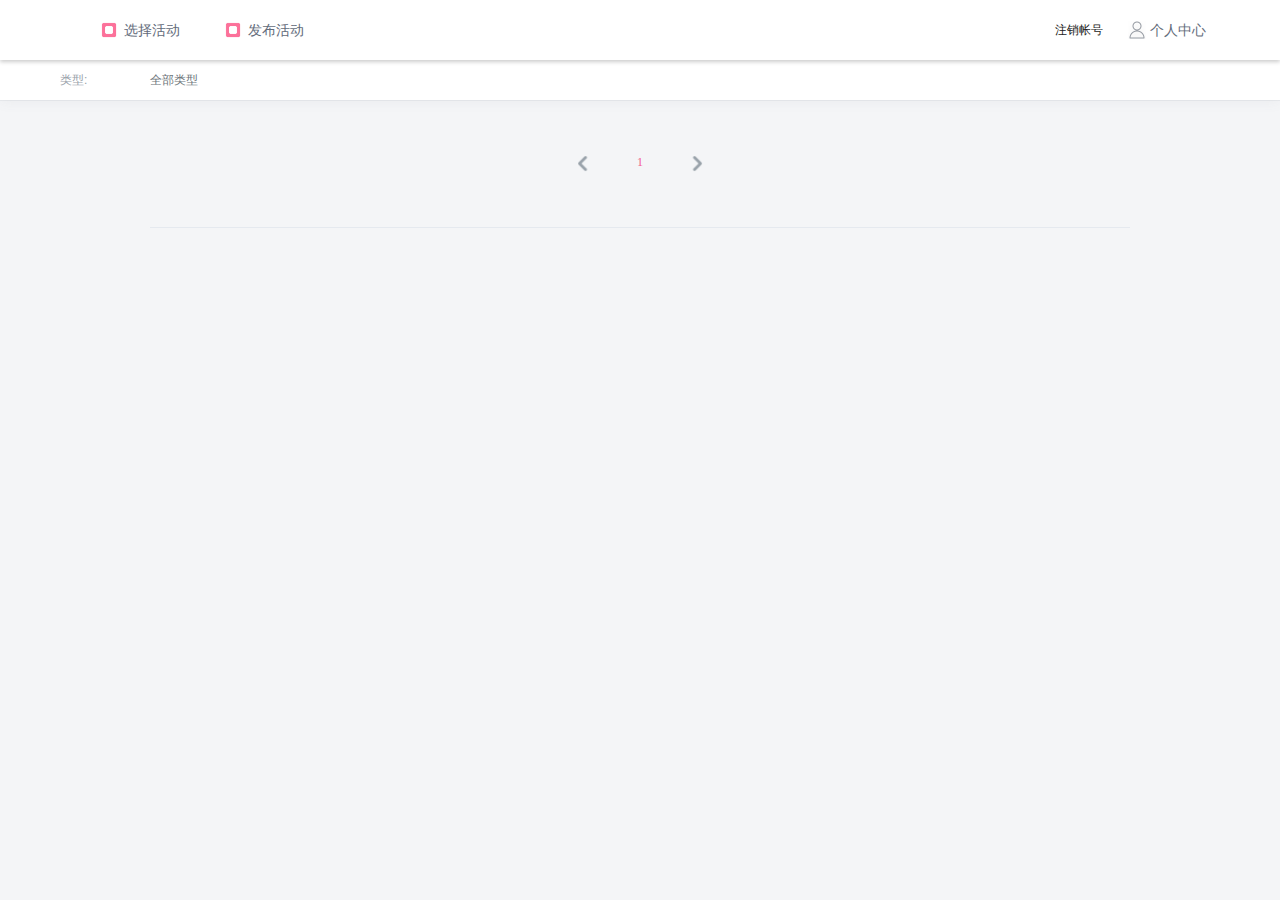
<file: src/main/resources/static/index.html>
<!DOCTYPE html>
<html>

	<head>
		<meta charset="UTF-8">

		<title>主页</title>
		<link rel="shortcut icon" href="img/logo.jpg" />
		<link href="css/style1.css" rel="stylesheet">
		<link href="css/style2.css" rel="stylesheet">
		<script src="js/jquery.min.js" type="text/javascript"></script>
		<script src="js/getjson.js" type="text/javascript"></script>

	</head>

	<body>
		<div id="app">
			<div data-v-7becb7b9="" class="nav-header-wrapper">
				<div data-v-7becb7b9="" class="nav-header">
					<div data-v-7becb7b9="" class="icon nav-header-tv-icon"></div>
					<div data-v-7becb7b9="" class="nav-header-mainsite">选择活动</div>
					<div data-v-7becb7b9="" class="icon nav-header-tv-icon"></div>
					<a href="release.html">
						<div data-v-7becb7b9="" class="nav-header-mainsite">发布活动</div>
					</a>
					<a href="release.html">
						<div data-v-7becb7b9="" class="nav-header-search-bar-wrapper" />
					</a>
					</div>
					<div data-v-7becb7b9="" class="signout" onclick="signout()">注销帐号</div>
					<div data-v-7becb7b9="" class="order-and-icon-wrapper">
						<div data-v-7becb7b9="" class="icon user-icon"></div>
						<div data-v-7becb7b9="" class="order-center">个人中心</div>
					</div>

				</div>
			</div>

			<div class="selector-wrapper">
				<div class="wrapper type-selector-wrapper">
					<div class="title type-title">类型:</div>
					<div class="selector-content">
						<ul class="type-list">
							<li class="current-type" onclick="getall()"><span class="">全部类型
			                       </span></li>
						</ul>
					</div>
				</div>

			</div>

			<div class="project-list-wrapper">
				<div class="project-list">

				</div>
			</div>
			<div class="whole-pagination-wrapper">
				<div class="pagination-wrapper">
					<div class="arrow pagination-left-arrow" onclick="getback()"></div>
					<div class="pagination"><span class="pageNum active" id="pageNumber">1</span></div>
					<div class="arrow pagination-right-arrow" onclick="getnext()"></div>
				</div>
			</div>

		</div>

		<div class="footer">
			<div class="border"></div>
		</div>

	</body>

</html>
</file>
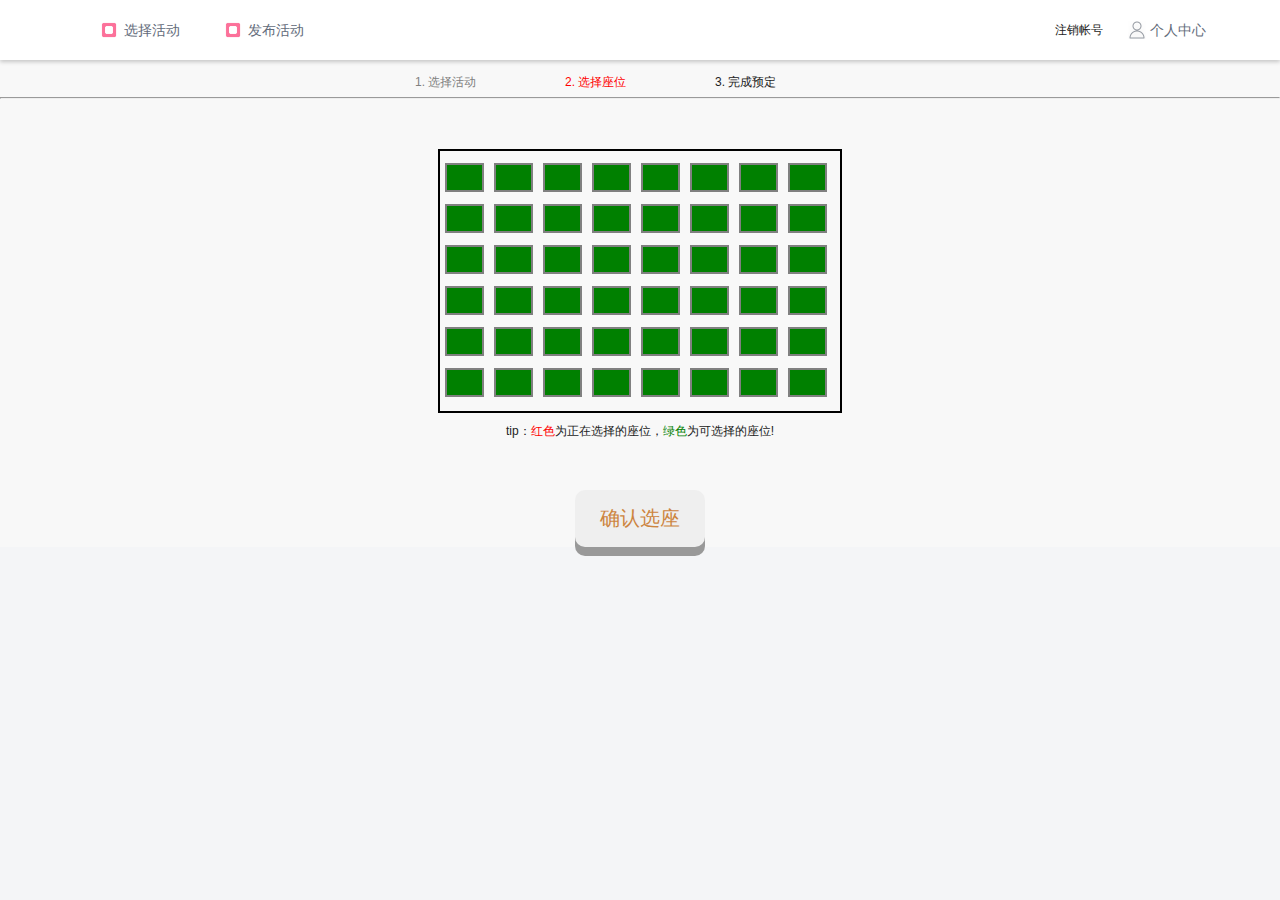
<file: src/main/resources/static/book.html>
<!DOCTYPE html>
<html lang="en">

	<head>
		<meta charset="UTF-8">
		<title>选座</title>
		<link href="css/style1.css" rel="stylesheet">
		<link href="css/style2.css" rel="stylesheet">
		<script src="js/jquery.min.js" type="text/javascript"></script>
		<script src="js/getjson.js" type="text/javascript"></script>
		<style>
			.container {
				width: 400px;
				height: 260px;
				border: solid 2px black;
				margin: 0 auto;
			}
			
			.seat {
				float: left;
				height: 25px;
				width: 35px;
				line-height: 35px;
				text-align: center;
				border: solid 2px grey;
				margin-left: 5px;
				margin-right: 5px;
				margin-top: 12px;
				background-color: green;
				cursor: pointer;
			}
			
			.container1 {
				background-color: #f8f8f8;
			}
			
			.center {
				margin-left: auto;
				margin-right: auto;
			}
			
			.left {
				margin-left: 0px;
				margin-right: auto;
			}
			
			.right {
				margin-left: auto;
				margin-right: 0px;
			}
			
			.btn {
				color: peru;
				border-radius: 10px;
				display: inline-block;
				padding: 15px 25px;
				cursor: pointer;
				/*text-align: center;*/
				text-decoration: none;
				outline: none;
				/*color: #fff;*/
				/*background-color: #4CAF50;*/
				border: none;
				/*border-radius: 15px;*/
				box-shadow: 0 9px #999;
			}
		</style>
		<script type="text/javascript">
			var chooseNums = new Array();
			var SeatNums = new Array();

			function choose(t) {
				if(t.style.backgroundColor == "red") {
					t.style.backgroundColor = "white"
					var idx = chooseNums.indexOf(t.id)
					if(idx != -1) {
						chooseNums.splice(idx, 1)
					}
				} else {
					t.style.backgroundColor = "red";
					chooseNums.push(t.id)
				}
			}

			function init() {

				for(var i = 0; i < 48; i++) {
					document.getElementById("seatside").innerHTML += "<div class='seat' id='" + i + "' onclick='choose(this)'></div>";
				}
			}

			function sub() {
				var j = 0;
				var seatHeight = 0;
				var seatWidth = 0;
				var seatId = "";
				for(j; j < chooseNums.length; j++) {
					var temp = parseInt(chooseNums[j]);
					seatHeight = parseInt((chooseNums[j]) / 8) + 1;
					chooseNums[j] = temp;
					chooseNums[j] = chooseNums[j] + 1;
					seatWidth = parseInt(chooseNums[j] / 1) + 8 - (8 * seatHeight);
					seatId = seatId + seatHeight + "排" + seatWidth + "列" + "\n";
					chooseNums[j] = temp;
				}
				alert("共选择了：" + chooseNums.length + " 个座位" + "\n" + "座位为:" + "\n" + seatId + "\n")
				location.reload(true);
			}
		</script>
	</head>

	<body onload="init()" class="container1">
		<div id="app">
			<div data-v-7becb7b9="" class="nav-header-wrapper">
				<div data-v-7becb7b9="" class="nav-header">
					<a href="index.html">
						<div data-v-7becb7b9="" class="icon nav-header-tv-icon"></div>
					</a>
					<a href="index.html">
						<div data-v-7becb7b9="" class="nav-header-mainsite">选择活动</div>
					</a>
					<a href="release.html">
						<div data-v-7becb7b9="" class="icon nav-header-tv-icon"></div>
					</a>
					<a href="release.html">
						<div data-v-7becb7b9="" class="nav-header-mainsite">发布活动</div>
					</a>
					<div data-v-7becb7b9="" class="nav-header-search-bar-wrapper">
					</div>
					<div data-v-7becb7b9="" class="signout" onclick="signout()">注销帐号</div>
					<div data-v-7becb7b9="" class="order-and-icon-wrapper">
						<div data-v-7becb7b9="" class="icon user-icon"></div>
						<div data-v-7becb7b9="" class="order-center">个人中心</div>
					</div>

				</div>
			</div>
		</div>

		<div>
			<br />
			<div class="center" style="font-size: 40px;color: brown;"> </div>

			<div class="center">
				<table class="center">
					<td width="150px" ;>
						<div style="color: gray">
							<span>1.</span>
							<span>选择活动</span>
						</div>
					</td>
					<td width="150px" ;>
						<div style="color: red">
							<span>2.</span>
							<span>选择座位</span>
						</div>
					</td>
					<td width="150px" ;>
						<div>
							<span>3.</span>
							<span>完成预定</span>
						</div>
					</td>
				</table>
			</div>
			<hr/>
			<div style="margin-top: 50px;">
				<table style="" border="0" class="center">
					<tr class="center">
						<td class="center" width="500px;">
							<div class="container" style="text-align: center">
								<div id="seatside"></div>
							</div>
							<div style="text-align:right;margin-top: 10px;">
								<table class="center">
									<td>tip：</td>
									<td style="color: red">红色</td>
									<td>为正在选择的座位，</td>
									<td style="color: green">绿色</td>
									<td>为可选择的座位!</td>
								</table>
							</div>
						</td>

					</tr>

				</table>
			</div>
			<div style="text-align: center;margin-top: 50px;">
				<input type="button" style="font-size: 20px;" onclick="sub()" class="btn" value="确认选座">
			</div>

		</div>
	</body>

</html>
</file>
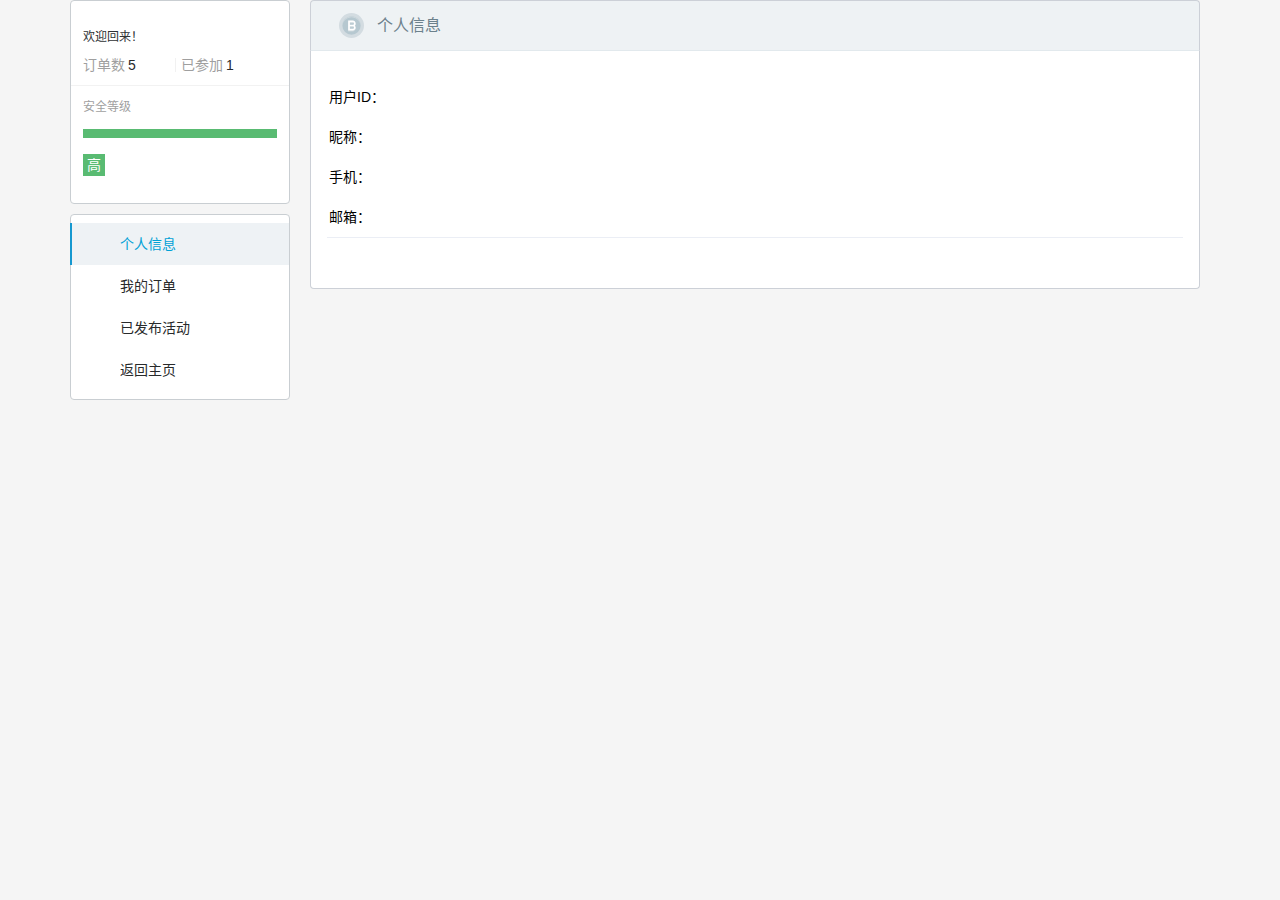
<file: src/main/resources/static/information.html>
<!DOCTYPE html>
<html lang=zh-CN>

	<head>
		<meta charset=utf-8>
		<title>个人中心-个人信息</title>
		<link href="css/trade_list_out.css" rel="stylesheet">
		<script src="js/jquery.min.js" type="text/javascript"></script>
		<script>
			$(function() {
				$.ajax({
					url: 'http://111.230.220.64:8080/api/getLoginUser',
					type: "GET",
					dataType: "json",
					xhrFields: {
						withCredentials: true
					},
					crossDomain: true,
					success: function(data) {
						if(data.code == 0) {
							$("#comeon").html("欢迎回来！" + data.data.username);
							$(".userid").html(data.data.userId);
							$(".username").html(data.data.username);
							$(".phone").html(data.data.phone);
							$(".email").html(data.data.email);
						}
					}
				});
				document.getElementById("myBooking").href = "personal.html";
				document.getElementById("back").href = "index.html";
			});
		</script>
	</head>

	<body>
		<div class="bp-center-box">
			<div id="bp_left">
				<div id="bp_user_box">
					<div class="loading" style="display: none;"></div>
					<div class="user-info" style="">
						<div class="bp-user-box-top">
							<p id="comeon">欢迎回来！</p>
							<div class="bp-user-box">
								<div class="bp-user-box-bb">订单数<i>5</i></div>
								<div class="bp-user-box-bk">已参加<i>1</i></div>
							</div>
						</div>
						<div class="bp-user-box-bottom">
							<p>安全等级</p>
							<a href="#" target="_blank" style="cursor: default;"><i class="level-in" style="background-color: rgb(89, 187, 114); width: 100%;"></i></a>
							<div class="level-box"><i class="level-dia" style="background-color: rgb(89, 187, 114);">高</i>
								<a target="_blank" href="https://account.bilibili.com/site" style="display: none;">提升安全等级&gt;</a>
							</div>
						</div>
					</div>
				</div>
				<div id="bp_menu_box">
					<div class="bp_box">
						<div class="bp_box_bot">
							<a href="" class="bp_box_bot_click">个人信息</a>
							<a href="" class="myBooking" id="myBooking">我的订单</a>
							<a href="" class="">已发布活动</a>
							<a href="" class="" id="back">返回主页</a>
						</div>
					</div>

				</div>
			</div>
			<div class="bp-right">
				<div data-v-de13881c="">
					<div data-v-de13881c="" class="bb-intro-top">
						<div data-v-de13881c="" class="bb-icon"></div>
						<a data-v-de13881c="" class="b-icon-title">个人信息 </a>
					</div>
					<div data-v-de13881c="" class="spend-recode">

						<div data-v-de13881c="" class="el-table el-table--fit el-table--enable-row-hover el-table--enable-row-transition" style="width: 100%;">

							<div class="ibox-content clearfix amp-form-style1">

								<table class="ui_table">
									<tbody>
										<tr>
											<th width="154">用户ID：</th>
											<td>
												<p class="userid"></p>
											</td>
										</tr>

										<tr>
											<th width="154">昵称：</th>
											<td>
												<p class="username"></p>
											</td>
										</tr>

										<tr>
											<th width="154">手机：</th>
											<td>
												<p class="phone"></p>
											</td>
										</tr>

										<tr>
											<th width="154">邮箱：</th>
											<td>
												<p class="email"></p>
											</td>
										</tr>
									</tbody>
								</table>

							</div>
						</div>
					</div>
				</div>
			</div>
		</div>

	</body>

</html>
</file>
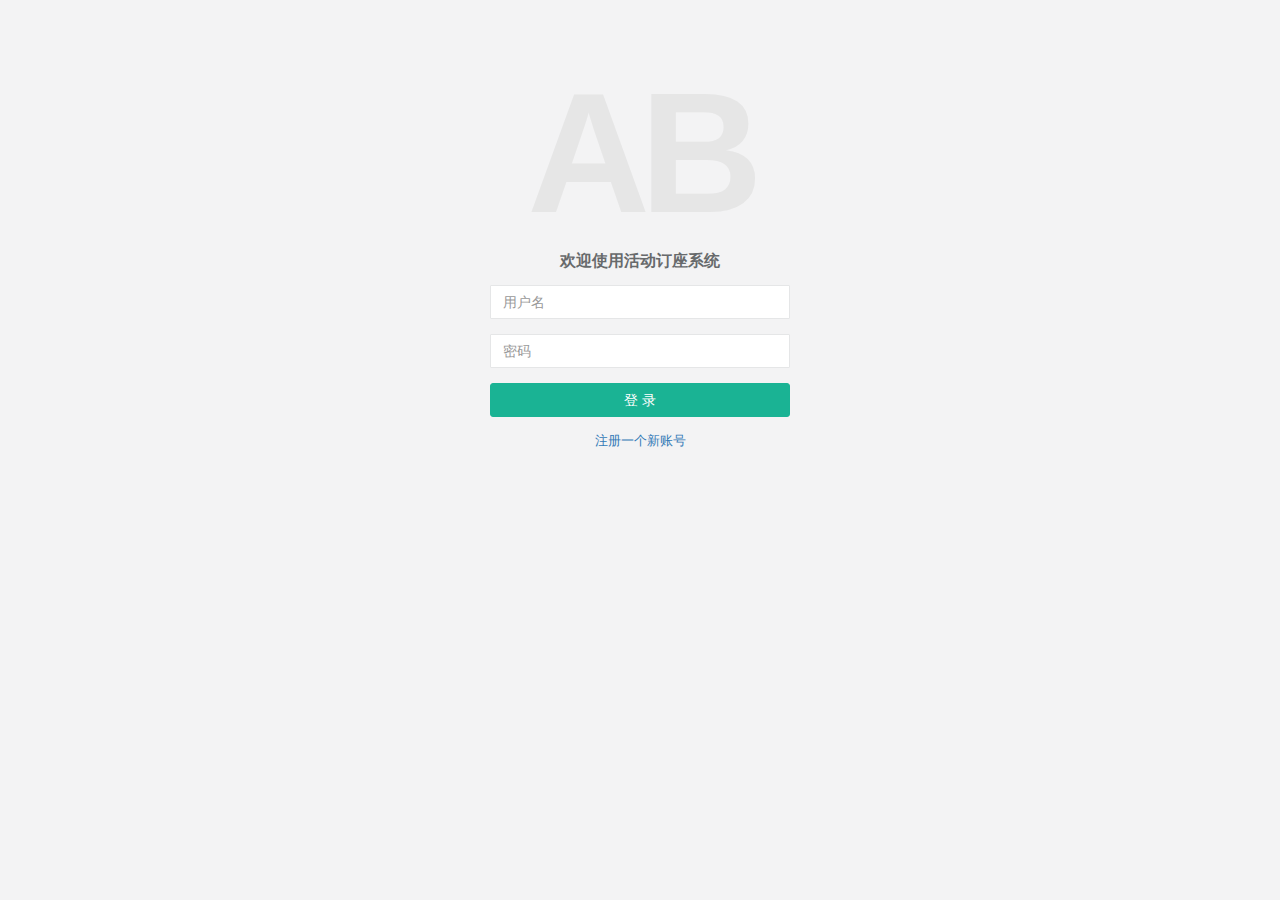
<file: src/main/resources/static/login.html>
<!DOCTYPE html>
<html>

	<head>
		<meta charset="utf-8">
		<title>登录</title>
		<link href="css/bootstrap.min14ed.css" rel="stylesheet">
		<link href="css/style.min862f.css" rel="stylesheet">
		<script src="js/JQuery.js" type="text/javascript"></script>
		<script>
			$(function() {
				$("#login").click(function() {
					var emailValue = $("#eValue").val();
					var passwordValue = $("#pValue").val();
					$.ajax({
						url: "http://111.230.220.64:8080/api/login",
						type: "POST",
						async: false,
						dataType: "json",
						xhrFields: {
							withCredentials: true
						},
						crossDomain: true,
						data: {
							"email": emailValue,
							"password": passwordValue
						},
						success: function(response) {
							if(response.code == "0") {
								window.location.href = "index.html";
							} else {
								alert(response.msg);
							}
						},
						error: function() {
							alert("系统繁忙，请稍后再试...");
						}
					});
				});
			});
		</script>
	</head>

	<body class="gray-bg">
		<div class="middle-box text-center loginscreen  animated fadeInDown">
			<div>
				<div>

					<h1 class="logo-name">AB</h1>

				</div>
				<h3>欢迎使用活动订座系统</h3>

				<form class="m-t" role="form">
					<div class="form-group">
						<input type="email" id="eValue" class="form-control" placeholder="用户名" required="">
					</div>
					<div class="form-group">
						<input type="password" id="pValue" class="form-control" placeholder="密码" required="">
					</div>
					<button type="button" class="btn btn-primary block full-width m-b" id="login">登 录</button>

					<p class="text-muted text-center">
						<a href="register.html">注册一个新账号</a>
					</p>

				</form>
			</div>
		</div>
	</body>

</html>
</file>
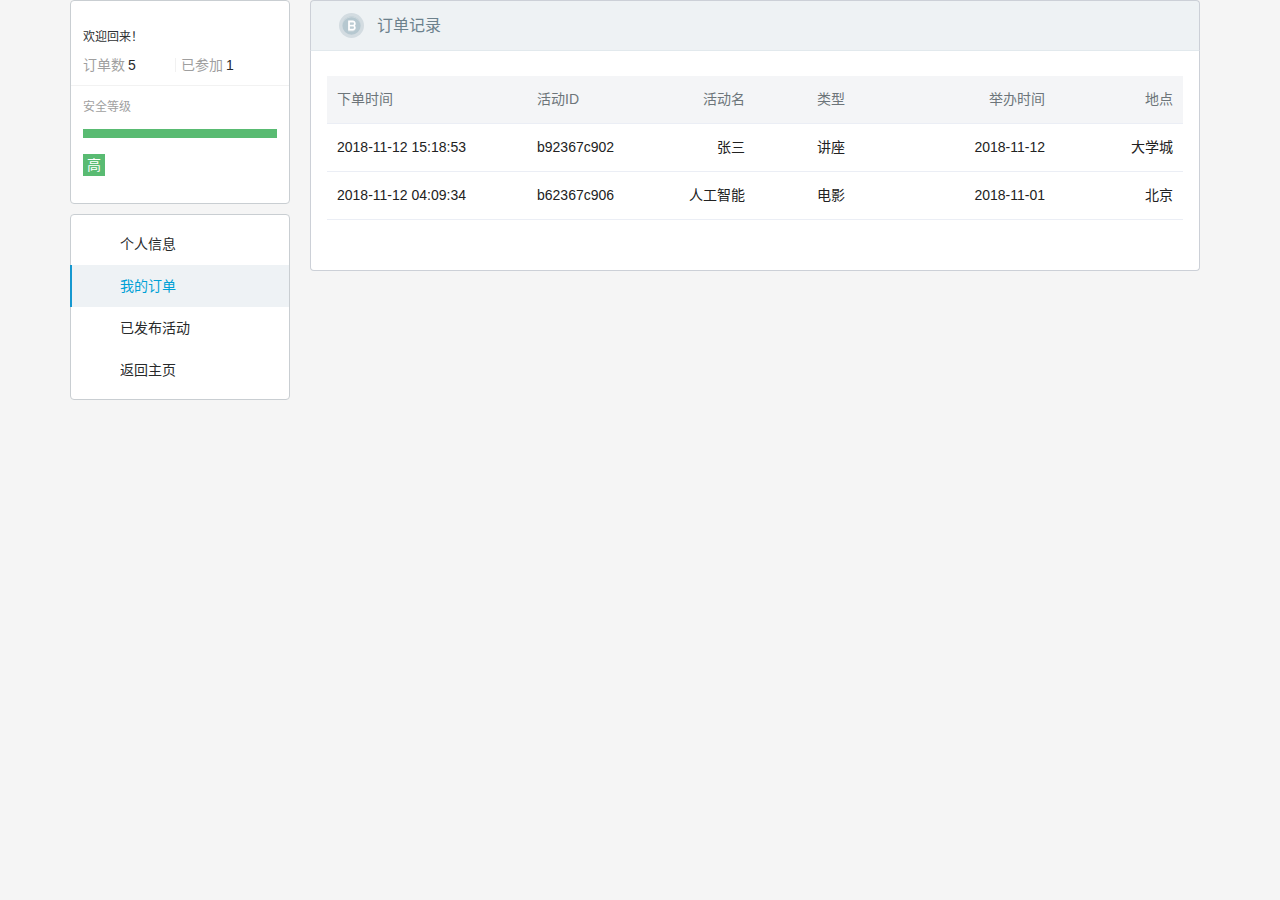
<file: src/main/resources/static/personal.html>
<!DOCTYPE html>
<html lang=zh-CN>

	<head>
		<meta charset=utf-8>
		<title>个人中心-我的订单</title>
		<link href="css/trade_list_out.css" rel="stylesheet">
		<script src="js/JQuery.js" type="text/javascript"></script>
		<script>
			$(function() {
				$.ajax({
					url: 'http://111.230.220.64:8080/api/getLoginUser',
					type: "GET",
					dataType: "json",
					xhrFields: {
						withCredentials: true
					},
					crossDomain: true,
					success: function(data) {
						if(data.code == 0) {
							$("#comeon").html("欢迎回来！" + data.data.username);
						}
					}
				});
				document.getElementById("myInformation").href = "information.html";
				document.getElementById("back").href = "index.html";

			});
		</script>
	</head>

	<body>
		<div class="bp-center-box">
			<div id="bp_left">
				<div id="bp_user_box">
					<div class="loading" style="display: none;"></div>
					<div class="user-info" style="">
						<div class="bp-user-box-top">
							<p id="comeon">欢迎回来！</p>
							<div class="bp-user-box">
								<div class="bp-user-box-bb">订单数<i>5</i></div>
								<div class="bp-user-box-bk">已参加<i>1</i></div>
							</div>
						</div>
						<div class="bp-user-box-bottom">
							<p>安全等级</p>
							<a href="#" target="_blank" style="cursor: default;"><i class="level-in" style="background-color: rgb(89, 187, 114); width: 100%;"></i></a>
							<div class="level-box"><i class="level-dia" style="background-color: rgb(89, 187, 114);">高</i>
							</div>
						</div>
					</div>
				</div>
				<div id="bp_menu_box">
					<div class="bp_box">
						<div class="bp_box_bot">
							<a href="" class="" id="myInformation">个人信息</a>
							<a href="" class="bp_box_bot_click">我的订单</a>
							<a href="" class="">已发布活动</a>
							<a href="" class="" id="back">返回主页</a>
						</div>
					</div>

				</div>
			</div>
			<div class="bp-right">
				<div data-v-de13881c="">
					<div data-v-de13881c="" class="bb-intro-top">
						<div data-v-de13881c="" class="bb-icon"></div>
						<a data-v-de13881c="" class="b-icon-title">订单记录 </a>
					</div>
					<div data-v-de13881c="" class="spend-recode">

						<div data-v-66985616="" class="el-table el-table--fit el-table--enable-row-hover el-table--enable-row-transition" style="width: 100%;">
							<div class="hidden-columns">
								<div data-v-66985616=""></div>
								<div data-v-66985616=""></div>
								<div data-v-66985616=""></div>
								<div data-v-66985616=""></div>
								<div data-v-66985616=""></div>
								<div data-v-66985616=""></div>
							</div>
							<div class="el-table__header-wrapper">
								<table cellspacing="0" cellpadding="0" border="0" class="el-table__header" style="width: 856px;">
									<colgroup>
										<col name="el-table_2_column_8" width="200">
										<col name="el-table_2_column_9" width="128">
										<col name="el-table_2_column_10" width="100">
										<col name="el-table_2_column_11" width="100">
										<col name="el-table_2_column_12" width="200">
										<col name="el-table_2_column_13" width="128">
										<col name="gutter" width="0">
									</colgroup>
									<thead class="has-gutter">
										<tr class="">
											<th colspan="1" rowspan="1" class="el-table_2_column_8     is-leaf">
												<div class="cell">下单时间</div>
											</th>
											<th colspan="1" rowspan="1" class="el-table_2_column_9     is-leaf">
												<div class="cell">活动ID</div>
											</th>
											<th colspan="1" rowspan="1" class="el-table_2_column_10   text-right  is-leaf">
												<div class="cell">活动名</div>
											</th>
											<th colspan="1" rowspan="1" class="el-table_2_column_11   text-right  is-leaf">
												<div class="cell">类型</div>
											</th>
											<th colspan="1" rowspan="1" class="el-table_2_column_12   text-right  is-leaf">
												<div class="cell">举办时间</div>
											</th>
											<th colspan="1" rowspan="1" class="el-table_2_column_13   text-right  is-leaf">
												<div class="cell">地点</div>
											</th>
											<th class="gutter" style="width: 0px; display: none;"></th>
										</tr>
									</thead>
								</table>
							</div>
							<div class="el-table__body-wrapper is-scrolling-none">
								<table cellspacing="0" cellpadding="0" border="0" class="el-table__body" style="width: 856px;">
									<colgroup>
										<col name="el-table_2_column_8" width="200">
										<col name="el-table_2_column_9" width="128">
										<col name="el-table_2_column_10" width="100">
										<col name="el-table_2_column_11" width="100">
										<col name="el-table_2_column_12" width="200">
										<col name="el-table_2_column_13" width="128">
									</colgroup>
									<tbody>
										<tr class="el-table__row">
											<td class="el-table_2_column_8  ">
												<div class="cell">2018-11-12 15:18:53</div>
											</td>
											<td class="el-table_2_column_9  ">
												<div class="cell">b92367c902</div>
											</td>
											<td class="el-table_2_column_10  text-right">
												<div class="cell"><span data-v-66985616="">张三</span></div>
											</td>
											<td class="el-table_2_column_11  text-right">
												<div class="cell"><span data-v-66985616="">讲座</span></div>
											</td>
											<td class="el-table_2_column_12  text-right">
												<div class="cell">2018-11-12</div>
											</td>
											<td class="el-table_2_column_13  text-right">
												<div class="cell"><span data-v-66985616="" class="">大学城</span></div>
											</td>
										</tr>
										<tr class="el-table__row">
											<td class="el-table_2_column_8  ">
												<div class="cell">2018-11-12 04:09:34</div>
											</td>
											<td class="el-table_2_column_9  ">
												<div class="cell">b62367c906</div>
											</td>
											<td class="el-table_2_column_10  text-right">
												<div class="cell"><span data-v-66985616="">人工智能</span></div>
											</td>
											<td class="el-table_2_column_11  text-right">
												<div class="cell"><span data-v-66985616="">电影</span></div>
											</td>
											<td class="el-table_2_column_12  text-right">
												<div class="cell">2018-11-01</div>
											</td>
											<td class="el-table_2_column_13  text-right">
												<div class="cell"><span data-v-66985616="" class="">北京</span></div>
											</td>
										</tr>
									</tbody>
								</table>
								<!---->
								<!---->
							</div>
							<!---->
							<!---->
							<!---->
							<!---->
							<div class="el-table__column-resize-proxy" style="display: none;"></div>
						</div>

					</div>
				</div>
			</div>
		</div>

	</body>

</html>
</file>
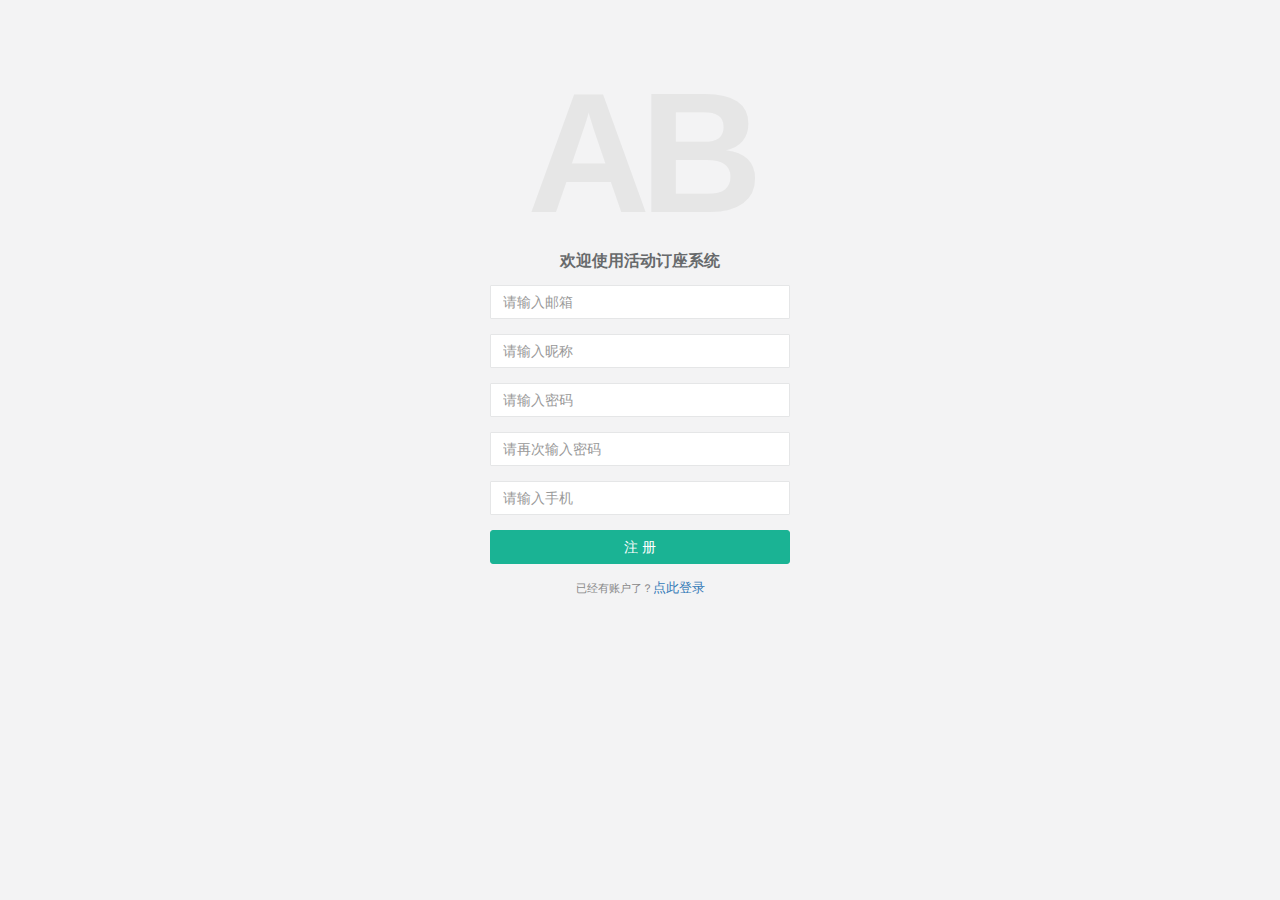
<file: src/main/resources/static/register.html>
<!DOCTYPE html>
<html>
	<head>
	    <meta charset="utf-8">
		<title>注册</title>
	    <link href="css/bootstrap.min14ed.css" rel="stylesheet">
	    <link href="css/style.min862f.css" rel="stylesheet">
	    <script src="js/JQuery.js" type="text/javascript"></script>
	    <script>
			$(function() {
				$("#register").click(function() {
					var emailValue = $("#email").val();
					var usernameValue = $("#username").val();
					var passwordValue1 = $("#password1").val();
					var passwordValue2 = $("#password2").val();
					var phoneValue = $("#phone").val();
					if(passwordValue1 == passwordValue2){
						$.ajax({
							url: "http://111.230.220.64:8080/api/user",
							type: "POST",
							async: false,
							dataType: "json",
							data: {
								"email": emailValue,
								"username": usernameValue,
								"password": passwordValue1,
								"phone": phoneValue
							},
							dataType: "json",
							success: function(response) {
								if(response.code == 0) {
									location.href = "login.html";
								}
								if(response.code == 4) {
									alert(response.msg);
								}
							},
							error: function() {
								alert("系统繁忙，请稍后再试...");
							}
						});
					}
					else{
						alert("输入的两次密码不相同");
					}
				});
			});
		</script>
	</head>
	
	<body class="gray-bg">
	
	    <div class="middle-box text-center loginscreen  animated fadeInDown">
	        <div>
	            <div>
	
	                <h1 class="logo-name">AB</h1>
	
	            </div>
	            <h3>欢迎使用活动订座系统</h3>
	
	            <form class="m-t" role="form" action="">
                <div class="form-group">
                    <input type="email" id="email" class="form-control" placeholder="请输入邮箱" required="">
                </div>
                <div class="form-group">
                    <input type="text" id="username" class="form-control" placeholder="请输入昵称" required="">
                </div>
                <div class="form-group">
                    <input type="password" id="password1" class="form-control" placeholder="请输入密码" required="">
                </div>
                <div class="form-group">
                    <input type="password" id="password2" class="form-control" placeholder="请再次输入密码" required="">
                </div>
                <div class="form-group">
                    <input type="text" id="phone" class="form-control" placeholder="请输入手机" required="">
                </div>
                <button type="button" id="register" class="btn btn-primary block full-width m-b">注 册</button>

                <p class="text-muted text-center"><small>已经有账户了？</small><a href="login.html">点此登录</a>
                </p>

            </form>
        </div>
    </div>
	</body>


</html>
</file>
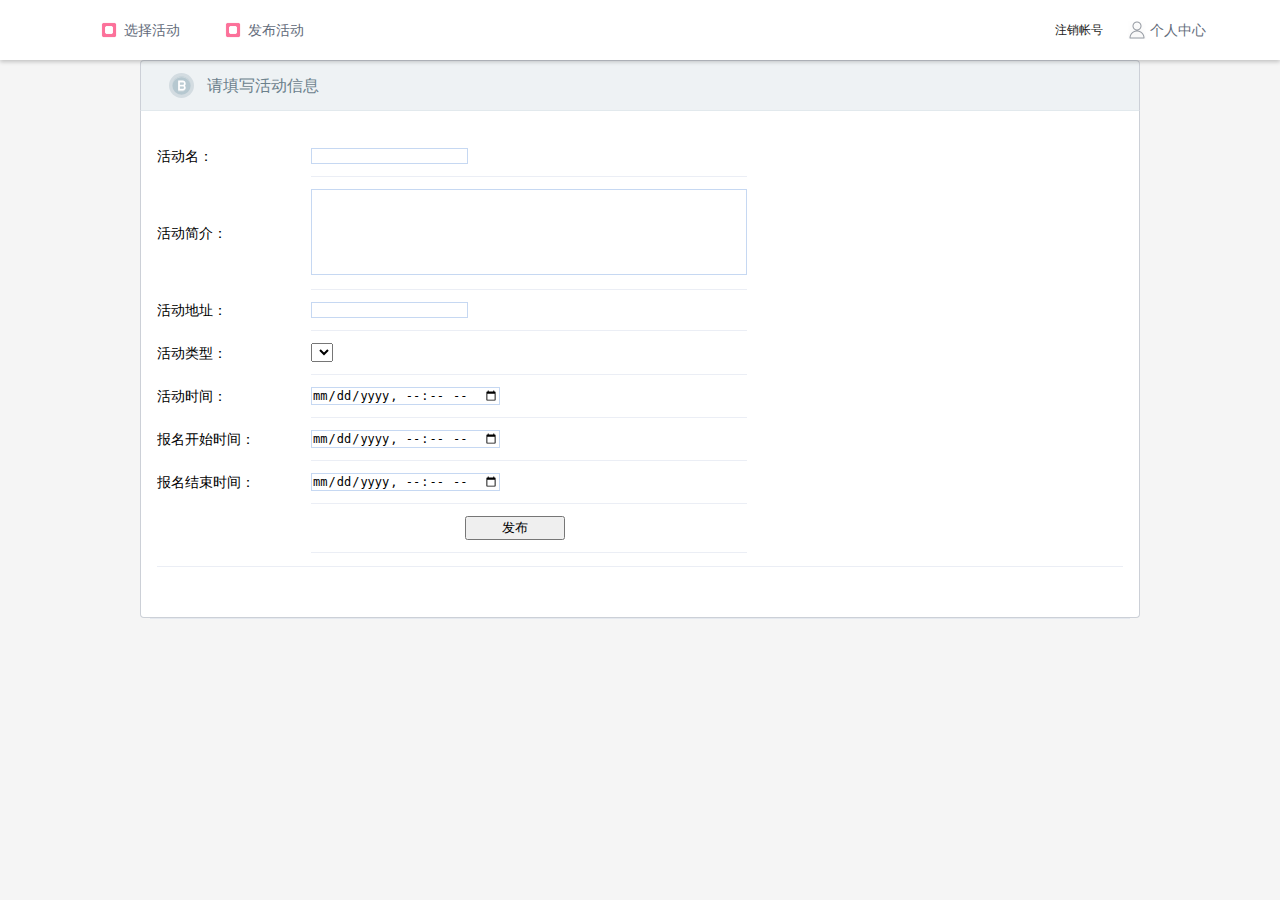
<file: src/main/resources/static/release.html>
<!DOCTYPE html>
<html>

	<head>
		<meta charset="UTF-8">

		<title>发布活动</title>
		<link rel="shortcut icon" href="img/logo.jpg" />
		<link href="css/style1.css" rel="stylesheet">
		<link href="css/trade_list_out.css" rel="stylesheet">
		<script src="js/jquery.min.js" type="text/javascript"></script>
		<script src="js/getjson.js" type="text/javascript"></script>
		<script src="js/release.js" type="text/javascript"></script>
		<style type="text/css">
			.contain {
				width: 1000px;
				margin-left: auto;
				margin-right: auto;
			}
		</style>
	</head>

	<body>
		<div id="app">
			<div data-v-7becb7b9="" class="nav-header-wrapper">
				<div data-v-7becb7b9="" class="nav-header">
					<a href="index.html">
						<div data-v-7becb7b9="" class="icon nav-header-tv-icon"></div>
					</a>
					<a href="index.html">
						<div data-v-7becb7b9="" class="nav-header-mainsite">选择活动</div>
					</a>
					<div data-v-7becb7b9="" class="icon nav-header-tv-icon"></div>
					<div data-v-7becb7b9="" class="nav-header-mainsite">发布活动</div>
					<div data-v-7becb7b9="" class="nav-header-search-bar-wrapper">
					</div>
					<div data-v-7becb7b9="" class="signout" onclick="signout()">注销帐号</div>
					<div data-v-7becb7b9="" class="order-and-icon-wrapper">
						<div data-v-7becb7b9="" class="icon user-icon"></div>
						<div data-v-7becb7b9="" class="order-center">个人中心</div>
					</div>

				</div>
			</div>
		</div>

		<div class="contain">
			<div data-v-de13881c="">
				<div data-v-de13881c="" class="bb-intro-top">
					<div data-v-de13881c="" class="bb-icon"></div>
					<a data-v-de13881c="" class="b-icon-title">请填写活动信息 </a>
				</div>
				<div data-v-de13881c="" class="spend-recode">

					<div data-v-de13881c="" class="el-table el-table--fit el-table--enable-row-hover el-table--enable-row-transition" style="width: 100%;">

						<div class="ibox-content clearfix amp-form-style1">

							<table class="ui_table">
								<tbody>
									<tr>
										<th width="154">活动名：</th>
										<td>
											<input type="text" class="name"></input>
										</td>
									</tr>
									<tr>
										<th width="154">活动简介：</th>
										<td>
											<textarea class="describe" cols="60" rows="6"></textarea>
										</td>
									</tr>
									<tr>
										<th width="154">活动地址：</th>
										<td>
											<input type="text" class="address"></input>
										</td>
									</tr>
									<tr>
										<th width="154">活动类型：</th>
										<td>
											<select class="category">

											</select>
										</td>
									</tr>
									<tr>
										<th width="154">活动时间：</th>
										<td>
											<input type="datetime-local" class="date"></input>
										</td>
									</tr>
									<tr>
										<th width="154">报名开始时间：</th>
										<td>
											<input type="datetime-local" class="startbook"></input>
										</td>
									</tr>
									<tr>
										<th width="154">报名结束时间：</th>
										<td>
											<input type="datetime-local" class="endbook"></input>
										</td>
									</tr>
									<tr>
										<th></th>
										<td>
											<button class="release" style="position:relative;left: 154px;width: 100px;">发布</button>
										</td>
									</tr>
								</tbody>
							</table>
							<br />
							
						</div>
					</div>
				</div>
			</div>
		</div>

		<div class="footer">
			<div class="border"></div>
		</div>

	</body>

</html>
</file>
<file: src/main/resources/static/css/style1.css>
.ticket-system-container[data-v-7becb7b9] {
	width: 1160px;
	margin: 0 auto
}

#broadcast[data-v-7becb7b9] {
	position: fixed;
	left: 0;
	top: 0;
	z-index: 9;
	width: 100%;
	height: 100%
}

#broadcast #broadcast-text[data-v-7becb7b9] {
	position: absolute;
	top: 50%;
	left: 50%;
	transform: translate(-50%, -50%);
	padding: 15px 20px;
	background: #000;
	opacity: .7;
	font-size: 14px;
	color: #fff;
	border-radius: 8px
}

.toast_wrapper[data-v-7becb7b9] {
	font-size: 14px;
	line-height: 18px;
	border-radius: 4px;
	color: #fff;
	position: fixed;
	padding: 14px 10px;
	background-color: transparent;
	transition: all 1s;
	top: 50%;
	left: 50%;
	text-align: center;
	transform: translate(-50%, -50%);
	z-index: 9999
}

.toast_wrapper.fade[data-v-7becb7b9] {
	color: #fff;
	background-color: rgba(0, 0, 0, .8);
	top: 50%;
	left: 50%;
	transform: translate(-50%, -50%)
}

@keyframes shineyoureyes {
	0% {
		display: block;
		opacity: 1;
		transform: scale(1)
	}
	99% {
		display: block;
		opacity: 0;
		transform: scale(3)
	}
	to {
		display: none
	}
}

.user-center-item:hover .user-center-icon[data-v-7becb7b9] {
	background-image: url([data-uri])!important
}

.user-center-item:hover a[data-v-7becb7b9] {
	color: #f25d8e!important
}

.order-center-item:hover .order-center-icon[data-v-7becb7b9] {
	background-image: url([data-uri])!important
}

.order-center-item:hover a[data-v-7becb7b9] {
	color: #f25d8e!important
}

.nav-header-wrapper[data-v-7becb7b9] {
	position: relative;
	height: 60px;
	background: #fff;
	box-shadow: 0 2px 4px 0 rgba(0, 0, 0, .2)
}
.signout:hover{
	color: #f25d8e;
	cursor: pointer
}
.nav-header-wrapper .order-and-icon-wrapper[data-v-7becb7b9] {
	margin-left: 25px;
	z-index: 100;
	display: -ms-flexbox;
	display: flex;
	-ms-flex-align: center;
	align-items: center;
	
}

.nav-header-wrapper .order-and-icon-wrapper[data-v-7becb7b9]:hover {
	color: #f25d8e
}

.nav-header-wrapper .order-and-icon-wrapper:hover .user-icon[data-v-7becb7b9] {
	background-image: url([data-uri])
}

.nav-header-wrapper .order-and-icon-wrapper:hover .order-icon[data-v-7becb7b9] {
	background-image: url([data-uri])
}

.nav-header-wrapper .nav-header[data-v-7becb7b9] {
	position: relative;
	width: 1160px;
	height: 100%;
	background: #fff;
	margin: 0 auto;
	display: -ms-flexbox;
	display: flex;
	-ms-flex-align: center;
	align-items: center
}

.nav-header-wrapper .nav-header .nav-header-logo[data-v-7becb7b9] {
	cursor: pointer;
	width: 130px;
	height: 27px;
	background-image: url(//s1.hdslb.com/bfs/static/platform/static/img/logo.png);
	background-repeat: no-repeat;
	background-size: 100% 100%
}

.nav-header-wrapper .nav-header .icon[data-v-7becb7b9] {
	width: 18px;
	height: 18px;
	background-size: 100% 100%;
	background-repeat: no-repeat
}

.nav-header-wrapper .nav-header .icon .search-link[data-v-7becb7b9] {
	display: block;
	height: 100%
}

.nav-header-wrapper .nav-header .nav-header-tv-icon[data-v-7becb7b9] {
	cursor: pointer;
	background-image: url(../img/logo.jpg);
	margin-right: 6px;
	margin-left: 40px
}

.nav-header-wrapper .nav-header .order-center[data-v-7becb7b9] {
	cursor: pointer;
	margin-right: 10px
}

.nav-header-wrapper .nav-header .order-center[data-v-7becb7b9]:hover {
	color: #f25d8e
}

.nav-header-wrapper .nav-header .nav-header-mainsite[data-v-7becb7b9] {
	cursor: pointer
}

.nav-header-wrapper .nav-header .nav-header-mainsite[data-v-7becb7b9]:hover {
	color: #f25d8e
}

.nav-header-wrapper .nav-header .nav-header-mainsite[data-v-7becb7b9],
.nav-header-wrapper .nav-header .order-center[data-v-7becb7b9] {
	z-index: 100;
	font-size: 14px;
	color: #636c7b;
	line-height: 14px;
	width: 60px
}

.nav-header-wrapper .nav-header .nav-header-search-bar-wrapper[data-v-7becb7b9] {
	-ms-flex: 1;
	flex: 1;
	position: relative
}

.nav-header-wrapper .nav-header .nav-header-search-bar-wrapper .suggestion-list[data-v-7becb7b9] {
	position: absolute;
	right: 0;
	width: 360px;
	background: #fff;
	z-index: 5555;
	border: 1px solid #fff;
	box-shadow: 0 3px 6px 0 rgba(0, 0, 0, .2);
	border-radius: 4px
}

.nav-header-wrapper .nav-header .nav-header-search-bar-wrapper .suggestion-list .suggestion-item[data-v-7becb7b9] {
	cursor: pointer;
	padding: 10px 16px
}

.nav-header-wrapper .nav-header .user-info[data-v-7becb7b9] {
	z-index: 101
}

.nav-header-wrapper .nav-header .user-panel[data-v-7becb7b9] {
	right: 15px;
	z-index: 10;
	background: #fff;
	position: absolute;
	width: 280px;
	height: 200px;
	top: 60px;
	color: #6d757a;
	border-bottom-left-radius: 8px;
	border-bottom-right-radius: 8px;
	box-shadow: 0 2px 6px 0 rgba(0, 0, 0, .2)
}

.nav-header-wrapper .nav-header .user-panel a[data-v-7becb7b9] {
	color: #6d757a
}

.nav-header-wrapper .nav-header .user-panel .user-uname[data-v-7becb7b9] {
	margin: 0 20px;
	padding-bottom: 18px;
	margin-top: 58px;
	text-align: center;
	font-size: 14px;
	line-height: 16px;
	box-shadow: inset 0 -1px 0 0 #e7ecf1
}

.nav-header-wrapper .nav-header .user-panel .login-out[data-v-7becb7b9] {
	padding: 0 10px;
	height: 42px;
	line-height: 42px;
	text-align: center
}

.nav-header-wrapper .nav-header .user-panel .panel-list[data-v-7becb7b9] {
	margin: 0 auto;
	width: 240px;
	height: 66px;
	box-shadow: inset 0 -1px 0 0 #e7ecf1;
	font-size: 12px;
	color: #6d757a;
	line-height: 14px
}

.nav-header-wrapper .nav-header .user-panel .panel-list div[data-v-7becb7b9] {
	margin-top: 24px;
	display: -ms-flexbox;
	display: flex;
	-ms-flex-align: center;
	align-items: center;
	box-sizing: border-box;
	float: left;
	width: 50%
}

.nav-header-wrapper .nav-header .user-panel .panel-list .user-center-icon[data-v-7becb7b9] {
	background-image: url([data-uri])
}

.nav-header-wrapper .nav-header .user-panel .panel-list .order-center-icon[data-v-7becb7b9] {
	background-image: url([data-uri])
}

.nav-header-wrapper .nav-header .user-panel .panel-list .favourite-icon[data-v-7becb7b9] {
	background-image: url([data-uri])
}

.nav-header-wrapper .nav-header .user-panel .panel-list .icon[data-v-7becb7b9] {
	margin-right: 10px;
	display: inline-block;
	width: 18px;
	height: 18px;
	background-repeat: no-repeat;
	background-size: 100% 100%
}

.nav-header-wrapper .nav-header .nav-header-regis-login[data-v-7becb7b9] {
	-ms-flex-align: center;
	align-items: center;
	display: -ms-flexbox;
	display: flex;
	font-size: 14px;
	color: #636c7b;
	letter-spacing: 0;
	line-height: 20px;
	margin-left: 30px;
	width: 90px
}

.nav-header-wrapper .nav-header .nav-header-regis-login .nav-header-login[data-v-7becb7b9],
.nav-header-wrapper .nav-header .nav-header-regis-login a[data-v-7becb7b9] {
	color: #636c7b
}

.nav-header-wrapper .nav-header .nav-header-regis-login .nav-header-login[data-v-7becb7b9]:hover,
.nav-header-wrapper .nav-header .nav-header-regis-login a[data-v-7becb7b9]:hover {
	color: #f25d8e
}

.nav-header-wrapper .nav-header .nav-header-regis-login .nav-header-register[data-v-7becb7b9] {
	cursor: pointer
}

.nav-header-wrapper .nav-header .nav-header-regis-login .nav-header-register[data-v-7becb7b9]:hover {
	color: #f25d8e
}

.nav-header-wrapper .nav-header .nav-header-regis-login .nav-header-middle-line[data-v-7becb7b9] {
	margin: 0 4px;
	width: 1px;
	height: 12px;
	background: #636c7b
}

.nav-header-wrapper .nav-header .order-icon[data-v-7becb7b9] {
	z-index: 100;
	margin-right: 4px;
	background-image: url([data-uri])
}

.nav-header-wrapper .nav-header .user-icon[data-v-7becb7b9] {
	z-index: 100;
	margin-right: 4px;
	background-image: url([data-uri])
}

.nav-header-wrapper .nav-header .search-icon[data-v-7becb7b9] {
	cursor: pointer;
	transform: translateY(-50%);
	background-image: url([data-uri]);
	top: 50%;
	right: 12px;
	position: absolute
}

.nav-header-wrapper .nav-header .profile-img[data-v-7becb7b9] {
	z-index: 9;
	transition: all .3s;
	background-repeat: no-repeat;
	background-size: 100% 100%;
	margin-left: 40px;
	margin-right: 10px;
	width: 40px;
	height: 40px;
	border-radius: 20px
}

.nav-header-wrapper .nav-header .profile-img.active[data-v-7becb7b9] {
	transform: scale(2) translateY(15px)
}

.nav-header-wrapper .nav-header .profile-img.active[data-v-7becb7b9]:before {
	content: "";
	display: block;
	background-color: #23ade5;
	width: 100%;
	height: 100%;
	position: relative;
	border-radius: 50%;
	opacity: 0;
	animation: shineyoureyes cubic-bezier(.22, .58, .12, .98) .6s forwards
}

.nav-header-wrapper .nav-header .nav-header-search-bar[data-v-7becb7b9] {
	cursor: auto;
	font-size: 12px;
	color: #6d757a;
	line-height: 14px;
	margin-left: 420px;
	width: 360px;
	height: 40px;
	border: none;
	padding-left: 20px;
	background: #f1f3f5;
	border-radius: 40px
}

.swiper-container {
	margin-left: auto;
	margin-right: auto;
	position: relative;
	overflow: hidden;
	z-index: 1
}

.swiper-container-no-flexbox .swiper-slide {
	float: left
}

.swiper-container-vertical>.swiper-wrapper {
	-ms-flex-direction: column;
	flex-direction: column
}

.swiper-wrapper {
	position: relative;
	width: 100%;
	height: 100%;
	z-index: 1;
	display: -ms-flexbox;
	display: flex;
	transition-property: transform;
	box-sizing: content-box
}

.swiper-container-android .swiper-slide,
.swiper-wrapper {
	transform: translateZ(0)
}

.swiper-container-multirow>.swiper-wrapper {
	-webkit-box-lines: multiple;
	-moz-box-lines: multiple;
	-ms-flex-wrap: wrap;
	flex-wrap: wrap
}

.swiper-container-free-mode>.swiper-wrapper {
	transition-timing-function: ease-out;
	margin: 0 auto
}

.swiper-slide {
	-webkit-flex-shrink: 0;
	-ms-flex: 0 0 auto;
	flex-shrink: 0;
	width: 100%;
	height: 100%;
	position: relative
}

.swiper-container-autoheight,
.swiper-container-autoheight .swiper-slide {
	height: auto
}

.swiper-container-autoheight .swiper-wrapper {
	-ms-flex-align: start;
	align-items: flex-start;
	transition-property: transform, height
}

.swiper-container .swiper-notification {
	position: absolute;
	left: 0;
	top: 0;
	pointer-events: none;
	opacity: 0;
	z-index: -1000
}

.swiper-wp8-horizontal {
	-ms-touch-action: pan-y;
	touch-action: pan-y
}

.swiper-wp8-vertical {
	-ms-touch-action: pan-x;
	touch-action: pan-x
}

.swiper-button-next,
.swiper-button-prev {
	position: absolute;
	top: 50%;
	width: 27px;
	height: 44px;
	margin-top: -22px;
	z-index: 10;
	cursor: pointer;
	background-size: 27px 44px;
	background-position: 50%;
	background-repeat: no-repeat
}

.swiper-button-next.swiper-button-disabled,
.swiper-button-prev.swiper-button-disabled {
	opacity: .35;
	cursor: auto;
	pointer-events: none
}

.swiper-button-prev,
.swiper-container-rtl .swiper-button-next {
	background-image: url("data:image/svg+xml;charset=utf-8,%3Csvg xmlns='http://www.w3.org/2000/svg' viewBox='0 0 27 44'%3E%3Cpath d='M0 22L22 0l2.1 2.1L4.2 22l19.9 19.9L22 44 0 22z' fill='%23007aff'/%3E%3C/svg%3E");
	left: 10px;
	right: auto
}

.swiper-button-prev.swiper-button-black,
.swiper-container-rtl .swiper-button-next.swiper-button-black {
	background-image: url("data:image/svg+xml;charset=utf-8,%3Csvg xmlns='http://www.w3.org/2000/svg' viewBox='0 0 27 44'%3E%3Cpath d='M0 22L22 0l2.1 2.1L4.2 22l19.9 19.9L22 44 0 22z'/%3E%3C/svg%3E")
}

.swiper-button-prev.swiper-button-white,
.swiper-container-rtl .swiper-button-next.swiper-button-white {
	background-image: url("data:image/svg+xml;charset=utf-8,%3Csvg xmlns='http://www.w3.org/2000/svg' viewBox='0 0 27 44'%3E%3Cpath d='M0 22L22 0l2.1 2.1L4.2 22l19.9 19.9L22 44 0 22z' fill='%23fff'/%3E%3C/svg%3E")
}

.swiper-button-next,
.swiper-container-rtl .swiper-button-prev {
	background-image: url("data:image/svg+xml;charset=utf-8,%3Csvg xmlns='http://www.w3.org/2000/svg' viewBox='0 0 27 44'%3E%3Cpath d='M27 22L5 44l-2.1-2.1L22.8 22 2.9 2.1 5 0l22 22z' fill='%23007aff'/%3E%3C/svg%3E");
	right: 10px;
	left: auto
}

.swiper-button-next.swiper-button-black,
.swiper-container-rtl .swiper-button-prev.swiper-button-black {
	background-image: url("data:image/svg+xml;charset=utf-8,%3Csvg xmlns='http://www.w3.org/2000/svg' viewBox='0 0 27 44'%3E%3Cpath d='M27 22L5 44l-2.1-2.1L22.8 22 2.9 2.1 5 0l22 22z'/%3E%3C/svg%3E")
}

.swiper-button-next.swiper-button-white,
.swiper-container-rtl .swiper-button-prev.swiper-button-white {
	background-image: url("data:image/svg+xml;charset=utf-8,%3Csvg xmlns='http://www.w3.org/2000/svg' viewBox='0 0 27 44'%3E%3Cpath d='M27 22L5 44l-2.1-2.1L22.8 22 2.9 2.1 5 0l22 22z' fill='%23fff'/%3E%3C/svg%3E")
}

.swiper-pagination {
	position: absolute;
	text-align: center;
	transition: .3s;
	transform: translateZ(0);
	z-index: 10
}

.swiper-pagination.swiper-pagination-hidden {
	opacity: 0
}

.swiper-container-horizontal>.swiper-pagination-bullets,
.swiper-pagination-custom,
.swiper-pagination-fraction {
	bottom: 10px;
	left: 0;
	width: 100%
}

.swiper-pagination-bullet {
	width: 8px;
	height: 8px;
	display: inline-block;
	border-radius: 100%;
	background: #000;
	opacity: .2
}

button.swiper-pagination-bullet {
	border: none;
	margin: 0;
	padding: 0;
	box-shadow: none;
	-moz-appearance: none;
	-ms-appearance: none;
	-webkit-appearance: none;
	appearance: none
}

.swiper-pagination-clickable .swiper-pagination-bullet {
	cursor: pointer
}

.swiper-pagination-white .swiper-pagination-bullet {
	background: #fff
}

.swiper-pagination-bullet-active {
	opacity: 1;
	background: #007aff
}

.swiper-pagination-white .swiper-pagination-bullet-active {
	background: #fff
}

.swiper-pagination-black .swiper-pagination-bullet-active {
	background: #000
}

.swiper-container-vertical>.swiper-pagination-bullets {
	right: 10px;
	top: 50%;
	transform: translate3d(0, -50%, 0)
}

.swiper-container-vertical>.swiper-pagination-bullets .swiper-pagination-bullet {
	margin: 5px 0;
	display: block
}

.swiper-container-horizontal>.swiper-pagination-bullets .swiper-pagination-bullet {
	margin: 0 5px
}

.swiper-pagination-progress {
	background: rgba(0, 0, 0, .25);
	position: absolute
}

.swiper-pagination-progress .swiper-pagination-progressbar {
	background: #007aff;
	position: absolute;
	left: 0;
	top: 0;
	width: 100%;
	height: 100%;
	transform: scale(0);
	transform-origin: left top
}

.swiper-container-rtl .swiper-pagination-progress .swiper-pagination-progressbar {
	transform-origin: right top
}

.swiper-container-horizontal>.swiper-pagination-progress {
	width: 100%;
	height: 4px;
	left: 0;
	top: 0
}

.swiper-container-vertical>.swiper-pagination-progress {
	width: 4px;
	height: 100%;
	left: 0;
	top: 0
}

.swiper-pagination-progress.swiper-pagination-white {
	background: hsla(0, 0%, 100%, .5)
}

.swiper-pagination-progress.swiper-pagination-white .swiper-pagination-progressbar {
	background: #fff
}

.swiper-pagination-progress.swiper-pagination-black .swiper-pagination-progressbar {
	background: #000
}

.swiper-container-3d {
	-o-perspective: 1200px;
	perspective: 1200px
}

.swiper-container-3d .swiper-cube-shadow,
.swiper-container-3d .swiper-slide,
.swiper-container-3d .swiper-slide-shadow-bottom,
.swiper-container-3d .swiper-slide-shadow-left,
.swiper-container-3d .swiper-slide-shadow-right,
.swiper-container-3d .swiper-slide-shadow-top,
.swiper-container-3d .swiper-wrapper {
	transform-style: preserve-3d
}

.swiper-container-3d .swiper-slide-shadow-bottom,
.swiper-container-3d .swiper-slide-shadow-left,
.swiper-container-3d .swiper-slide-shadow-right,
.swiper-container-3d .swiper-slide-shadow-top {
	position: absolute;
	left: 0;
	top: 0;
	width: 100%;
	height: 100%;
	pointer-events: none;
	z-index: 10
}

.swiper-container-3d .swiper-slide-shadow-left {
	background-image: linear-gradient(270deg, rgba(0, 0, 0, .5), transparent)
}

.swiper-container-3d .swiper-slide-shadow-right {
	background-image: linear-gradient(90deg, rgba(0, 0, 0, .5), transparent)
}

.swiper-container-3d .swiper-slide-shadow-top {
	background-image: linear-gradient(0deg, rgba(0, 0, 0, .5), transparent)
}

.swiper-container-3d .swiper-slide-shadow-bottom {
	background-image: linear-gradient(180deg, rgba(0, 0, 0, .5), transparent)
}

.swiper-container-coverflow .swiper-wrapper,
.swiper-container-flip .swiper-wrapper {
	-ms-perspective: 1200px
}

.swiper-container-cube,
.swiper-container-flip {
	overflow: visible
}

.swiper-container-cube .swiper-slide,
.swiper-container-flip .swiper-slide {
	pointer-events: none;
	-webkit-backface-visibility: hidden;
	backface-visibility: hidden;
	z-index: 1
}

.swiper-container-cube .swiper-slide .swiper-slide,
.swiper-container-flip .swiper-slide .swiper-slide {
	pointer-events: none
}

.swiper-container-cube .swiper-slide-active,
.swiper-container-cube .swiper-slide-active .swiper-slide-active,
.swiper-container-flip .swiper-slide-active,
.swiper-container-flip .swiper-slide-active .swiper-slide-active {
	pointer-events: auto
}

.swiper-container-cube .swiper-slide-shadow-bottom,
.swiper-container-cube .swiper-slide-shadow-left,
.swiper-container-cube .swiper-slide-shadow-right,
.swiper-container-cube .swiper-slide-shadow-top,
.swiper-container-flip .swiper-slide-shadow-bottom,
.swiper-container-flip .swiper-slide-shadow-left,
.swiper-container-flip .swiper-slide-shadow-right,
.swiper-container-flip .swiper-slide-shadow-top {
	z-index: 0;
	-webkit-backface-visibility: hidden;
	backface-visibility: hidden
}

.swiper-container-cube .swiper-slide {
	visibility: hidden;
	transform-origin: 0 0;
	width: 100%;
	height: 100%
}

.swiper-container-cube.swiper-container-rtl .swiper-slide {
	transform-origin: 100% 0
}

.swiper-container-cube .swiper-slide-active,
.swiper-container-cube .swiper-slide-next,
.swiper-container-cube .swiper-slide-next+.swiper-slide,
.swiper-container-cube .swiper-slide-prev {
	pointer-events: auto;
	visibility: visible
}

.swiper-container-cube .swiper-cube-shadow {
	position: absolute;
	left: 0;
	bottom: 0;
	width: 100%;
	height: 100%;
	background: #000;
	opacity: .6;
	-webkit-filter: blur(50px);
	filter: blur(50px);
	z-index: 0
}

.swiper-container-fade.swiper-container-free-mode .swiper-slide {
	transition-timing-function: ease-out
}

.swiper-container-fade .swiper-slide {
	pointer-events: none;
	transition-property: opacity
}

.swiper-container-fade .swiper-slide .swiper-slide {
	pointer-events: none
}

.swiper-container-fade .swiper-slide-active,
.swiper-container-fade .swiper-slide-active .swiper-slide-active {
	pointer-events: auto
}

.swiper-zoom-container {
	width: 100%;
	height: 100%;
	display: -ms-flexbox;
	display: flex;
	-ms-flex-pack: center;
	justify-content: center;
	-ms-flex-align: center;
	align-items: center;
	text-align: center
}

.swiper-zoom-container>canvas,
.swiper-zoom-container>img,
.swiper-zoom-container>svg {
	max-width: 100%;
	max-height: 100%;
	object-fit: contain
}

.swiper-scrollbar {
	border-radius: 10px;
	position: relative;
	-ms-touch-action: none;
	background: rgba(0, 0, 0, .1)
}

.swiper-container-horizontal>.swiper-scrollbar {
	position: absolute;
	left: 1%;
	bottom: 3px;
	z-index: 50;
	height: 5px;
	width: 98%
}

.swiper-container-vertical>.swiper-scrollbar {
	position: absolute;
	right: 3px;
	top: 1%;
	z-index: 50;
	width: 5px;
	height: 98%
}

.swiper-scrollbar-drag {
	height: 100%;
	width: 100%;
	position: relative;
	background: rgba(0, 0, 0, .5);
	border-radius: 10px;
	left: 0;
	top: 0
}

.swiper-scrollbar-cursor-drag {
	cursor: move
}

.swiper-lazy-preloader {
	width: 42px;
	height: 42px;
	position: absolute;
	left: 50%;
	top: 50%;
	margin-left: -21px;
	margin-top: -21px;
	z-index: 10;
	transform-origin: 50%;
	animation: swiper-preloader-spin 1s steps(12) infinite
}

.swiper-lazy-preloader:after {
	display: block;
	content: "";
	width: 100%;
	height: 100%;
	background-image: url("data:image/svg+xml;charset=utf-8,%3Csvg viewBox='0 0 120 120' xmlns='http://www.w3.org/2000/svg' xmlns:xlink='http://www.w3.org/1999/xlink'%3E%3Cdefs%3E%3Cpath id='a' stroke='%236c6c6c' stroke-width='11' stroke-linecap='round' d='M60 7v20'/%3E%3C/defs%3E%3Cuse xlink:href='%23a' opacity='.27'/%3E%3Cuse xlink:href='%23a' opacity='.27' transform='rotate(30 60 60)'/%3E%3Cuse xlink:href='%23a' opacity='.27' transform='rotate(60 60 60)'/%3E%3Cuse xlink:href='%23a' opacity='.27' transform='rotate(90 60 60)'/%3E%3Cuse xlink:href='%23a' opacity='.27' transform='rotate(120 60 60)'/%3E%3Cuse xlink:href='%23a' opacity='.27' transform='rotate(150 60 60)'/%3E%3Cuse xlink:href='%23a' opacity='.37' transform='rotate(180 60 60)'/%3E%3Cuse xlink:href='%23a' opacity='.46' transform='rotate(210 60 60)'/%3E%3Cuse xlink:href='%23a' opacity='.56' transform='rotate(240 60 60)'/%3E%3Cuse xlink:href='%23a' opacity='.66' transform='rotate(270 60 60)'/%3E%3Cuse xlink:href='%23a' opacity='.75' transform='rotate(300 60 60)'/%3E%3Cuse xlink:href='%23a' opacity='.85' transform='rotate(330 60 60)'/%3E%3C/svg%3E");
	background-position: 50%;
	background-size: 100%;
	background-repeat: no-repeat
}

.swiper-lazy-preloader-white:after {
	background-image: url("data:image/svg+xml;charset=utf-8,%3Csvg viewBox='0 0 120 120' xmlns='http://www.w3.org/2000/svg' xmlns:xlink='http://www.w3.org/1999/xlink'%3E%3Cdefs%3E%3Cpath id='a' stroke='%23fff' stroke-width='11' stroke-linecap='round' d='M60 7v20'/%3E%3C/defs%3E%3Cuse xlink:href='%23a' opacity='.27'/%3E%3Cuse xlink:href='%23a' opacity='.27' transform='rotate(30 60 60)'/%3E%3Cuse xlink:href='%23a' opacity='.27' transform='rotate(60 60 60)'/%3E%3Cuse xlink:href='%23a' opacity='.27' transform='rotate(90 60 60)'/%3E%3Cuse xlink:href='%23a' opacity='.27' transform='rotate(120 60 60)'/%3E%3Cuse xlink:href='%23a' opacity='.27' transform='rotate(150 60 60)'/%3E%3Cuse xlink:href='%23a' opacity='.37' transform='rotate(180 60 60)'/%3E%3Cuse xlink:href='%23a' opacity='.46' transform='rotate(210 60 60)'/%3E%3Cuse xlink:href='%23a' opacity='.56' transform='rotate(240 60 60)'/%3E%3Cuse xlink:href='%23a' opacity='.66' transform='rotate(270 60 60)'/%3E%3Cuse xlink:href='%23a' opacity='.75' transform='rotate(300 60 60)'/%3E%3Cuse xlink:href='%23a' opacity='.85' transform='rotate(330 60 60)'/%3E%3C/svg%3E")
}

@keyframes swiper-preloader-spin {
	to {
		transform: rotate(1turn)
	}
}

a,
article,
body,
div,
footer,
form,
h1,
h2,
h3,
h4,
h5,
h6,
header,
html,
iframe,
img,
input,
li,
p,
section,
span,
textarea,
ul,
video {
	margin: 0;
	padding: 0
}

body,
html {
	font-size: 12px;
	color: #222;
	font-family: Microsoft Yahei, Hiragino Sans GB, Heiti SC, WenQuanYi Micro Hei, sans-serif!important
}

li,
ul {
	list-style: none
}

a {
	color: #222;
	text-decoration: none
}

a,
select,
button,
input {
	outline: none;
	cursor: pointer
}

textarea {
	overflow: hidden
}

div {
	scrollbar-face-color: #fcfcfc;
	scrollbar-highlight-color: #6c6c90;
	scrollbar-shadow-color: #fcfcfc;
	scrollbar-3dlight-color: #fcfcfc;
	scrollbar-arrow-color: #240024;
	scrollbar-track-color: #fcfcfc;
	scrollbar-darkshadow-color: #48486c;
	scrollbar-base-color: #fcfcfc
}

input::-ms-clear,
input::-ms-reveal {
	display: none
}

::-moz-placeholder {
	color: #aaa
}

::-webkit-input-placeholder {
	color: #aaa
}

:-ms-input-placeholder {
	color: #aaa
}

table {
	border-collapse: collapse;
	border-spacing: 0
}

input[type=number] {
	-moz-appearance: textfield
}

input[type=number]::-webkit-inner-spin-button,
input[type=number]::-webkit-outer-spin-button {
	-webkit-appearance: none;
	margin: 0
}

button,
input,
select,
textarea {
	outline: none
}

textarea {
	resize: none
}

select::-ms-expand {
	display: none
}

td,
th {
	padding: 0
}

.clearfix:after {
	display: block;
	visibility: hidden;
	font-size: 0;
	clear: both;
	width: 0;
	height: 0;
	content: "."
}

.ticket-system-container {
	width: 1160px;
	margin: 0 auto
}

#broadcast {
	position: fixed;
	left: 0;
	top: 0;
	z-index: 9;
	width: 100%;
	height: 100%
}

#broadcast #broadcast-text {
	position: absolute;
	padding: 15px 20px;
	background: #000;
	opacity: .7;
	border-radius: 8px
}

#broadcast #broadcast-text,
.toast_wrapper {
	top: 50%;
	left: 50%;
	transform: translate(-50%, -50%);
	font-size: 14px;
	color: #fff
}

.toast_wrapper {
	line-height: 18px;
	border-radius: 4px;
	position: fixed;
	padding: 14px 10px;
	background-color: transparent;
	transition: all 1s;
	text-align: center;
	z-index: 9999
}

.toast_wrapper.fade {
	color: #fff;
	background-color: rgba(0, 0, 0, .8);
	top: 50%;
	left: 50%;
	transform: translate(-50%, -50%)
}

.footer {
	width: 100%;
	color: #99a2aa;
	text-align: center
}

.footer .border {
	width: 980px;
	height: 1px;
	margin: 0 auto 30px;
	border-top: 1px solid #e5e9ef
}

.footer .footer-wrp {
	height: 222px;
	background-color: #f4f5f7;
	padding-bottom: 40px
}

.footer a {
	color: #222
}

.footer a:hover {
	color: #00a1d6
}

.footer .icons-footer.icons-footer-report {
	display: inline-block;
	*display: inline;
	*zoom: 1;
	vertical-align: middle;
	width: 16px;
	height: 16px;
	margin-right: 3px;
	background: url(//static.hdslb.com/images/base/icons.png) no-repeat;
	background-position: -1367px -89px
}

.footer .left {
	float: left
}

.footer .partner .left,
.footer .partner .right {
	line-height: 24px;
	*line-height: 24px
}

.footer .partner .left a,
.footer .partner .right a {
	color: #99a2aa
}

.footer .partner .left a:hover,
.footer .partner .right a:hover {
	color: #222
}

.footer .right {
	float: right
}

.isBiliGoDomain {
	margin-left: 20px
}

.isBiliGoDomain div {
	display: -ms-flexbox;
	display: flex;
	width: 100%
}

.isBiliGoDomain div span {
	-ms-flex: 1;
	flex: 1
}

.footer .footer-cnt {
	width: 980px;
	margin: 0 auto
}

.footer .boston-postcards {
	list-style: none;
	margin: 0 auto;
	float: left;
	margin-bottom: 30px
}

.footer .boston-postcards li {
	float: left;
	text-align: left;
	list-style: none;
	width: 300px;
	height: 112px;
	padding-right: 25px;
	padding-left: 24px;
	line-height: 1;
	border-left: 1px solid #e5e9ef;
	font-size: 14px
}

.footer .boston-postcards li .tips {
	margin-bottom: 22px
}

.footer .boston-postcards li .cards {
	float: left;
	width: 100px;
	position: relative;
	margin-bottom: 16px
}

.footer .boston-postcards li .cards.taobao {
	position: relative;
	width: 100px;
	height: 40px;
	margin-bottom: -23px
}

.footer .boston-postcards li .cards.longer {
	width: 100px
}

.footer .boston-postcards li .cards.wide {
	margin-right: 20px
}

.footer .partner {
	padding: 0;
	text-align: left;
	margin: 0 auto;
	height: 80px
}

.footer .partner .partner-banner {
	background: url(//static.hdslb.com/images/v2images/footpic.png) no-repeat;
	width: 100px;
	height: 80px
}

.footer .block.right {
	position: relative;
	width: 100%
}

.footer .block.right div {
	position: relative;
	width: 82px;
	height: 80px;
	float: left
}

.footer .block.right em {
	float: left;
	position: absolute;
	width: 82px;
	font-style: normal;
	line-height: 14px;
	bottom: 0;
	left: 0;
	text-align: center
}

.footer .block.right .pic {
	position: relative;
	margin-left: 11px;
	width: 60px;
	height: 60px
}

.footer .block.right .phone .pic {
	background: url(//static.hdslb.com/images/base/icons.png) no-repeat -1024px -194px
}

.footer .block.right .phone .pic:hover {
	background-position: -1090px -194px
}

.footer .block.right .weibo .pic {
	background: url(//static.hdslb.com/images/base/icons.png) no-repeat -1024px -322px
}

.footer .block.right .weibo .pic:hover {
	background-position: -1090px -322px
}

.footer .block.right .weixin .pic {
	color: #222;
	background: url(//static.hdslb.com/images/base/icons.png) no-repeat -1024px -66px
}

.footer .block.right .weixin .pic:hover {
	background-position: -1090px -66px
}

.footer .block.right .qrcode-box-wrp {
	width: 130px;
	height: 130px;
	background: #fff;
	margin-top: -146px;
	right: -23px;
	position: absolute;
	visibility: hidden;
	opacity: 0;
	transition: .2s;
	z-index: 100000
}

.footer .block.right .qrcode-box {
	width: 128px;
	height: 128px;
	border: 1px solid #e5e9ef
}

.footer .block.right .qrcode-box.qrcode-app {
	background: url(//static.hdslb.com/images/base/app-qrcode.png) 50% no-repeat
}

.footer .block.right .qrcode-box.qrcode-weibo {
	background: url(//static.hdslb.com/images/base/weibo-qrcode.png) 50% no-repeat
}

.footer .block.right .qrcode-box.qrcode-weixin {
	background: url(//static.hdslb.com/ad-images/wx.gif) 50% no-repeat
}

.footer .block.right .qrcode-box .qrcode-box-arrow {
	width: 130px;
	height: 141px;
	background: url(//static.hdslb.com/ad-images/wx-arrow.png) bottom no-repeat
}

.footer .block.right .phone:hover .qrcode-box-wrp,
.footer .block.right .weibo:hover .qrcode-box-wrp,
.footer .block.right .weixin:hover .qrcode-box-wrp {
	visibility: visible;
	opacity: 1
}

.footer .block.right .bigvip-qrcode {
	width: 260px;
	height: 150px;
	margin-top: -166px
}

.footer .block.right .bigvip-qrcode .qrcode-box {
	width: 258px;
	height: 148px
}

.footer .block.right .bigvip-qrcode .qrcode-box .qrcode-box-arrow {
	margin-left: 128px;
	margin-top: 20px
}

.footer .footer-cnt {
	width: 1160px
}

.footer .boston-postcards li {
	padding-right: 40px;
	padding-left: 39px;
	width: 360px
}

.footer .boston-postcards li:first-child {
	border-left: 0;
	padding-left: 0!important
}

.footer .boston-postcards li:last-child {
	width: 280px;
	padding-right: 0
}

.footer .boston-postcards li .cards {
	width: 120px
}

.modal-mask[data-v-5d87ee66] {
	display: table;
	position: fixed;
	top: 0;
	left: 0;
	z-index: 9000;
	width: 100%;
	height: 100%;
	background-color: rgba(0, 0, 0, .5);
	transition: opacity .25s linear
}

.modal-wrapper[data-v-5d87ee66] {
	display: table-cell;
	position: fixed;
	z-index: 9001;
	top: 50%;
	left: 50%;
	vertical-align: middle;
	transform: translate(-50%, -50%);
	transition: all .12s linear
}

.modal-wrapper .modal-container[data-v-5d87ee66] {
	width: auto;
	margin: 0 auto;
	padding: 20px 30px;
	background-color: #fff;
	border-radius: 4px;
	box-shadow: 0 1px 3px rgba(0, 0, 0, .4)
}

.modal-wrapper .modal-container .modal-header p[data-v-5d87ee66] {
	margin-top: 0;
	color: #222;
	font-size: 14px;
	font-weight: 700;
	text-align: center
}

.modal-wrapper .modal-container .modal-header .header-close[data-v-5d87ee66] {
	display: inline-block;
	position: absolute;
	width: 14px;
	height: 14px;
	top: 17px;
	right: 17px;
	background-repeat: no-repeat;
	background-size: 100% 100%;
	background-image: url([data-uri]);
	cursor: pointer;
	z-index: 80
}

.modal-wrapper .modal-container .modal-header.hidden[data-v-5d87ee66] {
	height: auto!important
}

.modal-wrapper .modal-container .modal-body[data-v-5d87ee66] {
	margin: 20px 0
}

.modal-enter[data-v-5d87ee66],
.modal-leave-active[data-v-5d87ee66] {
	opacity: 0
}

.modal-enter .modal-wrapper[data-v-5d87ee66],
.modal-leave-active .modal-wrapper[data-v-5d87ee66] {
	top: 51%
}
</file>
<file: src/main/resources/static/css/style2.css>
.toolbar-wrapper {
	z-index: 10;
	width: 78px;
	background: #fff;
	box-shadow: 0 2px 22px 0 rgba(214, 186, 216, .5);
	border-radius: 12px;
	position: fixed;
	right: 60px;
	bottom: 100px;
	text-align: center;
	color: #f25d8e
}

.toolbar-wrapper .require-icon {
	width: 5px;
	color: #f25d8e
}

.toolbar-wrapper div:last-child {
	margin-bottom: 15px
}

.toolbar-wrapper .toolbar-title {
	color: #f25d8e;
	margin-top: 4px
}

.toolbar-wrapper .service-icon {
	width: 30px;
	height: 30px;
	background-repeat: no-repeat;
	background-size: 100% 100%;
	margin: auto;
	background-image: url([data-uri])
}

.toolbar-wrapper .left-slider-wrapper input::-ms-clear,
.toolbar-wrapper .left-slider-wrapper input::-ms-reveal {
	display: none
}

.toolbar-wrapper .left-slider-wrapper ::-moz-placeholder {
	color: #aaa
}

.toolbar-wrapper .left-slider-wrapper ::-webkit-input-placeholder {
	color: #aaa
}

.toolbar-wrapper .left-slider-wrapper :-ms-input-placeholder {
	color: #aaa
}

.toolbar-wrapper .left-slider-wrapper .feedback-modal .modal-wrapper .modal-container {
	padding: 20px!important;
	color: #222;
	width: 640px!important;
	box-sizing: border-box
}

.toolbar-wrapper .left-slider-wrapper .feedback-modal .modal-wrapper .modal-container .modal-header-advise {
	padding-bottom: 17px;
	font-size: 14px;
	line-height: 16px;
	text-align: left;
	border-bottom: 1px solid #e7e7e7
}

.toolbar-wrapper .left-slider-wrapper .feedback-modal .modal-wrapper .modal-container .modal-header-advise .title {
	margin-bottom: 20px;
	font-size: 16px
}

.toolbar-wrapper .left-slider-wrapper .feedback-modal .modal-wrapper .modal-container .input-wrapper {
	display: -ms-flexbox;
	display: flex;
	margin-bottom: 20px
}

.toolbar-wrapper .left-slider-wrapper .feedback-modal .modal-wrapper .modal-container .input-wrapper .pic-icon {
	margin-top: 30px;
	margin-right: 18px;
	width: 24px;
	height: 20px;
	background-size: 100% 100%;
	background-repeat: no-repeat;
	display: inline-block;
	background-image: url([data-uri])
}

.toolbar-wrapper .left-slider-wrapper .feedback-modal .modal-wrapper .modal-container .input-wrapper label {
	box-sizing: border-box;
	padding-right: 10px;
	display: inline-block;
	width: 80px;
	text-align: right
}

.toolbar-wrapper .left-slider-wrapper .feedback-modal .modal-wrapper .modal-container .input-wrapper.upload-pic,
.toolbar-wrapper .left-slider-wrapper .feedback-modal .modal-wrapper .modal-container .input-wrapper.upload-pic .upload-wrapper {
	display: -ms-flexbox;
	display: flex
}

.toolbar-wrapper .left-slider-wrapper .feedback-modal .modal-wrapper .modal-container .input-wrapper.upload-pic .upload-wrapper .select-image-lists {
	position: relative
}

.toolbar-wrapper .left-slider-wrapper .feedback-modal .modal-wrapper .modal-container .input-wrapper.upload-pic .upload-wrapper .select-image-lists .close-icon {
	cursor: pointer;
	display: inline-block;
	width: 16px;
	height: 16px;
	border-radius: 8px;
	top: -6px;
	right: 13px;
	position: absolute;
	background-image: url([data-uri]);
	background-size: cover;
	background-repeat: no-repeat
}

.toolbar-wrapper .left-slider-wrapper .feedback-modal .modal-wrapper .modal-container .input-wrapper.upload-pic .upload-wrapper .select-image-lists img {
	border: 1px solid #cbd0d8;
	box-sizing: border-box;
	margin-right: 20px;
	display: block;
	width: 80px;
	height: 80px
}

.toolbar-wrapper .left-slider-wrapper .feedback-modal .modal-wrapper .modal-container .input-wrapper.upload-pic .upload-form-label {
	cursor: pointer;
	display: block;
	width: 80px;
	height: 80px;
	border: 1px solid #cbd0d8;
	box-sizing: border-box
}

.toolbar-wrapper .left-slider-wrapper .feedback-modal .modal-wrapper .modal-container .input-wrapper.upload-pic .upload-form {
	display: none
}

.toolbar-wrapper .left-slider-wrapper .feedback-modal .modal-wrapper .modal-container .input-wrapper.upload-pic .tips {
	margin-right: 7px
}

.toolbar-wrapper .left-slider-wrapper .feedback-modal .modal-wrapper .modal-container .input-wrapper.feedback-type {
	margin-bottom: 10px
}

.toolbar-wrapper .left-slider-wrapper .feedback-modal .modal-wrapper .modal-container .input-wrapper.feedback-type select {
	width: 200px;
	height: 40px;
	background: #fff;
	border: 1px solid #cbd0d8;
	box-sizing: border-box;
	font-size: 12px;
	color: #9aa6ae;
	line-height: 16px
}

.toolbar-wrapper .left-slider-wrapper .feedback-modal .modal-wrapper .modal-container .input-wrapper.qq input {
	box-sizing: border-box;
	width: 200px;
	height: 40px;
	padding: 0 10px;
	background: #fff;
	border: 1px solid #cbd0d8;
	border-radius: 4px;
	cursor: auto
}

.toolbar-wrapper .left-slider-wrapper .feedback-modal .modal-wrapper .modal-container .input-wrapper.qq input[type=number] {
	-moz-appearance: textfield
}

.toolbar-wrapper .left-slider-wrapper .feedback-modal .modal-wrapper .modal-container .input-wrapper.qq input[type=number]::-webkit-inner-spin-button,
.toolbar-wrapper .left-slider-wrapper .feedback-modal .modal-wrapper .modal-container .input-wrapper.qq input[type=number]::-webkit-outer-spin-button {
	-webkit-appearance: none;
	margin: 0
}

.toolbar-wrapper .left-slider-wrapper .feedback-modal .modal-wrapper .modal-container .input-wrapper.qq input::-webkit-input-placeholder {
	color: #9aa6ae
}

.toolbar-wrapper .left-slider-wrapper .feedback-modal .modal-wrapper .modal-container .input-wrapper.qq input:-ms-input-placeholder {
	color: #9aa6ae
}

.toolbar-wrapper .left-slider-wrapper .feedback-modal .modal-wrapper .modal-container .input-wrapper.feedback-content {
	position: relative
}

.toolbar-wrapper .left-slider-wrapper .feedback-modal .modal-wrapper .modal-container .input-wrapper.feedback-content .left-tips {
	font-size: 12px;
	color: #9aa6ae;
	bottom: 10px;
	right: 30px;
	position: absolute
}

.toolbar-wrapper .left-slider-wrapper .feedback-modal .modal-wrapper .modal-container .input-wrapper.feedback-content textarea {
	padding: 10px;
	width: 500px;
	height: 200px;
	box-sizing: border-box;
	background: #f4f5f7;
	border: 1px solid #cbd0d8;
	border-radius: 4px;
	outline: none;
	resize: none;
	font-size: 12px;
	color: #222;
	line-height: 16px
}

.toolbar-wrapper .left-slider-wrapper .feedback-modal .modal-wrapper .modal-container .feedback-type,
.toolbar-wrapper .left-slider-wrapper .feedback-modal .modal-wrapper .modal-container .qq {
	-ms-flex-align: center;
	align-items: center
}

.toolbar-wrapper .left-slider-wrapper .feedback-modal .modal-wrapper .modal-container .submit-btn-footer {
	overflow: hidden
}

.toolbar-wrapper .left-slider-wrapper .feedback-modal .modal-wrapper .modal-container .submit-btn-footer .submit-btn {
	cursor: pointer;
	float: right;
	width: 90px;
	height: 36px;
	background-image: linear-gradient(-48deg, #ff6a9c, #fe8574);
	text-align: center;
	line-height: 36px;
	border-radius: 3px;
	font-size: 14px;
	color: #fff
}

.toolbar-wrapper .left-slider-wrapper .feedback-modal .modal-wrapper .modal-container .submit-btn-footer .submit-btn.disabled {
	background: #e5e9ef;
	color: #b8c0cc
}

.toolbar-wrapper .left-slider-wrapper .feedback-success-modal .modal-wrapper {
	transform: translate(-50%, -50%) scale(1)
}

.toolbar-wrapper .left-slider-wrapper .feedback-success-modal .feedback-success-modal-body {
	margin: auto;
	width: 160px;
	height: 120px;
	background-repeat: no-repeat;
	background-size: 100% 100%;
	background-image: url(//s1.hdslb.com/bfs/static/platform/static/img/2233.png)
}

.toolbar-wrapper .left-slider-wrapper .feedback-success-modal .success-tip {
	font-size: 18px;
	color: #222
}

.toolbar-wrapper .left-slider-wrapper .feedback-success-modal .submit-btn {
	cursor: pointer;
	margin: auto;
	margin-top: 40px;
	width: 120px;
	height: 42px;
	line-height: 42px;
	text-align: center;
	background-image: linear-gradient(-48deg, #ff6a9c, #fe8574);
	border-radius: 2px;
	font-size: 14px;
	color: #fff
}

.toolbar-wrapper .scroll-icon {
	width: 30px;
	height: 30px;
	background-repeat: no-repeat;
	background-size: 100% 100%;
	margin: auto;
	background-image: url([data-uri])
}

.toolbar-wrapper .service-wrapper {
	display: block
}

.toolbar-wrapper .fav-collection-wrapper,
.toolbar-wrapper .scroll-top-wrapper,
.toolbar-wrapper .service-wrapper {
	cursor: pointer;
	margin-top: 15px
}

.toolbar-wrapper .fav-collection-wrapper .fav-icon {
	width: 30px;
	height: 30px;
	background-repeat: no-repeat;
	background-size: 100% 100%;
	margin: auto;
	background-image: url([data-uri])
}

.whole-pagination-wrapper .common-pagination-wrapper {
	margin-top: 10px;
	font-size: 12px;
	display: -ms-flexbox;
	display: flex;
	-ms-flex-align: center;
	align-items: center
}

.whole-pagination-wrapper .common-pagination-wrapper .total {
	margin-right: 10px
}

.whole-pagination-wrapper .common-pagination-wrapper .preview-page {
	margin-right: 5px;
	cursor: pointer
}

.whole-pagination-wrapper .common-pagination-wrapper .next-page {
	margin-left: 5px;
	cursor: pointer
}

.whole-pagination-wrapper .common-pagination-wrapper .pageNum {
	cursor: pointer;
	margin: 0 4px
}

.whole-pagination-wrapper .common-pagination-wrapper .pageNum.active,
.whole-pagination-wrapper .common-pagination-wrapper .pageNum:hover {
	color: #f25d8e;
	font-weight: 700
}

.jump-pagination-input {
	margin: 0 5px;
	padding: 0 10px;
	height: 24px;
	line-height: 24px;
	margin-top: 7px;
	font-size: 12px;
	box-shadow: none;
	width: 24px;
	border-radius: 4px;
	border: 1px solid #ddd;
	outline: none;
	text-align: center
}

.jump-pagination-input:focus {
	border: 1px solid #f25d8e
}

.pagination-wrapper {
	margin-bottom: 55px;
	-ms-flex-pack: center;
	justify-content: center;
	display: -ms-flexbox;
	display: flex
}

.pagination-wrapper .pagination {
	padding: 0 30px
}

.pagination-wrapper .pagination .pageNum {
	cursor: pointer;
	z-index: 2;
	display: inline-block;
	font-size: 12px;
	color: #222;
	letter-spacing: 0;
	font-family: Arial-Black;
	padding: 0 13px
}

.pagination-wrapper .pagination .pageNum.active {
	color: #f25d8e;
	position: relative
}

.pagination-wrapper .pagination .pageNum:hover {
	color: #f25d8e
}

.pagination-wrapper .arrow {
	width: 17px;
	height: 17px;
	background-size: 100% 100%;
	background-repeat: no-repeat;
	cursor: pointer
}

.pagination-wrapper .arrow.pagination-left-arrow {
	background-image: url([data-uri])
}

.pagination-wrapper .arrow.pagination-left-arrow.disabled {
	cursor: auto;
	background-image: url([data-uri])
}

.pagination-wrapper .arrow.pagination-right-arrow {
	background-image: url([data-uri])
}

.pagination-wrapper .arrow.pagination-right-arrow.disabled {
	cursor: auto;
	background-image: url([data-uri])
}

.common-jump {
	line-height: 36px;
	-ms-flex-pack: end!important;
	justify-content: flex-end!important
}

.common-jump .jump-pagination-wrapper {
	margin-left: 20px
}

.selector-wrapper {
	z-index: 2;
	width: 100%;
	height: 40px;
	background: #fff;
	box-shadow: 0 0 15px 0 hsla(203, 6%, 45%, .09), 0 1px 0 0 rgba(204, 208, 215, .3)
}

.selector-wrapper .more-city-list {
	margin: 9px 20px 0;
	text-align: left;
	box-sizing: border-box;
	overflow: hidden;
	max-height: 110px;
	overflow-y: scroll
}

.selector-wrapper .more-city-list .more-city-item {
	line-height: 15px;
	font-size: 12px;
	padding: 6px 0;
	width: 20%;
	float: left;
	box-sizing: border-box;
	cursor: pointer
}

.selector-wrapper .more-city-list .more-city-item:hover {
	color: #f25d8e
}

.selector-wrapper .more-city-letter-list {
	padding: 8px 0;
	border-bottom: 1px solid #e7e7e7;
	margin: 9px 20px 0;
	display: -ms-flexbox;
	display: flex;
	text-align: left
}

.selector-wrapper .more-city-letter-list .more-city-letter-item {
	margin-right: 25px;
	box-sizing: border-box
}

.selector-wrapper .more-city-letter-list .more-city-letter-item .letter-item {
	display: inline-block
}

.selector-wrapper .more-city-letter-list .more-city-letter-item .letter-item.active {
	position: relative
}

.selector-wrapper .more-city-letter-list .more-city-letter-item .letter-item.active:after {
	position: absolute;
	content: "";
	transform: translate(-50%);
	left: 50%;
	bottom: -9px;
	width: 100%;
	height: 2px;
	background: #f25d8e
}

.selector-wrapper .more-city-letter-list .more-city-letter-item:hover {
	cursor: pointer;
	color: #f25d8e
}

.selector-wrapper .wrapper {
	box-sizing: border-box;
	background: #fff;
	width: 1160px;
	margin: 0 auto;
	display: -ms-flexbox;
	display: flex;
	-ms-flex-align: center;
	align-items: center;
	height: 40px
}

.selector-wrapper .city-selector-wrapper,
.selector-wrapper .type-selector-wrapper {
	border-bottom: 1px #e5e9ef
}

.selector-wrapper .title {
	width: 90px;
	font-size: 12px;
	color: #99a2aa;
	letter-spacing: 0
}

.selector-wrapper .title.type-title {
	width: 80px;
	margin-right: 0
}

.selector-wrapper .more-type-header {
	margin-bottom: 8px;
	margin-top: 13px;
	display: -ms-flexbox;
	display: flex;
	-ms-flex-align: center;
	align-items: center;
	-ms-flex-pack: center;
	justify-content: center
}

.selector-wrapper .more-type-header .more-type-title {
	padding: 0 7.5px;
	font-size: 12px;
	color: #99a2aa
}

.selector-wrapper .more-type-header .left-line,
.selector-wrapper .more-type-header .right-line {
	width: 20px;
	opacity: .4;
	height: 1px;
	background: #99a2aa
}

.selector-wrapper .li-more {
	position: relative;
	-ms-flex: 1;
	flex: 1;
	text-align: right
}

.selector-wrapper .li-more .active {
	color: #f25d8e
}

.selector-wrapper .more-type-list {
	height: 80px;
	overflow: auto;
	padding-left: 21px
}

.selector-wrapper .more-type-list .more-type-item {
	text-align: left;
	font-size: 12px;
	color: #6d757a;
	letter-spacing: 0;
	line-height: 14px;
	margin-top: 10px;
	width: 33.3%;
	float: left
}

.selector-wrapper .more-type-list .more-type-item:hover {
	color: #f25d8e
}

.selector-wrapper .more-type-list .more-type-item:nth-child(3n) {
	width: 33.4%
}

.selector-wrapper .selector-content {
	-ms-flex: 1;
	flex: 1
}

.selector-wrapper .more-type-wrapper {
	z-index: 999;
	top: 28px;
	right: 0;
	position: absolute;
	width: 390px;
	height: 120px;
	opacity: 1;
	background: #fff;
	border: 1px solid #fff;
	box-shadow: 0 3px 6px 0 rgba(0, 0, 0, .2);
	border-radius: 4px
}

.selector-wrapper .type-list {
	display: -ms-flexbox;
	display: flex;
	-ms-flex-align: center;
	align-items: center;
	font-size: 12px;
	color: #6d757a;
	letter-spacing: 0;
	line-height: 14px
}

.selector-wrapper .type-list .current-type span {
	display: inline-block;
	padding: 0 10px;
	line-height: 36px;
	height: 36px
}

.selector-wrapper .type-list .current-type span.number-span {
	margin-left: -7px;
	padding: 0
}

.selector-wrapper .type-list .current-type span.active {
	text-align: center;
	color: #f25d8e
}

.selector-wrapper .type-list li {
	cursor: pointer;
	width: 140px
}

.selector-wrapper .type-list li:hover {
	color: #f25d8e
}

.selector-wrapper .type-list li:last-child {
	width: auto
}

.selector-wrapper .city-list,
.selector-wrapper .order-list {
	font-size: 12px;
	color: #6d757a;
	letter-spacing: 0;
	line-height: 14px;
	display: -ms-flexbox;
	display: flex
}

.selector-wrapper .city-list .li-more.toggle span,
.selector-wrapper .order-list .li-more.toggle span {
	color: #f25d8e
}

.selector-wrapper .city-list .li-more span,
.selector-wrapper .order-list .li-more span {
	cursor: pointer
}

.selector-wrapper .city-list .li-more span:hover,
.selector-wrapper .order-list .li-more span:hover {
	color: #f25d8e
}

.selector-wrapper .city-list .city-item,
.selector-wrapper .order-list .city-item {
	cursor: pointer;
	width: 90px
}

.selector-wrapper .city-list .city-item.first,
.selector-wrapper .order-list .city-item.first {
	width: 140px
}

.selector-wrapper .city-list .city-item.active,
.selector-wrapper .city-list .city-item:hover,
.selector-wrapper .order-list .city-item.active,
.selector-wrapper .order-list .city-item:hover {
	color: #f25d8e
}

.selector-wrapper .city-list .city-item:last-child,
.selector-wrapper .order-list .city-item:last-child {
	width: auto
}

.selector-wrapper .toggle .category_arrow {
	transform: rotate(180deg)
}

.selector-wrapper .toggle path {
	stroke: #f25d8e
}

.selector-wrapper .category_arrow {
	transition: all .3s;
	margin-bottom: 2px;
	margin-left: 5px
}

.selector-wrapper .order-list .sort-checkbox {
	margin-right: 6px;
	vertical-align: middle;
	display: inline-block;
	width: 16px;
	height: 16px;
	background-repeat: no-repeat;
	background-size: 100% 100%;
	background-image: url([data-uri])
}

.selector-wrapper .order-list .sort-checkbox.active {
	background-image: url([data-uri])
}

.selector-wrapper .order-list li {
	display: -ms-flexbox;
	display: flex;
	-ms-flex-align: center;
	align-items: center;
	width: auto
}

.selector-wrapper .order-list li.active {
	color: #f25d8e
}

.selector-wrapper .more-city-wrapper {
	overflow: hidden;
	width: 414px;
	height: 165px
}

.selector-wrapper .more-city-wrapper .more-type-list {
	height: 130px
}

.selector-wrapper .more-city-wrapper .more-type-list .more-type-item {
	width: 25%;
	overflow: hidden;
	text-overflow: ellipsis;
	display: -webkit-box;
	-webkit-line-clamp: 1
}

.selector-wrapper .more-city-wrapper .more-type-list .more-type-item:hover {
	color: #f25d8e
}

.banner-wrapper {
	font-size: 0
}

.banner-wrapper img {
	display: block;
	cursor: pointer;
	width: 100%;
	min-height: 175px
}

.banner-wrapper .ad-tips {
	text-align: center;
	position: absolute;
	right: 10px;
	width: 32px;
	top: 0;
	font-size: 12px;
	height: 20px;
	line-height: 20px;
	color: #fff;
	background: rgba(0, 0, 0, .2);
	border-bottom-left-radius: 4px;
	border-bottom-right-radius: 4px
}

.banner-wrapper .swiper-pagination-bullet {
	width: 12px;
	height: 12px;
	opacity: 1;
	background: #fff;
	border-radius: 6px
}

.banner-wrapper .swiper-pagination-bullet-active {
	opacity: 1;
	background: #fb7299;
	border-radius: 23px;
	width: 25px;
	height: 12px
}

.ticket-system-container {
	width: 1160px;
	margin: 0 auto
}

#broadcast {
	position: fixed;
	left: 0;
	top: 0;
	z-index: 9;
	width: 100%;
	height: 100%
}

#broadcast #broadcast-text {
	position: absolute;
	padding: 15px 20px;
	background: #000;
	opacity: .7;
	border-radius: 8px
}

#broadcast #broadcast-text,
.toast_wrapper {
	top: 50%;
	left: 50%;
	transform: translate(-50%, -50%);
	font-size: 14px;
	color: #fff
}

.toast_wrapper {
	line-height: 18px;
	border-radius: 4px;
	position: fixed;
	padding: 14px 10px;
	background-color: transparent;
	transition: all 1s;
	text-align: center;
	z-index: 9999
}

.toast_wrapper.fade {
	color: #fff;
	background-color: rgba(0, 0, 0, .8);
	top: 50%;
	left: 50%;
	transform: translate(-50%, -50%)
}

.project-list-wrapper {
	overflow: hidden;
	padding-bottom: 55px
}

.project-list,
.project-list-wrapper {
	width: 1160px;
	margin: 0 auto
}

.project-list .no-result {
	text-align: center;
	font-size: 14px;
	color: #99a2aa;
	letter-spacing: 0;
	margin-bottom: 60px
}

.project-list .empty-project {
	margin: 60px auto 0;
	width: 160px;
	height: 180px;
	background-repeat: no-repeat;
	background-size: 100% 100%;
	background-image: url(//s1.hdslb.com/bfs/static/platform/static/img/empty_project.png)
}

.project-list .recommend-project-list-header {
	-ms-flex-pack: center;
	justify-content: center;
	display: -ms-flexbox;
	display: flex;
	-ms-flex-align: center;
	align-items: center
}

.project-list .recommend-project-list-header .recommend-icon {
	width: 18px;
	height: 18px;
	background-repeat: no-repeat;
	background-size: 100% 100%;
	margin-right: 10px;
	background-image: url([data-uri])
}

.project-list .recommend-project-list-header .recommend-text {
	font-size: 18px;
	color: #fb7299
}

.project-list .recommend-project-list-header .left-line {
	margin-right: 20px;
	border-radius: 5px;
	width: 260px;
	height: 2px;
	background-image: linear-gradient(90deg, #f4f4f4, #fb7299)
}

.project-list .recommend-project-list-header .right-line {
	margin-left: 20px;
	width: 260px;
	height: 2px;
	background-image: linear-gradient(-90deg, #f4f4f4, #fb7299);
	border-radius: 5px
}

.project-list .project-list-item {
	cursor: pointer;
	display: -ms-flexbox;
	display: flex;
	position: relative;
	margin-top: 60px;
	margin-right: 40px;
	width: 560px;
	height: 237px;
	background: #fff;
	box-shadow: 0 0 15px 0 hsla(203, 6%, 45%, .09);
	border-radius: 8px;
	float: left;
	transition: transform .2s
}

.project-list .project-list-item .stock {
	margin-left: 8px;
	color: #fb7299;
	font-size: 12px
}

.project-list .project-list-item .hot {
	display: inline-block;
	min-width: 43px;
	height: 18px;
	margin-left: 8px;
	padding-right: 1px;
	font-size: 12px;
	color: #fff;
	background-image: linear-gradient(-44deg, #ff5687, #fe8574 97%);
	border-radius: 1px
}

.project-list .project-list-item .hot.active {
	margin-left: 16px
}

.project-list .project-list-item .hot .fire {
	float: left;
	width: 12px;
	height: 12px;
	margin: 3px 0;
	background: url([data-uri]) 50% no-repeat;
	background-size: contain
}

.project-list .project-list-item .hot .fire.active {
	width: 16px;
	height: 16px;
	margin: 0 2px 0 -8px;
	border: 1px solid #fff;
	background-image: linear-gradient(-44deg, #ff5687, #fe8574 97%);
	border-radius: 8px
}

.project-list .project-list-item .hot .fire.active:before {
	display: block;
	width: 12px;
	height: 12px;
	margin: 1px 2px;
	content: "";
	background: url([data-uri]) 50% no-repeat;
	background-size: contain
}

.project-list .project-list-item .promo-item {
	display: inline-block;
	width: 34px;
	height: 16px;
	line-height: 16px;
	margin-left: 8px;
	color: #fb7299;
	font-size: 12px;
	text-align: center;
	border: 1px solid #fb7299;
	border-radius: 1px
}

.project-list .project-list-item .promo-item.seat {
	color: #999;
	border: 1px solid #999;
	border-radius: 1px
}

.project-list .project-list-item:hover {
	box-shadow: 0 15px 20px 0 hsla(203, 6%, 45%, .4)
}

.project-list .project-list-item:hover .project-list-item-img {
	transform: translate3d(0, -10px, 0)
}

.project-list .project-list-item .not {
	box-sizing: border-box;
	margin-left: 8px;
	text-align: center;
	color: #999;
	width: 45px;
	height: 18px;
	line-height: 18px;
	background: #e7e7e7;
	border-radius: 1px
}

.project-list .project-list-item .not.orange {
	border: 1px solid #be8c99;
	border-radius: 15px;
	color: #be8c99
}

.project-list .project-list-item .not.gray {
	border: 1px solid #c7b09c;
	border-radius: 15px;
	color: #c7b09c
}

.project-list .project-list-item .list-end {
	margin-left: 8px;
	line-height: 18px;
	font-size: 11px;
	color: #999;
	letter-spacing: .46px
}

.project-list .project-list-item .list-end:before {
	float: left;
	width: 1px;
	height: 9px;
	margin: 4px 3px 5px 5px;
	font-size: 0;
	clear: both;
	content: "";
	border-left: 1px solid #ccc
}

.project-list .project-list-item .list-end .list-end-icon {
	float: left;
	width: 12px;
	height: 12px;
	margin: 3px 5px;
	background: url([data-uri]) 50% no-repeat;
	background-size: contain
}

.project-list .project-list-item:nth-child(2n) {
	margin-right: 0
}

.project-list .project-list-item .project-list-item-img {
	transition: transform .1s;
	background: #fff;
	box-shadow: 3px 3px 2px 0 hsla(203, 6%, 45%, .3);
	border-radius: 8px;
	left: 20px;
	bottom: 24px;
	position: absolute;
	width: 175px;
	height: 233px;
	background-repeat: no-repeat;
	background-size: 100% 100%
}

.project-list .project-list-item .project-list-item-img img {
	width: 100%;
	height: 100%
}

.project-list .project-list-item .project-list-item-detail {
	margin-left: 223px
}

.project-list .project-list-item .project-list-item-detail .project-list-item-title {
	overflow: hidden;
	text-overflow: ellipsis;
	display: -webkit-box;
	-webkit-line-clamp: 2;
	margin-top: 30px;
	width: 286px;
	height: 48px;
	font-size: 18px;
	color: #222;
	letter-spacing: 0;
	line-height: 24px
}

.project-list .project-list-item .project-list-item-detail .project-list-item-price {
	margin-top: 40px;
	color: #f25d8e
}

.project-list .project-list-item .project-list-item-detail .project-list-item-price,
.project-list .project-list-item .project-list-item-detail .project-list-item-price .not-free {
	display: -ms-flexbox;
	display: flex;
	-ms-flex-align: end;
	align-items: flex-end
}

.project-list .project-list-item .project-list-item-detail .project-list-item-price .can-sale {
	font-size: 20px;
	color: #f25d8e;
	letter-spacing: 1px;
	line-height: 20px
}

.project-list .project-list-item .project-list-item-detail .project-list-item-price .can-not-sale {
	font-size: 20px;
	color: #99a2aa;
	letter-spacing: 1px;
	line-height: 20px
}

.project-list .project-list-item .project-list-item-detail .project-list-item-price .price-symbol {
	-ms-flex-item-align: end;
	align-self: flex-end;
	font-size: 18px;
	line-height: 18px
}

.project-list .project-list-item .project-list-item-detail .project-list-item-price .price {
	margin-left: 4px;
	font-size: 28px;
	letter-spacing: 1px;
	line-height: 24px
}

.project-list .project-list-item .project-list-item-detail .project-list-item-price .start {
	line-height: 12px;
	margin-left: 5px;
	font-size: 12px;
	color: #999;
	margin-bottom: 2px
}

.project-list .project-list-item .project-list-item-detail .project-list-item-price .status {
	font-size: 20px;
	color: #99a2aa;
	letter-spacing: 1.33px
}

.project-list .project-list-item .project-list-item-detail .project-list-item-address {
	margin-top: 10px;
	display: -ms-flexbox;
	display: flex;
	-ms-flex-align: center;
	align-items: center;
	height: 17px;
	font-size: 14px;
	color: #999
}

.project-list .project-list-item .project-list-item-detail .icon {
	margin-top: 1px;
	margin-right: 8px;
	display: inline-block;
	width: 12px;
	height: 13px;
	background-repeat: no-repeat;
	background-size: 100% 100%
}

.project-list .project-list-item .project-list-item-detail .address-icon {
	margin-top: 0;
	background-image: url([data-uri])
}

.project-list .project-list-item .project-list-item-detail .venue-name-and-address {
	-ms-flex: 1;
	flex: 1;
	text-overflow: ellipsis;
	white-space: nowrap;
	overflow: hidden;
	max-width: 260px
}

.project-list .project-list-item .project-list-item-detail .city-name {
	margin-right: 10px
}

.project-list .project-list-item .project-list-item-detail .project-list-item-time {
	margin-top: 19px;
	display: -ms-flexbox;
	display: flex;
	-ms-flex-align: center;
	align-items: center;
	height: 17px;
	font-size: 14px;
	color: #999
}

.project-list .project-list-item .project-list-item-detail .project-list-item-time .time-icon {
	background-image: url([data-uri])
}

html {
	font-size: 18px;
	background: #f4f5f7
}
</file>
<file: src/main/resources/static/css/trade_list_out.css>
.z-top-container {
	height: 42px
}

.top-bp {
	width: 100%;
	height: 60px;
	margin-bottom: 24px;
	background: url([data-uri]) repeat-x
}

.top-bp .bp-top {
	width: 1140px;
	height: 60px;
	margin: 0 auto;
	position: relative
}

.top-bp .bp-logo-left {
	width: 167px;
	height: 60px;
	background: url(//s1.hdslb.com/bfs/static/open-bcoin/static/img/logo.fd4c23c.png);
	position: absolute;
	cursor: pointer
}

.top-bp .bp-logo-right {
	width: 270px;
	height: 60px;
	background: url(//s1.hdslb.com/bfs/static/open-bcoin/static/img/banner_img.32df069.png);
	position: absolute;
	right: 0
}

.bp-center-box {
	width: 1140px;
	margin: 0 auto;
	margin-bottom: 40px;
	position: relative
}

.bp-center-box:after {
	content: "";
	display: block;
	visibility: hidden;
	height: 0;
	clear: both;
	font-size: 0
}

.bp-right {
	width: 890px;
	float: left
}

.loading {
	width: 100%;
	height: 100%;
	background: url([data-uri]) no-repeat 50% 50%
}

b.bule {
	font-weight: 400;
	padding: 0 5px;
	color: #0b77a6
}

#bp_left {
	width: 220px;
	margin-right: 20px;
	float: left
}

#bp_right {
	display: none;
	width: 890px;
	float: left
}

#bp_title {
	width: 100%;
	height: 97px
}

.qus_icon {
	width: 18px;
	height: 18px;
	display: inline-block;
	float: left;
	margin-right: 10px;
	background: url(//s1.hdslb.com/bfs/static/open-bcoin/static/img/icons.bbae8e8.png) -39px -71px;
	vertical-align: middle
}

#bp_title p {
	font-weight: 700;
	font-size: 16px;
	color: #99a2aa;
	float: right;
	padding: 48px 10px 0 0;
	line-height: 18px
}

#bp_title p a {
	color: #a7acae
}

#bp_title p a:hover {
	color: #1e9dd2
}

.bili_wallet {
	height: 97px;
	width: 200px;
	float: left;
	background: url(//s1.hdslb.com/bfs/static/open-bcoin/static/img/logo.fd4c23c.png) 50% no-repeat
}

#bp_user_box {
	height: 204px;
	border: 1px solid #c9ced2;
	border-radius: 4px;
	margin-bottom: 10px;
	background: #fff
}

#bp_user_box,
.bp_user_box_top {
	width: 100%;
	box-sizing: border-box
}

.bp_user_box_top {
	display: block;
	padding: 14px 0 0 12px;
	border-bottom: 1px solid #f2f2f2;
	float: left
}

.bp_user_box_top span {
	width: 44px;
	height: 44px;
	overflow: hidden;
	float: left;
	border-radius: 50%;
	margin-right: 14px;
	background-size: 100% 100%
}

.bp_user_box_top p {
	margin-top: 14px;
	font-size: 12px;
	line-height: 16px;
	white-space: nowrap;
	width: 136px;
	color: #2e3133;
	display: block;
	text-overflow: ellipsis;
	-moz-text-overflow: ellipsis;
	overflow: hidden
}

.bp_user_box {
	width: 100%;
	padding: 13px 0;
	float: left
}

.bp_user_box .bp_user_box_bb,
.bp_user_box .bp_user_box_bk {
	width: 93px;
	height: 14px;
	float: left;
	color: #9f9f9f;
	font-size: 14px
}

.bp_user_box_bb {
	border-right: 1px solid #f1f1f1;
	box-sizing: border-box
}

.bp_user_box_bk {
	padding-left: 5px
}

.bp_user_box i {
	color: #282a2b;
	padding-left: 3px
}

.bp_user_box_bottom {
	width: 100%;
	padding: 0 12px;
	box-sizing: border-box;
	float: left
}

.bp_user_box_bottom p {
	color: #9f9f9f;
	font-size: 12px;
	padding: 15px 0
}

.bp_user_box_bottom a {
	width: 100%;
	height: 9px;
	display: inline-block;
	background: #e9f1f4;
	position: relative
}

.bp_user_box_bottom a .level_in {
	position: absolute;
	width: 80%;
	height: 100%;
	display: inline-block;
	top: 0;
	left: 0
}

.level_box {
	width: 100%;
	height: 22px;
	margin-top: 14px
}

.level_dia {
	width: 22px;
	height: 22px;
	color: #fff;
	float: left;
	font-size: 14px;
	vertical-align: middle;
	text-align: center
}

.level_box a,
.level_dia {
	display: inline-block;
	line-height: 22px
}

.level_box a {
	width: 82px;
	float: right;
	background-color: #fff
}

.level_box a:hover {
	text-decoration: none;
	color: #de3e73
}

.bb_box,
.bp_box {
	height: 186px;
	border: 1px solid #c9ced2;
	border-radius: 4px;
	margin-bottom: 8px;
	background: #fff
}

.bb_box,
.bp_box,
.bp_box_top {
	width: 100%;
	box-sizing: border-box
}

.bp_box_top {
	height: 42px;
	border-bottom: 1px solid #f2f2f2;
	font-size: 18px;
	color: #3f5761;
	padding: 10px 0 0 13px
}

.bp_box_top .bp_icon {
	width: 23px;
	height: 23px;
	float: left;
	margin-right: 15px;
	background: url(//s1.hdslb.com/bfs/static/open-bcoin/static/img/icons.bbae8e8.png) -5px -5px
}

.bp_box_top p {
	float: left;
	font-weight: 700
}

.bp_box_bot {
	width: 100%;
	padding-top: 8px
}

.bp_box_bot a {
	height: 42px;
	width: 219px;
	display: inline-block;
	line-height: 42px;
	padding-left: 50px;
	margin-left: -1px;
	box-sizing: border-box;
	font-size: 14px;
	color: #282a2b;
	cursor: pointer
}

a.bp_box_bot_click {
	border-left: 2px solid #1598d0;
	background: #eef2f5;
	box-sizing: border-box;
	color: #00a1d6;
	padding-left: 48px
}

.bp_box_bot a:hover {
	color: #0a77a5
}

span.bp_box_bot_click {
	border-left: 2px solid #1498cf;
	background: #eef2f4;
	box-sizing: border-box;
	color: #0a77a5;
	padding-left: 48px
}

address,
caption,
cite,
code,
dfn,
em,
i,
th,
var {
	font-style: normal;
	font-weight: 400
}

.bp-user-box-top {
	width: 100%;
	display: block;
	padding: 14px 0 0 12px;
	box-sizing: border-box;
	border-bottom: 1px solid #f2f2f2;
	float: left
}

.bp-user-box-top span {
	width: 44px;
	height: 44px;
	overflow: hidden;
	float: left;
	border-radius: 50%;
	margin-right: 14px;
	background-size: 100% 100%
}

.bp-user-box-top p {
	margin-top: 14px;
	font-size: 12px;
	line-height: 16px;
	white-space: nowrap;
	width: 136px;
	color: #2e3133;
	display: block;
	text-overflow: ellipsis;
	-moz-text-overflow: ellipsis;
	overflow: hidden
}

.bp-user-box {
	width: 100%;
	padding: 13px 0;
	float: left
}

.bp-user-box .bp-user-box-bb,
.bp-user-box .bp-user-box-bk {
	width: 93px;
	height: 14px;
	float: left;
	color: #9f9f9f;
	font-size: 14px
}

.bp-user-box-bb {
	border-right: 1px solid #f1f1f1;
	box-sizing: border-box
}

.bp-user-box-bk {
	padding-left: 5px
}

.bp-user-box i {
	color: #282a2b;
	padding-left: 3px
}

.bp-user-box-bottom {
	width: 100%;
	padding: 0 12px;
	box-sizing: border-box;
	float: left
}

.bp-user-box-bottom p {
	color: #9f9f9f;
	font-size: 12px;
	padding: 15px 0
}

.bp-user-box-bottom a {
	width: 100%;
	height: 9px;
	display: inline-block;
	background: #e9f1f4;
	position: relative
}

.bp-user-box-bottom a .level-in {
	position: absolute;
	width: 80%;
	height: 100%;
	display: inline-block;
	top: 0;
	left: 0
}

.level-box {
	width: 100%;
	height: 22px;
	margin-top: 14px
}

.level-dia {
	width: 22px;
	height: 22px;
	color: #fff;
	float: left;
	font-size: 14px;
	vertical-align: middle;
	text-align: center
}

.level-box a,
.level-dia {
	display: inline-block;
	line-height: 22px
}

.level-box a {
	width: 82px;
	float: right;
	background-color: #fff
}

.level-box a:hover {
	text-decoration: none;
	color: #de3e73
}

a,
abbr,
acronym,
address,
applet,
article,
aside,
audio,
b,
big,
blockquote,
body,
canvas,
caption,
center,
cite,
code,
dd,
del,
details,
dfn,
div,
dl,
dt,
em,
embed,
fieldset,
figcaption,
figure,
footer,
form,
h1,
h2,
h3,
h4,
h5,
h6,
header,
hgroup,
html,
i,
iframe,
img,
ins,
kbd,
label,
legend,
li,
mark,
menu,
nav,
object,
ol,
output,
p,
pre,
q,
ruby,
s,
samp,
section,
small,
span,
strike,
strong,
sub,
summary,
sup,
table,
tbody,
td,
tfoot,
th,
thead,
time,
tr,
tt,
u,
ul,
var,
video {
	border: 0;
	margin: 0;
	padding: 0
}

body,
html {
	font-family: Microsoft YaHei, Arial, Helvetica, sans-serif;
	font-size: 12px
}

article,
aside,
details,
figcaption,
figure,
footer,
header,
hgroup,
menu,
nav,
section {
	display: block
}

body {
	line-height: 1;
	overflow-y: scroll
}

ol,
ul {
	list-style: none
}

blockquote,
q {
	quotes: none
}

blockquote:after,
blockquote:before,
q:after,
q:before {
	content: none
}

body,
html {
	margin: 0;
	padding: 0;
	background: #fff;
	color: #222;
	tap-highlight-color: transparent;
	-webkit-tap-highlight-color: transparent
}

.footer {
	margin-top: 0
}

.b-btn {
	-webkit-user-select: none;
	-moz-user-select: none;
	-ms-user-select: none
}

body,
html {
	position: relative;
	background-color: #f5f5f5
}

.text-center {
	text-align: center
}

.right {
	float: right
}

.left {
	float: left
}

input,
input[type=text],
textarea {
	font-size: 12px;
	border: 1px solid #c6d8f2;
	box-shadow: none
}

input:focus,
select:focus,
textarea:focus {
	border-color: #00a1d6
}

.disabled-link {
	color: #6dc6e4;
	cursor: default
}

a {
	text-decoration: none;
	color: #0a77a5
}

a.username:hover,
a:hover {
	color: #de3e73;
	text-decoration: none
}

.el-pagination--small .arrow.disabled,
.el-table--hidden,
.el-table .hidden-columns,
.el-table td.is-hidden>*,
.el-table th.is-hidden>* {
	visibility: hidden
}

.el-input__suffix,
.el-tree.is-dragging .el-tree-node__content * {
	pointer-events: none
}

@font-face {
	font-family: element-icons;
	src: url([data-uri]) format("woff"), url(//s1.hdslb.com/bfs/static/open-bcoin/static/fonts/element-icons.6f0a763.ttf) format("truetype");
	font-weight: 400;
	font-style: normal
}

[class*=" el-icon-"],
[class^=el-icon-] {
	font-family: element-icons!important;
	speak: none;
	font-style: normal;
	font-weight: 400;
	font-variant: normal;
	text-transform: none;
	line-height: 1;
	vertical-align: baseline;
	display: inline-block;
	-webkit-font-smoothing: antialiased;
	-moz-osx-font-smoothing: grayscale
}

.el-icon-info:before {
	content: "\E61A"
}

.el-icon-error:before {
	content: "\E62C"
}

.el-icon-success:before {
	content: "\E62D"
}

.el-icon-warning:before {
	content: "\E62E"
}

.el-icon-question:before {
	content: "\E634"
}

.el-icon-back:before {
	content: "\E606"
}

.el-icon-arrow-left:before {
	content: "\E600"
}

.el-icon-arrow-down:before {
	content: "\E603"
}

.el-icon-arrow-right:before {
	content: "\E604"
}

.el-icon-arrow-up:before {
	content: "\E605"
}

.el-icon-caret-left:before {
	content: "\E60A"
}

.el-icon-caret-bottom:before {
	content: "\E60B"
}

.el-icon-caret-top:before {
	content: "\E60C"
}

.el-icon-caret-right:before {
	content: "\E60E"
}

.el-icon-d-arrow-left:before {
	content: "\E610"
}

.el-icon-d-arrow-right:before {
	content: "\E613"
}

.el-icon-minus:before {
	content: "\E621"
}

.el-icon-plus:before {
	content: "\E62B"
}

.el-icon-remove:before {
	content: "\E635"
}

.el-icon-circle-plus:before {
	content: "\E601"
}

.el-icon-remove-outline:before {
	content: "\E63C"
}

.el-icon-circle-plus-outline:before {
	content: "\E602"
}

.el-icon-close:before {
	content: "\E60F"
}

.el-icon-check:before {
	content: "\E611"
}

.el-icon-circle-close:before {
	content: "\E607"
}

.el-icon-circle-check:before {
	content: "\E639"
}

.el-icon-circle-close-outline:before {
	content: "\E609"
}

.el-icon-circle-check-outline:before {
	content: "\E63E"
}

.el-icon-zoom-out:before {
	content: "\E645"
}

.el-icon-zoom-in:before {
	content: "\E641"
}

.el-icon-d-caret:before {
	content: "\E615"
}

.el-icon-sort:before {
	content: "\E640"
}

.el-icon-sort-down:before {
	content: "\E630"
}

.el-icon-sort-up:before {
	content: "\E631"
}

.el-icon-tickets:before {
	content: "\E63F"
}

.el-icon-document:before {
	content: "\E614"
}

.el-icon-goods:before {
	content: "\E618"
}

.el-icon-sold-out:before {
	content: "\E63B"
}

.el-icon-news:before {
	content: "\E625"
}

.el-icon-message:before {
	content: "\E61B"
}

.el-icon-date:before {
	content: "\E608"
}

.el-icon-printer:before {
	content: "\E62F"
}

.el-icon-time:before {
	content: "\E642"
}

.el-icon-bell:before {
	content: "\E622"
}

.el-icon-mobile-phone:before {
	content: "\E624"
}

.el-icon-service:before {
	content: "\E63A"
}

.el-icon-view:before {
	content: "\E643"
}

.el-icon-menu:before {
	content: "\E620"
}

.el-icon-more:before {
	content: "\E646"
}

.el-icon-more-outline:before {
	content: "\E626"
}

.el-icon-star-on:before {
	content: "\E637"
}

.el-icon-star-off:before {
	content: "\E63D"
}

.el-icon-location:before {
	content: "\E61D"
}

.el-icon-location-outline:before {
	content: "\E61F"
}

.el-icon-phone:before {
	content: "\E627"
}

.el-icon-phone-outline:before {
	content: "\E628"
}

.el-icon-picture:before {
	content: "\E629"
}

.el-icon-picture-outline:before {
	content: "\E62A"
}

.el-icon-delete:before {
	content: "\E612"
}

.el-icon-search:before {
	content: "\E619"
}

.el-icon-edit:before {
	content: "\E61C"
}

.el-icon-edit-outline:before {
	content: "\E616"
}

.el-icon-rank:before {
	content: "\E632"
}

.el-icon-refresh:before {
	content: "\E633"
}

.el-icon-share:before {
	content: "\E636"
}

.el-icon-setting:before {
	content: "\E638"
}

.el-icon-upload:before {
	content: "\E60D"
}

.el-icon-upload2:before {
	content: "\E644"
}

.el-icon-download:before {
	content: "\E617"
}

.el-icon-loading:before {
	content: "\E61E"
}

.el-icon-loading {
	animation: rotating 2s linear infinite
}

.el-icon--right {
	margin-left: 5px
}

.el-icon--left {
	margin-right: 5px
}

@keyframes rotating {
	0% {
		transform: rotate(0)
	}
	to {
		transform: rotate(1turn)
	}
}

.el-pagination {
	white-space: nowrap;
	padding: 2px 5px;
	color: #303133;
	font-weight: 700
}

.el-pagination:after,
.el-pagination:before {
	display: table;
	content: ""
}

.el-pagination:after {
	clear: both
}

.el-pagination button,
.el-pagination span:not([class*=suffix]) {
	display: inline-block;
	font-size: 13px;
	min-width: 35.5px;
	height: 28px;
	line-height: 28px;
	vertical-align: top;
	box-sizing: border-box
}

.el-pager li,
.el-pagination__editor {
	-webkit-box-sizing: border-box;
	text-align: center
}

.el-pagination .el-input__inner {
	text-align: center;
	-moz-appearance: textfield;
	line-height: normal
}

.el-pagination .el-input__suffix {
	right: 0;
	transform: scale(.8)
}

.el-pagination .el-select .el-input {
	width: 100px;
	margin: 0 5px
}

.el-pagination .el-select .el-input .el-input__inner {
	padding-right: 25px;
	border-radius: 3px;
	height: 28px
}

.el-pagination button {
	border: none;
	padding: 0 6px;
	background: 0 0
}

.el-pagination button:focus {
	outline: 0
}

.el-pagination button:hover {
	color: #409eff
}

.el-pagination button:disabled {
	color: #c0c4cc;
	background-color: #fff;
	cursor: not-allowed
}

.el-pagination .btn-next,
.el-pagination .btn-prev {
	background: 50% no-repeat #fff;
	background-size: 16px;
	cursor: pointer;
	margin: 0;
	color: #303133
}

.el-pagination .btn-next .el-icon,
.el-pagination .btn-prev .el-icon {
	display: block;
	font-size: 12px;
	font-weight: 700
}

.el-pagination .btn-prev {
	padding-right: 12px
}

.el-pagination .btn-next {
	padding-left: 12px
}

.el-pagination .el-pager li.disabled {
	color: #c0c4cc;
	cursor: not-allowed
}

.el-pager li,
.el-pager li.btn-quicknext:hover,
.el-pager li.btn-quickprev:hover {
	cursor: pointer
}

.el-pagination--small .btn-next,
.el-pagination--small .btn-prev,
.el-pagination--small .el-pager li,
.el-pagination--small .el-pager li.btn-quicknext,
.el-pagination--small .el-pager li.btn-quickprev,
.el-pagination--small .el-pager li:last-child {
	border-color: transparent;
	font-size: 12px;
	line-height: 22px;
	height: 22px;
	min-width: 22px
}

.el-pagination--small .more:before,
.el-pagination--small li.more:before {
	line-height: 24px
}

.el-pagination--small button,
.el-pagination--small span:not([class*=suffix]) {
	height: 22px;
	line-height: 22px
}

.el-pagination--small .el-pagination__editor,
.el-pagination--small .el-pagination__editor.el-input .el-input__inner {
	height: 22px
}

.el-pagination__sizes {
	margin: 0 10px 0 0;
	font-weight: 400;
	color: #606266
}

.el-pagination__sizes .el-input .el-input__inner {
	font-size: 13px;
	padding-left: 8px
}

.el-pagination__sizes .el-input .el-input__inner:hover {
	border-color: #409eff
}

.el-pagination__total {
	margin-right: 10px;
	font-weight: 400;
	color: #606266
}

.el-pagination__jump {
	margin-left: 24px;
	font-weight: 400;
	color: #606266
}

.el-pagination__jump .el-input__inner {
	padding: 0 3px
}

.el-pagination__rightwrapper {
	float: right
}

.el-pagination__editor {
	line-height: 18px;
	padding: 0 2px;
	height: 28px;
	margin: 0 2px;
	box-sizing: border-box;
	border-radius: 3px
}

.el-pager,
.el-pagination.is-background .btn-next,
.el-pagination.is-background .btn-prev {
	padding: 0
}

.el-pagination__editor.el-input {
	width: 50px
}

.el-pagination__editor.el-input .el-input__inner {
	height: 28px
}

.el-pagination__editor .el-input__inner::-webkit-inner-spin-button,
.el-pagination__editor .el-input__inner::-webkit-outer-spin-button {
	-webkit-appearance: none;
	margin: 0
}

.el-pagination.is-background .btn-next,
.el-pagination.is-background .btn-prev,
.el-pagination.is-background .el-pager li {
	margin: 0 5px;
	background-color: #f4f4f5;
	color: #606266;
	min-width: 30px;
	border-radius: 2px
}

.el-pagination.is-background .btn-next.disabled,
.el-pagination.is-background .btn-next:disabled,
.el-pagination.is-background .btn-prev.disabled,
.el-pagination.is-background .btn-prev:disabled,
.el-pagination.is-background .el-pager li.disabled {
	color: #c0c4cc
}

.el-pagination.is-background .el-pager li:not(.disabled):hover {
	color: #409eff
}

.el-pagination.is-background .el-pager li:not(.disabled).active {
	background-color: #409eff;
	color: #fff
}

.el-pagination.is-background.el-pagination--small .btn-next,
.el-pagination.is-background.el-pagination--small .btn-prev,
.el-pagination.is-background.el-pagination--small .el-pager li {
	margin: 0 3px;
	min-width: 22px
}

.el-pager,
.el-pager li {
	vertical-align: top;
	margin: 0;
	display: inline-block
}

.el-pager {
	-moz-user-select: none;
	-ms-user-select: none;
	user-select: none;
	list-style: none;
	font-size: 0
}

.el-pager,
.el-radio,
.el-table th {
	-webkit-user-select: none
}

.el-date-table,
.el-radio,
.el-table th {
	-moz-user-select: none;
	-ms-user-select: none
}

.el-pager .more:before {
	line-height: 30px
}

.el-pager li {
	padding: 0 4px;
	background: #fff;
	font-size: 13px;
	min-width: 35.5px;
	height: 28px;
	line-height: 28px;
	box-sizing: border-box
}

.el-menu--collapse .el-menu .el-submenu,
.el-menu--popup {
	min-width: 200px
}

.el-dialog,
.el-dialog__footer {
	-webkit-box-sizing: border-box
}

.el-pager li.btn-quicknext,
.el-pager li.btn-quickprev {
	line-height: 28px;
	color: #303133
}

.el-pager li.btn-quicknext.disabled,
.el-pager li.btn-quickprev.disabled {
	color: #c0c4cc
}

.el-pager li.active+li {
	border-left: 0
}

.el-pager li:hover {
	color: #409eff
}

.el-pager li.active {
	color: #409eff;
	cursor: default
}

.el-dialog {
	position: relative;
	margin: 0 auto 50px;
	background: #fff;
	border-radius: 2px;
	box-shadow: 0 1px 3px rgba(0, 0, 0, .3);
	box-sizing: border-box;
	width: 50%
}

.el-dialog.is-fullscreen {
	width: 100%;
	margin-top: 0;
	margin-bottom: 0;
	height: 100%;
	overflow: auto
}

.el-dialog__wrapper {
	position: fixed;
	top: 0;
	right: 0;
	bottom: 0;
	left: 0;
	overflow: auto;
	margin: 0
}

.el-dialog__header {
	padding: 20px 20px 10px
}

.el-dialog__headerbtn {
	position: absolute;
	top: 20px;
	right: 20px;
	padding: 0;
	background: 0 0;
	border: none;
	outline: 0;
	cursor: pointer;
	font-size: 16px
}

.el-dialog__headerbtn .el-dialog__close {
	color: #909399
}

.el-dialog__headerbtn:focus .el-dialog__close,
.el-dialog__headerbtn:hover .el-dialog__close {
	color: #409eff
}

.el-dialog__title {
	line-height: 24px;
	font-size: 18px;
	color: #303133
}

.el-dialog__body {
	padding: 30px 20px;
	color: #606266;
	line-height: 24px;
	font-size: 14px
}

.el-dialog__footer {
	padding: 10px 20px 20px;
	text-align: right;
	box-sizing: border-box
}

.el-dialog--center {
	text-align: center
}

.el-dialog--center .el-dialog__body {
	text-align: initial;
	padding: 25px 25px 30px
}

.el-dialog--center .el-dialog__footer {
	text-align: inherit
}

.dialog-fade-enter-active {
	animation: dialog-fade-in .3s
}

.dialog-fade-leave-active {
	animation: dialog-fade-out .3s
}

@keyframes dialog-fade-in {
	0% {
		transform: translate3d(0, -20px, 0);
		opacity: 0
	}
	to {
		transform: translateZ(0);
		opacity: 1
	}
}

@keyframes dialog-fade-out {
	0% {
		transform: translateZ(0);
		opacity: 1
	}
	to {
		transform: translate3d(0, -20px, 0);
		opacity: 0
	}
}

.el-autocomplete {
	position: relative;
	display: inline-block
}

.el-autocomplete-suggestion {
	margin: 5px 0;
	box-shadow: 0 2px 12px 0 rgba(0, 0, 0, .1);
	border-radius: 4px
}

.el-dropdown-menu,
.el-menu--collapse .el-submenu .el-menu {
	z-index: 10;
	-webkit-box-shadow: 0 2px 12px 0 rgba(0, 0, 0, .1)
}

.el-autocomplete-suggestion__wrap {
	max-height: 280px;
	padding: 10px 0;
	box-sizing: border-box;
	overflow: auto;
	background-color: #fff;
	border: 1px solid #e4e7ed;
	border-radius: 4px
}

.el-autocomplete-suggestion__list {
	margin: 0;
	padding: 0
}

.el-autocomplete-suggestion li {
	padding: 0 20px;
	margin: 0;
	line-height: 34px;
	cursor: pointer;
	color: #606266;
	font-size: 14px;
	list-style: none;
	white-space: nowrap;
	overflow: hidden;
	text-overflow: ellipsis
}

.el-autocomplete-suggestion li.highlighted,
.el-autocomplete-suggestion li:hover {
	background-color: #f5f7fa
}

.el-autocomplete-suggestion li.divider {
	margin-top: 6px;
	border-top: 1px solid #000
}

.el-autocomplete-suggestion li.divider:last-child {
	margin-bottom: -6px
}

.el-autocomplete-suggestion.is-loading li {
	text-align: center;
	height: 100px;
	line-height: 100px;
	font-size: 20px;
	color: #999
}

.el-autocomplete-suggestion.is-loading li:after {
	display: inline-block;
	content: "";
	height: 100%;
	vertical-align: middle
}

.el-autocomplete-suggestion.is-loading li:hover {
	background-color: #fff
}

.el-autocomplete-suggestion.is-loading .el-icon-loading {
	vertical-align: middle
}

.el-dropdown {
	display: inline-block;
	position: relative;
	color: #606266;
	font-size: 14px
}

.el-dropdown .el-button-group {
	display: block
}

.el-dropdown .el-button-group .el-button {
	float: none
}

.el-dropdown .el-dropdown__caret-button {
	padding-left: 5px;
	padding-right: 5px;
	position: relative;
	border-left: none
}

.el-dropdown .el-dropdown__caret-button:before {
	content: "";
	position: absolute;
	display: block;
	width: 1px;
	top: 5px;
	bottom: 5px;
	left: 0;
	background: hsla(0, 0%, 100%, .5)
}

.el-dropdown .el-dropdown__caret-button:hover:before {
	top: 0;
	bottom: 0
}

.el-dropdown .el-dropdown__caret-button .el-dropdown__icon {
	padding-left: 0
}

.el-dropdown__icon {
	font-size: 12px;
	margin: 0 3px
}

.el-dropdown .el-dropdown-selfdefine:focus:active,
.el-dropdown .el-dropdown-selfdefine:focus:not(.focusing) {
	outline-width: 0
}

.el-dropdown-menu {
	position: absolute;
	top: 0;
	left: 0;
	padding: 10px 0;
	margin: 5px 0;
	background-color: #fff;
	border: 1px solid #ebeef5;
	border-radius: 4px;
	box-shadow: 0 2px 12px 0 rgba(0, 0, 0, .1)
}

.el-dropdown-menu__item {
	list-style: none;
	line-height: 36px;
	padding: 0 20px;
	margin: 0;
	font-size: 14px;
	color: #606266;
	cursor: pointer;
	outline: 0
}

.el-dropdown-menu__item:focus,
.el-dropdown-menu__item:not(.is-disabled):hover {
	background-color: #ecf5ff;
	color: #66b1ff
}

.el-dropdown-menu__item--divided:before,
.el-menu,
.el-menu--horizontal>.el-menu-item:not(.is-disabled):focus,
.el-menu--horizontal>.el-menu-item:not(.is-disabled):hover,
.el-menu--horizontal>.el-submenu .el-submenu__title:hover {
	background-color: #fff
}

.el-dropdown-menu__item--divided {
	position: relative;
	margin-top: 6px;
	border-top: 1px solid #ebeef5
}

.el-dropdown-menu__item--divided:before {
	content: "";
	height: 6px;
	display: block;
	margin: 0 -20px
}

.el-menu:after,
.el-menu:before,
.el-radio__inner:after,
.el-switch__core:after {
	content: ""
}

.el-dropdown-menu__item.is-disabled {
	cursor: default;
	color: #bbb;
	pointer-events: none
}

.el-dropdown-menu--medium {
	padding: 6px 0
}

.el-dropdown-menu--medium .el-dropdown-menu__item {
	line-height: 30px;
	padding: 0 17px;
	font-size: 14px
}

.el-dropdown-menu--medium .el-dropdown-menu__item.el-dropdown-menu__item--divided {
	margin-top: 6px
}

.el-dropdown-menu--medium .el-dropdown-menu__item.el-dropdown-menu__item--divided:before {
	height: 6px;
	margin: 0 -17px
}

.el-dropdown-menu--small {
	padding: 6px 0
}

.el-dropdown-menu--small .el-dropdown-menu__item {
	line-height: 27px;
	padding: 0 15px;
	font-size: 13px
}

.el-dropdown-menu--small .el-dropdown-menu__item.el-dropdown-menu__item--divided {
	margin-top: 4px
}

.el-dropdown-menu--small .el-dropdown-menu__item.el-dropdown-menu__item--divided:before {
	height: 4px;
	margin: 0 -15px
}

.el-dropdown-menu--mini {
	padding: 3px 0
}

.el-dropdown-menu--mini .el-dropdown-menu__item {
	line-height: 24px;
	padding: 0 10px;
	font-size: 12px
}

.el-dropdown-menu--mini .el-dropdown-menu__item.el-dropdown-menu__item--divided {
	margin-top: 3px
}

.el-dropdown-menu--mini .el-dropdown-menu__item.el-dropdown-menu__item--divided:before {
	height: 3px;
	margin: 0 -10px
}

.el-menu {
	border-right: 1px solid #e6e6e6;
	list-style: none;
	position: relative;
	margin: 0;
	padding-left: 0
}

.el-menu:after,
.el-menu:before {
	display: table
}

.el-menu:after {
	clear: both
}

.el-menu--horizontal {
	border-right: none;
	border-bottom: 1px solid #e6e6e6
}

.el-menu--horizontal>.el-menu-item {
	float: left;
	height: 60px;
	line-height: 60px;
	margin: 0;
	border-bottom: 2px solid transparent;
	color: #909399
}

.el-menu--horizontal>.el-menu-item a,
.el-menu--horizontal>.el-menu-item a:hover {
	color: inherit
}

.el-menu--horizontal>.el-submenu {
	float: left
}

.el-menu--horizontal>.el-submenu:focus,
.el-menu--horizontal>.el-submenu:hover {
	outline: 0
}

.el-menu--horizontal>.el-submenu:focus .el-submenu__title,
.el-menu--horizontal>.el-submenu:hover .el-submenu__title {
	color: #303133
}

.el-menu--horizontal>.el-submenu.is-active .el-submenu__title {
	border-bottom: 2px solid #409eff;
	color: #303133
}

.el-menu--horizontal>.el-submenu .el-submenu__title {
	height: 60px;
	line-height: 60px;
	border-bottom: 2px solid transparent;
	color: #909399
}

.el-menu--horizontal>.el-submenu .el-submenu__icon-arrow {
	position: static;
	vertical-align: middle;
	margin-left: 8px;
	margin-top: -3px
}

.el-menu--horizontal .el-menu .el-menu-item,
.el-menu--horizontal .el-menu .el-submenu__title {
	background-color: #fff;
	float: none;
	height: 36px;
	line-height: 36px;
	padding: 0 10px;
	color: #909399
}

.el-menu--horizontal .el-menu .el-menu-item.is-active,
.el-menu--horizontal .el-menu .el-submenu__title.is-active {
	color: #303133
}

.el-menu--horizontal .el-menu-item:not(.is-disabled):focus,
.el-menu--horizontal .el-menu-item:not(.is-disabled):hover {
	outline: 0;
	color: #303133
}

.el-menu--horizontal>.el-menu-item.is-active {
	border-bottom: 2px solid #409eff;
	color: #303133
}

.el-menu--collapse {
	width: 64px
}

.el-menu--collapse>.el-menu-item [class^=el-icon-],
.el-menu--collapse>.el-submenu>.el-submenu__title [class^=el-icon-] {
	margin: 0;
	vertical-align: middle;
	width: 24px;
	text-align: center
}

.el-menu--collapse>.el-menu-item .el-submenu__icon-arrow,
.el-menu--collapse>.el-submenu>.el-submenu__title .el-submenu__icon-arrow {
	display: none
}

.el-menu--collapse>.el-menu-item span,
.el-menu--collapse>.el-submenu>.el-submenu__title span {
	height: 0;
	width: 0;
	overflow: hidden;
	visibility: hidden;
	display: inline-block
}

.el-menu--collapse>.el-menu-item.is-active i {
	color: inherit
}

.el-menu--collapse .el-submenu {
	position: relative
}

.el-menu--collapse .el-submenu .el-menu {
	position: absolute;
	margin-left: 5px;
	top: 0;
	left: 100%;
	border: 1px solid #e4e7ed;
	border-radius: 2px;
	box-shadow: 0 2px 12px 0 rgba(0, 0, 0, .1)
}

.el-menu-item,
.el-submenu__title {
	height: 56px;
	line-height: 56px;
	position: relative;
	-webkit-box-sizing: border-box;
	white-space: nowrap;
	list-style: none
}

.el-menu--collapse .el-submenu.is-opened>.el-submenu__title .el-submenu__icon-arrow {
	transform: none
}

.el-menu--popup {
	z-index: 100;
	border: none;
	padding: 5px 0;
	border-radius: 2px;
	box-shadow: 0 2px 12px 0 rgba(0, 0, 0, .1)
}

.el-menu--popup-bottom-start {
	margin-top: 5px
}

.el-menu--popup-right-start {
	margin-left: 5px;
	margin-right: 5px
}

.el-menu-item {
	font-size: 14px;
	color: #303133;
	padding: 0 20px;
	cursor: pointer;
	transition: border-color .3s, background-color .3s, color .3s;
	box-sizing: border-box
}

.el-menu-item * {
	vertical-align: middle
}

.el-menu-item i {
	color: #909399
}

.el-menu-item:focus,
.el-menu-item:hover {
	outline: 0;
	background-color: #ecf5ff
}

.el-menu-item.is-disabled {
	opacity: .25;
	cursor: not-allowed;
	background: 0 0!important
}

.el-menu-item [class^=el-icon-] {
	margin-right: 5px;
	width: 24px;
	text-align: center;
	font-size: 18px;
	vertical-align: middle
}

.el-menu-item.is-active {
	color: #409eff
}

.el-menu-item.is-active i {
	color: inherit
}

.el-submenu {
	list-style: none;
	margin: 0;
	padding-left: 0
}

.el-submenu__title {
	font-size: 14px;
	color: #303133;
	padding: 0 20px;
	cursor: pointer;
	transition: border-color .3s, background-color .3s, color .3s;
	box-sizing: border-box
}

.el-submenu__title * {
	vertical-align: middle
}

.el-submenu__title i {
	color: #909399
}

.el-submenu__title:focus,
.el-submenu__title:hover {
	outline: 0;
	background-color: #ecf5ff
}

.el-submenu__title.is-disabled {
	opacity: .25;
	cursor: not-allowed;
	background: 0 0!important
}

.el-submenu__title:hover {
	background-color: #ecf5ff
}

.el-submenu .el-menu {
	border: none
}

.el-submenu .el-menu-item {
	height: 50px;
	line-height: 50px;
	padding: 0 45px;
	min-width: 200px
}

.el-submenu__icon-arrow {
	position: absolute;
	top: 50%;
	right: 20px;
	margin-top: -7px;
	transition: transform .3s;
	font-size: 12px
}

.el-radio,
.el-radio__inner,
.el-radio__input {
	position: relative;
	display: inline-block
}

.el-submenu.is-active .el-submenu__title {
	border-bottom-color: #409eff
}

.el-submenu.is-opened>.el-submenu__title .el-submenu__icon-arrow {
	transform: rotate(180deg)
}

.el-submenu.is-disabled .el-menu-item,
.el-submenu.is-disabled .el-submenu__title {
	opacity: .25;
	cursor: not-allowed;
	background: 0 0!important
}

.el-submenu [class^=el-icon-] {
	vertical-align: middle;
	margin-right: 5px;
	width: 24px;
	text-align: center;
	font-size: 18px
}

.el-menu-item-group>ul {
	padding: 0
}

.el-menu-item-group__title {
	padding: 7px 0 7px 20px;
	line-height: normal;
	font-size: 12px;
	color: #909399
}

.el-radio,
.el-radio--medium.is-bordered .el-radio__label {
	font-size: 14px
}

.horizontal-collapse-transition .el-submenu__title .el-submenu__icon-arrow {
	transition: .2s;
	opacity: 0
}

.el-radio {
	color: #606266;
	font-weight: 500;
	line-height: 1;
	cursor: pointer;
	white-space: nowrap;
	outline: 0
}

.el-radio.is-bordered {
	padding: 12px 20px 0 10px;
	border-radius: 4px;
	border: 1px solid #dcdfe6;
	box-sizing: border-box;
	height: 40px
}

.el-radio.is-bordered.is-checked {
	border-color: #409eff
}

.el-radio.is-bordered.is-disabled {
	cursor: not-allowed;
	border-color: #ebeef5
}

.el-radio__input.is-disabled .el-radio__inner,
.el-radio__input.is-disabled.is-checked .el-radio__inner {
	background-color: #f5f7fa;
	border-color: #e4e7ed
}

.el-radio.is-bordered+.el-radio.is-bordered {
	margin-left: 10px
}

.el-radio--medium.is-bordered {
	padding: 10px 20px 0 10px;
	border-radius: 4px;
	height: 36px
}

.el-radio--mini.is-bordered .el-radio__label,
.el-radio--small.is-bordered .el-radio__label {
	font-size: 12px
}

.el-radio--medium.is-bordered .el-radio__inner {
	height: 14px;
	width: 14px
}

.el-radio--small.is-bordered {
	padding: 8px 15px 0 10px;
	border-radius: 3px;
	height: 32px
}

.el-radio--small.is-bordered .el-radio__inner {
	height: 12px;
	width: 12px
}

.el-radio--mini.is-bordered {
	padding: 6px 15px 0 10px;
	border-radius: 3px;
	height: 28px
}

.el-radio--mini.is-bordered .el-radio__inner {
	height: 12px;
	width: 12px
}

.el-radio+.el-radio {
	margin-left: 30px
}

.el-radio__input {
	white-space: nowrap;
	cursor: pointer;
	outline: 0;
	line-height: 1;
	vertical-align: middle
}

.el-radio__input.is-disabled .el-radio__inner {
	cursor: not-allowed
}

.el-radio__input.is-disabled .el-radio__inner:after {
	cursor: not-allowed;
	background-color: #f5f7fa
}

.el-radio__input.is-disabled .el-radio__inner+.el-radio__label {
	cursor: not-allowed
}

.el-radio__input.is-disabled.is-checked .el-radio__inner:after {
	background-color: #c0c4cc
}

.el-radio__input.is-disabled+span.el-radio__label {
	color: #c0c4cc;
	cursor: not-allowed
}

.el-radio__input.is-checked .el-radio__inner {
	border-color: #409eff;
	background: #409eff
}

.el-radio__input.is-checked .el-radio__inner:after {
	transform: translate(-50%, -50%) scale(1)
}

.el-radio__input.is-checked+.el-radio__label {
	color: #409eff
}

.el-radio__input.is-focus .el-radio__inner {
	border-color: #409eff
}

.el-radio__inner {
	border: 1px solid #dcdfe6;
	border-radius: 100%;
	width: 14px;
	height: 14px;
	background-color: #fff;
	cursor: pointer;
	box-sizing: border-box
}

.el-radio-button__inner,
.el-switch__core {
	-webkit-box-sizing: border-box;
	vertical-align: middle
}

.el-radio__inner:hover {
	border-color: #409eff
}

.el-radio__inner:after {
	width: 4px;
	height: 4px;
	border-radius: 100%;
	background-color: #fff;
	position: absolute;
	left: 50%;
	top: 50%;
	transform: translate(-50%, -50%) scale(0);
	transition: transform .15s cubic-bezier(.71, -.46, .88, .6)
}

.el-radio__original {
	opacity: 0;
	outline: 0;
	position: absolute;
	z-index: -1;
	top: 0;
	left: 0;
	right: 0;
	bottom: 0;
	margin: 0
}

.el-radio-button,
.el-radio-button__inner {
	display: inline-block;
	position: relative;
	outline: 0
}

.el-radio:focus:not(.is-focus):not(:active) .el-radio__inner {
	box-shadow: 0 0 2px 2px #409eff
}

.el-radio__label {
	font-size: 14px;
	padding-left: 10px
}

.el-radio-group {
	display: inline-block;
	line-height: 1;
	vertical-align: middle;
	font-size: 0
}

.el-radio-button__inner {
	line-height: 1;
	white-space: nowrap;
	background: #fff;
	border: 1px solid #dcdfe6;
	font-weight: 500;
	border-left: 0;
	color: #606266;
	-webkit-appearance: none;
	text-align: center;
	box-sizing: border-box;
	margin: 0;
	cursor: pointer;
	transition: all .3s cubic-bezier(.645, .045, .355, 1);
	padding: 12px 20px;
	font-size: 14px;
	border-radius: 0
}

.el-radio-button__inner.is-round {
	padding: 12px 20px
}

.el-radio-button__inner:hover {
	color: #409eff
}

.el-radio-button__inner [class*=el-icon-] {
	line-height: .9
}

.el-radio-button__inner [class*=el-icon-]+span {
	margin-left: 5px
}

.el-radio-button:first-child .el-radio-button__inner {
	border-left: 1px solid #dcdfe6;
	border-radius: 4px 0 0 4px;
	box-shadow: none!important
}

.el-radio-button__orig-radio {
	opacity: 0;
	outline: 0;
	position: absolute;
	z-index: -1
}

.el-radio-button__orig-radio:checked+.el-radio-button__inner {
	color: #fff;
	background-color: #409eff;
	border-color: #409eff;
	box-shadow: -1px 0 0 0 #409eff
}

.el-radio-button__orig-radio:disabled+.el-radio-button__inner {
	color: #c0c4cc;
	cursor: not-allowed;
	background-image: none;
	background-color: #fff;
	border-color: #ebeef5;
	box-shadow: none
}

.el-radio-button__orig-radio:disabled:checked+.el-radio-button__inner {
	background-color: #f2f6fc
}

.el-radio-button:last-child .el-radio-button__inner {
	border-radius: 0 4px 4px 0
}

.el-popover,
.el-radio-button:first-child:last-child .el-radio-button__inner {
	border-radius: 4px
}

.el-radio-button--medium .el-radio-button__inner {
	padding: 10px 20px;
	font-size: 14px;
	border-radius: 0
}

.el-radio-button--medium .el-radio-button__inner.is-round {
	padding: 10px 20px
}

.el-radio-button--small .el-radio-button__inner {
	padding: 9px 15px;
	font-size: 12px;
	border-radius: 0
}

.el-radio-button--small .el-radio-button__inner.is-round {
	padding: 9px 15px
}

.el-radio-button--mini .el-radio-button__inner {
	padding: 7px 15px;
	font-size: 12px;
	border-radius: 0
}

.el-radio-button--mini .el-radio-button__inner.is-round {
	padding: 7px 15px
}

.el-radio-button:focus:not(.is-focus):not(:active) {
	box-shadow: 0 0 2px 2px #409eff
}

.el-switch {
	display: -ms-inline-flexbox;
	display: inline-flex;
	-ms-flex-align: center;
	align-items: center;
	position: relative;
	font-size: 14px;
	line-height: 20px;
	height: 20px;
	vertical-align: middle
}

.el-switch__core,
.el-switch__label {
	display: inline-block;
	cursor: pointer
}

.el-switch.is-disabled .el-switch__core,
.el-switch.is-disabled .el-switch__label {
	cursor: not-allowed
}

.el-switch__label {
	transition: .2s;
	height: 20px;
	font-size: 14px;
	font-weight: 500;
	vertical-align: middle;
	color: #303133
}

.el-switch__label.is-active {
	color: #409eff
}

.el-switch__label--left {
	margin-right: 10px
}

.el-switch__label--right {
	margin-left: 10px
}

.el-switch__label * {
	line-height: 1;
	font-size: 14px;
	display: inline-block
}

.el-switch__input {
	position: absolute;
	width: 0;
	height: 0;
	opacity: 0;
	margin: 0
}

.el-switch__input:focus~.el-switch__core {
	outline: 1px solid #409eff
}

.el-message__closeBtn:focus,
.el-message__content:focus,
.el-popover:focus,
.el-popover:focus:active,
.el-popover__reference:focus:hover,
.el-popover__reference:focus:not(.focusing),
.el-rate:active,
.el-rate:focus,
.el-tooltip:focus:hover,
.el-tooltip:focus:not(.focusing),
.el-upload-list__item.is-success:active,
.el-upload-list__item.is-success:not(.focusing):focus {
	outline-width: 0
}

.el-switch__core {
	margin: 0;
	position: relative;
	width: 40px;
	height: 20px;
	border: 1px solid #dcdfe6;
	outline: 0;
	border-radius: 10px;
	box-sizing: border-box;
	background: #dcdfe6;
	transition: border-color .3s, background-color .3s
}

.el-switch__core:after {
	position: absolute;
	top: 1px;
	left: 1px;
	border-radius: 100%;
	transition: all .3s;
	width: 16px;
	height: 16px;
	background-color: #fff
}

.el-switch.is-checked .el-switch__core {
	border-color: #409eff;
	background-color: #409eff
}

.el-switch.is-checked .el-switch__core:after {
	left: 100%;
	margin-left: -17px
}

.el-switch.is-disabled {
	opacity: .6
}

.el-switch--wide .el-switch__label.el-switch__label--left span {
	left: 10px
}

.el-switch--wide .el-switch__label.el-switch__label--right span {
	right: 10px
}

.el-switch .label-fade-enter,
.el-switch .label-fade-leave-active {
	opacity: 0
}

.el-select-dropdown {
	position: absolute;
	z-index: 1001;
	border: 1px solid #e4e7ed;
	border-radius: 4px;
	background-color: #fff;
	box-shadow: 0 2px 12px 0 rgba(0, 0, 0, .1);
	box-sizing: border-box;
	margin: 5px 0
}

.el-select-dropdown.is-multiple .el-select-dropdown__item.selected {
	color: #409eff;
	background-color: #fff
}

.el-select-dropdown.is-multiple .el-select-dropdown__item.selected.hover {
	background-color: #f5f7fa
}

.el-select-dropdown.is-multiple .el-select-dropdown__item.selected:after {
	position: absolute;
	right: 20px;
	font-family: element-icons;
	content: "\E611";
	font-size: 12px;
	font-weight: 700;
	-webkit-font-smoothing: antialiased;
	-moz-osx-font-smoothing: grayscale
}

.el-select-dropdown .el-scrollbar.is-empty .el-select-dropdown__list {
	padding: 0
}

.el-select-dropdown__empty {
	padding: 10px 0;
	margin: 0;
	text-align: center;
	color: #999;
	font-size: 14px
}

.el-select-dropdown__wrap {
	max-height: 274px
}

.el-select-dropdown__list {
	list-style: none;
	padding: 6px 0;
	margin: 0;
	box-sizing: border-box
}

.el-select-dropdown__item {
	font-size: 14px;
	padding: 0 20px;
	position: relative;
	white-space: nowrap;
	overflow: hidden;
	text-overflow: ellipsis;
	color: #606266;
	height: 34px;
	line-height: 34px;
	box-sizing: border-box;
	cursor: pointer
}

.el-select-dropdown__item.is-disabled {
	color: #c0c4cc;
	cursor: not-allowed
}

.el-select-dropdown__item.is-disabled:hover {
	background-color: #fff
}

.el-select-dropdown__item.hover,
.el-select-dropdown__item:hover {
	background-color: #f5f7fa
}

.el-select-dropdown__item.selected {
	color: #409eff;
	font-weight: 700
}

.el-select-dropdown__item span {
	line-height: 34px!important
}

.el-select-group {
	margin: 0;
	padding: 0
}

.el-select-group__wrap {
	position: relative;
	list-style: none;
	margin: 0;
	padding: 0
}

.el-select-group__wrap:not(:last-of-type) {
	padding-bottom: 24px
}

.el-select-group__wrap:not(:last-of-type):after {
	content: "";
	position: absolute;
	display: block;
	left: 20px;
	right: 20px;
	bottom: 12px;
	height: 1px;
	background: #e4e7ed
}

.el-select-group__title {
	padding-left: 20px;
	font-size: 12px;
	color: #909399;
	line-height: 30px
}

.el-select-group .el-select-dropdown__item {
	padding-left: 20px
}

.el-select {
	display: inline-block;
	position: relative
}

.el-select:hover .el-input__inner {
	border-color: #c0c4cc
}

.el-select .el-input__inner {
	cursor: pointer;
	padding-right: 35px
}

.el-select .el-input__inner:focus {
	border-color: #409eff
}

.el-select .el-input .el-select__caret {
	color: #c0c4cc;
	font-size: 14px;
	transition: transform .3s;
	transform: rotate(180deg);
	line-height: 16px;
	cursor: pointer
}

.el-select .el-input .el-select__caret.is-reverse {
	transform: rotate(0)
}

.el-select .el-input .el-select__caret.is-show-close {
	font-size: 14px;
	text-align: center;
	transform: rotate(180deg);
	border-radius: 100%;
	color: #c0c4cc;
	transition: color .2s cubic-bezier(.645, .045, .355, 1)
}

.el-select .el-input .el-select__caret.is-show-close:hover {
	color: #909399
}

.el-select .el-input.is-disabled .el-input__inner {
	cursor: not-allowed
}

.el-select .el-input.is-disabled .el-input__inner:hover {
	border-color: #e4e7ed
}

.el-select .el-input.is-focus .el-input__inner {
	border-color: #409eff
}

.el-select>.el-input {
	display: block
}

.el-select__input {
	border: none;
	outline: 0;
	padding: 0;
	margin-left: 15px;
	color: #666;
	font-size: 14px;
	-webkit-appearance: none;
	-moz-appearance: none;
	appearance: none;
	height: 28px;
	background-color: transparent
}

.el-select__input.is-mini {
	height: 14px
}

.el-select__close {
	cursor: pointer;
	position: absolute;
	top: 8px;
	z-index: 1000;
	right: 25px;
	color: #c0c4cc;
	line-height: 18px;
	font-size: 14px
}

.el-select__close:hover {
	color: #909399
}

.el-select__tags {
	position: absolute;
	line-height: normal;
	white-space: normal;
	z-index: 1;
	top: 50%;
	transform: translateY(-50%);
	display: -ms-flexbox;
	display: flex;
	-ms-flex-align: center;
	align-items: center;
	-ms-flex-wrap: wrap;
	flex-wrap: wrap
}

.el-select .el-tag__close {
	margin-top: -2px
}

.el-select .el-tag {
	box-sizing: border-box;
	border-color: transparent;
	margin: 2px 0 2px 6px;
	background-color: #f0f2f5
}

.el-select .el-tag__close.el-icon-close {
	background-color: #c0c4cc;
	right: -7px;
	top: 0;
	color: #fff
}

.el-select .el-tag__close.el-icon-close:hover {
	background-color: #909399
}

.el-table,
.el-table__expanded-cell {
	background-color: #fff
}

.el-select .el-tag__close.el-icon-close:before {
	display: block;
	transform: translateY(.5px)
}

.el-table {
	position: relative;
	overflow: hidden;
	box-sizing: border-box;
	-ms-flex: 1;
	flex: 1;
	width: 100%;
	max-width: 100%;
	font-size: 14px;
	color: #606266
}

.el-table--mini,
.el-table--small,
.el-table__expand-icon {
	font-size: 12px
}

.el-table__empty-block {
	position: relative;
	min-height: 60px;
	text-align: center;
	width: 100%;
	height: 100%
}

.el-table__empty-text {
	position: absolute;
	left: 50%;
	top: 50%;
	transform: translate(-50%, -50%);
	color: #909399
}

.el-table__expand-column .cell {
	padding: 0;
	text-align: center
}

.el-table__expand-icon {
	position: relative;
	cursor: pointer;
	color: #666;
	transition: transform .2s ease-in-out;
	height: 20px
}

.el-table__expand-icon--expanded {
	transform: rotate(90deg)
}

.el-table__expand-icon>.el-icon {
	position: absolute;
	left: 50%;
	top: 50%;
	margin-left: -5px;
	margin-top: -5px
}

.el-table__expanded-cell[class*=cell] {
	padding: 20px 50px
}

.el-table__expanded-cell:hover {
	background-color: transparent!important
}

.el-table--fit {
	border-right: 0;
	border-bottom: 0
}

.el-table--fit td.gutter,
.el-table--fit th.gutter {
	border-right-width: 1px
}

.el-table--scrollable-x .el-table__body-wrapper {
	overflow-x: auto
}

.el-table--scrollable-y .el-table__body-wrapper {
	overflow-y: auto
}

.el-table thead {
	color: #909399;
	font-weight: 500
}

.el-table thead.is-group th {
	background: #f5f7fa
}

.el-table th,
.el-table tr {
	background-color: #fff
}

.el-table td,
.el-table th {
	padding: 12px 0;
	min-width: 0;
	box-sizing: border-box;
	text-overflow: ellipsis;
	vertical-align: middle;
	position: relative
}

.el-table th>.cell,
.el-table th div {
	-webkit-box-sizing: border-box;
	display: inline-block
}

.el-table td.is-center,
.el-table th.is-center {
	text-align: center
}

.el-table td.is-left,
.el-table th.is-left {
	text-align: left
}

.el-table td.is-right,
.el-table th.is-right {
	text-align: right
}

.el-table td.gutter,
.el-table th.gutter {
	width: 15px;
	border-right-width: 0;
	border-bottom-width: 0;
	padding: 0
}

.el-table--medium td,
.el-table--medium th {
	padding: 10px 0
}

.el-table--small td,
.el-table--small th {
	padding: 8px 0
}

.el-table--mini td,
.el-table--mini th {
	padding: 6px 0
}

.el-table .cell,
.el-table th div {
	padding-right: 10px;
	overflow: hidden;
	text-overflow: ellipsis
}

.el-table--border td:first-child .cell,
.el-table--border th:first-child .cell,
.el-table .cell,
.el-table th div {
	padding-left: 10px
}

.el-table tr input[type=checkbox] {
	margin: 0
}

.el-table td,
.el-table th.is-leaf {
	border-bottom: 1px solid #ebeef5
}

.el-table th.is-sortable {
	cursor: pointer
}

.el-table th {
	white-space: nowrap;
	overflow: hidden;
	-webkit-user-select: none;
	-moz-user-select: none;
	-ms-user-select: none;
	user-select: none;
	text-align: left
}

.el-table th div {
	line-height: 40px;
	box-sizing: border-box;
	white-space: nowrap
}

.el-table th>.cell {
	position: relative;
	word-wrap: normal;
	text-overflow: ellipsis;
	vertical-align: middle;
	width: 100%;
	box-sizing: border-box
}

.el-table th>.cell.highlight {
	color: #409eff
}

.el-table th.required>div:before {
	display: inline-block;
	content: "";
	width: 8px;
	height: 8px;
	border-radius: 50%;
	background: #ff4d51;
	margin-right: 5px;
	vertical-align: middle
}

.el-table td div {
	box-sizing: border-box
}

.el-table td.gutter {
	width: 0
}

.el-table .cell {
	box-sizing: border-box;
	white-space: normal;
	word-break: break-all;
	line-height: 23px
}

.el-table .cell.el-tooltip {
	white-space: nowrap;
	min-width: 50px
}

.el-table--border,
.el-table--group {
	border: 1px solid #ebeef5
}

.el-table--border:after,
.el-table--group:after,
.el-table:before {
	content: "";
	position: absolute;
	background-color: #ebeef5;
	z-index: 1
}

.el-table--border:after,
.el-table--group:after {
	top: 0;
	right: 0;
	width: 1px;
	height: 100%
}

.el-table:before {
	left: 0;
	bottom: 0;
	width: 100%;
	height: 1px
}

.el-table--border {
	border-right: none;
	border-bottom: none
}

.el-table--border.el-loading-parent--relative {
	border-color: transparent
}

.el-table--border td,
.el-table--border th,
.el-table__body-wrapper .el-table--border.is-scrolling-left~.el-table__fixed {
	border-right: 1px solid #ebeef5
}

.el-table--border th.gutter:last-of-type {
	border-bottom: 1px solid #ebeef5;
	border-bottom-width: 1px
}

.el-table--border th,
.el-table__fixed-right-patch {
	border-bottom: 1px solid #ebeef5
}

.el-table__fixed,
.el-table__fixed-right {
	position: absolute;
	top: 0;
	left: 0;
	overflow-x: hidden;
	overflow-y: hidden;
	box-shadow: 0 0 10px rgba(0, 0, 0, .12)
}

.el-table__fixed-right:before,
.el-table__fixed:before {
	content: "";
	position: absolute;
	left: 0;
	bottom: 0;
	width: 100%;
	height: 1px;
	background-color: #ebeef5;
	z-index: 4
}

.el-table__fixed-right-patch {
	position: absolute;
	top: -1px;
	right: 0;
	background-color: #fff
}

.el-table__fixed-right {
	top: 0;
	left: auto;
	right: 0
}

.el-table__fixed-right .el-table__fixed-body-wrapper,
.el-table__fixed-right .el-table__fixed-footer-wrapper,
.el-table__fixed-right .el-table__fixed-header-wrapper {
	left: auto;
	right: 0
}

.el-table__fixed-header-wrapper {
	position: absolute;
	left: 0;
	top: 0;
	z-index: 3
}

.el-table__fixed-footer-wrapper {
	position: absolute;
	left: 0;
	bottom: 0;
	z-index: 3
}

.el-table__fixed-footer-wrapper tbody td {
	border-top: 1px solid #ebeef5;
	background-color: #f5f7fa;
	color: #606266
}

.el-table__fixed-body-wrapper {
	position: absolute;
	left: 0;
	top: 37px;
	overflow: hidden;
	z-index: 3
}

.el-table__body-wrapper,
.el-table__footer-wrapper,
.el-table__header-wrapper {
	width: 100%
}

.el-table__footer-wrapper {
	margin-top: -1px
}

.el-table__footer-wrapper td {
	border-top: 1px solid #ebeef5
}

.el-table__body,
.el-table__footer,
.el-table__header {
	table-layout: fixed;
	border-collapse: separate
}

.el-table__footer-wrapper,
.el-table__header-wrapper {
	overflow: hidden
}

.el-table__footer-wrapper tbody td,
.el-table__header-wrapper tbody td {
	background-color: #f5f7fa;
	color: #606266
}

.el-table__body-wrapper {
	overflow: hidden;
	position: relative
}

.el-table__body-wrapper.is-scrolling-left~.el-table__fixed,
.el-table__body-wrapper.is-scrolling-none~.el-table__fixed,
.el-table__body-wrapper.is-scrolling-none~.el-table__fixed-right,
.el-table__body-wrapper.is-scrolling-right~.el-table__fixed-right {
	box-shadow: none
}

.el-picker-panel,
.el-table-filter {
	-webkit-box-shadow: 0 2px 12px 0 rgba(0, 0, 0, .1)
}

.el-table__body-wrapper .el-table--border.is-scrolling-right~.el-table__fixed-right {
	border-left: 1px solid #ebeef5
}

.el-table .caret-wrapper {
	display: -ms-inline-flexbox;
	display: inline-flex;
	-ms-flex-direction: column;
	flex-direction: column;
	-ms-flex-align: center;
	align-items: center;
	height: 34px;
	width: 24px;
	vertical-align: middle;
	cursor: pointer;
	overflow: initial;
	position: relative
}

.el-table .sort-caret {
	width: 0;
	height: 0;
	border: 5px solid transparent;
	position: absolute;
	left: 7px
}

.el-table .sort-caret.ascending {
	border-bottom-color: #c0c4cc;
	top: 5px
}

.el-table .sort-caret.descending {
	border-top-color: #c0c4cc;
	bottom: 7px
}

.el-table .ascending .sort-caret.ascending {
	border-bottom-color: #409eff
}

.el-table .descending .sort-caret.descending {
	border-top-color: #409eff
}

.el-table .hidden-columns {
	position: absolute;
	z-index: -1
}

.el-table--striped .el-table__body tr.el-table__row--striped td {
	background: #fafafa
}

.el-table--striped .el-table__body tr.el-table__row--striped.current-row td,
.el-table__body tr.current-row>td,
.el-table__body tr.hover-row.current-row>td,
.el-table__body tr.hover-row.el-table__row--striped.current-row>td,
.el-table__body tr.hover-row.el-table__row--striped>td,
.el-table__body tr.hover-row>td {
	background-color: #ecf5ff
}

.el-table__column-resize-proxy {
	position: absolute;
	left: 200px;
	top: 0;
	bottom: 0;
	width: 0;
	border-left: 1px solid #ebeef5;
	z-index: 10
}

.el-table__column-filter-trigger {
	display: inline-block;
	line-height: 34px;
	cursor: pointer
}

.el-table__column-filter-trigger i {
	color: #909399;
	font-size: 12px;
	transform: scale(.75)
}

.el-table--enable-row-transition .el-table__body td {
	transition: background-color .25s ease
}

.el-table--enable-row-hover .el-table__body tr:hover>td {
	background-color: #f5f7fa
}

.el-table--fluid-height .el-table__fixed,
.el-table--fluid-height .el-table__fixed-right {
	bottom: 0;
	overflow: hidden
}

.el-table-column--selection .cell {
	padding-left: 14px;
	padding-right: 14px
}

.el-table-filter {
	border: 1px solid #ebeef5;
	border-radius: 2px;
	background-color: #fff;
	box-shadow: 0 2px 12px 0 rgba(0, 0, 0, .1);
	box-sizing: border-box;
	margin: 2px 0
}

.el-table-filter__list {
	padding: 5px 0;
	margin: 0;
	list-style: none;
	min-width: 100px
}

.el-table-filter__list-item {
	line-height: 36px;
	padding: 0 10px;
	cursor: pointer;
	font-size: 14px
}

.el-table-filter__list-item:hover {
	background-color: #ecf5ff;
	color: #66b1ff
}

.el-table-filter__list-item.is-active {
	background-color: #409eff;
	color: #fff
}

.el-table-filter__content {
	min-width: 100px
}

.el-table-filter__bottom {
	border-top: 1px solid #ebeef5;
	padding: 8px
}

.el-table-filter__bottom button {
	background: 0 0;
	border: none;
	color: #606266;
	cursor: pointer;
	font-size: 13px;
	padding: 0 3px
}

.el-date-table.is-week-mode .el-date-table__row.current div,
.el-date-table.is-week-mode .el-date-table__row:hover div,
.el-date-table td.in-range div,
.el-date-table td.in-range div:hover {
	background-color: #f2f6fc
}

.el-table-filter__bottom button:hover {
	color: #409eff
}

.el-table-filter__bottom button:focus {
	outline: 0
}

.el-table-filter__bottom button.is-disabled {
	color: #c0c4cc;
	cursor: not-allowed
}

.el-table-filter__checkbox-group {
	padding: 10px
}

.el-table-filter__checkbox-group label.el-checkbox {
	display: block;
	margin-bottom: 8px;
	margin-left: 5px
}

.el-table-filter__checkbox-group .el-checkbox:last-child {
	margin-bottom: 0
}

.el-date-table {
	font-size: 12px;
	-webkit-user-select: none;
	user-select: none
}

.el-date-table,
.el-slider__button-wrapper,
.el-time-panel {
	-moz-user-select: none;
	-ms-user-select: none
}

.el-date-table.is-week-mode .el-date-table__row:hover td.available:hover {
	color: #606266
}

.el-date-table.is-week-mode .el-date-table__row:hover td:first-child div {
	margin-left: 5px;
	border-top-left-radius: 15px;
	border-bottom-left-radius: 15px
}

.el-date-table.is-week-mode .el-date-table__row:hover td:last-child div {
	margin-right: 5px;
	border-top-right-radius: 15px;
	border-bottom-right-radius: 15px
}

.el-date-table td {
	width: 32px;
	height: 30px;
	padding: 4px 0;
	box-sizing: border-box;
	text-align: center;
	cursor: pointer;
	position: relative
}

.el-date-table td div {
	height: 30px;
	padding: 3px 0;
	box-sizing: border-box
}

.el-date-table td span {
	width: 24px;
	height: 24px;
	display: block;
	margin: 0 auto;
	line-height: 24px;
	position: absolute;
	left: 50%;
	transform: translateX(-50%);
	border-radius: 50%
}

.el-month-table td .cell,
.el-year-table td .cell {
	width: 48px;
	height: 32px;
	display: block;
	line-height: 32px
}

.el-date-table td.next-month,
.el-date-table td.prev-month {
	color: #c0c4cc
}

.el-date-table td.today {
	position: relative
}

.el-date-table td.today span {
	color: #409eff;
	font-weight: 700
}

.el-date-table td.today.end-date span,
.el-date-table td.today.start-date span {
	color: #fff
}

.el-date-table td.available:hover {
	color: #409eff
}

.el-date-table td.current:not(.disabled) span {
	color: #fff;
	background-color: #409eff
}

.el-date-table td.end-date div,
.el-date-table td.start-date div {
	color: #fff
}

.el-date-table td.end-date span,
.el-date-table td.start-date span {
	background-color: #409eff
}

.el-date-table td.start-date div {
	margin-left: 5px;
	border-top-left-radius: 15px;
	border-bottom-left-radius: 15px
}

.el-date-table td.end-date div {
	margin-right: 5px;
	border-top-right-radius: 15px;
	border-bottom-right-radius: 15px
}

.el-date-table td.disabled div {
	background-color: #f5f7fa;
	opacity: 1;
	cursor: not-allowed;
	color: #c0c4cc
}

.el-fade-in-enter,
.el-fade-in-leave-active,
.el-fade-in-linear-enter,
.el-fade-in-linear-leave,
.el-fade-in-linear-leave-active,
.fade-in-linear-enter,
.fade-in-linear-leave,
.fade-in-linear-leave-active {
	opacity: 0
}

.el-date-table td.selected div {
	margin-left: 5px;
	margin-right: 5px;
	background-color: #f2f6fc;
	border-radius: 15px
}

.el-date-table td.selected div:hover {
	background-color: #f2f6fc
}

.el-date-table td.selected span {
	background-color: #409eff;
	color: #fff;
	border-radius: 15px
}

.el-date-table td.week {
	font-size: 80%;
	color: #606266
}

.el-month-table,
.el-year-table {
	font-size: 12px;
	border-collapse: collapse
}

.el-date-table th {
	padding: 5px;
	color: #606266;
	font-weight: 400;
	border-bottom: 1px solid #ebeef5
}

.el-month-table {
	margin: -1px
}

.el-month-table td {
	text-align: center;
	padding: 20px 3px;
	cursor: pointer
}

.el-month-table td.disabled .cell {
	background-color: #f5f7fa;
	cursor: not-allowed;
	color: #c0c4cc
}

.el-month-table td.disabled .cell:hover {
	color: #c0c4cc
}

.el-month-table td .cell {
	color: #606266;
	margin: 0 auto
}

.el-month-table td .cell:hover,
.el-month-table td.current:not(.disabled) .cell {
	color: #409eff
}

.el-year-table {
	margin: -1px
}

.el-year-table .el-icon {
	color: #303133
}

.el-year-table td {
	text-align: center;
	padding: 20px 3px;
	cursor: pointer
}

.el-year-table td.disabled .cell {
	background-color: #f5f7fa;
	cursor: not-allowed;
	color: #c0c4cc
}

.el-year-table td.disabled .cell:hover {
	color: #c0c4cc
}

.el-year-table td .cell {
	color: #606266;
	margin: 0 auto
}

.el-year-table td .cell:hover,
.el-year-table td.current:not(.disabled) .cell {
	color: #409eff
}

.el-date-range-picker {
	width: 646px
}

.el-date-range-picker.has-sidebar {
	width: 756px
}

.el-date-range-picker table {
	table-layout: fixed;
	width: 100%
}

.el-date-range-picker .el-picker-panel__body {
	min-width: 513px
}

.el-date-range-picker .el-picker-panel__content {
	margin: 0
}

.el-date-range-picker__header {
	position: relative;
	text-align: center;
	height: 28px
}

.el-date-range-picker__header [class*=arrow-left] {
	float: left
}

.el-date-range-picker__header [class*=arrow-right] {
	float: right
}

.el-date-range-picker__header div {
	font-size: 16px;
	font-weight: 500;
	margin-right: 50px
}

.el-date-range-picker__content {
	float: left;
	width: 50%;
	box-sizing: border-box;
	margin: 0;
	padding: 16px
}

.el-date-range-picker__content.is-left {
	border-right: 1px solid #e4e4e4
}

.el-date-range-picker__content.is-right .el-date-range-picker__header div {
	margin-left: 50px;
	margin-right: 50px
}

.el-date-range-picker__editors-wrap {
	box-sizing: border-box;
	display: table-cell
}

.el-date-range-picker__editors-wrap.is-right {
	text-align: right
}

.el-date-range-picker__time-header {
	position: relative;
	border-bottom: 1px solid #e4e4e4;
	font-size: 12px;
	padding: 8px 5px 5px;
	display: table;
	width: 100%;
	box-sizing: border-box
}

.el-date-range-picker__time-header>.el-icon-arrow-right {
	font-size: 20px;
	vertical-align: middle;
	display: table-cell;
	color: #303133
}

.el-date-range-picker__time-picker-wrap {
	position: relative;
	display: table-cell;
	padding: 0 5px
}

.el-date-range-picker__time-picker-wrap .el-picker-panel {
	position: absolute;
	top: 13px;
	right: 0;
	z-index: 1;
	background: #fff
}

.el-date-picker {
	width: 322px
}

.el-date-picker.has-sidebar.has-time {
	width: 434px
}

.el-date-picker.has-sidebar {
	width: 438px
}

.el-date-picker.has-time .el-picker-panel__body-wrapper {
	position: relative
}

.el-date-picker .el-picker-panel__content {
	width: 292px
}

.el-date-picker table {
	table-layout: fixed;
	width: 100%
}

.el-date-picker__editor-wrap {
	position: relative;
	display: table-cell;
	padding: 0 5px
}

.el-date-picker__time-header {
	position: relative;
	border-bottom: 1px solid #e4e4e4;
	font-size: 12px;
	padding: 8px 5px 5px;
	display: table;
	width: 100%;
	box-sizing: border-box
}

.el-date-picker__header {
	margin: 12px;
	text-align: center
}

.el-date-picker__header--bordered {
	margin-bottom: 0;
	padding-bottom: 12px;
	border-bottom: 1px solid #ebeef5
}

.el-date-picker__header--bordered+.el-picker-panel__content {
	margin-top: 0
}

.el-date-picker__header-label {
	font-size: 16px;
	font-weight: 500;
	padding: 0 5px;
	line-height: 22px;
	text-align: center;
	cursor: pointer;
	color: #606266
}

.el-date-picker__header-label.active,
.el-date-picker__header-label:hover {
	color: #409eff
}

.el-date-picker__prev-btn {
	float: left
}

.el-date-picker__next-btn {
	float: right
}

.el-date-picker__time-wrap {
	padding: 10px;
	text-align: center
}

.el-date-picker__time-label {
	float: left;
	cursor: pointer;
	line-height: 30px;
	margin-left: 10px
}

.time-select {
	margin: 5px 0;
	min-width: 0
}

.time-select .el-picker-panel__content {
	max-height: 200px;
	margin: 0
}

.time-select-item {
	padding: 8px 10px;
	font-size: 14px;
	line-height: 20px
}

.time-select-item.selected:not(.disabled) {
	color: #409eff;
	font-weight: 700
}

.time-select-item.disabled {
	color: #e4e7ed;
	cursor: not-allowed
}

.time-select-item:hover {
	background-color: #f5f7fa;
	font-weight: 700;
	cursor: pointer
}

.el-fade-in-linear-enter-active,
.el-fade-in-linear-leave-active,
.fade-in-linear-enter-active,
.fade-in-linear-leave-active {
	transition: opacity .2s linear
}

.el-fade-in-enter-active,
.el-fade-in-leave-active,
.el-zoom-in-center-enter-active,
.el-zoom-in-center-leave-active {
	transition: all .3s cubic-bezier(.55, 0, .1, 1)
}

.el-zoom-in-center-enter,
.el-zoom-in-center-leave-active {
	opacity: 0;
	transform: scaleX(0)
}

.el-zoom-in-top-enter-active,
.el-zoom-in-top-leave-active {
	opacity: 1;
	transform: scaleY(1);
	transition: transform .3s cubic-bezier(.23, 1, .32, 1), opacity .3s cubic-bezier(.23, 1, .32, 1);
	transform-origin: center top
}

.el-zoom-in-top-enter,
.el-zoom-in-top-leave-active {
	opacity: 0;
	transform: scaleY(0)
}

.el-zoom-in-bottom-enter-active,
.el-zoom-in-bottom-leave-active {
	opacity: 1;
	transform: scaleY(1);
	transition: transform .3s cubic-bezier(.23, 1, .32, 1), opacity .3s cubic-bezier(.23, 1, .32, 1);
	transform-origin: center bottom
}

.el-zoom-in-bottom-enter,
.el-zoom-in-bottom-leave-active {
	opacity: 0;
	transform: scaleY(0)
}

.el-zoom-in-left-enter-active,
.el-zoom-in-left-leave-active {
	opacity: 1;
	transform: scale(1);
	transition: transform .3s cubic-bezier(.23, 1, .32, 1), opacity .3s cubic-bezier(.23, 1, .32, 1);
	transform-origin: top left
}

.el-zoom-in-left-enter,
.el-zoom-in-left-leave-active {
	opacity: 0;
	transform: scale(.45)
}

.collapse-transition {
	transition: height .3s ease-in-out, padding-top .3s ease-in-out, padding-bottom .3s ease-in-out
}

.horizontal-collapse-transition {
	transition: width .3s ease-in-out, padding-left .3s ease-in-out, padding-right .3s ease-in-out
}

.el-list-enter-active,
.el-list-leave-active {
	transition: all 1s
}

.el-list-enter,
.el-list-leave-active {
	opacity: 0;
	transform: translateY(-30px)
}

.el-opacity-transition {
	transition: opacity .3s cubic-bezier(.55, 0, .1, 1)
}

.el-date-editor {
	position: relative;
	display: inline-block;
	text-align: left
}

.el-date-editor.el-input,
.el-date-editor.el-input__inner {
	width: 220px
}

.el-date-editor--daterange.el-input,
.el-date-editor--daterange.el-input__inner,
.el-date-editor--timerange.el-input,
.el-date-editor--timerange.el-input__inner {
	width: 350px
}

.el-date-editor--datetimerange.el-input,
.el-date-editor--datetimerange.el-input__inner {
	width: 400px
}

.el-date-editor--dates .el-input__inner {
	text-overflow: ellipsis;
	white-space: nowrap
}

.el-date-editor .el-icon-circle-close {
	cursor: pointer
}

.el-date-editor .el-range__icon {
	font-size: 14px;
	margin-left: -5px;
	color: #c0c4cc;
	float: left;
	line-height: 32px
}

.el-date-editor .el-range-input,
.el-date-editor .el-range-separator {
	height: 100%;
	margin: 0;
	text-align: center;
	display: inline-block;
	font-size: 14px
}

.el-date-editor .el-range-input {
	-webkit-appearance: none;
	-moz-appearance: none;
	appearance: none;
	border: none;
	outline: 0;
	padding: 0;
	width: 39%;
	color: #606266
}

.el-date-editor .el-range-input::-webkit-input-placeholder {
	color: #c0c4cc
}

.el-date-editor .el-range-input:-ms-input-placeholder {
	color: #c0c4cc
}

.el-date-editor .el-range-input::placeholder {
	color: #c0c4cc
}

.el-date-editor .el-range-separator {
	padding: 0 5px;
	line-height: 32px;
	width: 5%;
	color: #303133
}

.el-date-editor .el-range__close-icon {
	font-size: 14px;
	color: #c0c4cc;
	width: 25px;
	display: inline-block;
	float: right;
	line-height: 32px
}

.el-range-editor.el-input__inner {
	display: -ms-inline-flexbox;
	display: inline-flex;
	-ms-flex-align: center;
	align-items: center;
	padding: 3px 10px
}

.el-range-editor .el-range-input {
	line-height: 1
}

.el-range-editor.is-active,
.el-range-editor.is-active:hover {
	border-color: #409eff
}

.el-range-editor--medium.el-input__inner {
	height: 36px
}

.el-range-editor--medium .el-range-separator {
	line-height: 28px;
	font-size: 14px
}

.el-range-editor--medium .el-range-input {
	font-size: 14px
}

.el-range-editor--medium .el-range__close-icon,
.el-range-editor--medium .el-range__icon {
	line-height: 28px
}

.el-range-editor--small.el-input__inner {
	height: 32px
}

.el-range-editor--small .el-range-separator {
	line-height: 24px;
	font-size: 13px
}

.el-range-editor--small .el-range-input {
	font-size: 13px
}

.el-range-editor--small .el-range__close-icon,
.el-range-editor--small .el-range__icon {
	line-height: 24px
}

.el-range-editor--mini.el-input__inner {
	height: 28px
}

.el-range-editor--mini .el-range-separator {
	line-height: 20px;
	font-size: 12px
}

.el-range-editor--mini .el-range-input {
	font-size: 12px
}

.el-range-editor--mini .el-range__close-icon,
.el-range-editor--mini .el-range__icon {
	line-height: 20px
}

.el-range-editor.is-disabled {
	background-color: #f5f7fa;
	border-color: #e4e7ed;
	color: #c0c4cc;
	cursor: not-allowed
}

.el-range-editor.is-disabled:focus,
.el-range-editor.is-disabled:hover {
	border-color: #e4e7ed
}

.el-range-editor.is-disabled input {
	background-color: #f5f7fa;
	color: #c0c4cc;
	cursor: not-allowed
}

.el-range-editor.is-disabled input::-webkit-input-placeholder {
	color: #c0c4cc
}

.el-range-editor.is-disabled input:-ms-input-placeholder {
	color: #c0c4cc
}

.el-range-editor.is-disabled input::placeholder {
	color: #c0c4cc
}

.el-range-editor.is-disabled .el-range-separator {
	color: #c0c4cc
}

.el-picker-panel {
	color: #606266;
	border: 1px solid #e4e7ed;
	box-shadow: 0 2px 12px 0 rgba(0, 0, 0, .1);
	background: #fff;
	border-radius: 4px;
	line-height: 30px;
	margin: 5px 0
}

.el-popover,
.el-time-panel {
	-webkit-box-shadow: 0 2px 12px 0 rgba(0, 0, 0, .1)
}

.el-picker-panel__body-wrapper:after,
.el-picker-panel__body:after {
	content: "";
	display: table;
	clear: both
}

.el-picker-panel__content {
	position: relative;
	margin: 15px
}

.el-picker-panel__footer {
	border-top: 1px solid #e4e4e4;
	padding: 4px;
	text-align: right;
	background-color: #fff;
	position: relative;
	font-size: 0
}

.el-picker-panel__shortcut {
	display: block;
	width: 100%;
	border: 0;
	background-color: transparent;
	line-height: 28px;
	font-size: 14px;
	color: #606266;
	padding-left: 12px;
	text-align: left;
	outline: 0;
	cursor: pointer
}

.el-picker-panel__shortcut:hover {
	color: #409eff
}

.el-picker-panel__shortcut.active {
	background-color: #e6f1fe;
	color: #409eff
}

.el-picker-panel__btn {
	border: 1px solid #dcdcdc;
	color: #333;
	line-height: 24px;
	border-radius: 2px;
	padding: 0 20px;
	cursor: pointer;
	background-color: transparent;
	outline: 0;
	font-size: 12px
}

.el-picker-panel__btn[disabled] {
	color: #ccc;
	cursor: not-allowed
}

.el-picker-panel__icon-btn {
	font-size: 12px;
	color: #303133;
	border: 0;
	background: 0 0;
	cursor: pointer;
	outline: 0;
	margin-top: 8px
}

.el-picker-panel__icon-btn:hover {
	color: #409eff
}

.el-picker-panel__icon-btn.is-disabled {
	color: #bbb
}

.el-picker-panel__icon-btn.is-disabled:hover {
	cursor: not-allowed
}

.el-picker-panel__link-btn {
	vertical-align: middle
}

.el-picker-panel [slot=sidebar],
.el-picker-panel__sidebar {
	position: absolute;
	top: 0;
	bottom: 0;
	width: 110px;
	border-right: 1px solid #e4e4e4;
	box-sizing: border-box;
	padding-top: 6px;
	background-color: #fff;
	overflow: auto
}

.el-picker-panel [slot=sidebar]+.el-picker-panel__body,
.el-picker-panel__sidebar+.el-picker-panel__body {
	margin-left: 110px
}

.el-time-spinner.has-seconds .el-time-spinner__wrapper {
	width: 33.3%
}

.el-time-spinner__wrapper {
	max-height: 190px;
	overflow: auto;
	display: inline-block;
	width: 50%;
	vertical-align: top;
	position: relative
}

.el-time-spinner__wrapper .el-scrollbar__wrap:not(.el-scrollbar__wrap--hidden-default) {
	padding-bottom: 15px
}

.el-time-spinner__input.el-input .el-input__inner,
.el-time-spinner__list {
	padding: 0;
	text-align: center
}

.el-time-spinner__wrapper.is-arrow {
	box-sizing: border-box;
	text-align: center;
	overflow: hidden
}

.el-time-spinner__wrapper.is-arrow .el-time-spinner__list {
	transform: translateY(-32px)
}

.el-time-spinner__wrapper.is-arrow .el-time-spinner__item:hover:not(.disabled):not(.active) {
	background: #fff;
	cursor: default
}

.el-time-spinner__arrow {
	font-size: 12px;
	color: #909399;
	position: absolute;
	left: 0;
	width: 100%;
	z-index: 1;
	text-align: center;
	height: 30px;
	line-height: 30px;
	cursor: pointer
}

.el-time-spinner__arrow:hover {
	color: #409eff
}

.el-time-spinner__arrow.el-icon-arrow-up {
	top: 10px
}

.el-time-spinner__arrow.el-icon-arrow-down {
	bottom: 10px
}

.el-time-spinner__input.el-input {
	width: 70%
}

.el-time-spinner__list {
	margin: 0;
	list-style: none
}

.el-time-spinner__list:after,
.el-time-spinner__list:before {
	content: "";
	display: block;
	width: 100%;
	height: 80px
}

.el-time-spinner__item {
	height: 32px;
	line-height: 32px;
	font-size: 12px;
	color: #606266
}

.el-time-spinner__item:hover:not(.disabled):not(.active) {
	background: #f5f7fa;
	cursor: pointer
}

.el-time-spinner__item.active:not(.disabled) {
	color: #303133;
	font-weight: 700
}

.el-time-spinner__item.disabled {
	color: #c0c4cc;
	cursor: not-allowed
}

.el-time-panel {
	margin: 5px 0;
	border: 1px solid #e4e7ed;
	background-color: #fff;
	box-shadow: 0 2px 12px 0 rgba(0, 0, 0, .1);
	border-radius: 2px;
	position: absolute;
	width: 180px;
	left: 0;
	z-index: 1000;
	-webkit-user-select: none;
	-moz-user-select: none;
	-ms-user-select: none;
	user-select: none
}

.el-time-panel__content {
	font-size: 0;
	position: relative;
	overflow: hidden
}

.el-time-panel__content:after,
.el-time-panel__content:before {
	content: "";
	top: 50%;
	position: absolute;
	margin-top: -15px;
	height: 32px;
	z-index: -1;
	left: 0;
	right: 0;
	box-sizing: border-box;
	padding-top: 6px;
	text-align: left;
	border-top: 1px solid #e4e7ed;
	border-bottom: 1px solid #e4e7ed
}

.el-time-panel__content:after {
	left: 50%;
	margin-left: 12%;
	margin-right: 12%
}

.el-time-panel__content:before {
	padding-left: 50%;
	margin-right: 12%;
	margin-left: 12%
}

.el-time-panel__content.has-seconds:after {
	left: 66.66667%
}

.el-time-panel__content.has-seconds:before {
	padding-left: 33.33333%
}

.el-time-panel__footer {
	border-top: 1px solid #e4e4e4;
	padding: 4px;
	height: 36px;
	line-height: 25px;
	text-align: right;
	box-sizing: border-box
}

.el-time-panel__btn {
	border: none;
	line-height: 28px;
	padding: 0 5px;
	margin: 0 5px;
	cursor: pointer;
	background-color: transparent;
	outline: 0;
	font-size: 12px;
	color: #303133
}

.el-time-panel__btn.confirm {
	font-weight: 800;
	color: #409eff
}

.el-time-range-picker {
	width: 354px;
	overflow: visible
}

.el-time-range-picker__content {
	position: relative;
	text-align: center;
	padding: 10px
}

.el-time-range-picker__cell {
	box-sizing: border-box;
	margin: 0;
	padding: 4px 7px 7px;
	width: 50%;
	display: inline-block
}

.el-time-range-picker__header {
	margin-bottom: 5px;
	text-align: center;
	font-size: 14px
}

.el-time-range-picker__body {
	border-radius: 2px;
	border: 1px solid #e4e7ed
}

.el-popover {
	position: absolute;
	background: #fff;
	min-width: 150px;
	border: 1px solid #ebeef5;
	padding: 12px;
	z-index: 2000;
	color: #606266;
	line-height: 1.4;
	text-align: justify;
	font-size: 14px;
	box-shadow: 0 2px 12px 0 rgba(0, 0, 0, .1)
}

.el-popover--plain {
	padding: 18px 20px
}

.el-popover__title {
	color: #303133;
	font-size: 16px;
	line-height: 1;
	margin-bottom: 12px
}

.v-modal-enter {
	animation: v-modal-in .2s ease
}

.v-modal-leave {
	animation: v-modal-out .2s ease forwards
}

@keyframes v-modal-in {
	0% {
		opacity: 0
	}
}

@keyframes v-modal-out {
	to {
		opacity: 0
	}
}

.v-modal {
	position: fixed;
	left: 0;
	top: 0;
	width: 100%;
	height: 100%;
	opacity: .5;
	background: #000
}

.el-message-box {
	display: inline-block;
	width: 420px;
	padding-bottom: 10px;
	vertical-align: middle;
	background-color: #fff;
	border-radius: 4px;
	border: 1px solid #ebeef5;
	font-size: 18px;
	box-shadow: 0 2px 12px 0 rgba(0, 0, 0, .1);
	text-align: left;
	overflow: hidden;
	-webkit-backface-visibility: hidden;
	backface-visibility: hidden
}

.el-message-box__wrapper {
	position: fixed;
	top: 0;
	bottom: 0;
	left: 0;
	right: 0;
	text-align: center
}

.el-message-box__wrapper:after {
	content: "";
	display: inline-block;
	height: 100%;
	width: 0;
	vertical-align: middle
}

.el-message-box__header {
	position: relative;
	padding: 15px 15px 10px
}

.el-message-box__title {
	padding-left: 0;
	margin-bottom: 0;
	font-size: 18px;
	line-height: 1;
	color: #303133
}

.el-message-box__headerbtn {
	position: absolute;
	top: 15px;
	right: 15px;
	padding: 0;
	border: none;
	outline: 0;
	background: 0 0;
	font-size: 16px;
	cursor: pointer
}

.el-form-item.is-error .el-input__inner,
.el-form-item.is-error .el-input__inner:focus,
.el-form-item.is-error .el-textarea__inner,
.el-form-item.is-error .el-textarea__inner:focus,
.el-message-box__input input.invalid,
.el-message-box__input input.invalid:focus {
	border-color: #f56c6c
}

.el-message-box__headerbtn .el-message-box__close {
	color: #909399
}

.el-message-box__headerbtn:focus .el-message-box__close,
.el-message-box__headerbtn:hover .el-message-box__close {
	color: #409eff
}

.el-message-box__content {
	position: relative;
	padding: 10px 15px;
	color: #606266;
	font-size: 14px
}

.el-message-box__input {
	padding-top: 15px
}

.el-message-box__status {
	position: absolute;
	top: 50%;
	transform: translateY(-50%);
	font-size: 24px!important
}

.el-message-box__status:before {
	padding-left: 1px
}

.el-message-box__status+.el-message-box__message {
	padding-left: 36px;
	padding-right: 12px
}

.el-message-box__status.el-icon-success {
	color: #67c23a
}

.el-message-box__status.el-icon-info {
	color: #909399
}

.el-message-box__status.el-icon-warning {
	color: #e6a23c
}

.el-message-box__status.el-icon-error {
	color: #f56c6c
}

.el-message-box__message {
	margin: 0
}

.el-message-box__message p {
	margin: 0;
	line-height: 24px
}

.el-message-box__errormsg {
	color: #f56c6c;
	font-size: 12px;
	min-height: 18px;
	margin-top: 2px
}

.el-message-box__btns {
	padding: 5px 15px 0;
	text-align: right
}

.el-message-box__btns button:nth-child(2) {
	margin-left: 10px
}

.el-message-box__btns-reverse {
	-ms-flex-direction: row-reverse;
	flex-direction: row-reverse
}

.el-message-box--center {
	padding-bottom: 30px
}

.el-message-box--center .el-message-box__header {
	padding-top: 30px
}

.el-message-box--center .el-message-box__title {
	position: relative;
	display: -ms-flexbox;
	display: flex;
	-ms-flex-align: center;
	align-items: center;
	-ms-flex-pack: center;
	justify-content: center
}

.el-message-box--center .el-message-box__status {
	position: relative;
	top: auto;
	padding-right: 5px;
	text-align: center;
	transform: translateY(-1px)
}

.el-message-box--center .el-message-box__message {
	margin-left: 0
}

.el-message-box--center .el-message-box__btns,
.el-message-box--center .el-message-box__content {
	text-align: center
}

.el-message-box--center .el-message-box__content {
	padding-left: 27px;
	padding-right: 27px
}

.msgbox-fade-enter-active {
	animation: msgbox-fade-in .3s
}

.msgbox-fade-leave-active {
	animation: msgbox-fade-out .3s
}

@keyframes msgbox-fade-in {
	0% {
		transform: translate3d(0, -20px, 0);
		opacity: 0
	}
	to {
		transform: translateZ(0);
		opacity: 1
	}
}

@keyframes msgbox-fade-out {
	0% {
		transform: translateZ(0);
		opacity: 1
	}
	to {
		transform: translate3d(0, -20px, 0);
		opacity: 0
	}
}

.el-breadcrumb {
	font-size: 14px;
	line-height: 1
}

.el-breadcrumb:after,
.el-breadcrumb:before {
	display: table;
	content: ""
}

.el-breadcrumb:after {
	clear: both
}

.el-breadcrumb__separator {
	margin: 0 9px;
	font-weight: 700;
	color: #c0c4cc
}

.el-breadcrumb__separator[class*=icon] {
	margin: 0 6px;
	font-weight: 400
}

.el-breadcrumb__item {
	float: left
}

.el-breadcrumb__inner {
	color: #606266
}

.el-breadcrumb__inner.is-link,
.el-breadcrumb__inner a {
	font-weight: 700;
	text-decoration: none;
	transition: color .2s cubic-bezier(.645, .045, .355, 1);
	color: #303133
}

.el-breadcrumb__inner.is-link:hover,
.el-breadcrumb__inner a:hover {
	color: #409eff;
	cursor: pointer
}

.el-breadcrumb__item:last-child .el-breadcrumb__inner,
.el-breadcrumb__item:last-child .el-breadcrumb__inner:hover,
.el-breadcrumb__item:last-child .el-breadcrumb__inner a,
.el-breadcrumb__item:last-child .el-breadcrumb__inner a:hover {
	font-weight: 400;
	color: #606266;
	cursor: text
}

.el-breadcrumb__item:last-child .el-breadcrumb__separator {
	display: none
}

.el-form--label-left .el-form-item__label {
	text-align: left
}

.el-form--label-top .el-form-item__label {
	float: none;
	display: inline-block;
	text-align: left;
	padding: 0 0 10px
}

.el-form--inline .el-form-item {
	display: inline-block;
	margin-right: 10px;
	vertical-align: top
}

.el-form--inline .el-form-item__label {
	float: none;
	display: inline-block
}

.el-form--inline .el-form-item__content {
	display: inline-block;
	vertical-align: top
}

.el-form-item__content .el-input-group,
.el-form-item__label,
.el-tag .el-icon-close {
	vertical-align: middle
}

.el-form--inline.el-form--label-top .el-form-item__content {
	display: block
}

.el-form-item {
	margin-bottom: 22px
}

.el-form-item:after,
.el-form-item:before {
	display: table;
	content: ""
}

.el-form-item:after {
	clear: both
}

.el-form-item .el-form-item {
	margin-bottom: 0
}

.el-form-item--mini.el-form-item,
.el-form-item--small.el-form-item {
	margin-bottom: 18px
}

.el-form-item .el-input__validateIcon {
	display: none
}

.el-form-item--medium .el-form-item__content,
.el-form-item--medium .el-form-item__label {
	line-height: 36px
}

.el-form-item--small .el-form-item__content,
.el-form-item--small .el-form-item__label {
	line-height: 32px
}

.el-form-item--small .el-form-item__error {
	padding-top: 2px
}

.el-form-item--mini .el-form-item__content,
.el-form-item--mini .el-form-item__label {
	line-height: 28px
}

.el-form-item--mini .el-form-item__error {
	padding-top: 1px
}

.el-form-item__label {
	text-align: right;
	float: left;
	font-size: 14px;
	color: #606266;
	line-height: 40px;
	padding: 0 12px 0 0;
	box-sizing: border-box
}

.el-form-item__content {
	line-height: 40px;
	position: relative;
	font-size: 14px
}

.el-form-item__content:after,
.el-form-item__content:before {
	display: table;
	content: ""
}

.el-form-item__content:after {
	clear: both
}

.el-form-item__error {
	color: #f56c6c;
	font-size: 12px;
	line-height: 1;
	padding-top: 4px;
	position: absolute;
	top: 100%;
	left: 0
}

.el-form-item__error--inline {
	position: relative;
	top: auto;
	left: auto;
	display: inline-block;
	margin-left: 10px
}

.el-form-item.is-required .el-form-item__label:before {
	content: "*";
	color: #f56c6c;
	margin-right: 4px
}

.el-form-item.is-error .el-input-group__append .el-input__inner,
.el-form-item.is-error .el-input-group__prepend .el-input__inner {
	border-color: transparent
}

.el-form-item.is-error .el-input__validateIcon {
	color: #f56c6c
}

.el-form-item.is-success .el-input__inner,
.el-form-item.is-success .el-input__inner:focus,
.el-form-item.is-success .el-textarea__inner,
.el-form-item.is-success .el-textarea__inner:focus {
	border-color: #67c23a
}

.el-form-item.is-success .el-input-group__append .el-input__inner,
.el-form-item.is-success .el-input-group__prepend .el-input__inner {
	border-color: transparent
}

.el-form-item.is-success .el-input__validateIcon {
	color: #67c23a
}

.el-form-item--feedback .el-input__validateIcon {
	display: inline-block
}

.el-tabs__header {
	padding: 0;
	position: relative;
	margin: 0 0 15px
}

.el-tabs__active-bar {
	position: absolute;
	bottom: 0;
	left: 0;
	height: 2px;
	background-color: #409eff;
	z-index: 1;
	transition: transform .3s cubic-bezier(.645, .045, .355, 1);
	list-style: none
}

.el-tabs__new-tab {
	float: right;
	border: 1px solid #d3dce6;
	height: 18px;
	width: 18px;
	line-height: 18px;
	margin: 12px 0 9px 10px;
	border-radius: 3px;
	text-align: center;
	font-size: 12px;
	color: #d3dce6;
	cursor: pointer;
	transition: all .15s
}

.el-tabs__new-tab .el-icon-plus {
	transform: scale(.8)
}

.el-tabs__new-tab:hover {
	color: #409eff
}

.el-tabs__nav-wrap {
	overflow: hidden;
	margin-bottom: -1px;
	position: relative
}

.el-tabs__nav-wrap:after {
	content: "";
	position: absolute;
	left: 0;
	bottom: 0;
	width: 100%;
	height: 2px;
	background-color: #e4e7ed;
	z-index: 1
}

.el-tabs--border-card>.el-tabs__header .el-tabs__nav-wrap:after,
.el-tabs--card>.el-tabs__header .el-tabs__nav-wrap:after {
	content: none
}

.el-tabs__nav-wrap.is-scrollable {
	padding: 0 20px;
	box-sizing: border-box
}

.el-tabs__nav-scroll {
	overflow: hidden
}

.el-tabs__nav-next,
.el-tabs__nav-prev {
	position: absolute;
	cursor: pointer;
	line-height: 44px;
	font-size: 12px;
	color: #909399
}

.el-tabs__nav-next {
	right: 0
}

.el-tabs__nav-prev {
	left: 0
}

.el-tabs__nav {
	white-space: nowrap;
	position: relative;
	transition: transform .3s;
	float: left;
	z-index: 2
}

.el-tabs__item {
	padding: 0 20px;
	height: 40px;
	box-sizing: border-box;
	line-height: 40px;
	display: inline-block;
	list-style: none;
	font-size: 14px;
	font-weight: 500;
	color: #303133;
	position: relative
}

.el-alert,
.el-tag {
	-webkit-box-sizing: border-box
}

.el-tabs__item:focus,
.el-tabs__item:focus:active {
	outline: 0
}

.el-tabs__item:focus.is-active.is-focus:not(:active) {
	box-shadow: inset 0 0 2px 2px #409eff;
	border-radius: 3px
}

.el-tabs__item .el-icon-close {
	border-radius: 50%;
	text-align: center;
	transition: all .3s cubic-bezier(.645, .045, .355, 1);
	margin-left: 5px
}

.el-tabs__item .el-icon-close:before {
	transform: scale(.9);
	display: inline-block
}

.el-tabs__item .el-icon-close:hover {
	background-color: #c0c4cc;
	color: #fff
}

.el-tabs__item.is-active {
	color: #409eff
}

.el-tabs__item:hover {
	color: #409eff;
	cursor: pointer
}

.el-tabs__item.is-disabled {
	color: #c0c4cc;
	cursor: default
}

.el-tabs__content {
	overflow: hidden;
	position: relative
}

.el-tabs--card>.el-tabs__header {
	border-bottom: 1px solid #e4e7ed
}

.el-tabs--card>.el-tabs__header .el-tabs__nav {
	border: 1px solid #e4e7ed;
	border-bottom: none;
	border-radius: 4px 4px 0 0
}

.el-tabs--card>.el-tabs__header .el-tabs__active-bar {
	display: none
}

.el-tabs--card>.el-tabs__header .el-tabs__item .el-icon-close {
	position: relative;
	font-size: 12px;
	width: 0;
	height: 14px;
	vertical-align: middle;
	line-height: 15px;
	overflow: hidden;
	top: -1px;
	right: -2px;
	transform-origin: 100% 50%
}

.el-tabs--card>.el-tabs__header .el-tabs__item.is-active.is-closable .el-icon-close,
.el-tabs--card>.el-tabs__header .el-tabs__item.is-closable:hover .el-icon-close {
	width: 14px
}

.el-tabs--card>.el-tabs__header .el-tabs__item {
	border-bottom: 1px solid transparent;
	border-left: 1px solid #e4e7ed;
	transition: color .3s cubic-bezier(.645, .045, .355, 1), padding .3s cubic-bezier(.645, .045, .355, 1)
}

.el-tabs--card>.el-tabs__header .el-tabs__item:first-child {
	border-left: none
}

.el-tabs--card>.el-tabs__header .el-tabs__item.is-closable:hover {
	padding-left: 13px;
	padding-right: 13px
}

.el-tabs--card>.el-tabs__header .el-tabs__item.is-active {
	border-bottom-color: #fff
}

.el-tabs--card>.el-tabs__header .el-tabs__item.is-active.is-closable {
	padding-left: 20px;
	padding-right: 20px
}

.el-tabs--border-card {
	background: #fff;
	border: 1px solid #dcdfe6;
	box-shadow: 0 2px 4px 0 rgba(0, 0, 0, .12), 0 0 6px 0 rgba(0, 0, 0, .04)
}

.el-tabs--border-card>.el-tabs__content {
	padding: 15px
}

.el-tabs--border-card>.el-tabs__header {
	background-color: #f5f7fa;
	border-bottom: 1px solid #e4e7ed;
	margin: 0
}

.el-tabs--border-card>.el-tabs__header .el-tabs__item {
	transition: all .3s cubic-bezier(.645, .045, .355, 1);
	border: 1px solid transparent;
	margin: -1px -1px 0;
	color: #909399
}

.el-tabs--border-card>.el-tabs__header .el-tabs__item.is-active {
	color: #409eff;
	background-color: #fff;
	border-right-color: #dcdfe6;
	border-left-color: #dcdfe6
}

.el-tabs--border-card>.el-tabs__header .el-tabs__item:not(.is-disabled):hover {
	color: #409eff
}

.el-tabs--border-card>.el-tabs__header .el-tabs__item.is-disabled {
	color: #c0c4cc
}

.el-tabs--bottom .el-tabs__item.is-bottom:nth-child(2),
.el-tabs--bottom .el-tabs__item.is-top:nth-child(2),
.el-tabs--top .el-tabs__item.is-bottom:nth-child(2),
.el-tabs--top .el-tabs__item.is-top:nth-child(2) {
	padding-left: 0
}

.el-tabs--bottom .el-tabs__item.is-bottom:last-child,
.el-tabs--bottom .el-tabs__item.is-top:last-child,
.el-tabs--top .el-tabs__item.is-bottom:last-child,
.el-tabs--top .el-tabs__item.is-top:last-child {
	padding-right: 0
}

.el-tabs--bottom.el-tabs--border-card .el-tabs__item:nth-child(2),
.el-tabs--bottom.el-tabs--card .el-tabs__item:nth-child(2),
.el-tabs--bottom .el-tabs--left .el-tabs__item:nth-child(2),
.el-tabs--bottom .el-tabs--right .el-tabs__item:nth-child(2),
.el-tabs--top.el-tabs--border-card .el-tabs__item:nth-child(2),
.el-tabs--top.el-tabs--card .el-tabs__item:nth-child(2),
.el-tabs--top .el-tabs--left .el-tabs__item:nth-child(2),
.el-tabs--top .el-tabs--right .el-tabs__item:nth-child(2) {
	padding-left: 20px
}

.el-tabs--bottom.el-tabs--border-card .el-tabs__item:last-child,
.el-tabs--bottom.el-tabs--card .el-tabs__item:last-child,
.el-tabs--bottom .el-tabs--left .el-tabs__item:last-child,
.el-tabs--bottom .el-tabs--right .el-tabs__item:last-child,
.el-tabs--top.el-tabs--border-card .el-tabs__item:last-child,
.el-tabs--top.el-tabs--card .el-tabs__item:last-child,
.el-tabs--top .el-tabs--left .el-tabs__item:last-child,
.el-tabs--top .el-tabs--right .el-tabs__item:last-child {
	padding-right: 20px
}

.el-tabs--bottom .el-tabs__header.is-bottom {
	margin-bottom: 0;
	margin-top: 10px
}

.el-tabs--bottom.el-tabs--border-card .el-tabs__header.is-bottom {
	border-bottom: 0;
	border-top: 1px solid #dcdfe6
}

.el-tabs--bottom.el-tabs--border-card .el-tabs__nav-wrap.is-bottom {
	margin-top: -1px;
	margin-bottom: 0
}

.el-tabs--bottom.el-tabs--border-card .el-tabs__item.is-bottom:not(.is-active) {
	border: 1px solid transparent
}

.el-tabs--bottom.el-tabs--border-card .el-tabs__item.is-bottom {
	margin: 0 -1px -1px
}

.el-tabs--left,
.el-tabs--right {
	overflow: hidden
}

.el-tabs--left .el-tabs__header.is-left,
.el-tabs--left .el-tabs__header.is-right,
.el-tabs--left .el-tabs__nav-scroll,
.el-tabs--left .el-tabs__nav-wrap.is-left,
.el-tabs--left .el-tabs__nav-wrap.is-right,
.el-tabs--right .el-tabs__header.is-left,
.el-tabs--right .el-tabs__header.is-right,
.el-tabs--right .el-tabs__nav-scroll,
.el-tabs--right .el-tabs__nav-wrap.is-left,
.el-tabs--right .el-tabs__nav-wrap.is-right {
	height: 100%
}

.el-tabs--left .el-tabs__active-bar.is-left,
.el-tabs--left .el-tabs__active-bar.is-right,
.el-tabs--right .el-tabs__active-bar.is-left,
.el-tabs--right .el-tabs__active-bar.is-right {
	top: 0;
	bottom: auto;
	width: 2px;
	height: auto
}

.el-tabs--left .el-tabs__nav-wrap.is-left,
.el-tabs--left .el-tabs__nav-wrap.is-right,
.el-tabs--right .el-tabs__nav-wrap.is-left,
.el-tabs--right .el-tabs__nav-wrap.is-right {
	margin-bottom: 0
}

.el-tabs--left .el-tabs__nav-wrap.is-left.is-scrollable,
.el-tabs--left .el-tabs__nav-wrap.is-right.is-scrollable,
.el-tabs--right .el-tabs__nav-wrap.is-left.is-scrollable,
.el-tabs--right .el-tabs__nav-wrap.is-right.is-scrollable {
	padding: 30px 0
}

.el-tabs--left .el-tabs__nav-wrap.is-left:after,
.el-tabs--left .el-tabs__nav-wrap.is-right:after,
.el-tabs--right .el-tabs__nav-wrap.is-left:after,
.el-tabs--right .el-tabs__nav-wrap.is-right:after {
	height: 100%;
	width: 2px;
	bottom: auto;
	top: 0
}

.el-tabs--left .el-tabs__nav,
.el-tabs--right .el-tabs__nav {
	float: none
}

.el-tabs--left .el-tabs__item.is-left,
.el-tabs--left .el-tabs__item.is-right,
.el-tabs--right .el-tabs__item.is-left,
.el-tabs--right .el-tabs__item.is-right {
	display: block
}

.el-tabs--left.el-tabs--card .el-tabs__active-bar.is-left,
.el-tabs--right.el-tabs--card .el-tabs__active-bar.is-right {
	display: none
}

.el-tabs--left .el-tabs__nav-next,
.el-tabs--left .el-tabs__nav-prev,
.el-tabs--right .el-tabs__nav-next,
.el-tabs--right .el-tabs__nav-prev {
	height: 30px;
	line-height: 30px;
	width: 100%;
	text-align: center;
	cursor: pointer
}

.el-tabs--left .el-tabs__nav-next i,
.el-tabs--left .el-tabs__nav-prev i,
.el-tabs--right .el-tabs__nav-next i,
.el-tabs--right .el-tabs__nav-prev i {
	transform: rotate(90deg)
}

.el-tabs--left .el-tabs__nav-prev,
.el-tabs--right .el-tabs__nav-prev {
	left: auto;
	top: 0
}

.el-tabs--left .el-tabs__nav-next,
.el-tabs--right .el-tabs__nav-next {
	right: auto;
	bottom: 0
}

.el-tabs--left .el-tabs__active-bar.is-left,
.el-tabs--left .el-tabs__nav-wrap.is-left:after {
	right: 0;
	left: auto
}

.el-tabs--left .el-tabs__header.is-left {
	float: left;
	margin-bottom: 0;
	margin-right: 10px
}

.el-tabs--left .el-tabs__nav-wrap.is-left {
	margin-right: -1px
}

.el-tabs--left .el-tabs__item.is-left {
	text-align: right
}

.el-tabs--left.el-tabs--card .el-tabs__item.is-left {
	border-left: none;
	border-right: 1px solid #e4e7ed;
	border-bottom: none;
	border-top: 1px solid #e4e7ed
}

.el-tabs--left.el-tabs--card .el-tabs__item.is-left:first-child {
	border-right: 1px solid #e4e7ed;
	border-top: none
}

.el-tabs--left.el-tabs--card .el-tabs__item.is-left.is-active {
	border: 1px solid #e4e7ed;
	border-right-color: #fff;
	border-left: none;
	border-bottom: none
}

.el-tabs--left.el-tabs--card .el-tabs__item.is-left.is-active:first-child {
	border-top: none
}

.el-tabs--left.el-tabs--card .el-tabs__item.is-left.is-active:last-child {
	border-bottom: none
}

.el-tabs--left.el-tabs--card .el-tabs__nav {
	border-radius: 4px 0 0 4px;
	border-bottom: 1px solid #e4e7ed;
	border-right: none
}

.el-tabs--left.el-tabs--card .el-tabs__new-tab {
	float: none
}

.el-tabs--left.el-tabs--border-card .el-tabs__header.is-left {
	border-right: 1px solid #dfe4ed
}

.el-tabs--left.el-tabs--border-card .el-tabs__item.is-left {
	border: 1px solid transparent;
	margin: -1px 0 -1px -1px
}

.el-tabs--left.el-tabs--border-card .el-tabs__item.is-left.is-active {
	border-color: #d1dbe5 transparent
}

.el-tabs--right .el-tabs__header.is-right {
	float: right;
	margin-bottom: 0;
	margin-left: 10px
}

.el-tabs--right .el-tabs__nav-wrap.is-right {
	margin-left: -1px
}

.el-tabs--right .el-tabs__nav-wrap.is-right:after {
	left: 0;
	right: auto
}

.el-tabs--right .el-tabs__active-bar.is-right {
	left: 0
}

.el-tag,
.slideInLeft-transition,
.slideInRight-transition {
	display: inline-block
}

.el-tabs--right.el-tabs--card .el-tabs__item.is-right {
	border-bottom: none;
	border-top: 1px solid #e4e7ed
}

.el-tabs--right.el-tabs--card .el-tabs__item.is-right:first-child {
	border-left: 1px solid #e4e7ed;
	border-top: none
}

.el-tabs--right.el-tabs--card .el-tabs__item.is-right.is-active {
	border: 1px solid #e4e7ed;
	border-left-color: #fff;
	border-right: none;
	border-bottom: none
}

.el-tabs--right.el-tabs--card .el-tabs__item.is-right.is-active:first-child {
	border-top: none
}

.el-tabs--right.el-tabs--card .el-tabs__item.is-right.is-active:last-child {
	border-bottom: none
}

.el-tabs--right.el-tabs--card .el-tabs__nav {
	border-radius: 0 4px 4px 0;
	border-bottom: 1px solid #e4e7ed;
	border-left: none
}

.el-tabs--right.el-tabs--border-card .el-tabs__header.is-right {
	border-left: 1px solid #dfe4ed
}

.el-tabs--right.el-tabs--border-card .el-tabs__item.is-right {
	border: 1px solid transparent;
	margin: -1px -1px -1px 0
}

.el-tabs--right.el-tabs--border-card .el-tabs__item.is-right.is-active {
	border-color: #d1dbe5 transparent
}

.slideInRight-enter {
	animation: slideInRight-enter .3s
}

.slideInRight-leave {
	position: absolute;
	left: 0;
	right: 0;
	animation: slideInRight-leave .3s
}

.slideInLeft-enter {
	animation: slideInLeft-enter .3s
}

.slideInLeft-leave {
	position: absolute;
	left: 0;
	right: 0;
	animation: slideInLeft-leave .3s
}

@keyframes slideInRight-enter {
	0% {
		opacity: 0;
		transform-origin: 0 0;
		transform: translateX(100%)
	}
	to {
		opacity: 1;
		transform-origin: 0 0;
		transform: translateX(0)
	}
}

@keyframes slideInRight-leave {
	0% {
		transform-origin: 0 0;
		transform: translateX(0);
		opacity: 1
	}
	to {
		transform-origin: 0 0;
		transform: translateX(100%);
		opacity: 0
	}
}

@keyframes slideInLeft-enter {
	0% {
		opacity: 0;
		transform-origin: 0 0;
		transform: translateX(-100%)
	}
	to {
		opacity: 1;
		transform-origin: 0 0;
		transform: translateX(0)
	}
}

@keyframes slideInLeft-leave {
	0% {
		transform-origin: 0 0;
		transform: translateX(0);
		opacity: 1
	}
	to {
		transform-origin: 0 0;
		transform: translateX(-100%);
		opacity: 0
	}
}

.el-tag {
	background-color: rgba(64, 158, 255, .1);
	padding: 0 10px;
	height: 32px;
	line-height: 30px;
	font-size: 12px;
	color: #409eff;
	border-radius: 4px;
	box-sizing: border-box;
	border: 1px solid rgba(64, 158, 255, .2);
	white-space: nowrap
}

.el-tag .el-icon-close {
	border-radius: 50%;
	text-align: center;
	position: relative;
	cursor: pointer;
	font-size: 12px;
	height: 16px;
	width: 16px;
	line-height: 16px;
	top: -1px;
	right: -5px;
	color: #409eff
}

.el-tag .el-icon-close:before {
	display: block
}

.el-tag .el-icon-close:hover {
	background-color: #409eff;
	color: #fff
}

.el-tag--info,
.el-tag--info .el-tag__close {
	color: #909399
}

.el-tag--info {
	background-color: hsla(220, 4%, 58%, .1);
	border-color: hsla(220, 4%, 58%, .2)
}

.el-tag--info.is-hit {
	border-color: #909399
}

.el-tag--info .el-tag__close:hover {
	background-color: #909399;
	color: #fff
}

.el-tag--success {
	background-color: rgba(103, 194, 58, .1);
	border-color: rgba(103, 194, 58, .2);
	color: #67c23a
}

.el-tag--success.is-hit {
	border-color: #67c23a
}

.el-tag--success .el-tag__close {
	color: #67c23a
}

.el-tag--success .el-tag__close:hover {
	background-color: #67c23a;
	color: #fff
}

.el-tag--warning {
	background-color: rgba(230, 162, 60, .1);
	border-color: rgba(230, 162, 60, .2);
	color: #e6a23c
}

.el-tag--warning.is-hit {
	border-color: #e6a23c
}

.el-tag--warning .el-tag__close {
	color: #e6a23c
}

.el-tag--warning .el-tag__close:hover {
	background-color: #e6a23c;
	color: #fff
}

.el-tag--danger {
	background-color: hsla(0, 87%, 69%, .1);
	border-color: hsla(0, 87%, 69%, .2);
	color: #f56c6c
}

.el-tag--danger.is-hit {
	border-color: #f56c6c
}

.el-tag--danger .el-tag__close {
	color: #f56c6c
}

.el-tag--danger .el-tag__close:hover {
	background-color: #f56c6c;
	color: #fff
}

.el-tag--medium {
	height: 28px;
	line-height: 26px
}

.el-tag--medium .el-icon-close {
	transform: scale(.8)
}

.el-tag--small {
	height: 24px;
	padding: 0 8px;
	line-height: 22px
}

.el-tag--small .el-icon-close {
	transform: scale(.8)
}

.el-tag--mini {
	height: 20px;
	padding: 0 5px;
	line-height: 19px
}

.el-tag--mini .el-icon-close {
	margin-left: -3px;
	transform: scale(.7)
}

.el-tree {
	position: relative;
	cursor: default;
	background: #fff;
	color: #606266
}

.el-tree__empty-block {
	position: relative;
	min-height: 60px;
	text-align: center;
	width: 100%;
	height: 100%
}

.el-tree__empty-text {
	position: absolute;
	left: 50%;
	top: 50%;
	transform: translate(-50%, -50%);
	color: #6f7180
}

.el-tree__drop-indicator {
	position: absolute;
	left: 0;
	right: 0;
	height: 1px;
	background-color: #409eff
}

.el-tree-node {
	white-space: nowrap;
	outline: 0
}

.el-tree-node:focus>.el-tree-node__content {
	background-color: #f5f7fa
}

.el-tree-node.is-drop-inner>.el-tree-node__content .el-tree-node__label {
	background-color: #409eff;
	color: #fff
}

.el-tree-node__content {
	display: -ms-flexbox;
	display: flex;
	-ms-flex-align: center;
	align-items: center;
	height: 26px;
	cursor: pointer
}

.el-tree-node__content>.el-tree-node__expand-icon {
	padding: 6px
}

.el-tree-node__content>.el-checkbox {
	margin-right: 8px
}

.el-tree-node__content:hover {
	background-color: #f5f7fa
}

.el-tree.is-dragging .el-tree-node__content {
	cursor: move
}

.el-tree.is-dragging.is-drop-not-allow .el-tree-node__content {
	cursor: not-allowed
}

.el-tree-node__expand-icon {
	cursor: pointer;
	color: #c0c4cc;
	font-size: 12px;
	transform: rotate(0);
	transition: transform .3s ease-in-out
}

.el-tree-node__expand-icon.expanded {
	transform: rotate(90deg)
}

.el-tree-node__expand-icon.is-leaf {
	color: transparent;
	cursor: default
}

.el-tree-node__label {
	font-size: 14px
}

.el-tree-node__loading-icon {
	margin-right: 8px;
	font-size: 14px;
	color: #c0c4cc
}

.el-tree-node>.el-tree-node__children {
	overflow: hidden;
	background-color: transparent
}

.el-tree-node.is-expanded>.el-tree-node__children {
	display: block
}

.el-tree--highlight-current .el-tree-node.is-current>.el-tree-node__content {
	background-color: #f0f7ff
}

.el-alert {
	width: 100%;
	padding: 8px 16px;
	margin: 0;
	box-sizing: border-box;
	border-radius: 4px;
	position: relative;
	background-color: #fff;
	overflow: hidden;
	opacity: 1;
	display: -ms-flexbox;
	display: flex;
	-ms-flex-align: center;
	align-items: center;
	transition: opacity .2s
}

.el-alert.is-center {
	-ms-flex-pack: center;
	justify-content: center
}

.el-alert--success {
	background-color: #f0f9eb;
	color: #67c23a
}

.el-alert--success .el-alert__description {
	color: #67c23a
}

.el-alert--info {
	background-color: #f4f4f5;
	color: #909399
}

.el-alert--info .el-alert__description {
	color: #909399
}

.el-alert--warning {
	background-color: #fdf6ec;
	color: #e6a23c
}

.el-alert--warning .el-alert__description {
	color: #e6a23c
}

.el-alert--error {
	background-color: #fef0f0;
	color: #f56c6c
}

.el-alert--error .el-alert__description {
	color: #f56c6c
}

.el-alert__content {
	display: table-cell;
	padding: 0 8px
}

.el-alert__icon {
	font-size: 16px;
	width: 16px
}

.el-alert__icon.is-big {
	font-size: 28px;
	width: 28px
}

.el-alert__title {
	font-size: 13px;
	line-height: 18px
}

.el-alert__title.is-bold {
	font-weight: 700
}

.el-alert .el-alert__description {
	font-size: 12px;
	margin: 5px 0 0
}

.el-alert__closebtn {
	font-size: 12px;
	color: #c0c4cc;
	opacity: 1;
	position: absolute;
	top: 12px;
	right: 15px;
	cursor: pointer
}

.el-alert-fade-enter,
.el-alert-fade-leave-active,
.el-loading-fade-enter,
.el-loading-fade-leave-active,
.el-notification-fade-leave-active {
	opacity: 0
}

.el-alert__closebtn.is-customed {
	font-style: normal;
	font-size: 13px;
	top: 9px
}

.el-notification {
	display: -ms-flexbox;
	display: flex;
	width: 330px;
	padding: 14px 26px 14px 13px;
	border-radius: 8px;
	box-sizing: border-box;
	border: 1px solid #ebeef5;
	position: fixed;
	background-color: #fff;
	box-shadow: 0 2px 12px 0 rgba(0, 0, 0, .1);
	transition: opacity .3s, transform .3s, left .3s, right .3s, top .4s, bottom .3s;
	overflow: hidden
}

.el-notification.right {
	right: 16px
}

.el-notification.left {
	left: 16px
}

.el-notification__group {
	margin-left: 13px
}

.el-notification__title {
	font-weight: 700;
	font-size: 16px;
	color: #303133;
	margin: 0
}

.el-notification__content {
	font-size: 14px;
	line-height: 21px;
	margin: 6px 0 0;
	color: #606266;
	text-align: justify
}

.el-notification__content p {
	margin: 0
}

.el-notification__icon {
	height: 24px;
	width: 24px;
	font-size: 24px
}

.el-notification__closeBtn {
	position: absolute;
	top: 18px;
	right: 15px;
	cursor: pointer;
	color: #909399;
	font-size: 16px
}

.el-notification__closeBtn:hover {
	color: #606266
}

.el-notification .el-icon-success {
	color: #67c23a
}

.el-notification .el-icon-error {
	color: #f56c6c
}

.el-notification .el-icon-info {
	color: #909399
}

.el-notification .el-icon-warning {
	color: #e6a23c
}

.el-notification-fade-enter.right {
	right: 0;
	transform: translateX(100%)
}

.el-notification-fade-enter.left {
	left: 0;
	transform: translateX(-100%)
}

.el-input-number {
	position: relative;
	display: inline-block;
	width: 180px;
	line-height: 38px
}

.el-input-number .el-input {
	display: block
}

.el-input-number .el-input__inner {
	-webkit-appearance: none;
	padding-left: 50px;
	padding-right: 50px;
	text-align: center
}

.el-input-number__decrease,
.el-input-number__increase {
	position: absolute;
	z-index: 1;
	top: 1px;
	width: 40px;
	height: auto;
	text-align: center;
	background: #f5f7fa;
	color: #606266;
	cursor: pointer;
	font-size: 13px
}

.el-input-number__decrease:hover,
.el-input-number__increase:hover {
	color: #409eff
}

.el-input-number__decrease:hover:not(.is-disabled)~.el-input .el-input__inner:not(.is-disabled),
.el-input-number__increase:hover:not(.is-disabled)~.el-input .el-input__inner:not(.is-disabled) {
	border-color: #409eff
}

.el-input-number__decrease.is-disabled,
.el-input-number__increase.is-disabled {
	color: #c0c4cc;
	cursor: not-allowed
}

.el-input-number__increase {
	right: 1px;
	border-radius: 0 4px 4px 0;
	border-left: 1px solid #dcdfe6
}

.el-input-number__decrease {
	left: 1px;
	border-radius: 4px 0 0 4px;
	border-right: 1px solid #dcdfe6
}

.el-input-number.is-disabled .el-input-number__decrease,
.el-input-number.is-disabled .el-input-number__increase {
	border-color: #e4e7ed;
	color: #e4e7ed
}

.el-input-number.is-disabled .el-input-number__decrease:hover,
.el-input-number.is-disabled .el-input-number__increase:hover {
	color: #e4e7ed;
	cursor: not-allowed
}

.el-input-number--medium {
	width: 200px;
	line-height: 34px
}

.el-input-number--medium .el-input-number__decrease,
.el-input-number--medium .el-input-number__increase {
	width: 36px;
	font-size: 14px
}

.el-input-number--medium .el-input__inner {
	padding-left: 43px;
	padding-right: 43px
}

.el-input-number--small {
	width: 130px;
	line-height: 30px
}

.el-input-number--small .el-input-number__decrease,
.el-input-number--small .el-input-number__increase {
	width: 32px;
	font-size: 13px
}

.el-input-number--small .el-input-number__decrease [class*=el-icon],
.el-input-number--small .el-input-number__increase [class*=el-icon] {
	transform: scale(.9)
}

.el-input-number--small .el-input__inner {
	padding-left: 39px;
	padding-right: 39px
}

.el-input-number--mini {
	width: 130px;
	line-height: 26px
}

.el-input-number--mini .el-input-number__decrease,
.el-input-number--mini .el-input-number__increase {
	width: 28px;
	font-size: 12px
}

.el-input-number--mini .el-input-number__decrease [class*=el-icon],
.el-input-number--mini .el-input-number__increase [class*=el-icon] {
	transform: scale(.8)
}

.el-input-number--mini .el-input__inner {
	padding-left: 35px;
	padding-right: 35px
}

.el-input-number.is-without-controls .el-input__inner {
	padding-left: 15px;
	padding-right: 15px
}

.el-input-number.is-controls-right .el-input__inner {
	padding-left: 15px;
	padding-right: 50px
}

.el-input-number.is-controls-right .el-input-number__decrease,
.el-input-number.is-controls-right .el-input-number__increase {
	height: auto;
	line-height: 19px
}

.el-input-number.is-controls-right .el-input-number__decrease [class*=el-icon],
.el-input-number.is-controls-right .el-input-number__increase [class*=el-icon] {
	transform: scale(.8)
}

.el-input-number.is-controls-right .el-input-number__increase {
	border-radius: 0 4px 0 0;
	border-bottom: 1px solid #dcdfe6
}

.el-input-number.is-controls-right .el-input-number__decrease {
	right: 1px;
	bottom: 1px;
	top: auto;
	left: auto;
	border-right: none;
	border-left: 1px solid #dcdfe6;
	border-radius: 0 0 4px
}

.el-input-number.is-controls-right[class*=medium] [class*=decrease],
.el-input-number.is-controls-right[class*=medium] [class*=increase] {
	line-height: 17px
}

.el-input-number.is-controls-right[class*=small] [class*=decrease],
.el-input-number.is-controls-right[class*=small] [class*=increase] {
	line-height: 15px
}

.el-input-number.is-controls-right[class*=mini] [class*=decrease],
.el-input-number.is-controls-right[class*=mini] [class*=increase] {
	line-height: 13px
}

.el-tooltip__popper {
	position: absolute;
	border-radius: 4px;
	padding: 10px;
	z-index: 2000;
	font-size: 12px;
	line-height: 1.2
}

.el-tooltip__popper .popper__arrow,
.el-tooltip__popper .popper__arrow:after {
	position: absolute;
	display: block;
	width: 0;
	height: 0;
	border-color: transparent;
	border-style: solid
}

.el-tooltip__popper .popper__arrow {
	border-width: 6px
}

.el-tooltip__popper .popper__arrow:after {
	content: " ";
	border-width: 5px
}

.el-progress-bar__inner:after,
.el-row:after,
.el-row:before,
.el-slider:after,
.el-slider:before,
.el-slider__button-wrapper:after,
.el-upload-cover:after {
	content: ""
}

.el-tooltip__popper[x-placement^=top] {
	margin-bottom: 12px
}

.el-tooltip__popper[x-placement^=top] .popper__arrow {
	bottom: -6px;
	border-top-color: #303133;
	border-bottom-width: 0
}

.el-tooltip__popper[x-placement^=top] .popper__arrow:after {
	bottom: 1px;
	margin-left: -5px;
	border-top-color: #303133;
	border-bottom-width: 0
}

.el-tooltip__popper[x-placement^=bottom] {
	margin-top: 12px
}

.el-tooltip__popper[x-placement^=bottom] .popper__arrow {
	top: -6px;
	border-top-width: 0;
	border-bottom-color: #303133
}

.el-tooltip__popper[x-placement^=bottom] .popper__arrow:after {
	top: 1px;
	margin-left: -5px;
	border-top-width: 0;
	border-bottom-color: #303133
}

.el-tooltip__popper[x-placement^=right] {
	margin-left: 12px
}

.el-tooltip__popper[x-placement^=right] .popper__arrow {
	left: -6px;
	border-right-color: #303133;
	border-left-width: 0
}

.el-tooltip__popper[x-placement^=right] .popper__arrow:after {
	bottom: -5px;
	left: 1px;
	border-right-color: #303133;
	border-left-width: 0
}

.el-tooltip__popper[x-placement^=left] {
	margin-right: 12px
}

.el-tooltip__popper[x-placement^=left] .popper__arrow {
	right: -6px;
	border-right-width: 0;
	border-left-color: #303133
}

.el-tooltip__popper[x-placement^=left] .popper__arrow:after {
	right: 1px;
	bottom: -5px;
	margin-left: -5px;
	border-right-width: 0;
	border-left-color: #303133
}

.el-tooltip__popper.is-dark {
	background: #303133;
	color: #fff
}

.el-tooltip__popper.is-light {
	background: #fff;
	border: 1px solid #303133
}

.el-tooltip__popper.is-light[x-placement^=top] .popper__arrow {
	border-top-color: #303133
}

.el-tooltip__popper.is-light[x-placement^=top] .popper__arrow:after {
	border-top-color: #fff
}

.el-tooltip__popper.is-light[x-placement^=bottom] .popper__arrow {
	border-bottom-color: #303133
}

.el-tooltip__popper.is-light[x-placement^=bottom] .popper__arrow:after {
	border-bottom-color: #fff
}

.el-tooltip__popper.is-light[x-placement^=left] .popper__arrow {
	border-left-color: #303133
}

.el-tooltip__popper.is-light[x-placement^=left] .popper__arrow:after {
	border-left-color: #fff
}

.el-tooltip__popper.is-light[x-placement^=right] .popper__arrow {
	border-right-color: #303133
}

.el-tooltip__popper.is-light[x-placement^=right] .popper__arrow:after {
	border-right-color: #fff
}

.el-slider:after,
.el-slider:before {
	display: table
}

.el-slider__button-wrapper .el-tooltip,
.el-slider__button-wrapper:after {
	vertical-align: middle;
	display: inline-block
}

.el-slider:after {
	clear: both
}

.el-slider__runway {
	width: 100%;
	height: 6px;
	margin: 16px 0;
	background-color: #e4e7ed;
	border-radius: 3px;
	position: relative;
	cursor: pointer;
	vertical-align: middle
}

.el-slider__runway.show-input {
	margin-right: 160px;
	width: auto
}

.el-slider__runway.disabled {
	cursor: default
}

.el-slider__runway.disabled .el-slider__bar {
	background-color: #c0c4cc
}

.el-slider__runway.disabled .el-slider__button {
	border-color: #c0c4cc
}

.el-slider__runway.disabled .el-slider__button-wrapper.dragging,
.el-slider__runway.disabled .el-slider__button-wrapper.hover,
.el-slider__runway.disabled .el-slider__button-wrapper:hover {
	cursor: not-allowed
}

.el-slider__runway.disabled .el-slider__button.dragging,
.el-slider__runway.disabled .el-slider__button.hover,
.el-slider__runway.disabled .el-slider__button:hover {
	transform: scale(1);
	cursor: not-allowed
}

.el-slider__input {
	float: right;
	margin-top: 3px;
	width: 130px
}

.el-slider__input.el-input-number--mini {
	margin-top: 5px
}

.el-slider__input.el-input-number--medium {
	margin-top: 0
}

.el-slider__input.el-input-number--large {
	margin-top: -2px
}

.el-slider__bar {
	height: 6px;
	background-color: #409eff;
	border-top-left-radius: 3px;
	border-bottom-left-radius: 3px;
	position: absolute
}

.el-slider__button-wrapper {
	height: 36px;
	width: 36px;
	position: absolute;
	z-index: 1001;
	top: -15px;
	transform: translateX(-50%);
	background-color: transparent;
	text-align: center;
	-webkit-user-select: none;
	-moz-user-select: none;
	-ms-user-select: none;
	user-select: none;
	line-height: normal
}

.el-slider__button-wrapper:after {
	height: 100%
}

.el-slider__button-wrapper.hover,
.el-slider__button-wrapper:hover {
	cursor: -webkit-grab;
	cursor: grab
}

.el-slider__button-wrapper.dragging {
	cursor: -webkit-grabbing;
	cursor: grabbing
}

.el-slider__button {
	width: 16px;
	height: 16px;
	border: 2px solid #409eff;
	background-color: #fff;
	border-radius: 50%;
	transition: .2s;
	-ms-user-select: none;
	user-select: none
}

.el-button,
.el-checkbox,
.el-slider__button,
.el-step__icon-inner {
	-webkit-user-select: none;
	-moz-user-select: none
}

.el-slider__button.dragging,
.el-slider__button.hover,
.el-slider__button:hover {
	transform: scale(1.2)
}

.el-slider__button.hover,
.el-slider__button:hover {
	cursor: -webkit-grab;
	cursor: grab
}

.el-slider__button.dragging {
	cursor: -webkit-grabbing;
	cursor: grabbing
}

.el-slider__stop {
	position: absolute;
	height: 6px;
	width: 6px;
	border-radius: 100%;
	background-color: #fff;
	transform: translateX(-50%)
}

.el-slider.is-vertical {
	position: relative
}

.el-slider.is-vertical .el-slider__runway {
	width: 6px;
	height: 100%;
	margin: 0 16px
}

.el-slider.is-vertical .el-slider__bar {
	width: 6px;
	height: auto;
	border-radius: 0 0 3px 3px
}

.el-slider.is-vertical .el-slider__button-wrapper {
	top: auto;
	left: -15px;
	transform: translateY(50%)
}

.el-slider.is-vertical .el-slider__stop {
	transform: translateY(50%)
}

.el-slider.is-vertical.el-slider--with-input {
	padding-bottom: 58px
}

.el-slider.is-vertical.el-slider--with-input .el-slider__input {
	overflow: visible;
	float: none;
	position: absolute;
	bottom: 22px;
	width: 36px;
	margin-top: 15px
}

.el-slider.is-vertical.el-slider--with-input .el-slider__input .el-input__inner {
	text-align: center;
	padding-left: 5px;
	padding-right: 5px
}

.el-slider.is-vertical.el-slider--with-input .el-slider__input .el-input-number__decrease,
.el-slider.is-vertical.el-slider--with-input .el-slider__input .el-input-number__increase {
	top: 32px;
	margin-top: -1px;
	border: 1px solid #dcdfe6;
	line-height: 20px;
	box-sizing: border-box;
	transition: border-color .2s cubic-bezier(.645, .045, .355, 1)
}

.el-slider.is-vertical.el-slider--with-input .el-slider__input .el-input-number__decrease {
	width: 18px;
	right: 18px;
	border-bottom-left-radius: 4px
}

.el-slider.is-vertical.el-slider--with-input .el-slider__input .el-input-number__increase {
	width: 19px;
	border-bottom-right-radius: 4px
}

.el-slider.is-vertical.el-slider--with-input .el-slider__input .el-input-number__increase~.el-input .el-input__inner {
	border-bottom-left-radius: 0;
	border-bottom-right-radius: 0
}

.el-slider.is-vertical.el-slider--with-input .el-slider__input:hover .el-input-number__decrease,
.el-slider.is-vertical.el-slider--with-input .el-slider__input:hover .el-input-number__increase {
	border-color: #c0c4cc
}

.el-slider.is-vertical.el-slider--with-input .el-slider__input:active .el-input-number__decrease,
.el-slider.is-vertical.el-slider--with-input .el-slider__input:active .el-input-number__increase {
	border-color: #409eff
}

.el-loading-parent--relative {
	position: relative!important
}

.el-loading-parent--hidden {
	overflow: hidden!important
}

.el-loading-mask {
	position: absolute;
	z-index: 2000;
	background-color: hsla(0, 0%, 100%, .9);
	margin: 0;
	top: 0;
	right: 0;
	bottom: 0;
	left: 0;
	transition: opacity .3s
}

.el-loading-mask.is-fullscreen {
	position: fixed
}

.el-loading-mask.is-fullscreen .el-loading-spinner {
	margin-top: -25px
}

.el-loading-mask.is-fullscreen .el-loading-spinner .circular {
	height: 50px;
	width: 50px
}

.el-loading-spinner {
	top: 50%;
	margin-top: -21px;
	width: 100%;
	text-align: center;
	position: absolute
}

.el-col-pull-0,
.el-col-pull-1,
.el-col-pull-2,
.el-col-pull-3,
.el-col-pull-4,
.el-col-pull-5,
.el-col-pull-6,
.el-col-pull-7,
.el-col-pull-8,
.el-col-pull-9,
.el-col-pull-10,
.el-col-pull-11,
.el-col-pull-13,
.el-col-pull-14,
.el-col-pull-15,
.el-col-pull-16,
.el-col-pull-17,
.el-col-pull-18,
.el-col-pull-19,
.el-col-pull-20,
.el-col-pull-21,
.el-col-pull-22,
.el-col-pull-23,
.el-col-pull-24,
.el-col-push-0,
.el-col-push-1,
.el-col-push-2,
.el-col-push-3,
.el-col-push-4,
.el-col-push-5,
.el-col-push-6,
.el-col-push-7,
.el-col-push-8,
.el-col-push-9,
.el-col-push-10,
.el-col-push-11,
.el-col-push-12,
.el-col-push-13,
.el-col-push-14,
.el-col-push-15,
.el-col-push-16,
.el-col-push-17,
.el-col-push-18,
.el-col-push-19,
.el-col-push-20,
.el-col-push-21,
.el-col-push-22,
.el-col-push-23,
.el-col-push-24,
.el-row {
	position: relative
}

.el-loading-spinner .el-loading-text {
	color: #409eff;
	margin: 3px 0;
	font-size: 14px
}

.el-loading-spinner .circular {
	height: 42px;
	width: 42px;
	animation: loading-rotate 2s linear infinite
}

.el-loading-spinner .path {
	animation: loading-dash 1.5s ease-in-out infinite;
	stroke-dasharray: 90, 150;
	stroke-dashoffset: 0;
	stroke-width: 2;
	stroke: #409eff;
	stroke-linecap: round
}

.el-loading-spinner i {
	color: #409eff
}

@keyframes loading-rotate {
	to {
		transform: rotate(1turn)
	}
}

@keyframes loading-dash {
	0% {
		stroke-dasharray: 1, 200;
		stroke-dashoffset: 0
	}
	50% {
		stroke-dasharray: 90, 150;
		stroke-dashoffset: -40px
	}
	to {
		stroke-dasharray: 90, 150;
		stroke-dashoffset: -120px
	}
}

.el-row {
	box-sizing: border-box
}

.el-row:after,
.el-row:before {
	display: table
}

.el-row:after {
	clear: both
}

.el-row--flex {
	display: -ms-flexbox;
	display: flex
}

.el-col-0,
.el-row--flex:after,
.el-row--flex:before {
	display: none
}

.el-row--flex.is-justify-center {
	-ms-flex-pack: center;
	justify-content: center
}

.el-row--flex.is-justify-end {
	-ms-flex-pack: end;
	justify-content: flex-end
}

.el-row--flex.is-justify-space-between {
	-ms-flex-pack: justify;
	justify-content: space-between
}

.el-row--flex.is-justify-space-around {
	-ms-flex-pack: distribute;
	justify-content: space-around
}

.el-row--flex.is-align-middle {
	-ms-flex-align: center;
	align-items: center
}

.el-row--flex.is-align-bottom {
	-ms-flex-align: end;
	align-items: flex-end
}

[class*=el-col-] {
	float: left;
	box-sizing: border-box
}

.el-upload--picture-card,
.el-upload-dragger {
	-webkit-box-sizing: border-box;
	cursor: pointer
}

.el-col-0 {
	width: 0
}

.el-col-offset-0 {
	margin-left: 0
}

.el-col-pull-0 {
	right: 0
}

.el-col-push-0 {
	left: 0
}

.el-col-1 {
	width: 4.16667%
}

.el-col-offset-1 {
	margin-left: 4.16667%
}

.el-col-pull-1 {
	right: 4.16667%
}

.el-col-push-1 {
	left: 4.16667%
}

.el-col-2 {
	width: 8.33333%
}

.el-col-offset-2 {
	margin-left: 8.33333%
}

.el-col-pull-2 {
	right: 8.33333%
}

.el-col-push-2 {
	left: 8.33333%
}

.el-col-3 {
	width: 12.5%
}

.el-col-offset-3 {
	margin-left: 12.5%
}

.el-col-pull-3 {
	right: 12.5%
}

.el-col-push-3 {
	left: 12.5%
}

.el-col-4 {
	width: 16.66667%
}

.el-col-offset-4 {
	margin-left: 16.66667%
}

.el-col-pull-4 {
	right: 16.66667%
}

.el-col-push-4 {
	left: 16.66667%
}

.el-col-5 {
	width: 20.83333%
}

.el-col-offset-5 {
	margin-left: 20.83333%
}

.el-col-pull-5 {
	right: 20.83333%
}

.el-col-push-5 {
	left: 20.83333%
}

.el-col-6 {
	width: 25%
}

.el-col-offset-6 {
	margin-left: 25%
}

.el-col-pull-6 {
	right: 25%
}

.el-col-push-6 {
	left: 25%
}

.el-col-7 {
	width: 29.16667%
}

.el-col-offset-7 {
	margin-left: 29.16667%
}

.el-col-pull-7 {
	right: 29.16667%
}

.el-col-push-7 {
	left: 29.16667%
}

.el-col-8 {
	width: 33.33333%
}

.el-col-offset-8 {
	margin-left: 33.33333%
}

.el-col-pull-8 {
	right: 33.33333%
}

.el-col-push-8 {
	left: 33.33333%
}

.el-col-9 {
	width: 37.5%
}

.el-col-offset-9 {
	margin-left: 37.5%
}

.el-col-pull-9 {
	right: 37.5%
}

.el-col-push-9 {
	left: 37.5%
}

.el-col-10 {
	width: 41.66667%
}

.el-col-offset-10 {
	margin-left: 41.66667%
}

.el-col-pull-10 {
	right: 41.66667%
}

.el-col-push-10 {
	left: 41.66667%
}

.el-col-11 {
	width: 45.83333%
}

.el-col-offset-11 {
	margin-left: 45.83333%
}

.el-col-pull-11 {
	right: 45.83333%
}

.el-col-push-11 {
	left: 45.83333%
}

.el-col-12 {
	width: 50%
}

.el-col-offset-12 {
	margin-left: 50%
}

.el-col-pull-12 {
	position: relative;
	right: 50%
}

.el-col-push-12 {
	left: 50%
}

.el-col-13 {
	width: 54.16667%
}

.el-col-offset-13 {
	margin-left: 54.16667%
}

.el-col-pull-13 {
	right: 54.16667%
}

.el-col-push-13 {
	left: 54.16667%
}

.el-col-14 {
	width: 58.33333%
}

.el-col-offset-14 {
	margin-left: 58.33333%
}

.el-col-pull-14 {
	right: 58.33333%
}

.el-col-push-14 {
	left: 58.33333%
}

.el-col-15 {
	width: 62.5%
}

.el-col-offset-15 {
	margin-left: 62.5%
}

.el-col-pull-15 {
	right: 62.5%
}

.el-col-push-15 {
	left: 62.5%
}

.el-col-16 {
	width: 66.66667%
}

.el-col-offset-16 {
	margin-left: 66.66667%
}

.el-col-pull-16 {
	right: 66.66667%
}

.el-col-push-16 {
	left: 66.66667%
}

.el-col-17 {
	width: 70.83333%
}

.el-col-offset-17 {
	margin-left: 70.83333%
}

.el-col-pull-17 {
	right: 70.83333%
}

.el-col-push-17 {
	left: 70.83333%
}

.el-col-18 {
	width: 75%
}

.el-col-offset-18 {
	margin-left: 75%
}

.el-col-pull-18 {
	right: 75%
}

.el-col-push-18 {
	left: 75%
}

.el-col-19 {
	width: 79.16667%
}

.el-col-offset-19 {
	margin-left: 79.16667%
}

.el-col-pull-19 {
	right: 79.16667%
}

.el-col-push-19 {
	left: 79.16667%
}

.el-col-20 {
	width: 83.33333%
}

.el-col-offset-20 {
	margin-left: 83.33333%
}

.el-col-pull-20 {
	right: 83.33333%
}

.el-col-push-20 {
	left: 83.33333%
}

.el-col-21 {
	width: 87.5%
}

.el-col-offset-21 {
	margin-left: 87.5%
}

.el-col-pull-21 {
	right: 87.5%
}

.el-col-push-21 {
	left: 87.5%
}

.el-col-22 {
	width: 91.66667%
}

.el-col-offset-22 {
	margin-left: 91.66667%
}

.el-col-pull-22 {
	right: 91.66667%
}

.el-col-push-22 {
	left: 91.66667%
}

.el-col-23 {
	width: 95.83333%
}

.el-col-offset-23 {
	margin-left: 95.83333%
}

.el-col-pull-23 {
	right: 95.83333%
}

.el-col-push-23 {
	left: 95.83333%
}

.el-col-24 {
	width: 100%
}

.el-col-offset-24 {
	margin-left: 100%
}

.el-col-pull-24 {
	right: 100%
}

.el-col-push-24 {
	left: 100%
}

@media only screen and (max-width:768px) {
	.el-col-xs-0 {
		display: none;
		width: 0
	}
	.el-col-xs-offset-0 {
		margin-left: 0
	}
	.el-col-xs-pull-0 {
		position: relative;
		right: 0
	}
	.el-col-xs-push-0 {
		position: relative;
		left: 0
	}
	.el-col-xs-1 {
		width: 4.16667%
	}
	.el-col-xs-offset-1 {
		margin-left: 4.16667%
	}
	.el-col-xs-pull-1 {
		position: relative;
		right: 4.16667%
	}
	.el-col-xs-push-1 {
		position: relative;
		left: 4.16667%
	}
	.el-col-xs-2 {
		width: 8.33333%
	}
	.el-col-xs-offset-2 {
		margin-left: 8.33333%
	}
	.el-col-xs-pull-2 {
		position: relative;
		right: 8.33333%
	}
	.el-col-xs-push-2 {
		position: relative;
		left: 8.33333%
	}
	.el-col-xs-3 {
		width: 12.5%
	}
	.el-col-xs-offset-3 {
		margin-left: 12.5%
	}
	.el-col-xs-pull-3 {
		position: relative;
		right: 12.5%
	}
	.el-col-xs-push-3 {
		position: relative;
		left: 12.5%
	}
	.el-col-xs-4 {
		width: 16.66667%
	}
	.el-col-xs-offset-4 {
		margin-left: 16.66667%
	}
	.el-col-xs-pull-4 {
		position: relative;
		right: 16.66667%
	}
	.el-col-xs-push-4 {
		position: relative;
		left: 16.66667%
	}
	.el-col-xs-5 {
		width: 20.83333%
	}
	.el-col-xs-offset-5 {
		margin-left: 20.83333%
	}
	.el-col-xs-pull-5 {
		position: relative;
		right: 20.83333%
	}
	.el-col-xs-push-5 {
		position: relative;
		left: 20.83333%
	}
	.el-col-xs-6 {
		width: 25%
	}
	.el-col-xs-offset-6 {
		margin-left: 25%
	}
	.el-col-xs-pull-6 {
		position: relative;
		right: 25%
	}
	.el-col-xs-push-6 {
		position: relative;
		left: 25%
	}
	.el-col-xs-7 {
		width: 29.16667%
	}
	.el-col-xs-offset-7 {
		margin-left: 29.16667%
	}
	.el-col-xs-pull-7 {
		position: relative;
		right: 29.16667%
	}
	.el-col-xs-push-7 {
		position: relative;
		left: 29.16667%
	}
	.el-col-xs-8 {
		width: 33.33333%
	}
	.el-col-xs-offset-8 {
		margin-left: 33.33333%
	}
	.el-col-xs-pull-8 {
		position: relative;
		right: 33.33333%
	}
	.el-col-xs-push-8 {
		position: relative;
		left: 33.33333%
	}
	.el-col-xs-9 {
		width: 37.5%
	}
	.el-col-xs-offset-9 {
		margin-left: 37.5%
	}
	.el-col-xs-pull-9 {
		position: relative;
		right: 37.5%
	}
	.el-col-xs-push-9 {
		position: relative;
		left: 37.5%
	}
	.el-col-xs-10 {
		width: 41.66667%
	}
	.el-col-xs-offset-10 {
		margin-left: 41.66667%
	}
	.el-col-xs-pull-10 {
		position: relative;
		right: 41.66667%
	}
	.el-col-xs-push-10 {
		position: relative;
		left: 41.66667%
	}
	.el-col-xs-11 {
		width: 45.83333%
	}
	.el-col-xs-offset-11 {
		margin-left: 45.83333%
	}
	.el-col-xs-pull-11 {
		position: relative;
		right: 45.83333%
	}
	.el-col-xs-push-11 {
		position: relative;
		left: 45.83333%
	}
	.el-col-xs-12 {
		width: 50%
	}
	.el-col-xs-offset-12 {
		margin-left: 50%
	}
	.el-col-xs-pull-12 {
		position: relative;
		right: 50%
	}
	.el-col-xs-push-12 {
		position: relative;
		left: 50%
	}
	.el-col-xs-13 {
		width: 54.16667%
	}
	.el-col-xs-offset-13 {
		margin-left: 54.16667%
	}
	.el-col-xs-pull-13 {
		position: relative;
		right: 54.16667%
	}
	.el-col-xs-push-13 {
		position: relative;
		left: 54.16667%
	}
	.el-col-xs-14 {
		width: 58.33333%
	}
	.el-col-xs-offset-14 {
		margin-left: 58.33333%
	}
	.el-col-xs-pull-14 {
		position: relative;
		right: 58.33333%
	}
	.el-col-xs-push-14 {
		position: relative;
		left: 58.33333%
	}
	.el-col-xs-15 {
		width: 62.5%
	}
	.el-col-xs-offset-15 {
		margin-left: 62.5%
	}
	.el-col-xs-pull-15 {
		position: relative;
		right: 62.5%
	}
	.el-col-xs-push-15 {
		position: relative;
		left: 62.5%
	}
	.el-col-xs-16 {
		width: 66.66667%
	}
	.el-col-xs-offset-16 {
		margin-left: 66.66667%
	}
	.el-col-xs-pull-16 {
		position: relative;
		right: 66.66667%
	}
	.el-col-xs-push-16 {
		position: relative;
		left: 66.66667%
	}
	.el-col-xs-17 {
		width: 70.83333%
	}
	.el-col-xs-offset-17 {
		margin-left: 70.83333%
	}
	.el-col-xs-pull-17 {
		position: relative;
		right: 70.83333%
	}
	.el-col-xs-push-17 {
		position: relative;
		left: 70.83333%
	}
	.el-col-xs-18 {
		width: 75%
	}
	.el-col-xs-offset-18 {
		margin-left: 75%
	}
	.el-col-xs-pull-18 {
		position: relative;
		right: 75%
	}
	.el-col-xs-push-18 {
		position: relative;
		left: 75%
	}
	.el-col-xs-19 {
		width: 79.16667%
	}
	.el-col-xs-offset-19 {
		margin-left: 79.16667%
	}
	.el-col-xs-pull-19 {
		position: relative;
		right: 79.16667%
	}
	.el-col-xs-push-19 {
		position: relative;
		left: 79.16667%
	}
	.el-col-xs-20 {
		width: 83.33333%
	}
	.el-col-xs-offset-20 {
		margin-left: 83.33333%
	}
	.el-col-xs-pull-20 {
		position: relative;
		right: 83.33333%
	}
	.el-col-xs-push-20 {
		position: relative;
		left: 83.33333%
	}
	.el-col-xs-21 {
		width: 87.5%
	}
	.el-col-xs-offset-21 {
		margin-left: 87.5%
	}
	.el-col-xs-pull-21 {
		position: relative;
		right: 87.5%
	}
	.el-col-xs-push-21 {
		position: relative;
		left: 87.5%
	}
	.el-col-xs-22 {
		width: 91.66667%
	}
	.el-col-xs-offset-22 {
		margin-left: 91.66667%
	}
	.el-col-xs-pull-22 {
		position: relative;
		right: 91.66667%
	}
	.el-col-xs-push-22 {
		position: relative;
		left: 91.66667%
	}
	.el-col-xs-23 {
		width: 95.83333%
	}
	.el-col-xs-offset-23 {
		margin-left: 95.83333%
	}
	.el-col-xs-pull-23 {
		position: relative;
		right: 95.83333%
	}
	.el-col-xs-push-23 {
		position: relative;
		left: 95.83333%
	}
	.el-col-xs-24 {
		width: 100%
	}
	.el-col-xs-offset-24 {
		margin-left: 100%
	}
	.el-col-xs-pull-24 {
		position: relative;
		right: 100%
	}
	.el-col-xs-push-24 {
		position: relative;
		left: 100%
	}
}

@media only screen and (min-width:768px) {
	.el-col-sm-0 {
		display: none;
		width: 0
	}
	.el-col-sm-offset-0 {
		margin-left: 0
	}
	.el-col-sm-pull-0 {
		position: relative;
		right: 0
	}
	.el-col-sm-push-0 {
		position: relative;
		left: 0
	}
	.el-col-sm-1 {
		width: 4.16667%
	}
	.el-col-sm-offset-1 {
		margin-left: 4.16667%
	}
	.el-col-sm-pull-1 {
		position: relative;
		right: 4.16667%
	}
	.el-col-sm-push-1 {
		position: relative;
		left: 4.16667%
	}
	.el-col-sm-2 {
		width: 8.33333%
	}
	.el-col-sm-offset-2 {
		margin-left: 8.33333%
	}
	.el-col-sm-pull-2 {
		position: relative;
		right: 8.33333%
	}
	.el-col-sm-push-2 {
		position: relative;
		left: 8.33333%
	}
	.el-col-sm-3 {
		width: 12.5%
	}
	.el-col-sm-offset-3 {
		margin-left: 12.5%
	}
	.el-col-sm-pull-3 {
		position: relative;
		right: 12.5%
	}
	.el-col-sm-push-3 {
		position: relative;
		left: 12.5%
	}
	.el-col-sm-4 {
		width: 16.66667%
	}
	.el-col-sm-offset-4 {
		margin-left: 16.66667%
	}
	.el-col-sm-pull-4 {
		position: relative;
		right: 16.66667%
	}
	.el-col-sm-push-4 {
		position: relative;
		left: 16.66667%
	}
	.el-col-sm-5 {
		width: 20.83333%
	}
	.el-col-sm-offset-5 {
		margin-left: 20.83333%
	}
	.el-col-sm-pull-5 {
		position: relative;
		right: 20.83333%
	}
	.el-col-sm-push-5 {
		position: relative;
		left: 20.83333%
	}
	.el-col-sm-6 {
		width: 25%
	}
	.el-col-sm-offset-6 {
		margin-left: 25%
	}
	.el-col-sm-pull-6 {
		position: relative;
		right: 25%
	}
	.el-col-sm-push-6 {
		position: relative;
		left: 25%
	}
	.el-col-sm-7 {
		width: 29.16667%
	}
	.el-col-sm-offset-7 {
		margin-left: 29.16667%
	}
	.el-col-sm-pull-7 {
		position: relative;
		right: 29.16667%
	}
	.el-col-sm-push-7 {
		position: relative;
		left: 29.16667%
	}
	.el-col-sm-8 {
		width: 33.33333%
	}
	.el-col-sm-offset-8 {
		margin-left: 33.33333%
	}
	.el-col-sm-pull-8 {
		position: relative;
		right: 33.33333%
	}
	.el-col-sm-push-8 {
		position: relative;
		left: 33.33333%
	}
	.el-col-sm-9 {
		width: 37.5%
	}
	.el-col-sm-offset-9 {
		margin-left: 37.5%
	}
	.el-col-sm-pull-9 {
		position: relative;
		right: 37.5%
	}
	.el-col-sm-push-9 {
		position: relative;
		left: 37.5%
	}
	.el-col-sm-10 {
		width: 41.66667%
	}
	.el-col-sm-offset-10 {
		margin-left: 41.66667%
	}
	.el-col-sm-pull-10 {
		position: relative;
		right: 41.66667%
	}
	.el-col-sm-push-10 {
		position: relative;
		left: 41.66667%
	}
	.el-col-sm-11 {
		width: 45.83333%
	}
	.el-col-sm-offset-11 {
		margin-left: 45.83333%
	}
	.el-col-sm-pull-11 {
		position: relative;
		right: 45.83333%
	}
	.el-col-sm-push-11 {
		position: relative;
		left: 45.83333%
	}
	.el-col-sm-12 {
		width: 50%
	}
	.el-col-sm-offset-12 {
		margin-left: 50%
	}
	.el-col-sm-pull-12 {
		position: relative;
		right: 50%
	}
	.el-col-sm-push-12 {
		position: relative;
		left: 50%
	}
	.el-col-sm-13 {
		width: 54.16667%
	}
	.el-col-sm-offset-13 {
		margin-left: 54.16667%
	}
	.el-col-sm-pull-13 {
		position: relative;
		right: 54.16667%
	}
	.el-col-sm-push-13 {
		position: relative;
		left: 54.16667%
	}
	.el-col-sm-14 {
		width: 58.33333%
	}
	.el-col-sm-offset-14 {
		margin-left: 58.33333%
	}
	.el-col-sm-pull-14 {
		position: relative;
		right: 58.33333%
	}
	.el-col-sm-push-14 {
		position: relative;
		left: 58.33333%
	}
	.el-col-sm-15 {
		width: 62.5%
	}
	.el-col-sm-offset-15 {
		margin-left: 62.5%
	}
	.el-col-sm-pull-15 {
		position: relative;
		right: 62.5%
	}
	.el-col-sm-push-15 {
		position: relative;
		left: 62.5%
	}
	.el-col-sm-16 {
		width: 66.66667%
	}
	.el-col-sm-offset-16 {
		margin-left: 66.66667%
	}
	.el-col-sm-pull-16 {
		position: relative;
		right: 66.66667%
	}
	.el-col-sm-push-16 {
		position: relative;
		left: 66.66667%
	}
	.el-col-sm-17 {
		width: 70.83333%
	}
	.el-col-sm-offset-17 {
		margin-left: 70.83333%
	}
	.el-col-sm-pull-17 {
		position: relative;
		right: 70.83333%
	}
	.el-col-sm-push-17 {
		position: relative;
		left: 70.83333%
	}
	.el-col-sm-18 {
		width: 75%
	}
	.el-col-sm-offset-18 {
		margin-left: 75%
	}
	.el-col-sm-pull-18 {
		position: relative;
		right: 75%
	}
	.el-col-sm-push-18 {
		position: relative;
		left: 75%
	}
	.el-col-sm-19 {
		width: 79.16667%
	}
	.el-col-sm-offset-19 {
		margin-left: 79.16667%
	}
	.el-col-sm-pull-19 {
		position: relative;
		right: 79.16667%
	}
	.el-col-sm-push-19 {
		position: relative;
		left: 79.16667%
	}
	.el-col-sm-20 {
		width: 83.33333%
	}
	.el-col-sm-offset-20 {
		margin-left: 83.33333%
	}
	.el-col-sm-pull-20 {
		position: relative;
		right: 83.33333%
	}
	.el-col-sm-push-20 {
		position: relative;
		left: 83.33333%
	}
	.el-col-sm-21 {
		width: 87.5%
	}
	.el-col-sm-offset-21 {
		margin-left: 87.5%
	}
	.el-col-sm-pull-21 {
		position: relative;
		right: 87.5%
	}
	.el-col-sm-push-21 {
		position: relative;
		left: 87.5%
	}
	.el-col-sm-22 {
		width: 91.66667%
	}
	.el-col-sm-offset-22 {
		margin-left: 91.66667%
	}
	.el-col-sm-pull-22 {
		position: relative;
		right: 91.66667%
	}
	.el-col-sm-push-22 {
		position: relative;
		left: 91.66667%
	}
	.el-col-sm-23 {
		width: 95.83333%
	}
	.el-col-sm-offset-23 {
		margin-left: 95.83333%
	}
	.el-col-sm-pull-23 {
		position: relative;
		right: 95.83333%
	}
	.el-col-sm-push-23 {
		position: relative;
		left: 95.83333%
	}
	.el-col-sm-24 {
		width: 100%
	}
	.el-col-sm-offset-24 {
		margin-left: 100%
	}
	.el-col-sm-pull-24 {
		position: relative;
		right: 100%
	}
	.el-col-sm-push-24 {
		position: relative;
		left: 100%
	}
}

@media only screen and (min-width:992px) {
	.el-col-md-0 {
		display: none;
		width: 0
	}
	.el-col-md-offset-0 {
		margin-left: 0
	}
	.el-col-md-pull-0 {
		position: relative;
		right: 0
	}
	.el-col-md-push-0 {
		position: relative;
		left: 0
	}
	.el-col-md-1 {
		width: 4.16667%
	}
	.el-col-md-offset-1 {
		margin-left: 4.16667%
	}
	.el-col-md-pull-1 {
		position: relative;
		right: 4.16667%
	}
	.el-col-md-push-1 {
		position: relative;
		left: 4.16667%
	}
	.el-col-md-2 {
		width: 8.33333%
	}
	.el-col-md-offset-2 {
		margin-left: 8.33333%
	}
	.el-col-md-pull-2 {
		position: relative;
		right: 8.33333%
	}
	.el-col-md-push-2 {
		position: relative;
		left: 8.33333%
	}
	.el-col-md-3 {
		width: 12.5%
	}
	.el-col-md-offset-3 {
		margin-left: 12.5%
	}
	.el-col-md-pull-3 {
		position: relative;
		right: 12.5%
	}
	.el-col-md-push-3 {
		position: relative;
		left: 12.5%
	}
	.el-col-md-4 {
		width: 16.66667%
	}
	.el-col-md-offset-4 {
		margin-left: 16.66667%
	}
	.el-col-md-pull-4 {
		position: relative;
		right: 16.66667%
	}
	.el-col-md-push-4 {
		position: relative;
		left: 16.66667%
	}
	.el-col-md-5 {
		width: 20.83333%
	}
	.el-col-md-offset-5 {
		margin-left: 20.83333%
	}
	.el-col-md-pull-5 {
		position: relative;
		right: 20.83333%
	}
	.el-col-md-push-5 {
		position: relative;
		left: 20.83333%
	}
	.el-col-md-6 {
		width: 25%
	}
	.el-col-md-offset-6 {
		margin-left: 25%
	}
	.el-col-md-pull-6 {
		position: relative;
		right: 25%
	}
	.el-col-md-push-6 {
		position: relative;
		left: 25%
	}
	.el-col-md-7 {
		width: 29.16667%
	}
	.el-col-md-offset-7 {
		margin-left: 29.16667%
	}
	.el-col-md-pull-7 {
		position: relative;
		right: 29.16667%
	}
	.el-col-md-push-7 {
		position: relative;
		left: 29.16667%
	}
	.el-col-md-8 {
		width: 33.33333%
	}
	.el-col-md-offset-8 {
		margin-left: 33.33333%
	}
	.el-col-md-pull-8 {
		position: relative;
		right: 33.33333%
	}
	.el-col-md-push-8 {
		position: relative;
		left: 33.33333%
	}
	.el-col-md-9 {
		width: 37.5%
	}
	.el-col-md-offset-9 {
		margin-left: 37.5%
	}
	.el-col-md-pull-9 {
		position: relative;
		right: 37.5%
	}
	.el-col-md-push-9 {
		position: relative;
		left: 37.5%
	}
	.el-col-md-10 {
		width: 41.66667%
	}
	.el-col-md-offset-10 {
		margin-left: 41.66667%
	}
	.el-col-md-pull-10 {
		position: relative;
		right: 41.66667%
	}
	.el-col-md-push-10 {
		position: relative;
		left: 41.66667%
	}
	.el-col-md-11 {
		width: 45.83333%
	}
	.el-col-md-offset-11 {
		margin-left: 45.83333%
	}
	.el-col-md-pull-11 {
		position: relative;
		right: 45.83333%
	}
	.el-col-md-push-11 {
		position: relative;
		left: 45.83333%
	}
	.el-col-md-12 {
		width: 50%
	}
	.el-col-md-offset-12 {
		margin-left: 50%
	}
	.el-col-md-pull-12 {
		position: relative;
		right: 50%
	}
	.el-col-md-push-12 {
		position: relative;
		left: 50%
	}
	.el-col-md-13 {
		width: 54.16667%
	}
	.el-col-md-offset-13 {
		margin-left: 54.16667%
	}
	.el-col-md-pull-13 {
		position: relative;
		right: 54.16667%
	}
	.el-col-md-push-13 {
		position: relative;
		left: 54.16667%
	}
	.el-col-md-14 {
		width: 58.33333%
	}
	.el-col-md-offset-14 {
		margin-left: 58.33333%
	}
	.el-col-md-pull-14 {
		position: relative;
		right: 58.33333%
	}
	.el-col-md-push-14 {
		position: relative;
		left: 58.33333%
	}
	.el-col-md-15 {
		width: 62.5%
	}
	.el-col-md-offset-15 {
		margin-left: 62.5%
	}
	.el-col-md-pull-15 {
		position: relative;
		right: 62.5%
	}
	.el-col-md-push-15 {
		position: relative;
		left: 62.5%
	}
	.el-col-md-16 {
		width: 66.66667%
	}
	.el-col-md-offset-16 {
		margin-left: 66.66667%
	}
	.el-col-md-pull-16 {
		position: relative;
		right: 66.66667%
	}
	.el-col-md-push-16 {
		position: relative;
		left: 66.66667%
	}
	.el-col-md-17 {
		width: 70.83333%
	}
	.el-col-md-offset-17 {
		margin-left: 70.83333%
	}
	.el-col-md-pull-17 {
		position: relative;
		right: 70.83333%
	}
	.el-col-md-push-17 {
		position: relative;
		left: 70.83333%
	}
	.el-col-md-18 {
		width: 75%
	}
	.el-col-md-offset-18 {
		margin-left: 75%
	}
	.el-col-md-pull-18 {
		position: relative;
		right: 75%
	}
	.el-col-md-push-18 {
		position: relative;
		left: 75%
	}
	.el-col-md-19 {
		width: 79.16667%
	}
	.el-col-md-offset-19 {
		margin-left: 79.16667%
	}
	.el-col-md-pull-19 {
		position: relative;
		right: 79.16667%
	}
	.el-col-md-push-19 {
		position: relative;
		left: 79.16667%
	}
	.el-col-md-20 {
		width: 83.33333%
	}
	.el-col-md-offset-20 {
		margin-left: 83.33333%
	}
	.el-col-md-pull-20 {
		position: relative;
		right: 83.33333%
	}
	.el-col-md-push-20 {
		position: relative;
		left: 83.33333%
	}
	.el-col-md-21 {
		width: 87.5%
	}
	.el-col-md-offset-21 {
		margin-left: 87.5%
	}
	.el-col-md-pull-21 {
		position: relative;
		right: 87.5%
	}
	.el-col-md-push-21 {
		position: relative;
		left: 87.5%
	}
	.el-col-md-22 {
		width: 91.66667%
	}
	.el-col-md-offset-22 {
		margin-left: 91.66667%
	}
	.el-col-md-pull-22 {
		position: relative;
		right: 91.66667%
	}
	.el-col-md-push-22 {
		position: relative;
		left: 91.66667%
	}
	.el-col-md-23 {
		width: 95.83333%
	}
	.el-col-md-offset-23 {
		margin-left: 95.83333%
	}
	.el-col-md-pull-23 {
		position: relative;
		right: 95.83333%
	}
	.el-col-md-push-23 {
		position: relative;
		left: 95.83333%
	}
	.el-col-md-24 {
		width: 100%
	}
	.el-col-md-offset-24 {
		margin-left: 100%
	}
	.el-col-md-pull-24 {
		position: relative;
		right: 100%
	}
	.el-col-md-push-24 {
		position: relative;
		left: 100%
	}
}

@media only screen and (min-width:1200px) {
	.el-col-lg-0 {
		display: none;
		width: 0
	}
	.el-col-lg-offset-0 {
		margin-left: 0
	}
	.el-col-lg-pull-0 {
		position: relative;
		right: 0
	}
	.el-col-lg-push-0 {
		position: relative;
		left: 0
	}
	.el-col-lg-1 {
		width: 4.16667%
	}
	.el-col-lg-offset-1 {
		margin-left: 4.16667%
	}
	.el-col-lg-pull-1 {
		position: relative;
		right: 4.16667%
	}
	.el-col-lg-push-1 {
		position: relative;
		left: 4.16667%
	}
	.el-col-lg-2 {
		width: 8.33333%
	}
	.el-col-lg-offset-2 {
		margin-left: 8.33333%
	}
	.el-col-lg-pull-2 {
		position: relative;
		right: 8.33333%
	}
	.el-col-lg-push-2 {
		position: relative;
		left: 8.33333%
	}
	.el-col-lg-3 {
		width: 12.5%
	}
	.el-col-lg-offset-3 {
		margin-left: 12.5%
	}
	.el-col-lg-pull-3 {
		position: relative;
		right: 12.5%
	}
	.el-col-lg-push-3 {
		position: relative;
		left: 12.5%
	}
	.el-col-lg-4 {
		width: 16.66667%
	}
	.el-col-lg-offset-4 {
		margin-left: 16.66667%
	}
	.el-col-lg-pull-4 {
		position: relative;
		right: 16.66667%
	}
	.el-col-lg-push-4 {
		position: relative;
		left: 16.66667%
	}
	.el-col-lg-5 {
		width: 20.83333%
	}
	.el-col-lg-offset-5 {
		margin-left: 20.83333%
	}
	.el-col-lg-pull-5 {
		position: relative;
		right: 20.83333%
	}
	.el-col-lg-push-5 {
		position: relative;
		left: 20.83333%
	}
	.el-col-lg-6 {
		width: 25%
	}
	.el-col-lg-offset-6 {
		margin-left: 25%
	}
	.el-col-lg-pull-6 {
		position: relative;
		right: 25%
	}
	.el-col-lg-push-6 {
		position: relative;
		left: 25%
	}
	.el-col-lg-7 {
		width: 29.16667%
	}
	.el-col-lg-offset-7 {
		margin-left: 29.16667%
	}
	.el-col-lg-pull-7 {
		position: relative;
		right: 29.16667%
	}
	.el-col-lg-push-7 {
		position: relative;
		left: 29.16667%
	}
	.el-col-lg-8 {
		width: 33.33333%
	}
	.el-col-lg-offset-8 {
		margin-left: 33.33333%
	}
	.el-col-lg-pull-8 {
		position: relative;
		right: 33.33333%
	}
	.el-col-lg-push-8 {
		position: relative;
		left: 33.33333%
	}
	.el-col-lg-9 {
		width: 37.5%
	}
	.el-col-lg-offset-9 {
		margin-left: 37.5%
	}
	.el-col-lg-pull-9 {
		position: relative;
		right: 37.5%
	}
	.el-col-lg-push-9 {
		position: relative;
		left: 37.5%
	}
	.el-col-lg-10 {
		width: 41.66667%
	}
	.el-col-lg-offset-10 {
		margin-left: 41.66667%
	}
	.el-col-lg-pull-10 {
		position: relative;
		right: 41.66667%
	}
	.el-col-lg-push-10 {
		position: relative;
		left: 41.66667%
	}
	.el-col-lg-11 {
		width: 45.83333%
	}
	.el-col-lg-offset-11 {
		margin-left: 45.83333%
	}
	.el-col-lg-pull-11 {
		position: relative;
		right: 45.83333%
	}
	.el-col-lg-push-11 {
		position: relative;
		left: 45.83333%
	}
	.el-col-lg-12 {
		width: 50%
	}
	.el-col-lg-offset-12 {
		margin-left: 50%
	}
	.el-col-lg-pull-12 {
		position: relative;
		right: 50%
	}
	.el-col-lg-push-12 {
		position: relative;
		left: 50%
	}
	.el-col-lg-13 {
		width: 54.16667%
	}
	.el-col-lg-offset-13 {
		margin-left: 54.16667%
	}
	.el-col-lg-pull-13 {
		position: relative;
		right: 54.16667%
	}
	.el-col-lg-push-13 {
		position: relative;
		left: 54.16667%
	}
	.el-col-lg-14 {
		width: 58.33333%
	}
	.el-col-lg-offset-14 {
		margin-left: 58.33333%
	}
	.el-col-lg-pull-14 {
		position: relative;
		right: 58.33333%
	}
	.el-col-lg-push-14 {
		position: relative;
		left: 58.33333%
	}
	.el-col-lg-15 {
		width: 62.5%
	}
	.el-col-lg-offset-15 {
		margin-left: 62.5%
	}
	.el-col-lg-pull-15 {
		position: relative;
		right: 62.5%
	}
	.el-col-lg-push-15 {
		position: relative;
		left: 62.5%
	}
	.el-col-lg-16 {
		width: 66.66667%
	}
	.el-col-lg-offset-16 {
		margin-left: 66.66667%
	}
	.el-col-lg-pull-16 {
		position: relative;
		right: 66.66667%
	}
	.el-col-lg-push-16 {
		position: relative;
		left: 66.66667%
	}
	.el-col-lg-17 {
		width: 70.83333%
	}
	.el-col-lg-offset-17 {
		margin-left: 70.83333%
	}
	.el-col-lg-pull-17 {
		position: relative;
		right: 70.83333%
	}
	.el-col-lg-push-17 {
		position: relative;
		left: 70.83333%
	}
	.el-col-lg-18 {
		width: 75%
	}
	.el-col-lg-offset-18 {
		margin-left: 75%
	}
	.el-col-lg-pull-18 {
		position: relative;
		right: 75%
	}
	.el-col-lg-push-18 {
		position: relative;
		left: 75%
	}
	.el-col-lg-19 {
		width: 79.16667%
	}
	.el-col-lg-offset-19 {
		margin-left: 79.16667%
	}
	.el-col-lg-pull-19 {
		position: relative;
		right: 79.16667%
	}
	.el-col-lg-push-19 {
		position: relative;
		left: 79.16667%
	}
	.el-col-lg-20 {
		width: 83.33333%
	}
	.el-col-lg-offset-20 {
		margin-left: 83.33333%
	}
	.el-col-lg-pull-20 {
		position: relative;
		right: 83.33333%
	}
	.el-col-lg-push-20 {
		position: relative;
		left: 83.33333%
	}
	.el-col-lg-21 {
		width: 87.5%
	}
	.el-col-lg-offset-21 {
		margin-left: 87.5%
	}
	.el-col-lg-pull-21 {
		position: relative;
		right: 87.5%
	}
	.el-col-lg-push-21 {
		position: relative;
		left: 87.5%
	}
	.el-col-lg-22 {
		width: 91.66667%
	}
	.el-col-lg-offset-22 {
		margin-left: 91.66667%
	}
	.el-col-lg-pull-22 {
		position: relative;
		right: 91.66667%
	}
	.el-col-lg-push-22 {
		position: relative;
		left: 91.66667%
	}
	.el-col-lg-23 {
		width: 95.83333%
	}
	.el-col-lg-offset-23 {
		margin-left: 95.83333%
	}
	.el-col-lg-pull-23 {
		position: relative;
		right: 95.83333%
	}
	.el-col-lg-push-23 {
		position: relative;
		left: 95.83333%
	}
	.el-col-lg-24 {
		width: 100%
	}
	.el-col-lg-offset-24 {
		margin-left: 100%
	}
	.el-col-lg-pull-24 {
		position: relative;
		right: 100%
	}
	.el-col-lg-push-24 {
		position: relative;
		left: 100%
	}
}

@media only screen and (min-width:1920px) {
	.el-col-xl-0 {
		display: none;
		width: 0
	}
	.el-col-xl-offset-0 {
		margin-left: 0
	}
	.el-col-xl-pull-0 {
		position: relative;
		right: 0
	}
	.el-col-xl-push-0 {
		position: relative;
		left: 0
	}
	.el-col-xl-1 {
		width: 4.16667%
	}
	.el-col-xl-offset-1 {
		margin-left: 4.16667%
	}
	.el-col-xl-pull-1 {
		position: relative;
		right: 4.16667%
	}
	.el-col-xl-push-1 {
		position: relative;
		left: 4.16667%
	}
	.el-col-xl-2 {
		width: 8.33333%
	}
	.el-col-xl-offset-2 {
		margin-left: 8.33333%
	}
	.el-col-xl-pull-2 {
		position: relative;
		right: 8.33333%
	}
	.el-col-xl-push-2 {
		position: relative;
		left: 8.33333%
	}
	.el-col-xl-3 {
		width: 12.5%
	}
	.el-col-xl-offset-3 {
		margin-left: 12.5%
	}
	.el-col-xl-pull-3 {
		position: relative;
		right: 12.5%
	}
	.el-col-xl-push-3 {
		position: relative;
		left: 12.5%
	}
	.el-col-xl-4 {
		width: 16.66667%
	}
	.el-col-xl-offset-4 {
		margin-left: 16.66667%
	}
	.el-col-xl-pull-4 {
		position: relative;
		right: 16.66667%
	}
	.el-col-xl-push-4 {
		position: relative;
		left: 16.66667%
	}
	.el-col-xl-5 {
		width: 20.83333%
	}
	.el-col-xl-offset-5 {
		margin-left: 20.83333%
	}
	.el-col-xl-pull-5 {
		position: relative;
		right: 20.83333%
	}
	.el-col-xl-push-5 {
		position: relative;
		left: 20.83333%
	}
	.el-col-xl-6 {
		width: 25%
	}
	.el-col-xl-offset-6 {
		margin-left: 25%
	}
	.el-col-xl-pull-6 {
		position: relative;
		right: 25%
	}
	.el-col-xl-push-6 {
		position: relative;
		left: 25%
	}
	.el-col-xl-7 {
		width: 29.16667%
	}
	.el-col-xl-offset-7 {
		margin-left: 29.16667%
	}
	.el-col-xl-pull-7 {
		position: relative;
		right: 29.16667%
	}
	.el-col-xl-push-7 {
		position: relative;
		left: 29.16667%
	}
	.el-col-xl-8 {
		width: 33.33333%
	}
	.el-col-xl-offset-8 {
		margin-left: 33.33333%
	}
	.el-col-xl-pull-8 {
		position: relative;
		right: 33.33333%
	}
	.el-col-xl-push-8 {
		position: relative;
		left: 33.33333%
	}
	.el-col-xl-9 {
		width: 37.5%
	}
	.el-col-xl-offset-9 {
		margin-left: 37.5%
	}
	.el-col-xl-pull-9 {
		position: relative;
		right: 37.5%
	}
	.el-col-xl-push-9 {
		position: relative;
		left: 37.5%
	}
	.el-col-xl-10 {
		width: 41.66667%
	}
	.el-col-xl-offset-10 {
		margin-left: 41.66667%
	}
	.el-col-xl-pull-10 {
		position: relative;
		right: 41.66667%
	}
	.el-col-xl-push-10 {
		position: relative;
		left: 41.66667%
	}
	.el-col-xl-11 {
		width: 45.83333%
	}
	.el-col-xl-offset-11 {
		margin-left: 45.83333%
	}
	.el-col-xl-pull-11 {
		position: relative;
		right: 45.83333%
	}
	.el-col-xl-push-11 {
		position: relative;
		left: 45.83333%
	}
	.el-col-xl-12 {
		width: 50%
	}
	.el-col-xl-offset-12 {
		margin-left: 50%
	}
	.el-col-xl-pull-12 {
		position: relative;
		right: 50%
	}
	.el-col-xl-push-12 {
		position: relative;
		left: 50%
	}
	.el-col-xl-13 {
		width: 54.16667%
	}
	.el-col-xl-offset-13 {
		margin-left: 54.16667%
	}
	.el-col-xl-pull-13 {
		position: relative;
		right: 54.16667%
	}
	.el-col-xl-push-13 {
		position: relative;
		left: 54.16667%
	}
	.el-col-xl-14 {
		width: 58.33333%
	}
	.el-col-xl-offset-14 {
		margin-left: 58.33333%
	}
	.el-col-xl-pull-14 {
		position: relative;
		right: 58.33333%
	}
	.el-col-xl-push-14 {
		position: relative;
		left: 58.33333%
	}
	.el-col-xl-15 {
		width: 62.5%
	}
	.el-col-xl-offset-15 {
		margin-left: 62.5%
	}
	.el-col-xl-pull-15 {
		position: relative;
		right: 62.5%
	}
	.el-col-xl-push-15 {
		position: relative;
		left: 62.5%
	}
	.el-col-xl-16 {
		width: 66.66667%
	}
	.el-col-xl-offset-16 {
		margin-left: 66.66667%
	}
	.el-col-xl-pull-16 {
		position: relative;
		right: 66.66667%
	}
	.el-col-xl-push-16 {
		position: relative;
		left: 66.66667%
	}
	.el-col-xl-17 {
		width: 70.83333%
	}
	.el-col-xl-offset-17 {
		margin-left: 70.83333%
	}
	.el-col-xl-pull-17 {
		position: relative;
		right: 70.83333%
	}
	.el-col-xl-push-17 {
		position: relative;
		left: 70.83333%
	}
	.el-col-xl-18 {
		width: 75%
	}
	.el-col-xl-offset-18 {
		margin-left: 75%
	}
	.el-col-xl-pull-18 {
		position: relative;
		right: 75%
	}
	.el-col-xl-push-18 {
		position: relative;
		left: 75%
	}
	.el-col-xl-19 {
		width: 79.16667%
	}
	.el-col-xl-offset-19 {
		margin-left: 79.16667%
	}
	.el-col-xl-pull-19 {
		position: relative;
		right: 79.16667%
	}
	.el-col-xl-push-19 {
		position: relative;
		left: 79.16667%
	}
	.el-col-xl-20 {
		width: 83.33333%
	}
	.el-col-xl-offset-20 {
		margin-left: 83.33333%
	}
	.el-col-xl-pull-20 {
		position: relative;
		right: 83.33333%
	}
	.el-col-xl-push-20 {
		position: relative;
		left: 83.33333%
	}
	.el-col-xl-21 {
		width: 87.5%
	}
	.el-col-xl-offset-21 {
		margin-left: 87.5%
	}
	.el-col-xl-pull-21 {
		position: relative;
		right: 87.5%
	}
	.el-col-xl-push-21 {
		position: relative;
		left: 87.5%
	}
	.el-col-xl-22 {
		width: 91.66667%
	}
	.el-col-xl-offset-22 {
		margin-left: 91.66667%
	}
	.el-col-xl-pull-22 {
		position: relative;
		right: 91.66667%
	}
	.el-col-xl-push-22 {
		position: relative;
		left: 91.66667%
	}
	.el-col-xl-23 {
		width: 95.83333%
	}
	.el-col-xl-offset-23 {
		margin-left: 95.83333%
	}
	.el-col-xl-pull-23 {
		position: relative;
		right: 95.83333%
	}
	.el-col-xl-push-23 {
		position: relative;
		left: 95.83333%
	}
	.el-col-xl-24 {
		width: 100%
	}
	.el-col-xl-offset-24 {
		margin-left: 100%
	}
	.el-col-xl-pull-24 {
		position: relative;
		right: 100%
	}
	.el-col-xl-push-24 {
		position: relative;
		left: 100%
	}
}

.el-upload {
	display: inline-block;
	text-align: center;
	cursor: pointer;
	outline: 0
}

.el-upload__input {
	display: none
}

.el-upload__tip {
	font-size: 12px;
	color: #606266;
	margin-top: 7px
}

.el-upload iframe {
	position: absolute;
	z-index: -1;
	top: 0;
	left: 0;
	opacity: 0;
	filter: alpha(opacity=0)
}

.el-upload--picture-card {
	background-color: #fbfdff;
	border: 1px dashed #c0ccda;
	border-radius: 6px;
	box-sizing: border-box;
	width: 148px;
	height: 148px;
	line-height: 146px;
	vertical-align: top
}

.el-upload--picture-card i {
	font-size: 28px;
	color: #8c939d
}

.el-upload--picture-card:hover,
.el-upload:focus {
	border-color: #409eff;
	color: #409eff
}

.el-upload:focus .el-upload-dragger {
	border-color: #409eff
}

.el-upload-dragger {
	background-color: #fff;
	border: 1px dashed #d9d9d9;
	border-radius: 6px;
	box-sizing: border-box;
	width: 360px;
	height: 180px;
	text-align: center;
	position: relative;
	overflow: hidden
}

.el-upload-dragger .el-icon-upload {
	font-size: 67px;
	color: #c0c4cc;
	margin: 40px 0 16px;
	line-height: 50px
}

.el-upload-dragger+.el-upload__tip {
	text-align: center
}

.el-upload-dragger~.el-upload__files {
	border-top: 1px solid #dcdfe6;
	margin-top: 7px;
	padding-top: 5px
}

.el-upload-dragger .el-upload__text {
	color: #606266;
	font-size: 14px;
	text-align: center
}

.el-upload-dragger .el-upload__text em {
	color: #409eff;
	font-style: normal
}

.el-upload-dragger:hover {
	border-color: #409eff
}

.el-upload-dragger.is-dragover {
	background-color: rgba(32, 159, 255, .06);
	border: 2px dashed #409eff
}

.el-upload-list {
	margin: 0;
	padding: 0;
	list-style: none
}

.el-upload-list__item {
	transition: all .5s cubic-bezier(.55, 0, .1, 1);
	font-size: 14px;
	color: #606266;
	line-height: 1.8;
	margin-top: 5px;
	position: relative;
	box-sizing: border-box;
	border-radius: 4px;
	width: 100%
}

.el-upload-list__item .el-progress {
	position: absolute;
	top: 20px;
	width: 100%
}

.el-upload-list__item .el-progress__text {
	position: absolute;
	right: 0;
	top: -13px
}

.el-upload-list__item .el-progress-bar {
	margin-right: 0;
	padding-right: 0
}

.el-upload-list__item:first-child {
	margin-top: 10px
}

.el-upload-list__item .el-icon-upload-success {
	color: #67c23a
}

.el-upload-list__item .el-icon-close {
	display: none;
	position: absolute;
	top: 5px;
	right: 5px;
	cursor: pointer;
	opacity: .75;
	color: #606266
}

.el-upload-list__item .el-icon-close:hover {
	opacity: 1
}

.el-upload-list__item .el-icon-close-tip {
	display: none;
	position: absolute;
	top: 5px;
	right: 5px;
	font-size: 12px;
	cursor: pointer;
	opacity: 1;
	color: #409eff
}

.el-upload-list__item:hover {
	background-color: #f5f7fa
}

.el-upload-list__item:hover .el-icon-close {
	display: inline-block
}

.el-upload-list__item:hover .el-progress__text {
	display: none
}

.el-upload-list__item.is-success .el-upload-list__item-status-label {
	display: block
}

.el-upload-list__item.is-success .el-upload-list__item-name:focus,
.el-upload-list__item.is-success .el-upload-list__item-name:hover {
	color: #409eff;
	cursor: pointer
}

.el-upload-list__item.is-success:focus:not(:hover) .el-icon-close-tip {
	display: inline-block
}

.el-upload-list__item.is-success:active .el-icon-close-tip,
.el-upload-list__item.is-success:focus .el-upload-list__item-status-label,
.el-upload-list__item.is-success:hover .el-upload-list__item-status-label,
.el-upload-list__item.is-success:not(.focusing):focus .el-icon-close-tip {
	display: none
}

.el-upload-list.is-disabled .el-upload-list__item:hover .el-upload-list__item-status-label {
	display: block
}

.el-upload-list__item-name {
	color: #606266;
	display: block;
	margin-right: 40px;
	overflow: hidden;
	padding-left: 4px;
	text-overflow: ellipsis;
	transition: color .3s;
	white-space: nowrap
}

.el-upload-list__item-name [class^=el-icon] {
	height: 100%;
	margin-right: 7px;
	color: #909399;
	line-height: inherit
}

.el-upload-list__item-status-label {
	position: absolute;
	right: 5px;
	top: 0;
	line-height: inherit;
	display: none
}

.el-upload-list__item-delete {
	position: absolute;
	right: 10px;
	top: 0;
	font-size: 12px;
	color: #606266;
	display: none
}

.el-upload-list__item-delete:hover {
	color: #409eff
}

.el-upload-list--picture-card {
	margin: 0;
	display: inline;
	vertical-align: top
}

.el-upload-list--picture-card .el-upload-list__item {
	overflow: hidden;
	background-color: #fff;
	border: 1px solid #c0ccda;
	border-radius: 6px;
	box-sizing: border-box;
	width: 148px;
	height: 148px;
	margin: 0 8px 8px 0;
	display: inline-block
}

.el-upload-list--picture-card .el-upload-list__item .el-icon-check,
.el-upload-list--picture-card .el-upload-list__item .el-icon-circle-check {
	color: #fff
}

.el-upload-list--picture-card .el-upload-list__item .el-icon-close,
.el-upload-list--picture-card .el-upload-list__item:hover .el-upload-list__item-status-label {
	display: none
}

.el-upload-list--picture-card .el-upload-list__item:hover .el-progress__text {
	display: block
}

.el-upload-list--picture-card .el-upload-list__item-name {
	display: none
}

.el-upload-list--picture-card .el-upload-list__item-thumbnail {
	width: 100%;
	height: 100%
}

.el-upload-list--picture-card .el-upload-list__item-status-label {
	position: absolute;
	right: -15px;
	top: -6px;
	width: 40px;
	height: 24px;
	background: #13ce66;
	text-align: center;
	transform: rotate(45deg);
	box-shadow: 0 0 1pc 1px rgba(0, 0, 0, .2)
}

.el-upload-list--picture-card .el-upload-list__item-status-label i {
	font-size: 12px;
	margin-top: 11px;
	transform: rotate(-45deg)
}

.el-upload-list--picture-card .el-upload-list__item-actions {
	position: absolute;
	width: 100%;
	height: 100%;
	left: 0;
	top: 0;
	cursor: default;
	text-align: center;
	color: #fff;
	opacity: 0;
	font-size: 20px;
	background-color: rgba(0, 0, 0, .5);
	transition: opacity .3s
}

.el-upload-list--picture-card .el-upload-list__item-actions:after {
	display: inline-block;
	content: "";
	height: 100%;
	vertical-align: middle
}

.el-upload-list--picture-card .el-upload-list__item-actions span {
	display: none;
	cursor: pointer
}

.el-upload-list--picture-card .el-upload-list__item-actions span+span {
	margin-left: 15px
}

.el-upload-list--picture-card .el-upload-list__item-actions .el-upload-list__item-delete {
	position: static;
	font-size: inherit;
	color: inherit
}

.el-upload-list--picture-card .el-upload-list__item-actions:hover {
	opacity: 1
}

.el-upload-list--picture-card .el-upload-list__item-actions:hover span {
	display: inline-block
}

.el-upload-list--picture-card .el-progress {
	top: 50%;
	left: 50%;
	transform: translate(-50%, -50%);
	bottom: auto;
	width: 126px
}

.el-upload-list--picture-card .el-progress .el-progress__text {
	top: 50%
}

.el-upload-list--picture .el-upload-list__item {
	overflow: hidden;
	z-index: 0;
	background-color: #fff;
	border: 1px solid #c0ccda;
	border-radius: 6px;
	box-sizing: border-box;
	margin-top: 10px;
	padding: 10px 10px 10px 90px;
	height: 92px
}

.el-upload-list--picture .el-upload-list__item .el-icon-check,
.el-upload-list--picture .el-upload-list__item .el-icon-circle-check {
	color: #fff
}

.el-upload-list--picture .el-upload-list__item:hover .el-upload-list__item-status-label {
	background: 0 0;
	box-shadow: none;
	top: -2px;
	right: -12px
}

.el-upload-list--picture .el-upload-list__item:hover .el-progress__text {
	display: block
}

.el-upload-list--picture .el-upload-list__item.is-success .el-upload-list__item-name {
	line-height: 70px;
	margin-top: 0
}

.el-upload-list--picture .el-upload-list__item.is-success .el-upload-list__item-name i {
	display: none
}

.el-upload-list--picture .el-upload-list__item-thumbnail {
	vertical-align: middle;
	display: inline-block;
	width: 70px;
	height: 70px;
	float: left;
	position: relative;
	z-index: 1;
	margin-left: -80px
}

.el-upload-list--picture .el-upload-list__item-name {
	display: block;
	margin-top: 20px
}

.el-upload-list--picture .el-upload-list__item-name i {
	font-size: 70px;
	line-height: 1;
	position: absolute;
	left: 9px;
	top: 10px
}

.el-upload-list--picture .el-upload-list__item-status-label {
	position: absolute;
	right: -17px;
	top: -7px;
	width: 46px;
	height: 26px;
	background: #13ce66;
	text-align: center;
	transform: rotate(45deg);
	box-shadow: 0 1px 1px #ccc
}

.el-upload-list--picture .el-upload-list__item-status-label i {
	font-size: 12px;
	margin-top: 12px;
	transform: rotate(-45deg)
}

.el-upload-list--picture .el-progress {
	position: relative;
	top: -7px
}

.el-upload-cover {
	position: absolute;
	left: 0;
	top: 0;
	width: 100%;
	height: 100%;
	overflow: hidden;
	z-index: 10;
	cursor: default
}

.el-upload-cover:after {
	display: inline-block;
	height: 100%;
	vertical-align: middle
}

.el-upload-cover img {
	display: block;
	width: 100%;
	height: 100%
}

.el-upload-cover__label {
	position: absolute;
	right: -15px;
	top: -6px;
	width: 40px;
	height: 24px;
	background: #13ce66;
	text-align: center;
	transform: rotate(45deg);
	box-shadow: 0 0 1pc 1px rgba(0, 0, 0, .2)
}

.el-upload-cover__label i {
	font-size: 12px;
	margin-top: 11px;
	transform: rotate(-45deg);
	color: #fff
}

.el-upload-cover__progress {
	display: inline-block;
	vertical-align: middle;
	position: static;
	width: 243px
}

.el-upload-cover__progress+.el-upload__inner {
	opacity: 0
}

.el-upload-cover__content {
	position: absolute;
	top: 0;
	left: 0;
	width: 100%;
	height: 100%
}

.el-upload-cover__interact {
	position: absolute;
	bottom: 0;
	left: 0;
	width: 100%;
	height: 100%;
	background-color: rgba(0, 0, 0, .72);
	text-align: center
}

.el-upload-cover__interact .btn {
	display: inline-block;
	color: #fff;
	font-size: 14px;
	cursor: pointer;
	vertical-align: middle;
	transition: transform .3s cubic-bezier(.23, 1, .32, 1), opacity .3s cubic-bezier(.23, 1, .32, 1);
	margin-top: 60px
}

.el-upload-cover__interact .btn span {
	opacity: 0;
	transition: opacity .15s linear
}

.el-upload-cover__interact .btn:not(:first-child) {
	margin-left: 35px
}

.el-upload-cover__interact .btn:hover {
	transform: translateY(-13px)
}

.el-upload-cover__interact .btn:hover span {
	opacity: 1
}

.el-upload-cover__interact .btn i {
	color: #fff;
	display: block;
	font-size: 24px;
	line-height: inherit;
	margin: 0 auto 5px
}

.el-upload-cover__title {
	position: absolute;
	bottom: 0;
	left: 0;
	background-color: #fff;
	height: 36px;
	width: 100%;
	overflow: hidden;
	text-overflow: ellipsis;
	white-space: nowrap;
	font-weight: 400;
	text-align: left;
	padding: 0 10px;
	margin: 0;
	line-height: 36px;
	font-size: 14px;
	color: #303133
}

.el-upload-cover+.el-upload__inner {
	opacity: 0;
	position: relative;
	z-index: 1
}

.el-progress {
	position: relative;
	line-height: 1
}

.el-progress__text {
	font-size: 14px;
	color: #606266;
	display: inline-block;
	vertical-align: middle;
	margin-left: 10px;
	line-height: 1
}

.el-progress__text i {
	vertical-align: middle;
	display: block
}

.el-progress--circle {
	display: inline-block
}

.el-progress--circle .el-progress__text {
	position: absolute;
	top: 50%;
	left: 0;
	width: 100%;
	text-align: center;
	margin: 0;
	transform: translateY(-50%)
}

.el-progress--circle .el-progress__text i {
	vertical-align: middle;
	display: inline-block
}

.el-progress--without-text .el-progress__text {
	display: none
}

.el-progress--without-text .el-progress-bar {
	padding-right: 0;
	margin-right: 0;
	display: block
}

.el-progress-bar,
.el-progress-bar__inner:after,
.el-progress-bar__innerText,
.el-spinner {
	display: inline-block;
	vertical-align: middle
}

.el-progress--text-inside .el-progress-bar {
	padding-right: 0;
	margin-right: 0
}

.el-progress.is-success .el-progress-bar__inner {
	background-color: #67c23a
}

.el-progress.is-success .el-progress__text {
	color: #67c23a
}

.el-progress.is-exception .el-progress-bar__inner {
	background-color: #f56c6c
}

.el-progress.is-exception .el-progress__text {
	color: #f56c6c
}

.el-progress-bar {
	padding-right: 50px;
	width: 100%;
	margin-right: -55px;
	box-sizing: border-box
}

.el-progress-bar__outer {
	height: 6px;
	border-radius: 100px;
	background-color: #ebeef5;
	overflow: hidden;
	position: relative;
	vertical-align: middle
}

.el-progress-bar__inner {
	position: absolute;
	left: 0;
	top: 0;
	height: 100%;
	background-color: #409eff;
	text-align: right;
	border-radius: 100px;
	line-height: 1;
	white-space: nowrap
}

.el-card,
.el-message {
	border-radius: 4px;
	overflow: hidden
}

.el-progress-bar__inner:after {
	height: 100%
}

.el-progress-bar__innerText {
	color: #fff;
	font-size: 12px;
	margin: 0 5px
}

@keyframes progress {
	0% {
		background-position: 0 0
	}
	to {
		background-position: 32px 0
	}
}

.el-time-spinner {
	width: 100%;
	white-space: nowrap
}

.el-spinner-inner {
	animation: rotate 2s linear infinite;
	width: 50px;
	height: 50px
}

.el-spinner-inner .path {
	stroke: #ececec;
	stroke-linecap: round;
	animation: dash 1.5s ease-in-out infinite
}

@keyframes rotate {
	to {
		transform: rotate(1turn)
	}
}

@keyframes dash {
	0% {
		stroke-dasharray: 1, 150;
		stroke-dashoffset: 0
	}
	50% {
		stroke-dasharray: 90, 150;
		stroke-dashoffset: -35
	}
	to {
		stroke-dasharray: 90, 150;
		stroke-dashoffset: -124
	}
}

.el-message {
	min-width: 380px;
	box-sizing: border-box;
	border: 1px solid #ebeef5;
	position: fixed;
	left: 50%;
	top: 20px;
	transform: translateX(-50%);
	background-color: #edf2fc;
	transition: opacity .3s, transform .4s;
	padding: 15px 15px 15px 20px;
	display: -ms-flexbox;
	display: flex;
	-ms-flex-align: center;
	align-items: center
}

.el-message.is-center {
	-ms-flex-pack: center;
	justify-content: center
}

.el-message.is-closable .el-message__content {
	padding-right: 16px
}

.el-message p {
	margin: 0
}

.el-message--info .el-message__content {
	color: #909399
}

.el-message--success {
	background-color: #f0f9eb;
	border-color: #e1f3d8
}

.el-message--success .el-message__content {
	color: #67c23a
}

.el-message--warning {
	background-color: #fdf6ec;
	border-color: #faecd8
}

.el-message--warning .el-message__content {
	color: #e6a23c
}

.el-message--error {
	background-color: #fef0f0;
	border-color: #fde2e2
}

.el-message--error .el-message__content {
	color: #f56c6c
}

.el-message__icon {
	margin-right: 10px
}

.el-message__content {
	padding: 0;
	font-size: 14px;
	line-height: 1
}

.el-message__closeBtn {
	position: absolute;
	top: 50%;
	right: 15px;
	transform: translateY(-50%);
	cursor: pointer;
	color: #c0c4cc;
	font-size: 16px
}

.el-message__closeBtn:hover {
	color: #909399
}

.el-message .el-icon-success {
	color: #67c23a
}

.el-message .el-icon-error {
	color: #f56c6c
}

.el-message .el-icon-info {
	color: #909399
}

.el-message .el-icon-warning {
	color: #e6a23c
}

.el-message-fade-enter,
.el-message-fade-leave-active {
	opacity: 0;
	transform: translate(-50%, -100%)
}

.el-badge {
	position: relative;
	vertical-align: middle;
	display: inline-block
}

.el-badge__content {
	background-color: #f56c6c;
	border-radius: 10px;
	color: #fff;
	display: inline-block;
	font-size: 12px;
	height: 18px;
	line-height: 18px;
	padding: 0 6px;
	text-align: center;
	white-space: nowrap;
	border: 1px solid #fff
}

.el-badge__content.is-fixed {
	position: absolute;
	top: 0;
	right: 10px;
	transform: translateY(-50%) translateX(100%)
}

.el-rate__icon,
.el-rate__item {
	position: relative;
	display: inline-block
}

.el-badge__content.is-fixed.is-dot {
	right: 5px
}

.el-badge__content.is-dot {
	height: 8px;
	width: 8px;
	padding: 0;
	right: 0;
	border-radius: 50%
}

.el-card {
	border: 1px solid #ebeef5;
	background-color: #fff;
	color: #303133;
	transition: .3s
}

.el-card.is-always-shadow,
.el-card.is-hover-shadow:focus,
.el-card.is-hover-shadow:hover {
	box-shadow: 0 2px 12px 0 rgba(0, 0, 0, .1)
}

.el-card__header {
	padding: 18px 20px;
	border-bottom: 1px solid #ebeef5;
	box-sizing: border-box
}

.el-card__body {
	padding: 20px
}

.el-rate {
	height: 20px;
	line-height: 1
}

.el-rate__item {
	font-size: 0;
	vertical-align: middle
}

.el-rate__icon {
	font-size: 18px;
	margin-right: 6px;
	color: #c0c4cc;
	transition: .3s
}

.el-rate__decimal,
.el-rate__icon .path2 {
	position: absolute;
	top: 0;
	left: 0
}

.el-rate__icon.hover {
	transform: scale(1.15)
}

.el-rate__decimal {
	display: inline-block;
	overflow: hidden
}

.el-step.is-vertical,
.el-steps {
	display: -ms-flexbox
}

.el-rate__text {
	font-size: 14px;
	vertical-align: middle
}

.el-steps {
	display: -ms-flexbox;
	display: flex
}

.el-steps--simple {
	padding: 13px 8%;
	border-radius: 4px;
	background: #f5f7fa
}

.el-steps--horizontal {
	white-space: nowrap
}

.el-steps--vertical {
	height: 100%;
	-ms-flex-flow: column;
	flex-flow: column
}

.el-step {
	position: relative;
	-ms-flex-negative: 1;
	flex-shrink: 1
}

.el-step:last-of-type .el-step__line {
	display: none
}

.el-step:last-of-type.is-flex {
	-ms-flex-preferred-size: auto!important;
	flex-basis: auto!important;
	-ms-flex-negative: 0;
	flex-shrink: 0;
	-ms-flex-positive: 0;
	flex-grow: 0
}

.el-step:last-of-type .el-step__description,
.el-step:last-of-type .el-step__main {
	padding-right: 0
}

.el-step__head {
	position: relative;
	width: 100%
}

.el-step__head.is-process {
	color: #303133;
	border-color: #303133
}

.el-step__head.is-wait {
	color: #c0c4cc;
	border-color: #c0c4cc
}

.el-step__head.is-success {
	color: #67c23a;
	border-color: #67c23a
}

.el-step__head.is-error {
	color: #f56c6c;
	border-color: #f56c6c
}

.el-step__head.is-finish {
	color: #409eff;
	border-color: #409eff
}

.el-step__icon {
	position: relative;
	z-index: 1;
	display: -ms-inline-flexbox;
	display: inline-flex;
	-ms-flex-pack: center;
	justify-content: center;
	-ms-flex-align: center;
	align-items: center;
	width: 24px;
	height: 24px;
	font-size: 14px;
	box-sizing: border-box;
	background: #fff;
	transition: .15s ease-out
}

.el-step__icon.is-text {
	border-radius: 50%;
	border: 2px solid;
	border-color: inherit
}

.el-step__icon.is-icon {
	width: 40px
}

.el-step__icon-inner {
	display: inline-block;
	-ms-user-select: none;
	-webkit-user-select: none;
	-moz-user-select: none;
	user-select: none;
	text-align: center;
	font-weight: 700;
	line-height: 1;
	color: inherit
}

.el-button,
.el-checkbox {
	-ms-user-select: none;
	font-weight: 500
}

.el-step__icon-inner[class*=el-icon]:not(.is-status) {
	font-size: 25px;
	font-weight: 400
}

.el-step__icon-inner.is-status {
	transform: translateY(1px)
}

.el-step__line {
	position: absolute;
	border-color: inherit;
	background-color: #c0c4cc
}

.el-step__line-inner {
	display: block;
	border-width: 1px;
	border-style: solid;
	border-color: inherit;
	transition: .15s ease-out;
	box-sizing: border-box;
	width: 0;
	height: 0
}

.el-step__main {
	white-space: normal;
	text-align: left
}

.el-step__title {
	font-size: 16px;
	line-height: 38px
}

.el-step__title.is-process {
	font-weight: 700;
	color: #303133
}

.el-step__title.is-wait {
	color: #c0c4cc
}

.el-step__title.is-success {
	color: #67c23a
}

.el-step__title.is-error {
	color: #f56c6c
}

.el-step__title.is-finish {
	color: #409eff
}

.el-step__description {
	padding-right: 10%;
	margin-top: -5px;
	font-size: 12px;
	line-height: 20px;
	font-weight: 400
}

.el-step__description.is-process {
	color: #303133
}

.el-step__description.is-wait {
	color: #c0c4cc
}

.el-step__description.is-success {
	color: #67c23a
}

.el-step__description.is-error {
	color: #f56c6c
}

.el-step__description.is-finish {
	color: #409eff
}

.el-step.is-horizontal {
	display: inline-block
}

.el-step.is-horizontal .el-step__line {
	height: 2px;
	top: 11px;
	left: 0;
	right: 0
}

.el-step.is-vertical {
	display: -ms-flexbox;
	display: flex
}

.el-step.is-vertical .el-step__head {
	-ms-flex-positive: 0;
	flex-grow: 0;
	width: 24px
}

.el-step.is-vertical .el-step__main {
	padding-left: 10px;
	-ms-flex-positive: 1;
	flex-grow: 1
}

.el-step.is-vertical .el-step__title {
	line-height: 24px;
	padding-bottom: 8px
}

.el-step.is-vertical .el-step__line {
	width: 2px;
	top: 0;
	bottom: 0;
	left: 11px
}

.el-step.is-vertical .el-step__icon.is-icon {
	width: 24px
}

.el-step.is-center .el-step__head,
.el-step.is-center .el-step__main {
	text-align: center
}

.el-step.is-center .el-step__description {
	padding-left: 20%;
	padding-right: 20%
}

.el-step.is-center .el-step__line {
	left: 50%;
	right: -50%
}

.el-step.is-simple {
	display: -ms-flexbox;
	display: flex;
	-ms-flex-align: center;
	align-items: center
}

.el-step.is-simple .el-step__head {
	width: auto;
	font-size: 0;
	padding-right: 10px
}

.el-step.is-simple .el-step__icon {
	background: 0 0;
	width: 16px;
	height: 16px;
	font-size: 12px
}

.el-step.is-simple .el-step__icon-inner[class*=el-icon]:not(.is-status) {
	font-size: 18px
}

.el-step.is-simple .el-step__icon-inner.is-status {
	transform: scale(.8) translateY(1px)
}

.el-step.is-simple .el-step__main {
	position: relative;
	display: -ms-flexbox;
	display: flex;
	-ms-flex-align: stretch;
	align-items: stretch;
	-ms-flex-positive: 1;
	flex-grow: 1
}

.el-step.is-simple .el-step__title {
	font-size: 16px;
	line-height: 20px
}

.el-step.is-simple:not(:last-of-type) .el-step__title {
	max-width: 50%;
	word-break: break-all
}

.el-step.is-simple .el-step__arrow {
	-ms-flex-positive: 1;
	flex-grow: 1;
	display: -ms-flexbox;
	display: flex;
	-ms-flex-align: center;
	align-items: center;
	-ms-flex-pack: center;
	justify-content: center
}

.el-step.is-simple .el-step__arrow:after,
.el-step.is-simple .el-step__arrow:before {
	content: "";
	display: inline-block;
	position: absolute;
	height: 15px;
	width: 1px;
	background: #c0c4cc
}

.el-step.is-simple .el-step__arrow:before {
	transform: rotate(-45deg) translateY(-4px);
	transform-origin: 0 0
}

.el-step.is-simple .el-step__arrow:after {
	transform: rotate(45deg) translateY(4px);
	transform-origin: 100% 100%
}

.el-step.is-simple:last-of-type .el-step__arrow {
	display: none
}

.el-carousel {
	overflow-x: hidden;
	position: relative
}

.el-carousel__container {
	position: relative;
	height: 300px
}

.el-carousel__arrow {
	border: none;
	outline: 0;
	padding: 0;
	margin: 0;
	height: 36px;
	width: 36px;
	cursor: pointer;
	transition: .3s;
	border-radius: 50%;
	background-color: rgba(31, 45, 61, .11);
	color: #fff;
	position: absolute;
	top: 50%;
	z-index: 10;
	transform: translateY(-50%);
	text-align: center;
	font-size: 12px
}

.el-carousel__arrow--left {
	left: 16px
}

.el-carousel__arrow--right {
	right: 16px
}

.el-carousel__arrow:hover {
	background-color: rgba(31, 45, 61, .23)
}

.el-carousel__arrow i {
	cursor: pointer
}

.el-carousel__indicators {
	position: absolute;
	list-style: none;
	bottom: 0;
	left: 50%;
	transform: translateX(-50%);
	margin: 0;
	padding: 0;
	z-index: 2
}

.el-carousel__indicators--outside {
	bottom: 26px;
	text-align: center;
	position: static;
	transform: none
}

.el-carousel__indicators--outside .el-carousel__indicator:hover button {
	opacity: .64
}

.el-carousel__indicators--outside button {
	background-color: #c0c4cc;
	opacity: .24
}

.el-carousel__indicators--labels {
	left: 0;
	right: 0;
	transform: none;
	text-align: center
}

.el-carousel__indicators--labels .el-carousel__button {
	height: auto;
	width: auto;
	padding: 2px 18px;
	font-size: 12px
}

.el-carousel__indicators--labels .el-carousel__indicator {
	padding: 6px 4px
}

.el-carousel__indicator {
	display: inline-block;
	background-color: transparent;
	padding: 12px 4px;
	cursor: pointer
}

.el-carousel__indicator:hover button {
	opacity: .72
}

.el-carousel__indicator.is-active button {
	opacity: 1
}

.el-carousel__button {
	display: block;
	opacity: .48;
	width: 30px;
	height: 2px;
	background-color: #fff;
	border: none;
	outline: 0;
	padding: 0;
	margin: 0;
	cursor: pointer;
	transition: .3s
}

.carousel-arrow-left-enter,
.carousel-arrow-left-leave-active {
	transform: translateY(-50%) translateX(-10px);
	opacity: 0
}

.carousel-arrow-right-enter,
.carousel-arrow-right-leave-active {
	transform: translateY(-50%) translateX(10px);
	opacity: 0
}

.el-scrollbar {
	overflow: hidden;
	position: relative
}

.el-scrollbar:active>.el-scrollbar__bar,
.el-scrollbar:focus>.el-scrollbar__bar,
.el-scrollbar:hover>.el-scrollbar__bar {
	opacity: 1;
	transition: opacity .34s ease-out
}

.el-scrollbar__wrap {
	overflow: scroll;
	height: 100%
}

.el-scrollbar__wrap--hidden-default::-webkit-scrollbar {
	width: 0;
	height: 0
}

.el-scrollbar__thumb {
	position: relative;
	display: block;
	width: 0;
	height: 0;
	cursor: pointer;
	border-radius: inherit;
	background-color: hsla(220, 4%, 58%, .3);
	transition: background-color .3s
}

.el-scrollbar__thumb:hover {
	background-color: hsla(220, 4%, 58%, .5)
}

.el-carousel__mask,
.el-cascader-menu,
.el-cascader-menu__item.is-disabled:hover,
.el-collapse-item__header,
.el-collapse-item__wrap {
	background-color: #fff
}

.el-scrollbar__bar {
	position: absolute;
	right: 2px;
	bottom: 2px;
	z-index: 1;
	border-radius: 4px;
	opacity: 0;
	transition: opacity .12s ease-out
}

.el-scrollbar__bar.is-vertical {
	width: 6px;
	top: 2px
}

.el-scrollbar__bar.is-vertical>div {
	width: 100%
}

.el-scrollbar__bar.is-horizontal {
	height: 6px;
	left: 2px
}

.el-carousel__item,
.el-carousel__mask {
	height: 100%;
	top: 0;
	left: 0;
	position: absolute
}

.el-scrollbar__bar.is-horizontal>div {
	height: 100%
}

.el-carousel__item {
	width: 100%;
	display: inline-block;
	overflow: hidden;
	z-index: 0
}

.el-carousel__item.is-active {
	z-index: 2
}

.el-carousel__item--card,
.el-carousel__item.is-animating {
	transition: transform .4s ease-in-out
}

.el-carousel__item--card {
	width: 50%
}

.el-carousel__item--card.is-in-stage {
	cursor: pointer;
	z-index: 1
}

.el-carousel__item--card.is-in-stage.is-hover .el-carousel__mask,
.el-carousel__item--card.is-in-stage:hover .el-carousel__mask {
	opacity: .12
}

.el-carousel__item--card.is-active {
	z-index: 2
}

.el-carousel__mask {
	width: 100%;
	opacity: .24;
	transition: .2s
}

.el-collapse {
	border-top: 1px solid #ebeef5;
	border-bottom: 1px solid #ebeef5
}

.el-collapse-item__header {
	height: 48px;
	line-height: 48px;
	color: #303133;
	cursor: pointer;
	border-bottom: 1px solid #ebeef5;
	font-size: 13px;
	font-weight: 500;
	transition: border-bottom-color .3s;
	outline: 0
}

.el-collapse-item__arrow {
	margin-right: 8px;
	transition: transform .3s;
	float: right;
	line-height: 48px;
	font-weight: 300
}

.el-collapse-item__arrow.is-active {
	transform: rotate(90deg)
}

.el-collapse-item__header.focusing:focus:not(:hover) {
	color: #409eff
}

.el-collapse-item__header.is-active {
	border-bottom-color: transparent
}

.el-collapse-item__wrap {
	will-change: height;
	overflow: hidden;
	box-sizing: border-box;
	border-bottom: 1px solid #ebeef5
}

.el-collapse-item__content {
	padding-bottom: 25px;
	font-size: 13px;
	color: #303133;
	line-height: 1.769230769230769
}

.el-collapse-item:last-child {
	margin-bottom: -1px
}

.el-popper .popper__arrow,
.el-popper .popper__arrow:after {
	position: absolute;
	display: block;
	width: 0;
	height: 0;
	border-color: transparent;
	border-style: solid
}

.el-popper .popper__arrow {
	border-width: 6px;
	-webkit-filter: drop-shadow(0 2px 12px rgba(0, 0, 0, .03));
	filter: drop-shadow(0 2px 12px rgba(0, 0, 0, .03))
}

.el-popper .popper__arrow:after {
	content: " ";
	border-width: 6px
}

.el-popper[x-placement^=top] {
	margin-bottom: 12px
}

.el-popper[x-placement^=top] .popper__arrow {
	bottom: -6px;
	left: 50%;
	margin-right: 3px;
	border-top-color: #ebeef5;
	border-bottom-width: 0
}

.el-popper[x-placement^=top] .popper__arrow:after {
	bottom: 1px;
	margin-left: -6px;
	border-top-color: #fff;
	border-bottom-width: 0
}

.el-popper[x-placement^=bottom] {
	margin-top: 12px
}

.el-popper[x-placement^=bottom] .popper__arrow {
	top: -6px;
	left: 50%;
	margin-right: 3px;
	border-top-width: 0;
	border-bottom-color: #ebeef5
}

.el-popper[x-placement^=bottom] .popper__arrow:after {
	top: 1px;
	margin-left: -6px;
	border-top-width: 0;
	border-bottom-color: #fff
}

.el-popper[x-placement^=right] {
	margin-left: 12px
}

.el-popper[x-placement^=right] .popper__arrow {
	top: 50%;
	left: -6px;
	margin-bottom: 3px;
	border-right-color: #ebeef5;
	border-left-width: 0
}

.el-popper[x-placement^=right] .popper__arrow:after {
	bottom: -6px;
	left: 1px;
	border-right-color: #fff;
	border-left-width: 0
}

.el-popper[x-placement^=left] {
	margin-right: 12px
}

.el-popper[x-placement^=left] .popper__arrow {
	top: 50%;
	right: -6px;
	margin-bottom: 3px;
	border-right-width: 0;
	border-left-color: #ebeef5
}

.el-popper[x-placement^=left] .popper__arrow:after {
	right: 1px;
	bottom: -6px;
	margin-left: -6px;
	border-right-width: 0;
	border-left-color: #fff
}

.el-cascader {
	display: inline-block;
	position: relative;
	font-size: 14px;
	line-height: 40px
}

.el-cascader .el-input,
.el-cascader .el-input__inner {
	cursor: pointer
}

.el-cascader .el-input__icon {
	transition: none
}

.el-cascader .el-icon-arrow-down {
	transition: transform .3s;
	font-size: 14px
}

.el-cascader .el-icon-arrow-down.is-reverse {
	transform: rotate(180deg)
}

.el-cascader .el-icon-circle-close {
	z-index: 2;
	transition: color .2s cubic-bezier(.645, .045, .355, 1)
}

.el-cascader .el-icon-circle-close:hover {
	color: #909399
}

.el-cascader__clearIcon {
	z-index: 2;
	position: relative
}

.el-cascader__label {
	position: absolute;
	left: 0;
	top: 0;
	height: 100%;
	padding: 0 25px 0 15px;
	color: #606266;
	width: 100%;
	white-space: nowrap;
	text-overflow: ellipsis;
	overflow: hidden;
	box-sizing: border-box;
	cursor: pointer;
	text-align: left;
	font-size: inherit
}

.el-cascader__label span {
	color: #000
}

.el-cascader--medium {
	font-size: 14px;
	line-height: 36px
}

.el-cascader--small {
	font-size: 13px;
	line-height: 32px
}

.el-cascader--mini {
	font-size: 12px;
	line-height: 28px
}

.el-cascader.is-disabled .el-cascader__label {
	z-index: 2;
	color: #c0c4cc
}

.el-cascader-menus {
	white-space: nowrap;
	background: #fff;
	position: absolute;
	margin: 5px 0;
	z-index: 2;
	border: 1px solid #e4e7ed;
	border-radius: 2px;
	box-shadow: 0 2px 12px 0 rgba(0, 0, 0, .1)
}

.el-cascader-menu {
	display: inline-block;
	vertical-align: top;
	height: 204px;
	overflow: auto;
	border-right: 1px solid #e4e7ed;
	box-sizing: border-box;
	margin: 0;
	padding: 6px 0;
	min-width: 160px
}

.el-cascader-menu:last-child {
	border-right: 0
}

.el-cascader-menu__item {
	font-size: 14px;
	padding: 8px 20px;
	position: relative;
	white-space: nowrap;
	overflow: hidden;
	text-overflow: ellipsis;
	color: #606266;
	height: 34px;
	line-height: 1.5;
	box-sizing: border-box;
	cursor: pointer;
	outline: 0
}

.el-cascader-menu__item--extensible:after {
	font-family: element-icons;
	content: "\E604";
	font-size: 14px;
	color: #bfcbd9;
	position: absolute;
	right: 15px
}

.el-cascader-menu__item.is-disabled {
	color: #c0c4cc;
	background-color: #fff;
	cursor: not-allowed
}

.el-cascader-menu__item.is-active {
	color: #409eff
}

.el-cascader-menu__item:focus:not(:active),
.el-cascader-menu__item:hover {
	background-color: #f5f7fa
}

.el-cascader-menu__item.selected {
	color: #fff;
	background-color: #f5f7fa
}

.el-cascader-menu__item__keyword {
	font-weight: 700
}

.el-cascader-menu--flexible {
	height: auto;
	max-height: 180px;
	overflow: auto
}

.el-cascader-menu--flexible .el-cascader-menu__item {
	overflow: visible
}

.el-color-predefine {
	display: -ms-flexbox;
	display: flex;
	font-size: 12px;
	margin-top: 8px;
	width: 280px
}

.el-color-predefine__colors {
	display: -ms-flexbox;
	display: flex;
	-ms-flex: 1;
	flex: 1;
	-ms-flex-wrap: wrap;
	flex-wrap: wrap
}

.el-color-predefine__color-selector {
	margin: 0 0 8px 8px;
	width: 20px;
	height: 20px;
	border-radius: 4px;
	cursor: pointer
}

.el-color-predefine__color-selector:nth-child(10n+1) {
	margin-left: 0
}

.el-color-predefine__color-selector.selected {
	box-shadow: 0 0 3px 2px #409eff
}

.el-color-predefine__color-selector>div {
	display: -ms-flexbox;
	display: flex;
	height: 100%;
	border-radius: 3px
}

.el-color-predefine__color-selector.is-alpha {
	background-image: url([data-uri])
}

.el-color-hue-slider {
	position: relative;
	box-sizing: border-box;
	width: 280px;
	height: 12px;
	background-color: red;
	padding: 0 2px
}

.el-color-hue-slider__bar {
	position: relative;
	background: linear-gradient(90deg, red 0, #ff0 17%, #0f0 33%, #0ff 50%, #00f 67%, #f0f 83%, red);
	height: 100%
}

.el-color-hue-slider__thumb {
	position: absolute;
	cursor: pointer;
	box-sizing: border-box;
	left: 0;
	top: 0;
	width: 4px;
	height: 100%;
	border-radius: 1px;
	background: #fff;
	border: 1px solid #f0f0f0;
	box-shadow: 0 0 2px rgba(0, 0, 0, .6);
	z-index: 1
}

.el-color-hue-slider.is-vertical {
	width: 12px;
	height: 180px;
	padding: 2px 0
}

.el-color-hue-slider.is-vertical .el-color-hue-slider__bar {
	background: linear-gradient(180deg, red 0, #ff0 17%, #0f0 33%, #0ff 50%, #00f 67%, #f0f 83%, red)
}

.el-color-hue-slider.is-vertical .el-color-hue-slider__thumb {
	left: 0;
	top: 0;
	width: 100%;
	height: 4px
}

.el-color-svpanel {
	position: relative;
	width: 280px;
	height: 180px
}

.el-color-svpanel__black,
.el-color-svpanel__white {
	position: absolute;
	top: 0;
	left: 0;
	right: 0;
	bottom: 0
}

.el-color-svpanel__white {
	background: linear-gradient(90deg, #fff, hsla(0, 0%, 100%, 0))
}

.el-color-svpanel__black {
	background: linear-gradient(0deg, #000, transparent)
}

.el-color-svpanel__cursor {
	position: absolute
}

.el-color-svpanel__cursor>div {
	cursor: head;
	width: 4px;
	height: 4px;
	box-shadow: 0 0 0 1.5px #fff, inset 0 0 1px 1px rgba(0, 0, 0, .3), 0 0 1px 2px rgba(0, 0, 0, .4);
	border-radius: 50%;
	transform: translate(-2px, -2px)
}

.el-color-alpha-slider {
	position: relative;
	box-sizing: border-box;
	width: 280px;
	height: 12px;
	background: url([data-uri])
}

.el-color-alpha-slider__bar {
	position: relative;
	background: linear-gradient(90deg, hsla(0, 0%, 100%, 0) 0, #fff);
	height: 100%
}

.el-color-alpha-slider__thumb {
	position: absolute;
	cursor: pointer;
	box-sizing: border-box;
	left: 0;
	top: 0;
	width: 4px;
	height: 100%;
	border-radius: 1px;
	background: #fff;
	border: 1px solid #f0f0f0;
	box-shadow: 0 0 2px rgba(0, 0, 0, .6);
	z-index: 1
}

.el-color-alpha-slider.is-vertical {
	width: 20px;
	height: 180px
}

.el-color-alpha-slider.is-vertical .el-color-alpha-slider__bar {
	background: linear-gradient(180deg, hsla(0, 0%, 100%, 0) 0, #fff)
}

.el-color-alpha-slider.is-vertical .el-color-alpha-slider__thumb {
	left: 0;
	top: 0;
	width: 100%;
	height: 4px
}

.el-color-dropdown {
	width: 300px
}

.el-color-dropdown__main-wrapper {
	margin-bottom: 6px
}

.el-color-dropdown__main-wrapper:after {
	content: "";
	display: table;
	clear: both
}

.el-color-dropdown__btns {
	margin-top: 6px;
	text-align: right
}

.el-color-dropdown__value {
	float: left;
	line-height: 26px;
	font-size: 12px;
	color: #000;
	width: 160px
}

.el-color-dropdown__btn {
	border: 1px solid #dcdcdc;
	color: #333;
	line-height: 24px;
	border-radius: 2px;
	padding: 0 20px;
	cursor: pointer;
	background-color: transparent;
	outline: 0;
	font-size: 12px
}

.el-color-dropdown__btn[disabled] {
	color: #ccc;
	cursor: not-allowed
}

.el-color-dropdown__btn:hover {
	color: #409eff;
	border-color: #409eff
}

.el-color-dropdown__link-btn {
	cursor: pointer;
	color: #409eff;
	text-decoration: none;
	padding: 15px;
	font-size: 12px
}

.el-color-dropdown__link-btn:hover {
	color: tint(#409eff, 20%)
}

.el-color-picker {
	display: inline-block;
	position: relative;
	line-height: normal;
	height: 40px
}

.el-color-picker.is-disabled .el-color-picker__trigger {
	cursor: not-allowed
}

.el-color-picker--medium {
	height: 36px
}

.el-color-picker--medium .el-color-picker__trigger {
	height: 36px;
	width: 36px
}

.el-color-picker--medium .el-color-picker__mask {
	height: 34px;
	width: 34px
}

.el-color-picker--small {
	height: 32px
}

.el-color-picker--small .el-color-picker__trigger {
	height: 32px;
	width: 32px
}

.el-color-picker--small .el-color-picker__mask {
	height: 30px;
	width: 30px
}

.el-color-picker--small .el-color-picker__empty,
.el-color-picker--small .el-color-picker__icon {
	transform: translate3d(-50%, -50%, 0) scale(.8)
}

.el-color-picker--mini {
	height: 28px
}

.el-color-picker--mini .el-color-picker__trigger {
	height: 28px;
	width: 28px
}

.el-color-picker--mini .el-color-picker__mask {
	height: 26px;
	width: 26px
}

.el-color-picker--mini .el-color-picker__empty,
.el-color-picker--mini .el-color-picker__icon {
	transform: translate3d(-50%, -50%, 0) scale(.8)
}

.el-color-picker__mask {
	height: 38px;
	width: 38px;
	border-radius: 4px;
	position: absolute;
	top: 1px;
	left: 1px;
	z-index: 1;
	cursor: not-allowed;
	background-color: hsla(0, 0%, 100%, .7)
}

.el-color-picker__trigger {
	display: inline-block;
	box-sizing: border-box;
	height: 40px;
	width: 40px;
	padding: 4px;
	border: 1px solid #e6e6e6;
	border-radius: 4px;
	font-size: 0;
	position: relative;
	cursor: pointer
}

.el-color-picker__color {
	position: relative;
	display: block;
	box-sizing: border-box;
	border: 1px solid #999;
	border-radius: 2px;
	width: 100%;
	height: 100%;
	text-align: center
}

.el-color-picker__color.is-alpha {
	background-image: url([data-uri])
}

.el-color-picker__color-inner {
	position: absolute;
	left: 0;
	top: 0;
	right: 0;
	bottom: 0
}

.el-color-picker__empty,
.el-color-picker__icon {
	top: 50%;
	left: 50%;
	font-size: 12px;
	position: absolute
}

.el-color-picker__empty {
	color: #999;
	transform: translate3d(-50%, -50%, 0)
}

.el-color-picker__icon {
	display: inline-block;
	width: 100%;
	transform: translate3d(-50%, -50%, 0);
	color: #fff;
	text-align: center
}

.el-color-picker__panel {
	position: absolute;
	z-index: 10;
	padding: 6px;
	box-sizing: content-box;
	background-color: #fff;
	border: 1px solid #ebeef5;
	border-radius: 4px;
	box-shadow: 0 2px 12px 0 rgba(0, 0, 0, .1)
}

.el-textarea {
	display: inline-block;
	width: 100%;
	vertical-align: bottom;
	font-size: 14px
}

.el-textarea__inner {
	display: block;
	resize: vertical;
	padding: 5px 15px;
	line-height: 1.5;
	box-sizing: border-box;
	width: 100%;
	font-size: inherit;
	color: #606266;
	background-color: #fff;
	background-image: none;
	border: 1px solid #dcdfe6;
	border-radius: 4px;
	transition: border-color .2s cubic-bezier(.645, .045, .355, 1)
}

.el-textarea__inner::-webkit-input-placeholder {
	color: #c0c4cc
}

.el-textarea__inner:-ms-input-placeholder {
	color: #c0c4cc
}

.el-textarea__inner::placeholder {
	color: #c0c4cc
}

.el-textarea__inner:hover {
	border-color: #c0c4cc
}

.el-textarea__inner:focus {
	outline: 0;
	border-color: #409eff
}

.el-textarea.is-disabled .el-textarea__inner {
	background-color: #f5f7fa;
	border-color: #e4e7ed;
	color: #c0c4cc;
	cursor: not-allowed
}

.el-textarea.is-disabled .el-textarea__inner::-webkit-input-placeholder {
	color: #c0c4cc
}

.el-textarea.is-disabled .el-textarea__inner:-ms-input-placeholder {
	color: #c0c4cc
}

.el-textarea.is-disabled .el-textarea__inner::placeholder {
	color: #c0c4cc
}

.el-input {
	position: relative;
	font-size: 14px;
	display: inline-block;
	width: 100%
}

.el-input::-webkit-scrollbar {
	z-index: 11;
	width: 6px
}

.el-input::-webkit-scrollbar:horizontal {
	height: 6px
}

.el-input::-webkit-scrollbar-thumb {
	border-radius: 5px;
	width: 6px;
	background: #b4bccc
}

.el-input::-webkit-scrollbar-corner,
.el-input::-webkit-scrollbar-track {
	background: #fff
}

.el-input::-webkit-scrollbar-track-piece {
	background: #fff;
	width: 6px
}

.el-input .el-input__clear {
	color: #c0c4cc;
	font-size: 14px;
	line-height: 16px;
	cursor: pointer;
	transition: color .2s cubic-bezier(.645, .045, .355, 1)
}

.el-input .el-input__clear:hover {
	color: #909399
}

.el-input__inner {
	-webkit-appearance: none;
	background-color: #fff;
	background-image: none;
	border-radius: 4px;
	border: 1px solid #dcdfe6;
	box-sizing: border-box;
	color: #606266;
	display: inline-block;
	font-size: inherit;
	height: 40px;
	line-height: 40px;
	outline: 0;
	padding: 0 15px;
	transition: border-color .2s cubic-bezier(.645, .045, .355, 1);
	width: 100%
}

.el-input__prefix,
.el-input__suffix {
	position: absolute;
	top: 0;
	-webkit-transition: all .3s;
	height: 100%;
	color: #c0c4cc;
	text-align: center
}

.el-input__inner::-webkit-input-placeholder {
	color: #c0c4cc
}

.el-input__inner:-ms-input-placeholder {
	color: #c0c4cc
}

.el-input__inner::placeholder {
	color: #c0c4cc
}

.el-input__inner:hover {
	border-color: #c0c4cc
}

.el-input.is-active .el-input__inner,
.el-input__inner:focus {
	border-color: #409eff;
	outline: 0
}

.el-input__suffix {
	right: 5px;
	transition: all .3s
}

.el-input__suffix-inner {
	pointer-events: all
}

.el-input__prefix {
	left: 5px;
	transition: all .3s
}

.el-input__icon {
	height: 100%;
	width: 25px;
	text-align: center;
	transition: all .3s;
	line-height: 40px
}

.el-input__icon:after {
	content: "";
	height: 100%;
	width: 0;
	display: inline-block;
	vertical-align: middle
}

.el-input__validateIcon {
	pointer-events: none
}

.el-input.is-disabled .el-input__inner {
	background-color: #f5f7fa;
	border-color: #e4e7ed;
	color: #c0c4cc;
	cursor: not-allowed
}

.el-input.is-disabled .el-input__inner::-webkit-input-placeholder {
	color: #c0c4cc
}

.el-input.is-disabled .el-input__inner:-ms-input-placeholder {
	color: #c0c4cc
}

.el-input.is-disabled .el-input__inner::placeholder {
	color: #c0c4cc
}

.el-input.is-disabled .el-input__icon {
	cursor: not-allowed
}

.el-input--suffix .el-input__inner {
	padding-right: 30px
}

.el-input--prefix .el-input__inner {
	padding-left: 30px
}

.el-input--medium {
	font-size: 14px
}

.el-input--medium .el-input__inner {
	height: 36px;
	line-height: 36px
}

.el-input--medium .el-input__icon {
	line-height: 36px
}

.el-input--small {
	font-size: 13px
}

.el-input--small .el-input__inner {
	height: 32px;
	line-height: 32px
}

.el-input--small .el-input__icon {
	line-height: 32px
}

.el-input--mini {
	font-size: 12px
}

.el-input--mini .el-input__inner {
	height: 28px;
	line-height: 28px
}

.el-input--mini .el-input__icon {
	line-height: 28px
}

.el-input-group {
	line-height: normal;
	display: inline-table;
	width: 100%;
	border-collapse: separate
}

.el-input-group>.el-input__inner {
	vertical-align: middle;
	display: table-cell
}

.el-input-group__append,
.el-input-group__prepend {
	background-color: #f5f7fa;
	color: #909399;
	vertical-align: middle;
	display: table-cell;
	position: relative;
	border: 1px solid #dcdfe6;
	border-radius: 4px;
	padding: 0 20px;
	width: 1px;
	white-space: nowrap
}

.el-input-group--prepend .el-input__inner,
.el-input-group__append {
	border-top-left-radius: 0;
	border-bottom-left-radius: 0
}

.el-input-group--append .el-input__inner,
.el-input-group__prepend {
	border-top-right-radius: 0;
	border-bottom-right-radius: 0
}

.el-input-group__append:focus,
.el-input-group__prepend:focus {
	outline: 0
}

.el-input-group__append .el-button,
.el-input-group__append .el-select,
.el-input-group__prepend .el-button,
.el-input-group__prepend .el-select {
	display: inline-block;
	margin: -10px -20px
}

.el-input-group__append button.el-button,
.el-input-group__append div.el-select .el-input__inner,
.el-input-group__append div.el-select:hover .el-input__inner,
.el-input-group__prepend button.el-button,
.el-input-group__prepend div.el-select .el-input__inner,
.el-input-group__prepend div.el-select:hover .el-input__inner {
	border-color: transparent;
	background-color: transparent;
	color: inherit;
	border-top: 0;
	border-bottom: 0
}

.el-input-group__append .el-button,
.el-input-group__append .el-input,
.el-input-group__prepend .el-button,
.el-input-group__prepend .el-input {
	font-size: inherit
}

.el-input-group__prepend {
	border-right: 0
}

.el-input-group__append {
	border-left: 0
}

.el-input-group--append .el-select .el-input.is-focus .el-input__inner,
.el-input-group--prepend .el-select .el-input.is-focus .el-input__inner {
	border-color: transparent
}

.el-input__inner::-ms-clear {
	display: none;
	width: 0;
	height: 0
}

.el-button {
	display: inline-block;
	line-height: 1;
	white-space: nowrap;
	cursor: pointer;
	background: #fff;
	border: 1px solid #dcdfe6;
	color: #606266;
	-webkit-appearance: none;
	text-align: center;
	box-sizing: border-box;
	outline: 0;
	margin: 0;
	transition: .1s;
	padding: 12px 20px;
	font-size: 14px;
	border-radius: 4px
}

.el-button+.el-button {
	margin-left: 10px
}

.el-button:focus,
.el-button:hover {
	color: #409eff;
	border-color: #c6e2ff;
	background-color: #ecf5ff
}

.el-button:active {
	color: #3a8ee6;
	border-color: #3a8ee6;
	outline: 0
}

.el-button::-moz-focus-inner {
	border: 0
}

.el-button [class*=el-icon-]+span {
	margin-left: 5px
}

.el-button.is-plain:focus,
.el-button.is-plain:hover {
	background: #fff;
	border-color: #409eff;
	color: #409eff
}

.el-button.is-active,
.el-button.is-plain:active {
	color: #3a8ee6;
	border-color: #3a8ee6
}

.el-button.is-plain:active {
	background: #fff;
	outline: 0
}

.el-button.is-disabled,
.el-button.is-disabled:focus,
.el-button.is-disabled:hover {
	color: #c0c4cc;
	cursor: not-allowed;
	background-image: none;
	background-color: #fff;
	border-color: #ebeef5
}

.el-button.is-disabled.el-button--text {
	background-color: transparent
}

.el-button.is-disabled.is-plain,
.el-button.is-disabled.is-plain:focus,
.el-button.is-disabled.is-plain:hover {
	background-color: #fff;
	border-color: #ebeef5;
	color: #c0c4cc
}

.el-button.is-loading {
	position: relative;
	pointer-events: none
}

.el-button.is-loading:before {
	pointer-events: none;
	content: "";
	position: absolute;
	left: -1px;
	top: -1px;
	right: -1px;
	bottom: -1px;
	border-radius: inherit;
	background-color: hsla(0, 0%, 100%, .35)
}

.el-button.is-round {
	border-radius: 20px;
	padding: 12px 23px
}

.el-button.is-circle {
	border-radius: 50%;
	padding: 12px
}

.el-button--primary {
	color: #fff;
	background-color: #409eff;
	border-color: #409eff
}

.el-button--primary:focus,
.el-button--primary:hover {
	background: #66b1ff;
	border-color: #66b1ff;
	color: #fff
}

.el-button--primary.is-active,
.el-button--primary:active {
	background: #3a8ee6;
	border-color: #3a8ee6;
	color: #fff
}

.el-button--primary:active {
	outline: 0
}

.el-button--primary.is-disabled,
.el-button--primary.is-disabled:active,
.el-button--primary.is-disabled:focus,
.el-button--primary.is-disabled:hover {
	color: #fff;
	background-color: #a0cfff;
	border-color: #a0cfff
}

.el-button--primary.is-plain {
	color: #409eff;
	background: #ecf5ff;
	border-color: #b3d8ff
}

.el-button--primary.is-plain:focus,
.el-button--primary.is-plain:hover {
	background: #409eff;
	border-color: #409eff;
	color: #fff
}

.el-button--primary.is-plain:active {
	background: #3a8ee6;
	border-color: #3a8ee6;
	color: #fff;
	outline: 0
}

.el-button--primary.is-plain.is-disabled,
.el-button--primary.is-plain.is-disabled:active,
.el-button--primary.is-plain.is-disabled:focus,
.el-button--primary.is-plain.is-disabled:hover {
	color: #8cc5ff;
	background-color: #ecf5ff;
	border-color: #d9ecff
}

.el-button--success {
	color: #fff;
	background-color: #67c23a;
	border-color: #67c23a
}

.el-button--success:focus,
.el-button--success:hover {
	background: #85ce61;
	border-color: #85ce61;
	color: #fff
}

.el-button--success.is-active,
.el-button--success:active {
	background: #5daf34;
	border-color: #5daf34;
	color: #fff
}

.el-button--success:active {
	outline: 0
}

.el-button--success.is-disabled,
.el-button--success.is-disabled:active,
.el-button--success.is-disabled:focus,
.el-button--success.is-disabled:hover {
	color: #fff;
	background-color: #b3e19d;
	border-color: #b3e19d
}

.el-button--success.is-plain {
	color: #67c23a;
	background: #f0f9eb;
	border-color: #c2e7b0
}

.el-button--success.is-plain:focus,
.el-button--success.is-plain:hover {
	background: #67c23a;
	border-color: #67c23a;
	color: #fff
}

.el-button--success.is-plain:active {
	background: #5daf34;
	border-color: #5daf34;
	color: #fff;
	outline: 0
}

.el-button--success.is-plain.is-disabled,
.el-button--success.is-plain.is-disabled:active,
.el-button--success.is-plain.is-disabled:focus,
.el-button--success.is-plain.is-disabled:hover {
	color: #a4da89;
	background-color: #f0f9eb;
	border-color: #e1f3d8
}

.el-button--warning {
	color: #fff;
	background-color: #e6a23c;
	border-color: #e6a23c
}

.el-button--warning:focus,
.el-button--warning:hover {
	background: #ebb563;
	border-color: #ebb563;
	color: #fff
}

.el-button--warning.is-active,
.el-button--warning:active {
	background: #cf9236;
	border-color: #cf9236;
	color: #fff
}

.el-button--warning:active {
	outline: 0
}

.el-button--warning.is-disabled,
.el-button--warning.is-disabled:active,
.el-button--warning.is-disabled:focus,
.el-button--warning.is-disabled:hover {
	color: #fff;
	background-color: #f3d19e;
	border-color: #f3d19e
}

.el-button--warning.is-plain {
	color: #e6a23c;
	background: #fdf6ec;
	border-color: #f5dab1
}

.el-button--warning.is-plain:focus,
.el-button--warning.is-plain:hover {
	background: #e6a23c;
	border-color: #e6a23c;
	color: #fff
}

.el-button--warning.is-plain:active {
	background: #cf9236;
	border-color: #cf9236;
	color: #fff;
	outline: 0
}

.el-button--warning.is-plain.is-disabled,
.el-button--warning.is-plain.is-disabled:active,
.el-button--warning.is-plain.is-disabled:focus,
.el-button--warning.is-plain.is-disabled:hover {
	color: #f0c78a;
	background-color: #fdf6ec;
	border-color: #faecd8
}

.el-button--danger {
	color: #fff;
	background-color: #f56c6c;
	border-color: #f56c6c
}

.el-button--danger:focus,
.el-button--danger:hover {
	background: #f78989;
	border-color: #f78989;
	color: #fff
}

.el-button--danger.is-active,
.el-button--danger:active {
	background: #dd6161;
	border-color: #dd6161;
	color: #fff
}

.el-button--danger:active {
	outline: 0
}

.el-button--danger.is-disabled,
.el-button--danger.is-disabled:active,
.el-button--danger.is-disabled:focus,
.el-button--danger.is-disabled:hover {
	color: #fff;
	background-color: #fab6b6;
	border-color: #fab6b6
}

.el-button--danger.is-plain {
	color: #f56c6c;
	background: #fef0f0;
	border-color: #fbc4c4
}

.el-button--danger.is-plain:focus,
.el-button--danger.is-plain:hover {
	background: #f56c6c;
	border-color: #f56c6c;
	color: #fff
}

.el-button--danger.is-plain:active {
	background: #dd6161;
	border-color: #dd6161;
	color: #fff;
	outline: 0
}

.el-button--danger.is-plain.is-disabled,
.el-button--danger.is-plain.is-disabled:active,
.el-button--danger.is-plain.is-disabled:focus,
.el-button--danger.is-plain.is-disabled:hover {
	color: #f9a7a7;
	background-color: #fef0f0;
	border-color: #fde2e2
}

.el-button--info {
	color: #fff;
	background-color: #909399;
	border-color: #909399
}

.el-button--info:focus,
.el-button--info:hover {
	background: #a6a9ad;
	border-color: #a6a9ad;
	color: #fff
}

.el-button--info.is-active,
.el-button--info:active {
	background: #82848a;
	border-color: #82848a;
	color: #fff
}

.el-button--info:active {
	outline: 0
}

.el-button--info.is-disabled,
.el-button--info.is-disabled:active,
.el-button--info.is-disabled:focus,
.el-button--info.is-disabled:hover {
	color: #fff;
	background-color: #c8c9cc;
	border-color: #c8c9cc
}

.el-button--info.is-plain {
	color: #909399;
	background: #f4f4f5;
	border-color: #d3d4d6
}

.el-button--info.is-plain:focus,
.el-button--info.is-plain:hover {
	background: #909399;
	border-color: #909399;
	color: #fff
}

.el-button--info.is-plain:active {
	background: #82848a;
	border-color: #82848a;
	color: #fff;
	outline: 0
}

.el-button--info.is-plain.is-disabled,
.el-button--info.is-plain.is-disabled:active,
.el-button--info.is-plain.is-disabled:focus,
.el-button--info.is-plain.is-disabled:hover {
	color: #bcbec2;
	background-color: #f4f4f5;
	border-color: #e9e9eb
}

.el-button--text,
.el-button--text.is-disabled,
.el-button--text.is-disabled:focus,
.el-button--text.is-disabled:hover,
.el-button--text:active {
	border-color: transparent
}

.el-button--medium {
	padding: 10px 20px;
	font-size: 14px;
	border-radius: 4px
}

.el-button--mini,
.el-button--small {
	font-size: 12px;
	border-radius: 3px
}

.el-button--medium.is-round {
	padding: 10px 20px
}

.el-button--small,
.el-button--small.is-round {
	padding: 9px 15px
}

.el-button--mini,
.el-button--mini.is-round {
	padding: 7px 15px
}

.el-button--text {
	color: #409eff;
	background: 0 0;
	padding-left: 0;
	padding-right: 0
}

.el-button--text:focus,
.el-button--text:hover {
	color: #66b1ff;
	border-color: transparent;
	background-color: transparent
}

.el-button--text:active {
	color: #3a8ee6;
	background-color: transparent
}

.el-button-group {
	display: inline-block;
	vertical-align: middle
}

.el-button-group:after,
.el-button-group:before {
	display: table;
	content: ""
}

.el-checkbox,
.el-checkbox__input {
	display: inline-block;
	position: relative;
	white-space: nowrap
}

.el-button-group:after {
	clear: both
}

.el-button-group .el-button {
	float: left;
	position: relative
}

.el-button-group .el-button+.el-button {
	margin-left: 0
}

.el-button-group .el-button:first-child {
	border-top-right-radius: 0;
	border-bottom-right-radius: 0
}

.el-button-group .el-button:last-child {
	border-top-left-radius: 0;
	border-bottom-left-radius: 0
}

.el-button-group .el-button:first-child:last-child {
	border-radius: 4px
}

.el-button-group .el-button:not(:first-child):not(:last-child) {
	border-radius: 0
}

.el-button-group .el-button:not(:last-child) {
	margin-right: -1px
}

.el-button-group .el-button.is-active,
.el-button-group .el-button:active,
.el-button-group .el-button:focus,
.el-button-group .el-button:hover {
	z-index: 1
}

.el-button-group .el-button--primary:first-child {
	border-right-color: hsla(0, 0%, 100%, .5)
}

.el-button-group .el-button--primary:last-child {
	border-left-color: hsla(0, 0%, 100%, .5)
}

.el-button-group .el-button--primary:not(:first-child):not(:last-child) {
	border-left-color: hsla(0, 0%, 100%, .5);
	border-right-color: hsla(0, 0%, 100%, .5)
}

.el-button-group .el-button--success:first-child {
	border-right-color: hsla(0, 0%, 100%, .5)
}

.el-button-group .el-button--success:last-child {
	border-left-color: hsla(0, 0%, 100%, .5)
}

.el-button-group .el-button--success:not(:first-child):not(:last-child) {
	border-left-color: hsla(0, 0%, 100%, .5);
	border-right-color: hsla(0, 0%, 100%, .5)
}

.el-button-group .el-button--warning:first-child {
	border-right-color: hsla(0, 0%, 100%, .5)
}

.el-button-group .el-button--warning:last-child {
	border-left-color: hsla(0, 0%, 100%, .5)
}

.el-button-group .el-button--warning:not(:first-child):not(:last-child) {
	border-left-color: hsla(0, 0%, 100%, .5);
	border-right-color: hsla(0, 0%, 100%, .5)
}

.el-button-group .el-button--danger:first-child {
	border-right-color: hsla(0, 0%, 100%, .5)
}

.el-button-group .el-button--danger:last-child {
	border-left-color: hsla(0, 0%, 100%, .5)
}

.el-button-group .el-button--danger:not(:first-child):not(:last-child) {
	border-left-color: hsla(0, 0%, 100%, .5);
	border-right-color: hsla(0, 0%, 100%, .5)
}

.el-button-group .el-button--info:first-child {
	border-right-color: hsla(0, 0%, 100%, .5)
}

.el-button-group .el-button--info:last-child {
	border-left-color: hsla(0, 0%, 100%, .5)
}

.el-button-group .el-button--info:not(:first-child):not(:last-child) {
	border-left-color: hsla(0, 0%, 100%, .5);
	border-right-color: hsla(0, 0%, 100%, .5)
}

.el-checkbox {
	color: #606266;
	font-size: 14px;
	cursor: pointer;
	-webkit-user-select: none;
	-moz-user-select: none;
	-ms-user-select: none;
	user-select: none
}

.el-checkbox.is-bordered {
	padding: 9px 20px 9px 10px;
	border-radius: 4px;
	border: 1px solid #dcdfe6;
	box-sizing: border-box;
	line-height: normal;
	height: 40px
}

.el-checkbox.is-bordered.is-checked {
	border-color: #409eff
}

.el-checkbox.is-bordered.is-disabled {
	border-color: #ebeef5;
	cursor: not-allowed
}

.el-checkbox.is-bordered+.el-checkbox.is-bordered {
	margin-left: 10px
}

.el-checkbox.is-bordered.el-checkbox--medium {
	padding: 7px 20px 7px 10px;
	border-radius: 4px;
	height: 36px
}

.el-checkbox.is-bordered.el-checkbox--medium .el-checkbox__label {
	line-height: 17px;
	font-size: 14px
}

.el-checkbox.is-bordered.el-checkbox--medium .el-checkbox__inner {
	height: 14px;
	width: 14px
}

.el-checkbox.is-bordered.el-checkbox--small {
	padding: 5px 15px 5px 10px;
	border-radius: 3px;
	height: 32px
}

.el-checkbox.is-bordered.el-checkbox--small .el-checkbox__label {
	line-height: 15px;
	font-size: 12px
}

.el-checkbox.is-bordered.el-checkbox--small .el-checkbox__inner {
	height: 12px;
	width: 12px
}

.el-checkbox.is-bordered.el-checkbox--small .el-checkbox__inner:after {
	height: 6px;
	width: 2px
}

.el-checkbox.is-bordered.el-checkbox--mini {
	padding: 3px 15px 3px 10px;
	border-radius: 3px;
	height: 28px
}

.el-checkbox.is-bordered.el-checkbox--mini .el-checkbox__label {
	line-height: 12px;
	font-size: 12px
}

.el-checkbox.is-bordered.el-checkbox--mini .el-checkbox__inner {
	height: 12px;
	width: 12px
}

.el-checkbox.is-bordered.el-checkbox--mini .el-checkbox__inner:after {
	height: 6px;
	width: 2px
}

.el-checkbox__input {
	cursor: pointer;
	outline: 0;
	line-height: 1;
	vertical-align: middle
}

.el-checkbox__input.is-disabled .el-checkbox__inner {
	background-color: #edf2fc;
	border-color: #dcdfe6;
	cursor: not-allowed
}

.el-checkbox__input.is-disabled .el-checkbox__inner:after {
	cursor: not-allowed;
	border-color: #c0c4cc
}

.el-checkbox__input.is-disabled .el-checkbox__inner+.el-checkbox__label {
	cursor: not-allowed
}

.el-checkbox__input.is-disabled.is-checked .el-checkbox__inner {
	background-color: #f2f6fc;
	border-color: #dcdfe6
}

.el-checkbox__input.is-disabled.is-checked .el-checkbox__inner:after {
	border-color: #c0c4cc
}

.el-checkbox__input.is-disabled.is-indeterminate .el-checkbox__inner {
	background-color: #f2f6fc;
	border-color: #dcdfe6
}

.el-checkbox__input.is-disabled.is-indeterminate .el-checkbox__inner:before {
	background-color: #c0c4cc;
	border-color: #c0c4cc
}

.el-checkbox__input.is-checked .el-checkbox__inner,
.el-checkbox__input.is-indeterminate .el-checkbox__inner {
	background-color: #409eff;
	border-color: #409eff
}

.el-checkbox__input.is-disabled+span.el-checkbox__label {
	color: #c0c4cc;
	cursor: not-allowed
}

.el-checkbox__input.is-checked .el-checkbox__inner:after {
	transform: rotate(45deg) scaleY(1)
}

.el-checkbox__input.is-checked+.el-checkbox__label {
	color: #409eff
}

.el-checkbox__input.is-focus .el-checkbox__inner {
	border-color: #409eff
}

.el-checkbox__input.is-indeterminate .el-checkbox__inner:before {
	content: "";
	position: absolute;
	display: block;
	background-color: #fff;
	height: 2px;
	transform: scale(.5);
	left: 0;
	right: 0;
	top: 5px
}

.el-checkbox__input.is-indeterminate .el-checkbox__inner:after {
	display: none
}

.el-checkbox__inner {
	display: inline-block;
	position: relative;
	border: 1px solid #dcdfe6;
	border-radius: 2px;
	box-sizing: border-box;
	width: 14px;
	height: 14px;
	background-color: #fff;
	z-index: 1;
	transition: border-color .25s cubic-bezier(.71, -.46, .29, 1.46), background-color .25s cubic-bezier(.71, -.46, .29, 1.46)
}

.el-checkbox__inner:hover {
	border-color: #409eff
}

.el-checkbox__inner:after {
	box-sizing: content-box;
	content: "";
	border: 1px solid #fff;
	border-left: 0;
	border-top: 0;
	height: 7px;
	left: 4px;
	position: absolute;
	top: 1px;
	transform: rotate(45deg) scaleY(0);
	width: 3px;
	transition: transform .15s cubic-bezier(.71, -.46, .88, .6) 50ms;
	transform-origin: center
}

.el-checkbox__original {
	opacity: 0;
	outline: 0;
	position: absolute;
	margin: 0;
	width: 0;
	height: 0;
	z-index: -1
}

.el-checkbox-button,
.el-checkbox-button__inner {
	position: relative;
	display: inline-block
}

.el-checkbox__label {
	display: inline-block;
	padding-left: 10px;
	line-height: 19px;
	font-size: 14px
}

.el-checkbox+.el-checkbox {
	margin-left: 30px
}

.el-checkbox-button__inner {
	line-height: 1;
	font-weight: 500;
	white-space: nowrap;
	vertical-align: middle;
	cursor: pointer;
	background: #fff;
	border: 1px solid #dcdfe6;
	border-left: 0;
	color: #606266;
	-webkit-appearance: none;
	text-align: center;
	box-sizing: border-box;
	outline: 0;
	margin: 0;
	transition: all .3s cubic-bezier(.645, .045, .355, 1);
	-moz-user-select: none;
	-webkit-user-select: none;
	-ms-user-select: none;
	padding: 12px 20px;
	font-size: 14px;
	border-radius: 0
}

.el-checkbox-button__inner.is-round {
	padding: 12px 20px
}

.el-checkbox-button__inner:hover {
	color: #409eff
}

.el-checkbox-button__inner [class*=el-icon-] {
	line-height: .9
}

.el-checkbox-button__inner [class*=el-icon-]+span {
	margin-left: 5px
}

.el-checkbox-button__original {
	opacity: 0;
	outline: 0;
	position: absolute;
	margin: 0;
	z-index: -1
}

.el-checkbox-button.is-checked .el-checkbox-button__inner {
	color: #fff;
	background-color: #409eff;
	border-color: #409eff;
	box-shadow: -1px 0 0 0 #8cc5ff
}

.el-checkbox-button.is-checked:first-child .el-checkbox-button__inner {
	border-left-color: #409eff
}

.el-checkbox-button.is-disabled .el-checkbox-button__inner {
	color: #c0c4cc;
	cursor: not-allowed;
	background-image: none;
	background-color: #fff;
	border-color: #ebeef5;
	box-shadow: none
}

.el-checkbox-button.is-disabled:first-child .el-checkbox-button__inner {
	border-left-color: #ebeef5
}

.el-checkbox-button:first-child .el-checkbox-button__inner {
	border-left: 1px solid #dcdfe6;
	border-radius: 4px 0 0 4px;
	box-shadow: none!important
}

.el-checkbox-button.is-focus .el-checkbox-button__inner {
	border-color: #409eff
}

.el-checkbox-button:last-child .el-checkbox-button__inner {
	border-radius: 0 4px 4px 0
}

.el-checkbox-button--medium .el-checkbox-button__inner {
	padding: 10px 20px;
	font-size: 14px;
	border-radius: 0
}

.el-checkbox-button--medium .el-checkbox-button__inner.is-round {
	padding: 10px 20px
}

.el-checkbox-button--small .el-checkbox-button__inner {
	padding: 9px 15px;
	font-size: 12px;
	border-radius: 0
}

.el-checkbox-button--small .el-checkbox-button__inner.is-round {
	padding: 9px 15px
}

.el-checkbox-button--mini .el-checkbox-button__inner {
	padding: 7px 15px;
	font-size: 12px;
	border-radius: 0
}

.el-checkbox-button--mini .el-checkbox-button__inner.is-round {
	padding: 7px 15px
}

.el-checkbox-group {
	font-size: 0
}

.el-transfer {
	font-size: 14px
}

.el-transfer__buttons {
	display: inline-block;
	vertical-align: middle;
	padding: 0 30px
}

.el-transfer__button {
	display: block;
	margin: 0 auto;
	padding: 10px;
	border-radius: 50%;
	color: #fff;
	background-color: #409eff;
	font-size: 0
}

.el-transfer-panel__item+.el-transfer-panel__item,
.el-transfer__button [class*=el-icon-]+span {
	margin-left: 0
}

.el-transfer__button.is-with-texts {
	border-radius: 4px
}

.el-transfer__button.is-disabled,
.el-transfer__button.is-disabled:hover {
	border: 1px solid #dcdfe6;
	background-color: #f5f7fa;
	color: #c0c4cc
}

.el-transfer__button:first-child {
	margin-bottom: 10px
}

.el-transfer__button:nth-child(2) {
	margin: 0
}

.el-transfer__button i,
.el-transfer__button span {
	font-size: 14px
}

.el-transfer-panel {
	border: 1px solid #ebeef5;
	border-radius: 4px;
	overflow: hidden;
	background: #fff;
	display: inline-block;
	vertical-align: middle;
	width: 200px;
	max-height: 100%;
	box-sizing: border-box;
	position: relative
}

.el-transfer-panel__body {
	height: 246px
}

.el-transfer-panel__body.is-with-footer {
	padding-bottom: 40px
}

.el-transfer-panel__list {
	margin: 0;
	padding: 6px 0;
	list-style: none;
	height: 246px;
	overflow: auto;
	box-sizing: border-box
}

.el-transfer-panel__list.is-filterable {
	height: 194px;
	padding-top: 0
}

.el-transfer-panel__item {
	height: 30px;
	line-height: 30px;
	padding-left: 15px;
	display: block
}

.el-transfer-panel__item.el-checkbox {
	color: #606266
}

.el-transfer-panel__item:hover {
	color: #409eff
}

.el-transfer-panel__item.el-checkbox .el-checkbox__label {
	width: 100%;
	overflow: hidden;
	text-overflow: ellipsis;
	white-space: nowrap;
	display: block;
	box-sizing: border-box;
	padding-left: 24px;
	line-height: 30px
}

.el-transfer-panel__item .el-checkbox__input {
	position: absolute;
	top: 8px
}

.el-transfer-panel__filter {
	text-align: center;
	margin: 15px;
	box-sizing: border-box;
	display: block;
	width: auto
}

.el-transfer-panel__filter .el-input__inner {
	height: 32px;
	width: 100%;
	font-size: 12px;
	display: inline-block;
	box-sizing: border-box;
	border-radius: 16px;
	padding-right: 10px;
	padding-left: 30px
}

.el-transfer-panel__filter .el-input__icon {
	margin-left: 5px
}

.el-transfer-panel__filter .el-icon-circle-close {
	cursor: pointer
}

.el-transfer-panel .el-transfer-panel__header {
	height: 40px;
	line-height: 40px;
	background: #f5f7fa;
	margin: 0;
	padding-left: 15px;
	border-bottom: 1px solid #ebeef5;
	box-sizing: border-box;
	color: #000
}

.el-container,
.el-header {
	-webkit-box-sizing: border-box
}

.el-transfer-panel .el-transfer-panel__header .el-checkbox {
	display: block;
	line-height: 40px
}

.el-transfer-panel .el-transfer-panel__header .el-checkbox .el-checkbox__label {
	font-size: 16px;
	color: #303133;
	font-weight: 400
}

.el-transfer-panel .el-transfer-panel__header .el-checkbox .el-checkbox__label span {
	position: absolute;
	right: 15px;
	color: #909399;
	font-size: 12px;
	font-weight: 400
}

.el-transfer-panel .el-transfer-panel__footer {
	height: 40px;
	background: #fff;
	margin: 0;
	padding: 0;
	border-top: 1px solid #ebeef5;
	position: absolute;
	bottom: 0;
	left: 0;
	width: 100%;
	z-index: 1
}

.el-transfer-panel .el-transfer-panel__footer:after {
	display: inline-block;
	content: "";
	height: 100%;
	vertical-align: middle
}

.el-transfer-panel .el-transfer-panel__footer .el-checkbox {
	padding-left: 20px;
	color: #606266
}

.el-transfer-panel .el-transfer-panel__empty {
	margin: 0;
	height: 30px;
	line-height: 30px;
	padding: 6px 15px 0;
	color: #909399;
	text-align: center
}

.el-transfer-panel .el-checkbox__label {
	padding-left: 8px
}

.el-transfer-panel .el-checkbox__inner {
	height: 14px;
	width: 14px;
	border-radius: 3px
}

.el-transfer-panel .el-checkbox__inner:after {
	height: 6px;
	width: 3px;
	left: 4px
}

.el-container {
	display: -ms-flexbox;
	display: flex;
	-ms-flex-direction: row;
	flex-direction: row;
	-ms-flex: 1;
	flex: 1;
	-ms-flex-preferred-size: auto;
	flex-basis: auto;
	box-sizing: border-box;
	min-width: 0
}

.el-container.is-vertical {
	-ms-flex-direction: column;
	flex-direction: column
}

.el-header {
	padding: 0 20px;
	box-sizing: border-box;
	-ms-flex-negative: 0;
	flex-shrink: 0
}

.el-aside,
.el-main {
	overflow: auto;
	-webkit-box-sizing: border-box
}

.el-aside {
	-ms-flex-negative: 0;
	flex-shrink: 0
}

.el-aside,
.el-main {
	box-sizing: border-box
}

.el-main {
	-ms-flex: 1;
	flex: 1;
	-ms-flex-preferred-size: auto;
	flex-basis: auto;
	padding: 20px
}

.el-footer {
	padding: 0 20px;
	box-sizing: border-box;
	-ms-flex-negative: 0;
	flex-shrink: 0
}

.alert-container[data-v-2bf7197c] {
	position: fixed;
	top: 45%;
	left: 50%;
	height: 270px;
	width: 420px;
	transform: translate(-50%, -50%);
	background: #fff;
	border-radius: 4px;
	z-index: 10002
}

.alert-container .alert-header[data-v-2bf7197c] {
	position: relative;
	height: 60px;
	padding-left: 20px;
	box-shadow: inset 0 0 0 0 #ddd
}

.alert-container .alert-header[data-v-2bf7197c]:after {
	position: absolute;
	bottom: 0;
	left: 0;
	display: block;
	content: "";
	width: 100%;
	height: 1px;
	background: #ddd;
	transform: scaleY(.5);
	transform-origin: left top
}

.alert-container .alert-header h2[data-v-2bf7197c] {
	font-size: 22px;
	line-height: 60px;
	color: #3f5761;
	letter-spacing: 0
}

.alert-container .alert-header i[data-v-2bf7197c] {
	position: absolute;
	height: 24px;
	width: 24px;
	top: 18px;
	right: 10px;
	background: url([data-uri]) no-repeat 100%;
	cursor: pointer
}

.alert-container .alert-content[data-v-2bf7197c] {
	position: relative;
	padding: 50px 0 0
}

.alert-container .alert-content p[data-v-2bf7197c] {
	padding: 0;
	margin: 0;
	text-align: center;
	font-size: 18px;
	color: #222;
	line-height: 30px
}

.alert-container .alert-content .button[data-v-2bf7197c] {
	margin: 60px auto 0;
	padding: 0;
	width: 140px;
	height: 45px;
	background: #02a7e3;
	border-radius: 4px;
	font-size: 14px;
	color: #fff;
	letter-spacing: 0;
	line-height: 45px;
	text-align: center
}

.alert-overlay[data-v-2bf7197c] {
	position: fixed;
	top: 0;
	bottom: 0;
	left: 0;
	right: 0;
	background: rgba(0, 0, 0, .3);
	z-index: 10001
}

.bb-intro-top {
	width: 100%;
	border-top: 1px solid #ccd0d7;
	border-right: 1px solid #ccd0d7;
	border-left: 1px solid #ccd0d7;
	border-bottom: 1px solid #e2e9ed;
	border-radius: 4px 4px 0 0;
	box-sizing: border-box;
	background: #eef2f4;
	padding: 12px 28px;
	min-height: 46px
}

.bb-intro-top .bb-icon {
	width: 25px;
	height: 25px;
	background: url([data-uri]) no-repeat
}

.bb-intro-top .bb-icon,
.bb-intro-top .bk-icon {
	display: inline-block;
	margin-right: 10px;
	vertical-align: middle
}

.bb-intro-top .bk-icon {
	width: 24px;
	height: 24px;
	background: url(//s1.hdslb.com/bfs/static/open-bcoin/static/img/icons.bbae8e8.png) -356px -4px
}

.bb-intro-top .b-icon-title {
	display: inline-block;
	font-size: 16px;
	color: #6c818c;
	vertical-align: middle;
	cursor: default
}

.bb-intro-top .b-question {
	display: inline-block;
	float: right
}

.bb-intro-top .b-question .b-question-icon {
	width: 24px;
	height: 24px;
	display: inline-block;
	margin-right: 10px;
	background: url(//s1.hdslb.com/bfs/static/open-bcoin/static/img/icons.bbae8e8.png) -66px -68px;
	vertical-align: middle
}

.bb-intro-top .b-question .b-question-title {
	display: inline-block;
	font-size: 14px;
	color: #879196;
	vertical-align: middle
}

.bb-intro-top .b-question .b-question-title:hover {
	color: #0a77a5
}

.el-date-editor {
	width: 160px!important;
	height: 32px!important
}

.el-table {
	margin-top: 25px;
	margin-bottom: 50px;
	color: #000!important
}

.el-table .text-right {
	text-align: right
}

.el-table .text-middle {
	text-align: center
}

.el-table .el-table__header-wrapper th {
	background-color: #f4f5f7;
	color: #000
}

.el-table .el-table__header-wrapper .el-table__header .cell {
	font-size: 14px;
	color: #6d757a
}

.el-table .el-table__row .cell {
	color: #222
}

.el-table .highlight-state {
	color: #fb7299
}

.el-table__empty-block {
	min-height: 120px!important
}

.el-pagination {
	margin-bottom: 20px
}

.el-pagination .el-pager li,
.el-pagination button {
	width: 38px;
	min-height: 38px;
	height: 38px;
	line-height: 38px
}

.el-pagination .btn-quickprev {
	min-height: 38px
}

.el-pagination .el-pager .more:before {
	line-height: 38px
}

.el-pagination .btn-prev {
	display: none
}

.el-pagination .btn-next {
	min-width: 75px!important
}

.el-pagination .el-pagination.is-background .el-pager li:not(.disabled):hover {
	color: #fff;
	background-color: #00a1d6!important
}

.el-pagination .el-pager li {
	background-color: #fff
}

.el-pagination .active {
	background-color: #00a1d6!important
}

.el-pagination .el-pagination__total {
	position: absolute;
	right: 150px;
	margin-top: 5.5px
}

.el-pagination .el-pagination__jump {
	position: absolute;
	right: 50px;
	margin-top: 5px
}

.spend-recode {
	overflow: hidden;
	background: #fff;
	border-left: 1px solid #ccd0d7;
	border-right: 1px solid #ccd0d7;
	border-bottom: 1px solid #ccd0d7;
	box-sizing: border-box;
	border-radius: 0 0 4px 4px;
	padding: 0 16px
}

.spend-recode .title-group {
	margin-top: 15px
}

.spend-recode .title-group .recode-title {
	width: 74px;
	height: 34px;
	display: inline-block;
	font-size: 14px;
	margin-right: 10px;
	line-height: 30px;
	text-align: center;
	cursor: pointer;
	color: #02a7e3
}

.spend-recode .title-group .selected-title {
	display: inline-block;
	background: url([data-uri]) no-repeat;
	vertical-align: middle;
	color: #fff
}

.spend-recode .el-table td {
	vertical-align: top
}

.spend-recode .part-common {
	margin-top: 20px
}

.spend-recode .part-common .empty-group {
	position: absolute;
	top: 238px;
	left: 50%;
	display: -ms-flexbox;
	display: flex;
	-ms-flex-direction: column;
	flex-direction: column;
	-ms-flex-pack: center;
	justify-content: center
}

.spend-recode .part-common .empty-group .empty-icon {
	width: 88px;
	height: 94px;
	display: inline-block;
	background: url(//s1.hdslb.com/bfs/static/open-bcoin/static/img/empty.222b232.png);
	vertical-align: middle
}

.spend-recode .part-common .empty-group .empty-content {
	display: inline-block
}

.spend-recode .part-common .part-title {
	font-size: 12px;
	display: inline-block;
	margin-right: 16px;
	color: #999
}

.spend-recode .part-common .lineto {
	display: inline-block;
	width: 10px;
	height: 1px;
	margin-bottom: 5px;
	margin-left: 7px;
	margin-right: 7px;
	background-color: #e7ecf1
}

.spend-recode .part-common .wxId {
	color: #757575;
	margin-top: 5px
}

.spend-recode .part-common .platformType {
	display: inline-block;
	width: 17px;
	height: 14px;
	border: 1px solid #999;
	border-radius: 8px;
	color: #999;
	font-size: 11px;
	line-height: 14px;
	text-align: center;
	vertical-align: middle;
	padding: 0 2px
}

.spend-recode .part-common .coupon {
	font-size: 12px;
	color: #757575;
	margin-top: 6px
}

.spend-recode .button {
	text-align: center
}


/*# sourceMappingURL=trade_list_out.035f823c59d3b3ce9079b536415fccd2.css.map */
</file>
<file: src/main/resources/static/css/style.min862f.css>
h1,
h2,
h3,
h4,
h5,
h6 {
	font-weight: 100
}

h1 {
	font-size: 30px
}

h2 {
	font-size: 24px
}

h3 {
	font-size: 16px
}

h4 {
	font-size: 14px
}

h5 {
	font-size: 12px
}

h6 {
	font-size: 10px
}

h3,
h4,
h5 {
	margin-top: 5px;
	font-weight: 600
}

a:focus {
	outline: 0
}

.nav>li>a {
	color: #a7b1c2;
	font-weight: 600;
	padding: 14px 20px 14px 25px
}

.nav li>a {
	display: block
}

.nav.navbar-right>li>a {
	color: #999c9e
}

.nav>li.active>a {
	color: #fff
}

.navbar-default .nav>li>a:focus,
.navbar-default .nav>li>a:hover {
	background-color: #293846;
	color: #fff
}

.nav .open>a,
.nav .open>a:focus,
.nav .open>a:hover {
	background: #fff
}

.nav>li>a i {
	margin-right: 6px
}

.navbar {
	border: 0
}

.navbar-default {
	background-color: transparent;
	border-color: #2f4050;
	position: relative
}

.navbar-top-links li {
	display: inline-block
}

.navbar-top-links li:last-child {
	margin-right: 30px
}

body.body-small .navbar-top-links li:last-child {
	margin-right: 10px
}

.navbar-top-links li a {
	padding: 20px 10px;
	min-height: 50px
}

.dropdown-menu {
	border: medium none;
	display: none;
	float: left;
	font-size: 12px;
	left: 0;
	list-style: none outside none;
	padding: 0;
	position: absolute;
	text-shadow: none;
	top: 100%;
	z-index: 1000;
	border-radius: 0;
	box-shadow: 0 0 3px rgba(86, 96, 117, .3)
}

.dropdown-menu>li>a {
	border-radius: 3px;
	color: inherit;
	line-height: 25px;
	margin: 4px;
	text-align: left;
	font-weight: 400
}

.dropdown-menu>li>a.font-bold {
	font-weight: 600
}

.navbar-top-links .dropdown-menu li {
	display: block
}

.navbar-top-links .dropdown-menu li:last-child {
	margin-right: 0
}

.navbar-top-links .dropdown-menu li a {
	padding: 3px 20px;
	min-height: 0
}

.navbar-top-links .dropdown-menu li a div {
	white-space: normal
}

.navbar-top-links .dropdown-alerts,
.navbar-top-links .dropdown-messages,
.navbar-top-links .dropdown-tasks {
	width: 310px;
	min-width: 0
}

.navbar-top-links .dropdown-messages {
	margin-left: 5px
}

.navbar-top-links .dropdown-tasks {
	margin-left: -59px
}

.navbar-top-links .dropdown-alerts {
	margin-left: -123px
}

.navbar-top-links .dropdown-user {
	right: 0;
	left: auto
}

.dropdown-alerts,
.dropdown-messages {
	padding: 10px
}

.dropdown-alerts li a,
.dropdown-messages li a {
	font-size: 12px
}

.dropdown-alerts li em,
.dropdown-messages li em {
	font-size: 10px
}

.nav.navbar-top-links .dropdown-alerts a {
	font-size: 12px
}

.nav-header {
	padding: 33px 25px;
	background: url(patterns/header-profile.png) no-repeat
}

.nav>li.active {
	border-left: 4px solid #19aa8d;
	background: #293846
}

.nav.nav-second-level>li.active {
	border: none
}

.nav.nav-second-level.collapse[style] {
	height: auto!important
}

.nav-header a {
	color: #DFE4ED
}

.nav-header .text-muted {
	color: #8095a8
}

.minimalize-styl-2 {
	padding: 4px 12px;
	margin: 14px 5px 5px 20px;
	font-size: 14px;
	float: left
}

.navbar-form-custom {
	float: left;
	height: 50px;
	padding: 0;
	width: 200px;
	display: inline-table
}

.navbar-form-custom .form-group {
	margin-bottom: 0
}

.nav.navbar-top-links a {
	font-size: 14px
}

.navbar-form-custom .form-control {
	background: none repeat scroll 0 0 rgba(0, 0, 0, 0);
	border: medium none;
	font-size: 14px;
	height: 60px;
	margin: 0;
	z-index: 2000
}

.count-info .label {
	line-height: 12px;
	padding: 1px 5px;
	position: absolute;
	right: 6px;
	top: 12px
}

.arrow {
	float: right;
	margin-top: 2px
}

.fa.arrow:before {
	content: "\f104"
}

.active>a>.fa.arrow:before {
	content: "\f107"
}

.nav-second-level li,
.nav-third-level li {
	border-bottom: none!important
}

.nav-second-level li a {
	padding: 7px 15px 7px 10px;
	padding-left: 52px
}

.nav-third-level li a {
	padding-left: 62px
}

.nav-second-level li:last-child {
	margin-bottom: 10px
}

.mini-navbar .nav li:focus>.nav-second-level,
body:not(.fixed-sidebar):not(.canvas-menu) .mini-navbar .nav li:hover>.nav-second-level {
	display: block;
	border-radius: 0 2px 2px 0;
	min-width: 140px;
	height: auto
}

body.mini-navbar .navbar-default .nav>li>.nav-second-level li a {
	font-size: 12px;
	border-radius: 0 2px 2px 0
}

.fixed-nav .slimScrollDiv #side-menu {
	padding-bottom: 60px;
	position: relative
}

.slimScrollDiv>* {
	overflow: hidden
}

.mini-navbar .nav-second-level li a {
	padding: 10px 10px 10px 15px
}

.canvas-menu.mini-navbar .nav-second-level {
	background: #293846
}

.mini-navbar li.active .nav-second-level {
	left: 65px
}

.navbar-default .special_link a {
	background: #1ab394;
	color: #fff
}

.navbar-default .special_link a:hover {
	background: #17987e!important;
	color: #fff
}

.navbar-default .special_link a span.label {
	background: #fff;
	color: #1ab394
}

.navbar-default .landing_link a {
	background: #1cc09f;
	color: #fff
}

.navbar-default .landing_link a:hover {
	background: #1ab394!important;
	color: #fff
}

.navbar-default .landing_link a span.label {
	background: #fff;
	color: #1cc09f
}

.logo-element {
	text-align: center;
	font-size: 18px;
	font-weight: 600;
	color: #fff;
	display: none;
	padding: 18px 0
}

.pace-done #page-wrapper,
.pace-done .footer,
.pace-done .nav-header,
.pace-done .navbar-static-side,
.pace-done li.active {
	-webkit-transition: all .5s;
	transition: all .5s
}

.navbar-fixed-top {
	-webkit-transition-duration: .5s;
	transition-duration: .5s;
	z-index: 2030
}

.navbar-fixed-top,
.navbar-static-top {
	background: #f3f3f4
}

.fixed-nav #wrapper {
	padding-top: 60px;
	box-sizing: border-box
}

.fixed-nav .minimalize-styl-2 {
	margin: 14px 5px 5px 15px
}

.body-small .navbar-fixed-top {
	margin-left: 0
}

body.mini-navbar .navbar-static-side {
	width: 70px
}

body.mini-navbar .nav-label,
body.mini-navbar .navbar-default .nav li a span,
body.mini-navbar .profile-element {
	display: none
}

body.canvas-menu .profile-element {
	display: block
}

body:not(.fixed-sidebar):not(.canvas-menu).mini-navbar .nav-second-level {
	display: none
}

body.mini-navbar .navbar-default .nav>li>a {
	font-size: 16px
}

body.mini-navbar .logo-element {
	display: block
}

body.canvas-menu .logo-element {
	display: none
}

body.mini-navbar .nav-header {
	padding: 0;
	background-color: #1ab394
}

body.canvas-menu .nav-header {
	padding: 33px 25px
}

body.mini-navbar #page-wrapper {
	margin: 0 0 0 70px
}

body.canvas-menu.mini-navbar #page-wrapper,
body.canvas-menu.mini-navbar .footer {
	margin: 0
}

body.canvas-menu .navbar-static-side,
body.fixed-sidebar .navbar-static-side {
	position: fixed;
	width: 220px;
	z-index: 2001;
	height: 100%
}

body.fixed-sidebar.mini-navbar .navbar-static-side {
	width: 70px
}

body.body-small.fixed-sidebar.mini-navbar #page-wrapper,
body.fixed-sidebar.mini-navbar #page-wrapper {
	margin: 0 0 0 70px
}

body.body-small.fixed-sidebar.mini-navbar .navbar-static-side {
	width: 70px
}

.fixed-sidebar.mini-navbar .nav li>.nav-second-level {
	display: none
}

.fixed-sidebar.mini-navbar .nav li.active {
	border-left-width: 0
}

.canvas-menu.mini-navbar .nav li:hover>.nav-second-level,
.fixed-sidebar.mini-navbar .nav li:hover>.nav-second-level {
	position: absolute;
	left: 70px;
	top: 0;
	background-color: #2f4050;
	padding: 10px 10px 0;
	font-size: 12px;
	display: block;
	min-width: 140px;
	border-radius: 2px
}

body.fixed-sidebar.mini-navbar .navbar-default .nav>li>.nav-second-level li a {
	font-size: 12px;
	border-radius: 3px
}

body.canvas-menu.mini-navbar .navbar-default .nav>li>.nav-second-level li a {
	font-size: 13px;
	border-radius: 3px
}

.canvas-menu.mini-navbar .nav-second-level li a,
.fixed-sidebar.mini-navbar .nav-second-level li a {
	padding: 10px 10px 10px 15px
}

.canvas-menu.mini-navbar .nav-second-level,
.fixed-sidebar.mini-navbar .nav-second-level {
	position: relative;
	padding: 0;
	font-size: 13px
}

.canvas-menu.mini-navbar li.active .nav-second-level,
.fixed-sidebar.mini-navbar li.active .nav-second-level {
	left: 0
}

body.canvas-menu nav.navbar-static-side {
	z-index: 2001;
	background: #2f4050;
	height: 100%;
	position: fixed;
	display: none
}

body.canvas-menu.mini-navbar nav.navbar-static-side {
	display: block;
	width: 70px
}

.top-navigation #page-wrapper {
	margin-left: 0
}

.top-navigation .navbar-nav .dropdown-menu>.active>a {
	background: #fff;
	color: #1ab394;
	font-weight: 700
}

.white-bg .navbar-fixed-top,
.white-bg .navbar-static-top {
	background: #fff
}

.top-navigation .navbar {
	margin-bottom: 0
}

.top-navigation .nav>li>a {
	padding: 15px 20px;
	color: #676a6c
}

.top-navigation .nav>li a:focus,
.top-navigation .nav>li a:hover {
	background: #fff;
	color: #1ab394
}

.top-navigation .nav>li.active {
	background: #fff;
	border: none
}

.top-navigation .nav>li.active>a {
	color: #1ab394
}

.top-navigation .navbar-right {
	padding-right: 10px
}

.top-navigation .navbar-nav .dropdown-menu {
	box-shadow: none;
	border: 1px solid #e7eaec
}

.top-navigation .dropdown-menu>li>a {
	margin: 0;
	padding: 7px 20px
}

.navbar .dropdown-menu {
	margin-top: 0
}

.top-navigation .navbar-brand {
	background: #1ab394;
	color: #fff;
	padding: 15px 25px
}

.top-navigation .navbar-top-links li:last-child {
	margin-right: 0
}

.body-small.fixed-sidebar.mini-navbar .top-navigation #page-wrapper,
.canvas-menu #page-wrapper,
.mini-navbar .top-navigation #page-wrapper,
.top-navigation.body-small.fixed-sidebar.mini-navbar #page-wrapper,
.top-navigation.mini-navbar #page-wrapper {
	margin: 0
}

.fixed-nav #wrapper.top-navigation,
.top-navigation.fixed-nav #wrapper {
	margin-top: 50px
}

.top-navigation .footer.fixed {
	margin-left: 0!important
}

.top-navigation .wrapper.wrapper-content {
	padding: 40px
}

.body-small .top-navigation .wrapper.wrapper-content,
.top-navigation.body-small .wrapper.wrapper-content {
	padding: 40px 0
}

.navbar-toggle {
	color: #fff;
	padding: 6px 12px;
	font-size: 14px
}

.top-navigation .navbar-nav .open .dropdown-menu .dropdown-header,
.top-navigation .navbar-nav .open .dropdown-menu>li>a {
	padding: 10px 15px 10px 20px
}

@media (max-width:768px) {
	.top-navigation .navbar-header {
		display: block;
		float: none
	}
}

.menu-visible-lg,
.menu-visible-md {
	display: none!important
}

@media (min-width:1200px) {
	.menu-visible-lg {
		display: block!important
	}
}

@media (min-width:992px) {
	.menu-visible-md {
		display: block!important
	}
}

@media (max-width:767px) {
	.menu-visible-lg,
	.menu-visible-md {
		display: block!important
	}
}

.btn {
	border-radius: 3px
}

.float-e-margins .btn {
	margin-bottom: 5px
}

.btn-w-m {
	min-width: 120px
}

.btn-primary.btn-outline {
	color: #1ab394
}

.btn-success.btn-outline {
	color: #1c84c6
}

.btn-info.btn-outline {
	color: #23c6c8
}

.btn-warning.btn-outline {
	color: #f8ac59
}

.btn-danger.btn-outline {
	color: #ed5565
}

.btn-danger.btn-outline:hover,
.btn-info.btn-outline:hover,
.btn-primary.btn-outline:hover,
.btn-success.btn-outline:hover,
.btn-warning.btn-outline:hover {
	color: #fff
}

.btn-primary {
	background-color: #1ab394;
	border-color: #1ab394;
	color: #FFF
}

.btn-primary.active,
.btn-primary:active,
.btn-primary:focus,
.btn-primary:hover,
.open .dropdown-toggle.btn-primary {
	background-color: #18a689;
	border-color: #18a689;
	color: #FFF
}

.btn-primary.active,
.btn-primary:active,
.open .dropdown-toggle.btn-primary {
	background-image: none
}

.btn-primary.active[disabled],
.btn-primary.disabled,
.btn-primary.disabled.active,
.btn-primary.disabled:active,
.btn-primary.disabled:focus,
.btn-primary.disabled:hover,
.btn-primary[disabled],
.btn-primary[disabled]:active,
.btn-primary[disabled]:focus,
.btn-primary[disabled]:hover,
fieldset[disabled] .btn-primary,
fieldset[disabled] .btn-primary.active,
fieldset[disabled] .btn-primary:active,
fieldset[disabled] .btn-primary:focus,
fieldset[disabled] .btn-primary:hover {
	background-color: #1dc5a3;
	border-color: #1dc5a3
}

.btn-success {
	background-color: #1c84c6;
	border-color: #1c84c6;
	color: #FFF
}

.btn-success.active,
.btn-success:active,
.btn-success:focus,
.btn-success:hover,
.open .dropdown-toggle.btn-success {
	background-color: #1a7bb9;
	border-color: #1a7bb9;
	color: #FFF
}

.btn-success.active,
.btn-success:active,
.open .dropdown-toggle.btn-success {
	background-image: none
}

.btn-success.active[disabled],
.btn-success.disabled,
.btn-success.disabled.active,
.btn-success.disabled:active,
.btn-success.disabled:focus,
.btn-success.disabled:hover,
.btn-success[disabled],
.btn-success[disabled]:active,
.btn-success[disabled]:focus,
.btn-success[disabled]:hover,
fieldset[disabled] .btn-success,
fieldset[disabled] .btn-success.active,
fieldset[disabled] .btn-success:active,
fieldset[disabled] .btn-success:focus,
fieldset[disabled] .btn-success:hover {
	background-color: #1f90d8;
	border-color: #1f90d8
}

.btn-info {
	background-color: #23c6c8;
	border-color: #23c6c8;
	color: #FFF
}

.btn-info.active,
.btn-info:active,
.btn-info:focus,
.btn-info:hover,
.open .dropdown-toggle.btn-info {
	background-color: #21b9bb;
	border-color: #21b9bb;
	color: #FFF
}

.btn-info.active,
.btn-info:active,
.open .dropdown-toggle.btn-info {
	background-image: none
}

.btn-info.active[disabled],
.btn-info.disabled,
.btn-info.disabled.active,
.btn-info.disabled:active,
.btn-info.disabled:focus,
.btn-info.disabled:hover,
.btn-info[disabled],
.btn-info[disabled]:active,
.btn-info[disabled]:focus,
.btn-info[disabled]:hover,
fieldset[disabled] .btn-info,
fieldset[disabled] .btn-info.active,
fieldset[disabled] .btn-info:active,
fieldset[disabled] .btn-info:focus,
fieldset[disabled] .btn-info:hover {
	background-color: #26d7d9;
	border-color: #26d7d9
}

.btn-default {
	background-color: #c2c2c2;
	border-color: #c2c2c2;
	color: #FFF
}

.btn-default.active,
.btn-default:active,
.btn-default:focus,
.btn-default:hover,
.open .dropdown-toggle.btn-default {
	background-color: #bababa;
	border-color: #bababa;
	color: #FFF
}

.btn-default.active,
.btn-default:active,
.open .dropdown-toggle.btn-default {
	background-image: none
}

.btn-default.active[disabled],
.btn-default.disabled,
.btn-default.disabled.active,
.btn-default.disabled:active,
.btn-default.disabled:focus,
.btn-default.disabled:hover,
.btn-default[disabled],
.btn-default[disabled]:active,
.btn-default[disabled]:focus,
.btn-default[disabled]:hover,
fieldset[disabled] .btn-default,
fieldset[disabled] .btn-default.active,
fieldset[disabled] .btn-default:active,
fieldset[disabled] .btn-default:focus,
fieldset[disabled] .btn-default:hover {
	background-color: #ccc;
	border-color: #ccc
}

.btn-warning {
	background-color: #f8ac59;
	border-color: #f8ac59;
	color: #FFF
}

.btn-warning.active,
.btn-warning:active,
.btn-warning:focus,
.btn-warning:hover,
.open .dropdown-toggle.btn-warning {
	background-color: #f7a54a;
	border-color: #f7a54a;
	color: #FFF
}

.btn-warning.active,
.btn-warning:active,
.open .dropdown-toggle.btn-warning {
	background-image: none
}

.btn-warning.active[disabled],
.btn-warning.disabled,
.btn-warning.disabled.active,
.btn-warning.disabled:active,
.btn-warning.disabled:focus,
.btn-warning.disabled:hover,
.btn-warning[disabled],
.btn-warning[disabled]:active,
.btn-warning[disabled]:focus,
.btn-warning[disabled]:hover,
fieldset[disabled] .btn-warning,
fieldset[disabled] .btn-warning.active,
fieldset[disabled] .btn-warning:active,
fieldset[disabled] .btn-warning:focus,
fieldset[disabled] .btn-warning:hover {
	background-color: #f9b66d;
	border-color: #f9b66d
}

.btn-danger {
	background-color: #ed5565;
	border-color: #ed5565;
	color: #FFF
}

.btn-danger.active,
.btn-danger:active,
.btn-danger:focus,
.btn-danger:hover,
.open .dropdown-toggle.btn-danger {
	background-color: #ec4758;
	border-color: #ec4758;
	color: #FFF
}

.btn-danger.active,
.btn-danger:active,
.open .dropdown-toggle.btn-danger {
	background-image: none
}

.btn-danger.active[disabled],
.btn-danger.disabled,
.btn-danger.disabled.active,
.btn-danger.disabled:active,
.btn-danger.disabled:focus,
.btn-danger.disabled:hover,
.btn-danger[disabled],
.btn-danger[disabled]:active,
.btn-danger[disabled]:focus,
.btn-danger[disabled]:hover,
fieldset[disabled] .btn-danger,
fieldset[disabled] .btn-danger.active,
fieldset[disabled] .btn-danger:active,
fieldset[disabled] .btn-danger:focus,
fieldset[disabled] .btn-danger:hover {
	background-color: #ef6776;
	border-color: #ef6776
}

.btn-link {
	color: inherit
}

.btn-link.active,
.btn-link:active,
.btn-link:focus,
.btn-link:hover,
.open .dropdown-toggle.btn-link {
	color: #1ab394;
	text-decoration: none
}

.btn-link.active,
.btn-link:active,
.open .dropdown-toggle.btn-link {
	background-image: none
}

.btn-link.active[disabled],
.btn-link.disabled,
.btn-link.disabled.active,
.btn-link.disabled:active,
.btn-link.disabled:focus,
.btn-link.disabled:hover,
.btn-link[disabled],
.btn-link[disabled]:active,
.btn-link[disabled]:focus,
.btn-link[disabled]:hover,
fieldset[disabled] .btn-link,
fieldset[disabled] .btn-link.active,
fieldset[disabled] .btn-link:active,
fieldset[disabled] .btn-link:focus,
fieldset[disabled] .btn-link:hover {
	color: #cacaca
}

.btn-white {
	color: inherit;
	background: #fff;
	border: 1px solid #e7eaec
}

.btn-white.active,
.btn-white:active,
.btn-white:focus,
.btn-white:hover,
.open .dropdown-toggle.btn-white {
	color: inherit;
	border: 1px solid #d2d2d2
}

.btn-white.active,
.btn-white:active {
	box-shadow: 0 2px 5px rgba(0, 0, 0, .15)inset
}

.btn-white.active,
.btn-white:active,
.open .dropdown-toggle.btn-white {
	background-image: none
}

.btn-white.active[disabled],
.btn-white.disabled,
.btn-white.disabled.active,
.btn-white.disabled:active,
.btn-white.disabled:focus,
.btn-white.disabled:hover,
.btn-white[disabled],
.btn-white[disabled]:active,
.btn-white[disabled]:focus,
.btn-white[disabled]:hover,
fieldset[disabled] .btn-white,
fieldset[disabled] .btn-white.active,
fieldset[disabled] .btn-white:active,
fieldset[disabled] .btn-white:focus,
fieldset[disabled] .btn-white:hover {
	color: #cacaca
}

.form-control,
.form-control:focus,
.has-error .form-control:focus,
.has-success .form-control:focus,
.has-warning .form-control:focus,
.navbar-collapse,
.navbar-form,
.navbar-form-custom .form-control:focus,
.navbar-form-custom .form-control:hover,
.open .btn.dropdown-toggle,
.panel,
.popover,
.progress,
.progress-bar {
	box-shadow: none
}

.btn-outline {
	color: inherit;
	background-color: transparent;
	-webkit-transition: all .5s;
	transition: all .5s
}

.btn-rounded {
	border-radius: 50px
}

.btn-large-dim {
	width: 90px;
	height: 90px;
	font-size: 42px
}

button.dim {
	display: inline-block;
	color: #fff;
	text-decoration: none;
	text-transform: uppercase;
	text-align: center;
	padding-top: 6px;
	margin-right: 10px;
	position: relative;
	cursor: pointer;
	border-radius: 5px;
	font-weight: 600;
	margin-bottom: 20px!important
}

button.dim:active {
	top: 3px
}

button.btn-primary.dim {
	box-shadow: inset 0 0 0 #16987e, 0 5px 0 0 #16987e, 0 10px 5px #999
}

button.btn-primary.dim:active {
	box-shadow: inset 0 0 0 #16987e, 0 2px 0 0 #16987e, 0 5px 3px #999
}

button.btn-default.dim {
	box-shadow: inset 0 0 0 #b3b3b3, 0 5px 0 0 #b3b3b3, 0 10px 5px #999
}

button.btn-default.dim:active {
	box-shadow: inset 0 0 0 #b3b3b3, 0 2px 0 0 #b3b3b3, 0 5px 3px #999
}

button.btn-warning.dim {
	box-shadow: inset 0 0 0 #f79d3c, 0 5px 0 0 #f79d3c, 0 10px 5px #999
}

button.btn-warning.dim:active {
	box-shadow: inset 0 0 0 #f79d3c, 0 2px 0 0 #f79d3c, 0 5px 3px #999
}

button.btn-info.dim {
	box-shadow: inset 0 0 0 #1eacae, 0 5px 0 0 #1eacae, 0 10px 5px #999
}

button.btn-info.dim:active {
	box-shadow: inset 0 0 0 #1eacae, 0 2px 0 0 #1eacae, 0 5px 3px #999
}

button.btn-success.dim {
	box-shadow: inset 0 0 0 #1872ab, 0 5px 0 0 #1872ab, 0 10px 5px #999
}

button.btn-success.dim:active {
	box-shadow: inset 0 0 0 #1872ab, 0 2px 0 0 #1872ab, 0 5px 3px #999
}

button.btn-danger.dim {
	box-shadow: inset 0 0 0 #ea394c, 0 5px 0 0 #ea394c, 0 10px 5px #999
}

button.btn-danger.dim:active {
	box-shadow: inset 0 0 0 #ea394c, 0 2px 0 0 #ea394c, 0 5px 3px #999
}

button.dim:before {
	font-size: 50px;
	line-height: 1em;
	font-weight: 400;
	color: #fff;
	display: block;
	padding-top: 10px
}

button.dim:active:before {
	top: 7px;
	font-size: 50px
}

.label {
	background-color: #d1dade;
	color: #5e5e5e;
	font-size: 10px;
	font-weight: 600;
	padding: 3px 8px;
	text-shadow: none
}

.badge {
	background-color: #d1dade;
	color: #5e5e5e;
	font-size: 11px;
	font-weight: 600;
	padding-bottom: 4px;
	padding-left: 6px;
	padding-right: 6px;
	text-shadow: none
}

.badge-primary,
.label-primary {
	background-color: #1ab394;
	color: #FFF
}

.badge-success,
.label-success {
	background-color: #1c84c6;
	color: #FFF
}

.badge-warning,
.label-warning {
	background-color: #f8ac59;
	color: #FFF
}

.badge-warning-light,
.label-warning-light {
	background-color: #f8ac59;
	color: #fff
}

.badge-danger,
.label-danger {
	background-color: #ed5565;
	color: #FFF
}

.badge-info,
.label-info {
	background-color: #23c6c8;
	color: #FFF
}

.badge-inverse,
.label-inverse {
	background-color: #262626;
	color: #FFF
}

.badge-white,
.label-white {
	background-color: #FFF;
	color: #5E5E5E
}

.badge-disable,
.label-white {
	background-color: #2A2E36;
	color: #8B91A0
}

.chosen-container-single .chosen-single {
	background: #fff;
	box-shadow: none;
	-moz-box-sizing: border-box;
	background-color: #FFF;
	border: 1px solid #CBD5DD;
	border-radius: 2px;
	cursor: text;
	height: auto!important;
	margin: 0;
	min-height: 30px;
	overflow: hidden;
	padding: 4px 12px;
	position: relative;
	width: 100%
}

.chosen-container-multi .chosen-choices li.search-choice {
	background: #f1f1f1;
	border: 1px solid #ededed;
	border-radius: 2px;
	box-shadow: none;
	color: #333;
	cursor: default;
	line-height: 13px;
	margin: 3px 0 3px 5px;
	padding: 3px 20px 3px 5px;
	position: relative
}

.pagination>.active>a,
.pagination>.active>a:focus,
.pagination>.active>a:hover,
.pagination>.active>span,
.pagination>.active>span:focus,
.pagination>.active>span:hover {
	background-color: #f4f4f4;
	border-color: #DDD;
	color: inherit;
	cursor: default;
	z-index: 2
}

.pagination>li>a,
.pagination>li>span {
	background-color: #FFF;
	border: 1px solid #DDD;
	color: inherit;
	float: left;
	line-height: 1.42857;
	margin-left: -1px;
	padding: 4px 10px;
	position: relative;
	text-decoration: none
}

.tooltip-inner {
	background-color: #2F4050
}

.tooltip.top .tooltip-arrow {
	border-top-color: #2F4050
}

.tooltip.right .tooltip-arrow {
	border-right-color: #2F4050
}

.tooltip.bottom .tooltip-arrow {
	border-bottom-color: #2F4050
}

.tooltip.left .tooltip-arrow {
	border-left-color: #2F4050
}

.easypiechart {
	position: relative;
	text-align: center
}

.easypiechart .h2 {
	margin-left: 10px;
	margin-top: 10px;
	display: inline-block
}

.easypiechart canvas {
	top: 0;
	left: 0
}

.easypiechart .easypie-text {
	line-height: 1;
	position: absolute;
	top: 33px;
	width: 100%;
	z-index: 1
}

.easypiechart img {
	margin-top: -4px
}

.jqstooltip {
	box-sizing: content-box
}

.fc-state-default {
	background-color: #fff;
	background-image: none;
	background-repeat: repeat-x;
	box-shadow: none;
	color: #333;
	text-shadow: none;
	border: 1px solid
}

.fc-button {
	color: inherit;
	border: 1px solid #e7eaec;
	cursor: pointer;
	display: inline-block;
	height: 1.9em;
	line-height: 1.9em;
	overflow: hidden;
	padding: 0 .6em;
	position: relative;
	white-space: nowrap
}

.fc-state-active {
	background-color: #1ab394;
	border-color: #1ab394;
	color: #fff
}

.fc-header-title h2 {
	font-size: 16px;
	font-weight: 600;
	color: inherit
}

.fc-content .fc-widget-content,
.fc-content .fc-widget-header {
	border-color: #e7eaec;
	font-weight: 400
}

.fc-border-separate tbody {
	background-color: #F8F8F8
}

.fc-state-highlight {
	background: none repeat scroll 0 0 #FCF8E3
}

.external-event {
	padding: 5px 10px;
	border-radius: 2px;
	cursor: pointer;
	margin-bottom: 5px
}

.fc-ltr .fc-event-hori.fc-event-end,
.fc-rtl .fc-event-hori.fc-event-start {
	border-radius: 2px
}

.fc-agenda .fc-event-time,
.fc-event,
.fc-event a {
	padding: 4px 6px;
	background-color: #1ab394;
	border-color: #1ab394
}

.fc-event-time,
.fc-event-title {
	color: #717171;
	padding: 0 1px
}

.ui-calendar .fc-event-time,
.ui-calendar .fc-event-title {
	color: #fff
}

.chat-activity-list .chat-element {
	border-bottom: 1px solid #e7eaec
}

.chat-element:first-child {
	margin-top: 0
}

.chat-element {
	padding-bottom: 15px
}

.chat-element,
.chat-element .media {
	margin-top: 15px
}

.chat-element,
.media-body {
	overflow: hidden
}

.media-body {
	display: block;
	width: auto
}

.chat-element>.pull-left {
	margin-right: 10px
}

.chat-element img.img-circle,
.dropdown-messages-box img.img-circle {
	width: 38px;
	height: 38px
}

.chat-element .well {
	border: 1px solid #e7eaec;
	box-shadow: none;
	margin-top: 10px;
	margin-bottom: 5px;
	padding: 10px 20px;
	font-size: 11px;
	line-height: 16px
}

.chat-element .actions {
	margin-top: 10px
}

.chat-element .photos {
	margin: 10px 0
}

.right.chat-element>.pull-right {
	margin-left: 10px
}

.chat-photo {
	max-height: 180px;
	border-radius: 4px;
	overflow: hidden;
	margin-right: 10px;
	margin-bottom: 10px
}

.chat {
	margin: 0;
	padding: 0;
	list-style: none
}

.chat li {
	margin-bottom: 10px;
	padding-bottom: 5px;
	border-bottom: 1px dotted #B3A9A9
}

.chat li.left .chat-body {
	margin-left: 60px
}

.chat li.right .chat-body {
	margin-right: 60px
}

.chat li .chat-body p {
	margin: 0;
	color: #777
}

.chat .glyphicon,
.panel .slidedown .glyphicon {
	margin-right: 5px
}

.chat-panel .panel-body {
	height: 350px;
	overflow-y: scroll
}

a.list-group-item.active,
a.list-group-item.active:focus,
a.list-group-item.active:hover {
	background-color: #1ab394;
	border-color: #1ab394;
	color: #FFF;
	z-index: 2
}

.list-group-item-heading {
	margin-top: 10px
}

.list-group-item-text {
	margin: 0 0 10px;
	color: inherit;
	font-size: 12px;
	line-height: inherit
}

.no-padding .list-group-item {
	border-left: none;
	border-right: none;
	border-bottom: none
}

.no-padding .list-group-item:first-child {
	border-left: none;
	border-right: none;
	border-bottom: none;
	border-top: none
}

.no-padding .list-group {
	margin-bottom: 0
}

.list-group-item {
	background-color: inherit;
	border: 1px solid #e7eaec;
	display: block;
	margin-bottom: -1px;
	padding: 10px 15px;
	position: relative
}

.elements-list .list-group-item {
	border-left: none;
	border-right: none;
	padding: 15px 25px
}

.elements-list .list-group-item:first-child {
	border-left: none;
	border-right: none;
	border-top: none!important
}

.elements-list .list-group {
	margin-bottom: 0
}

.elements-list a {
	color: inherit
}

.elements-list .list-group-item.active,
.elements-list .list-group-item:hover {
	background: #f3f3f4;
	color: inherit;
	border-color: #e7eaec;
	border-radius: 0
}

.elements-list li.active {
	-webkit-transition: none;
	transition: none
}

.element-detail-box {
	padding: 25px
}

.flot-chart {
	display: block;
	height: 200px
}

.widget .flot-chart.dashboard-chart {
	display: block;
	height: 120px;
	margin-top: 40px
}

.flot-chart.dashboard-chart {
	display: block;
	height: 180px;
	margin-top: 40px
}

.flot-chart-content {
	width: 100%;
	height: 100%
}

.flot-chart-pie-content {
	width: 200px;
	height: 200px;
	margin: auto
}

.jqstooltip {
	position: absolute;
	display: block;
	left: 0;
	top: 0;
	visibility: hidden;
	background: #2b303a;
	background-color: rgba(43, 48, 58, .8);
	color: #fff;
	text-align: left;
	white-space: nowrap;
	z-index: 10000;
	padding: 5px;
	min-height: 22px;
	border-radius: 3px
}

.jqsfield {
	color: #fff;
	text-align: left
}

.h-200 {
	min-height: 200px
}

.legendLabel {
	padding-left: 5px
}

.stat-list li:first-child {
	margin-top: 0
}

.stat-list {
	list-style: none;
	padding: 0;
	margin: 0
}

.stat-percent {
	float: right
}

.stat-list li {
	margin-top: 15px;
	position: relative
}

table.dataTable thead .sorting,
table.dataTable thead .sorting_asc:after,
table.dataTable thead .sorting_asc_disabled,
table.dataTable thead .sorting_desc,
table.dataTable thead .sorting_desc_disabled {
	background: 0 0
}

table.dataTable thead .sorting_asc:after {
	float: right;
	font-family: fontawesome
}

table.dataTable thead .sorting_desc:after {
	content: "\f0dd";
	float: right;
	font-family: fontawesome
}

table.dataTable thead .sorting:after {
	content: "\f0dc";
	float: right;
	font-family: fontawesome;
	color: rgba(50, 50, 50, .5)
}

.dataTables_wrapper {
	padding-bottom: 30px
}

.img-circle {
	border-radius: 50%
}

.btn-circle {
	width: 30px;
	height: 30px;
	padding: 6px 0;
	border-radius: 15px;
	text-align: center;
	font-size: 12px;
	line-height: 1.428571429
}

.btn-circle.btn-lg {
	width: 50px;
	height: 50px;
	padding: 10px 16px;
	border-radius: 25px;
	font-size: 18px;
	line-height: 1.33
}

.btn-circle.btn-xl {
	width: 70px;
	height: 70px;
	padding: 10px 16px;
	border-radius: 35px;
	font-size: 24px;
	line-height: 1.33
}

.show-grid [class^=col-] {
	padding-top: 10px;
	padding-bottom: 10px;
	border: 1px solid #ddd;
	background-color: #eee!important
}

.show-grid {
	margin: 15px 0
}

.css-animation-box h1 {
	font-size: 44px
}

.animation-efect-links a {
	padding: 4px 6px;
	font-size: 12px
}

#animation_box {
	background-color: #f9f8f8;
	border-radius: 16px;
	width: 80%;
	margin: 0 auto;
	padding-top: 80px
}

.animation-text-box {
	position: absolute;
	margin-top: 40px;
	left: 50%;
	margin-left: -100px;
	width: 200px
}

.animation-text-info {
	position: absolute;
	margin-top: -60px;
	left: 50%;
	margin-left: -100px;
	width: 200px;
	font-size: 10px
}

.animation-text-box h2 {
	font-size: 54px;
	font-weight: 600;
	margin-bottom: 5px
}

.animation-text-box p {
	font-size: 12px;
	text-transform: uppercase
}

.pace {
	-webkit-pointer-events: none;
	pointer-events: none;
	-webkit-user-select: none;
	-moz-user-select: none;
	-ms-user-select: none;
	user-select: none
}

.pace .pace-progress {
	background: #1ab394;
	position: fixed;
	z-index: 2000;
	top: 0;
	width: 100%;
	height: 2px
}

.pace-inactive {
	display: none
}

.widget {
	border-radius: 5px;
	padding: 15px 20px;
	margin-bottom: 10px;
	margin-top: 10px
}

.widget.style1 h2 {
	font-size: 30px
}

.widget h2,
.widget h3 {
	margin-top: 5px;
	margin-bottom: 0
}

.widget-text-box {
	padding: 20px;
	border: 1px solid #e7eaec;
	background: #fff
}

.widget-head-color-box {
	border-radius: 5px 5px 0 0;
	margin-top: 10px
}

.widget .flot-chart {
	height: 100px
}

.vertical-align div {
	display: inline-block;
	vertical-align: middle
}

.vertical-align h2,
.vertical-align h3 {
	margin: 0
}

.todo-list {
	list-style: none outside none;
	margin: 0;
	padding: 0;
	font-size: 14px
}

.todo-list.small-list {
	font-size: 12px
}

.todo-list.small-list>li {
	background: #f3f3f4;
	border-left: none;
	border-right: none;
	border-radius: 4px;
	color: inherit;
	margin-bottom: 2px;
	padding: 6px 6px 6px 12px
}

.todo-list.small-list .btn-group-xs>.btn,
.todo-list.small-list .btn-xs {
	border-radius: 5px;
	font-size: 10px;
	line-height: 1.5;
	padding: 1px 2px 1px 5px
}

.todo-list>li {
	background: #f3f3f4;
	border-left: 6px solid #e7eaec;
	border-right: 6px solid #e7eaec;
	border-radius: 4px;
	color: inherit;
	margin-bottom: 2px;
	padding: 10px
}

.todo-list .handle {
	cursor: move;
	display: inline-block;
	font-size: 16px;
	margin: 0 5px
}

.todo-list>li .label {
	font-size: 9px;
	margin-left: 10px
}

.check-link {
	font-size: 16px
}

.todo-completed {
	text-decoration: line-through
}

.geo-statistic h1 {
	font-size: 36px;
	margin-bottom: 0
}

.glyphicon.fa {
	font-family: FontAwesome
}

.inline {
	display: inline-block!important
}

.input-s-sm {
	width: 120px
}

.input-s {
	width: 200px
}

.input-s-lg {
	width: 250px
}

.i-checks {
	padding-left: 0
}

.form-control,
.single-line {
	background-color: #FFF;
	background-image: none;
	border: 1px solid #e5e6e7;
	border-radius: 1px;
	color: inherit;
	display: block;
	padding: 6px 12px;
	-webkit-transition: border-color .15s ease-in-out 0s, box-shadow .15s ease-in-out 0s;
	transition: border-color .15s ease-in-out 0s, box-shadow .15s ease-in-out 0s;
	width: 100%;
	font-size: 14px
}

.form-control:focus,
.single-line:focus {
	border-color: #1ab394!important
}

.has-success .form-control {
	border-color: #1ab394
}

.has-warning .form-control {
	border-color: #f8ac59
}

.has-error .form-control {
	border-color: #ed5565
}

.has-success .control-label {
	color: #1ab394
}

.has-warning .control-label {
	color: #f8ac59
}

.has-error .control-label {
	color: #ed5565
}

.input-group-addon {
	background-color: #fff;
	border: 1px solid #E5E6E7;
	border-radius: 1px;
	color: inherit;
	font-size: 14px;
	font-weight: 400;
	line-height: 1;
	padding: 6px 12px;
	text-align: center
}

.spinner-buttons.input-group-btn .btn-xs {
	line-height: 1.13
}

.spinner-buttons.input-group-btn {
	width: 20%
}

.noUi-connect {
	background: none repeat scroll 0 0 #1ab394;
	box-shadow: none
}

.slider_red .noUi-connect {
	background: none repeat scroll 0 0 #ed5565;
	box-shadow: none
}

.ui-sortable .ibox-title {
	cursor: move
}

.ui-sortable-placeholder {
	border: 1px dashed #cecece!important;
	visibility: visible!important;
	background: #e7eaec
}

.ibox.ui-sortable-placeholder {
	margin: 0 0 23px!important
}

.tabs-container .panel-body {
	background: #fff;
	border: 1px solid #e7eaec;
	border-radius: 2px;
	padding: 20px;
	position: relative
}

.tabs-container .nav-tabs>li.active>a,
.tabs-container .nav-tabs>li.active>a:focus,
.tabs-container .nav-tabs>li.active>a:hover {
	background-color: #fff
}

.tabs-container .nav-tabs>li {
	float: left;
	margin-bottom: -1px
}

.tabs-container .nav-tabs>li.active>a,
.tabs-container .nav-tabs>li.active>a:focus,
.tabs-container .nav-tabs>li.active>a:hover {
	border: 1px solid #e7eaec;
	border-bottom-color: transparent
}

.tabs-container .nav-tabs {
	border-bottom: 1px solid #e7eaec
}

.tabs-container .tab-pane .panel-body {
	border-top: none
}

.tabs-container .tabs-left .tab-pane .panel-body,
.tabs-container .tabs-right .tab-pane .panel-body {
	border-top: 1px solid #e7eaec
}

.tabs-container .nav-tabs>li a:hover {
	background: 0 0;
	border-color: transparent
}

.tabs-container .tabs-below>.nav-tabs,
.tabs-container .tabs-left>.nav-tabs,
.tabs-container .tabs-right>.nav-tabs {
	border-bottom: 0
}

.tabs-container .tabs-left .panel-body {
	position: static
}

.tabs-container .tabs-left>.nav-tabs,
.tabs-container .tabs-right>.nav-tabs {
	width: 20%
}

.tabs-container .tabs-left .panel-body {
	width: 80%;
	margin-left: 20%
}

.tabs-container .tabs-right .panel-body {
	width: 80%;
	margin-right: 20%
}

.tabs-container .pill-content>.pill-pane,
.tabs-container .tab-content>.tab-pane {
	display: none
}

.tabs-container .pill-content>.active,
.tabs-container .tab-content>.active {
	display: block
}

.tabs-container .tabs-below>.nav-tabs {
	border-top: 1px solid #e7eaec
}

.tabs-container .tabs-below>.nav-tabs>li {
	margin-top: -1px;
	margin-bottom: 0
}

.tabs-container .tabs-below>.nav-tabs>li>a {
	border-radius: 0 0 4px 4px
}

.tabs-container .tabs-below>.nav-tabs>li>a:focus,
.tabs-container .tabs-below>.nav-tabs>li>a:hover {
	border-top-color: #e7eaec;
	border-bottom-color: transparent
}

.tabs-container .tabs-left>.nav-tabs>li,
.tabs-container .tabs-right>.nav-tabs>li {
	float: none
}

.tabs-container .tabs-left>.nav-tabs>li>a,
.tabs-container .tabs-right>.nav-tabs>li>a {
	min-width: 74px;
	margin-right: 0;
	margin-bottom: 3px
}

.tabs-container .tabs-left>.nav-tabs {
	float: left;
	margin-right: 19px
}

.tabs-container .tabs-left>.nav-tabs>li>a {
	margin-right: -1px;
	border-radius: 4px 0 0 4px
}

.tabs-container .tabs-left>.nav-tabs .active>a,
.tabs-container .tabs-left>.nav-tabs .active>a:focus,
.tabs-container .tabs-left>.nav-tabs .active>a:hover {
	border-color: #e7eaec transparent #e7eaec #e7eaec;
	*border-right-color: #fff
}

.tabs-container .tabs-right>.nav-tabs {
	float: right;
	margin-left: 19px
}

.tabs-container .tabs-right>.nav-tabs>li>a {
	margin-left: -1px;
	border-radius: 0 4px 4px 0
}

.tabs-container .tabs-right>.nav-tabs .active>a,
.tabs-container .tabs-right>.nav-tabs .active>a:focus,
.tabs-container .tabs-right>.nav-tabs .active>a:hover {
	border-color: #e7eaec #e7eaec #e7eaec transparent;
	*border-left-color: #fff;
	z-index: 1
}

.onoffswitch {
	position: relative;
	width: 54px;
	-webkit-user-select: none;
	-moz-user-select: none;
	-ms-user-select: none
}

.onoffswitch-checkbox {
	display: none
}

.onoffswitch-label {
	display: block;
	overflow: hidden;
	cursor: pointer;
	border: 2px solid #1AB394;
	border-radius: 3px
}

.onoffswitch-inner {
	display: block;
	width: 200%;
	margin-left: -100%;
	-webkit-transition: margin .3s ease-in 0s;
	transition: margin .3s ease-in 0s
}

.onoffswitch-inner:after,
.onoffswitch-inner:before {
	display: block;
	float: left;
	width: 50%;
	height: 16px;
	padding: 0;
	line-height: 16px;
	font-size: 10px;
	font-family: Trebuchet, Arial, sans-serif;
	font-weight: 700;
	box-sizing: border-box
}

.onoffswitch-inner:before {
	content: "ON";
	padding-left: 7px;
	background-color: #1AB394;
	color: #FFF
}

.onoffswitch-inner:after {
	content: "OFF";
	padding-right: 7px;
	background-color: #FFF;
	color: #919191;
	text-align: right
}

.onoffswitch-switch {
	display: block;
	width: 18px;
	margin: 0;
	background: #FFF;
	border: 2px solid #1AB394;
	border-radius: 3px;
	position: absolute;
	top: 0;
	bottom: 0;
	right: 36px;
	-webkit-transition: all .3s ease-in 0s;
	transition: all .3s ease-in 0s
}

.onoffswitch-checkbox:checked+.onoffswitch-label .onoffswitch-inner {
	margin-left: 0
}

.onoffswitch-checkbox:checked+.onoffswitch-label .onoffswitch-switch {
	right: 0
}

.dd {
	position: relative;
	display: block;
	margin: 0;
	padding: 0;
	list-style: none;
	font-size: 13px;
	line-height: 20px
}

.dd-list {
	display: block;
	position: relative;
	margin: 0;
	padding: 0;
	list-style: none
}

.dd-list .dd-list {
	padding-left: 30px
}

.dd-collapsed .dd-list {
	display: none
}

.dd-empty,
.dd-item,
.dd-placeholder {
	display: block;
	position: relative;
	margin: 0;
	padding: 0;
	min-height: 20px;
	font-size: 13px;
	line-height: 20px
}

.dd-handle {
	display: block;
	margin: 5px 0;
	padding: 5px 10px;
	color: #333;
	text-decoration: none;
	border: 1px solid #e7eaec;
	background: #f5f5f5;
	border-radius: 3px;
	box-sizing: border-box;
	-moz-box-sizing: border-box
}

.dd-handle span {
	font-weight: 700
}

.dd-handle:hover {
	background: #f0f0f0;
	cursor: pointer;
	font-weight: 700
}

.dd-item>button {
	display: block;
	position: relative;
	cursor: pointer;
	float: left;
	width: 25px;
	height: 20px;
	margin: 5px 0;
	padding: 0;
	text-indent: 100%;
	white-space: nowrap;
	overflow: hidden;
	border: 0;
	background: 0 0;
	font-size: 12px;
	line-height: 1;
	text-align: center;
	font-weight: 700
}

.dd-item>button:before {
	content: '+';
	display: block;
	position: absolute;
	width: 100%;
	text-align: center;
	text-indent: 0
}

.dd-item>button[data-action=collapse]:before {
	content: '-'
}

#nestable2 .dd-item>button {
	font-family: FontAwesome;
	height: 34px;
	width: 33px;
	color: #c1c1c1
}

#nestable2 .dd-item>button:before {
	content: "\f067"
}

#nestable2 .dd-item>button[data-action=collapse]:before {
	content: "\f068"
}

.dd-empty,
.dd-placeholder {
	margin: 5px 0;
	padding: 0;
	min-height: 30px;
	background: #f2fbff;
	border: 1px dashed #b6bcbf;
	box-sizing: border-box;
	-moz-box-sizing: border-box
}

.dd-empty {
	border: 1px dashed #bbb;
	min-height: 100px;
	background-color: #e5e5e5;
	background-image: -webkit-linear-gradient(45deg, #fff 25%, transparent 25%, transparent 75%, #fff 75%, #fff), -webkit-linear-gradient(45deg, #fff 25%, transparent 25%, transparent 75%, #fff 75%, #fff);
	background-image: linear-gradient(45deg, #fff 25%, transparent 25%, transparent 75%, #fff 75%, #fff), linear-gradient(45deg, #fff 25%, transparent 25%, transparent 75%, #fff 75%, #fff);
	background-size: 60px 60px;
	background-position: 0 0, 30px 30px
}

.dd-dragel {
	position: absolute;
	z-index: 9999;
	pointer-events: none
}

.dd-dragel>.dd-item .dd-handle {
	margin-top: 0
}

.dd-dragel .dd-handle {
	box-shadow: 2px 4px 6px 0 rgba(0, 0, 0, .1)
}

.nestable-lists {
	display: block;
	clear: both;
	padding: 30px 0;
	width: 100%;
	border: 0;
	border-top: 2px solid #ddd;
	border-bottom: 2px solid #ddd
}

#nestable-menu {
	padding: 0;
	margin: 10px 0 20px
}

#nestable-output,
#nestable2-output {
	width: 100%;
	line-height: 1.333333em;
	font-family: lucida grande, lucida sans unicode, helvetica, arial, sans-serif
}

#nestable2 .dd-handle {
	color: inherit;
	border: 1px dashed #e7eaec;
	background: #f3f3f4;
	padding: 10px
}

#nestable2 span.label {
	margin-right: 10px
}

#nestable-output,
#nestable2-output {
	font-size: 12px;
	padding: 25px;
	box-sizing: border-box;
	-moz-box-sizing: border-box
}

.CodeMirror {
	border: 1px solid #eee;
	height: auto
}

.CodeMirror-scroll {
	overflow-y: hidden;
	overflow-x: auto
}

.google-map {
	height: 300px
}

label.error {
	color: #cc5965;
	display: inline-block;
	margin-left: 5px
}

.form-control.error {
	border: 1px dotted #cc5965
}

.gridStyle {
	border: 1px solid #d4d4d4;
	width: 100%;
	height: 400px
}

.gridStyle2 {
	border: 1px solid #d4d4d4;
	width: 500px;
	height: 300px
}

.ngH eaderCell {
	border-right: none;
	border-bottom: 1px solid #e7eaec
}

.ngCell {
	border-right: none
}

.ngTopPanel {
	background: #F5F5F6
}

.ngRow.even {
	background: #f9f9f9
}

.ngRow.selected {
	background: #EBF2F1
}

.ngRow {
	border-bottom: 1px solid #e7eaec
}

.ngCell {
	background-color: transparent
}

.ngHeaderCell {
	border-right: none
}

#toast-container>.toast {
	background-image: none!important
}

#toast-container>.toast:before {
	position: fixed;
	font-family: FontAwesome;
	font-size: 24px;
	line-height: 24px;
	float: left;
	color: #FFF;
	padding-right: .5em;
	margin: auto .5em auto -1.5em
}

#toast-container>div {
	box-shadow: 0 0 3px #999;
	opacity: .9;
	-ms-filter: alpha(opacity=90);
	filter: alpha(opacity=90)
}

#toast-container>:hover {
	box-shadow: 0 0 4px #999;
	opacity: 1;
	-ms-filter: alpha(opacity=100);
	filter: alpha(opacity=100);
	cursor: pointer
}

.toast,
.toast-success {
	background-color: #1ab394
}

.toast-error {
	background-color: #ed5565
}

.toast-info {
	background-color: #23c6c8
}

.toast-warning {
	background-color: #f8ac59
}

.toast-top-full-width {
	margin-top: 20px
}

.toast-bottom-full-width {
	margin-bottom: 20px
}

.img-container,
.img-preview {
	overflow: hidden;
	text-align: center;
	width: 100%
}

.img-preview-sm {
	height: 130px;
	width: 200px
}

.forum-post-container .media {
	margin: 10px;
	padding: 20px 10px;
	border-bottom: 1px solid #f1f1f1
}

.forum-avatar {
	float: left;
	margin-right: 20px;
	text-align: center;
	width: 110px
}

.forum-avatar .img-circle {
	height: 48px;
	width: 48px
}

.author-info {
	color: #676a6c;
	font-size: 11px;
	margin-top: 5px;
	text-align: center
}

.forum-post-info {
	padding: 9px 12px 6px;
	background: #f9f9f9;
	border: 1px solid #f1f1f1
}

.media-body>.media {
	background: #f9f9f9;
	border-radius: 3px;
	border: 1px solid #f1f1f1
}

.forum-post-container .media-body .photos {
	margin: 10px 0
}

.forum-photo {
	max-width: 140px;
	border-radius: 3px
}

.media-body>.media .forum-avatar {
	width: 70px;
	margin-right: 10px
}

.media-body>.media .forum-avatar .img-circle {
	height: 38px;
	width: 38px
}

.mid-icon {
	font-size: 66px
}

.forum-item {
	margin: 10px 0;
	padding: 10px 0 20px;
	border-bottom: 1px solid #f1f1f1
}

.views-number {
	font-size: 24px;
	line-height: 18px;
	font-weight: 400
}

.forum-container,
.forum-post-container {
	padding: 30px!important
}

.forum-item small {
	color: #999
}

.forum-item .forum-sub-title {
	color: #999;
	margin-left: 50px
}

.forum-title {
	margin: 15px 0
}

.forum-info {
	text-align: center
}

.forum-desc {
	color: #999
}

.forum-icon {
	float: left;
	width: 30px;
	margin-right: 20px;
	text-align: center
}

a.forum-item-title {
	color: inherit;
	display: block;
	font-size: 18px;
	font-weight: 600
}

a.forum-item-title:hover {
	color: inherit
}

.forum-icon .fa {
	font-size: 30px;
	margin-top: 8px;
	color: #9b9b9b
}

.forum-item.active .fa,
.forum-item.active a.forum-item-title {
	color: #1ab394
}

@media (max-width:992px) {
	.forum-info {
		margin: 15px 0 10px;
		display: none
	}
	.forum-desc {
		float: none!important
	}
}

.vertical-container {
	width: 90%;
	max-width: 1170px;
	margin: 0 auto
}

.vertical-container::after {
	content: '';
	display: table;
	clear: both
}

#vertical-timeline {
	position: relative;
	padding: 0;
	margin-top: 2em;
	margin-bottom: 2em
}

#vertical-timeline::before {
	content: '';
	position: absolute;
	top: 0;
	left: 18px;
	height: 100%;
	width: 4px;
	background: #f1f1f1
}

.vertical-timeline-content .btn {
	float: right
}

#vertical-timeline.light-timeline:before {
	background: #e7eaec
}

.dark-timeline .vertical-timeline-content:before {
	border-color: transparent #f5f5f5 transparent transparent
}

.dark-timeline.center-orientation .vertical-timeline-content:before {
	border-color: transparent transparent transparent #f5f5f5
}

.dark-timeline .vertical-timeline-block:nth-child(2n) .vertical-timeline-content:before,
.dark-timeline.center-orientation .vertical-timeline-block:nth-child(2n) .vertical-timeline-content:before {
	border-color: transparent #f5f5f5 transparent transparent
}

.dark-timeline .vertical-timeline-content,
.dark-timeline.center-orientation .vertical-timeline-content {
	background: #f5f5f5
}

@media only screen and (min-width:1170px) {
	#vertical-timeline.center-orientation {
		margin-top: 3em;
		margin-bottom: 3em
	}
	#vertical-timeline.center-orientation:before {
		left: 50%;
		margin-left: -2px
	}
}

@media only screen and (max-width:1170px) {
	.center-orientation.dark-timeline .vertical-timeline-content:before {
		border-color: transparent #f5f5f5 transparent transparent
	}
}

.vertical-timeline-block {
	position: relative;
	margin: 2em 0
}

.vertical-timeline-block:after {
	content: "";
	display: table;
	clear: both
}

.vertical-timeline-block:first-child {
	margin-top: 0
}

.vertical-timeline-block:last-child {
	margin-bottom: 0
}

@media only screen and (min-width:1170px) {
	.center-orientation .vertical-timeline-block {
		margin: 4em 0
	}
	.center-orientation .vertical-timeline-block:first-child {
		margin-top: 0
	}
	.center-orientation .vertical-timeline-block:last-child {
		margin-bottom: 0
	}
}

.vertical-timeline-icon {
	position: absolute;
	top: 0;
	left: 0;
	width: 40px;
	height: 40px;
	border-radius: 50%;
	font-size: 16px;
	border: 3px solid #f1f1f1;
	text-align: center
}

.vertical-timeline-icon i {
	display: block;
	width: 24px;
	height: 24px;
	position: relative;
	left: 50%;
	top: 50%;
	margin-left: -12px;
	margin-top: -9px
}

@media only screen and (min-width:1170px) {
	.center-orientation .vertical-timeline-icon {
		width: 50px;
		height: 50px;
		left: 50%;
		margin-left: -25px;
		-webkit-transform: translateZ(0);
		-webkit-backface-visibility: hidden;
		font-size: 19px
	}
	.center-orientation .vertical-timeline-icon i {
		margin-left: -12px;
		margin-top: -10px
	}
	.center-orientation .cssanimations .vertical-timeline-icon.is-hidden {
		visibility: hidden
	}
}

.vertical-timeline-content {
	position: relative;
	margin-left: 60px;
	background: #fff;
	border-radius: .25em;
	padding: 1em
}

.vertical-timeline-content:after {
	content: "";
	display: table;
	clear: both
}

.vertical-timeline-content h2 {
	font-weight: 400;
	margin-top: 4px
}

.vertical-timeline-content p {
	margin: 1em 0;
	line-height: 1.6
}

.vertical-timeline-content .vertical-date {
	float: left;
	font-weight: 500
}

.vertical-date small {
	color: #1ab394;
	font-weight: 400
}

.vertical-timeline-content::before {
	content: '';
	position: absolute;
	top: 16px;
	right: 100%;
	height: 0;
	width: 0;
	border: 7px solid transparent;
	border-right: 7px solid #fff
}

@media only screen and (min-width:768px) {
	.vertical-timeline-content h2 {
		font-size: 18px
	}
	.vertical-timeline-content p {
		font-size: 13px
	}
}

@media only screen and (min-width:1170px) {
	.center-orientation .vertical-timeline-content {
		margin-left: 0;
		padding: 1.6em;
		width: 45%
	}
	.center-orientation .vertical-timeline-content::before {
		top: 24px;
		left: 100%;
		border-color: transparent;
		border-left-color: #fff
	}
	.center-orientation .vertical-timeline-content .btn {
		float: left
	}
	.center-orientation .vertical-timeline-content .vertical-date {
		position: absolute;
		width: 100%;
		left: 122%;
		top: 2px;
		font-size: 14px
	}
	.center-orientation .vertical-timeline-block:nth-child(even) .vertical-timeline-content {
		float: right
	}
	.center-orientation .vertical-timeline-block:nth-child(even) .vertical-timeline-content::before {
		top: 24px;
		left: auto;
		right: 100%;
		border-color: transparent;
		border-right-color: #fff
	}
	.center-orientation .vertical-timeline-block:nth-child(even) .vertical-timeline-content .btn {
		float: right
	}
	.center-orientation .vertical-timeline-block:nth-child(even) .vertical-timeline-content .vertical-date {
		left: auto;
		right: 122%;
		text-align: right
	}
	.center-orientation .cssanimations .vertical-timeline-content.is-hidden {
		visibility: hidden
	}
}

.sidebard-panel {
	width: 220px;
	background: #ebebed;
	padding: 10px 20px;
	position: absolute;
	right: 0
}

.sidebard-panel .feed-element img.img-circle {
	width: 32px;
	height: 32px
}

.media-body,
.sidebard-panel .feed-element,
.sidebard-panel p {
	font-size: 12px
}

.sidebard-panel .feed-element {
	margin-top: 20px;
	padding-bottom: 0
}

.sidebard-panel .list-group {
	margin-bottom: 10px
}

.sidebard-panel .list-group .list-group-item {
	padding: 5px 0;
	font-size: 12px;
	border: 0
}

.sidebar-content .wrapper,
.wrapper.sidebar-content {
	padding-right: 240px!important
}

#right-sidebar {
	background-color: #fff;
	border-left: 1px solid #e7eaec;
	border-top: 1px solid #e7eaec;
	overflow: hidden;
	position: fixed;
	top: 60px;
	width: 260px!important;
	z-index: 1009;
	bottom: 0;
	right: -260px
}

#right-sidebar.sidebar-open {
	right: 0
}

#right-sidebar.sidebar-open.sidebar-top {
	top: 0;
	border-top: none
}

.sidebar-container ul.nav-tabs {
	border: none
}

.sidebar-container ul.nav-tabs.navs-4 li {
	width: 25%
}

.sidebar-container ul.nav-tabs.navs-3 li {
	width: 33.3333%
}

.sidebar-container ul.nav-tabs.navs-2 li {
	width: 50%
}

.sidebar-container ul.nav-tabs li {
	border: none
}

.sidebar-container ul.nav-tabs li a {
	border: none;
	padding: 12px 10px;
	margin: 0;
	border-radius: 0;
	background: #2f4050;
	color: #fff;
	text-align: center;
	border-right: 1px solid #334556
}

.sidebar-container ul.nav-tabs li.active a {
	border: none;
	background: #f9f9f9;
	color: #676a6c;
	font-weight: 700
}

.sidebar-container .nav-tabs>li.active>a:focus,
.sidebar-container .nav-tabs>li.active>a:hover {
	border: none
}

.sidebar-container ul.sidebar-list {
	margin: 0;
	padding: 0
}

.sidebar-container ul.sidebar-list li {
	border-bottom: 1px solid #e7eaec;
	padding: 15px 20px;
	list-style: none;
	font-size: 12px
}

.sidebar-container .sidebar-message:nth-child(2n+2) {
	background: #f9f9f9
}

.sidebar-container ul.sidebar-list li a {
	text-decoration: none;
	color: inherit
}

.sidebar-container .sidebar-content {
	padding: 15px 20px;
	font-size: 12px
}

.sidebar-container .sidebar-title {
	background: #f9f9f9;
	padding: 20px;
	border-bottom: 1px solid #e7eaec
}

.sidebar-container .sidebar-title h3 {
	margin-bottom: 3px;
	padding-left: 2px
}

.sidebar-container .tab-content h4 {
	margin-bottom: 5px
}

.sidebar-container .sidebar-message>a>.pull-left {
	margin-right: 10px
}

.sidebar-container .sidebar-message>a {
	text-decoration: none;
	color: inherit
}

.sidebar-container .sidebar-message {
	padding: 15px 20px
}

.sidebar-container .sidebar-message .message-avatar {
	height: 38px;
	width: 38px;
	border-radius: 50%
}

.sidebar-container .setings-item {
	padding: 15px 20px;
	border-bottom: 1px solid #e7eaec
}

body {
	font-family: "open sans", "Helvetica Neue", Helvetica, Arial, sans-serif;
	font-size: 13px;
	color: #676a6c;
	overflow-x: hidden
}

body,
body.full-height-layout #page-wrapper,
body.full-height-layout #wrapper,
html {
	height: 100%;
}

#page-wrapper {
	min-height: auto
}

body.boxed-layout {
	background: url(patterns/shattered.png)
}

body.boxed-layout #wrapper {
	background-color: #2f4050;
	max-width: 1200px;
	margin: 0 auto
}

.boxed-layout #wrapper.top-navigation,
.top-navigation.boxed-layout #wrapper {
	max-width: 1300px!important
}

.block {
	display: block
}

.clear {
	display: block;
	overflow: hidden
}

a {
	cursor: pointer
}

a:focus,
a:hover {
	text-decoration: none
}

.border-bottom {
	border-bottom: 1px solid #e7eaec!important
}

.font-bold {
	font-weight: 600
}

.font-noraml {
	font-weight: 400
}

.text-uppercase {
	text-transform: uppercase
}

.b-r {
	border-right: 1px solid #e7eaec
}

.hr-line-dashed {
	border-top: 1px dashed #e7eaec;
	color: #fff;
	background-color: #fff;
	height: 1px;
	margin: 20px 0
}

.hr-line-solid {
	border-bottom: 1px solid #e7eaec;
	background-color: rgba(0, 0, 0, 0);
	border-style: solid!important;
	margin-top: 15px;
	margin-bottom: 15px
}

video {
	width: 100%!important;
	height: auto!important
}

.gallery>.row>div {
	margin-bottom: 15px
}

.fancybox img {
	margin-bottom: 5px;
	width: 24%
}

.note-editor {
	height: auto!important;
	min-height: 100px;
	border: solid 1px #e5e6e7
}

.modal-content {
	background-clip: padding-box;
	background-color: #FFF;
	border: 1px solid rgba(0, 0, 0, 0);
	border-radius: 4px;
	box-shadow: 0 1px 3px rgba(0, 0, 0, .3);
	outline: 0 none
}

.modal-dialog {
	z-index: 1200
}

.modal-body {
	padding: 20px 30px 30px
}

.inmodal .modal-body {
	background: #f8fafb
}

.inmodal .modal-header {
	padding: 30px 15px;
	text-align: center
}

.animated.modal.fade .modal-dialog {
	-webkit-transform: none;
	-ms-transform: none;
	transform: none
}

.inmodal .modal-title {
	font-size: 26px
}

.inmodal .modal-icon {
	font-size: 84px;
	color: #e2e3e3
}

.modal-footer {
	margin-top: 0
}

#wrapper {
	width: 100%;
	overflow-x: hidden;
	background-color: #2f4050
}

.wrapper {
	padding: 0 20px
}

.wrapper-content {
	padding: 20px
}

#page-wrapper {
	padding: 0 15px;
	position: inherit;
	margin: 0 0 0 220px
}

.title-action {
	text-align: right;
	padding-top: 30px
}

.ibox-content h1,
.ibox-content h2,
.ibox-content h3,
.ibox-content h4,
.ibox-content h5,
.ibox-title h1,
.ibox-title h2,
.ibox-title h3,
.ibox-title h4,
.ibox-title h5 {
	margin-top: 5px
}

ol.unstyled,
ul.unstyled {
	list-style: none outside none;
	margin-left: 0
}

.big-icon {
	font-size: 160px;
	color: #e5e6e7
}

.footer {
	background: none repeat scroll 0 0 #fff;
	border-top: 1px solid #e7eaec;
	overflow: hidden;
	padding: 10px 20px;
	margin: 0 -15px;
	height: 36px
}

.footer.fixed_full {
	position: fixed;
	bottom: 0;
	left: 0;
	right: 0;
	z-index: 1000;
	padding: 10px 20px;
	background: #fff;
	border-top: 1px solid #e7eaec
}

.footer.fixed {
	position: fixed;
	bottom: 0;
	left: 0;
	right: 0;
	z-index: 1000;
	padding: 10px 20px;
	background: #fff;
	border-top: 1px solid #e7eaec;
	margin-left: 220px
}

body.body-small.mini-navbar .footer.fixed,
body.mini-navbar .footer.fixed {
	margin: 0 0 0 70px
}

body.canvas-menu .footer.fixed,
body.mini-navbar.canvas-menu .footer.fixed {
	margin: 0!important
}

body.fixed-sidebar.body-small.mini-navbar .footer.fixed {
	margin: 0 0 0 220px
}

body.body-small .footer.fixed {
	margin-left: 0
}

.page-heading {
	border-top: 0;
	padding: 0 20px 20px
}

.panel-heading h1,
.panel-heading h2 {
	margin-bottom: 5px
}

.content-tabs {
	position: relative;
	height: 42px;
	background: #fafafa;
	line-height: 40px
}

.content-tabs .roll-nav,
.page-tabs-list {
	position: absolute;
	width: 40px;
	height: 40px;
	text-align: center;
	color: #999;
	z-index: 2;
	top: 0
}

.content-tabs .roll-left {
	left: 0;
	border-right: solid 1px #eee
}

.content-tabs .roll-right {
	right: 0;
	border-left: solid 1px #eee
}

.content-tabs button {
	background: #fff;
	border: 0;
	height: 40px;
	width: 40px;
	outline: 0
}

.content-tabs button:hover {
	background: #fafafa
}

nav.page-tabs {
	margin-left: 40px;
	width: 100000px;
	height: 40px;
	overflow: hidden
}

nav.page-tabs .page-tabs-content {
	float: left
}

.page-tabs a {
	display: block;
	float: left;
	border-right: solid 1px #eee;
	padding: 0 15px
}

.page-tabs a i:hover {
	color: #c00
}

.content-tabs .roll-nav:hover,
.page-tabs a:hover {
	color: #777;
	background: #f2f2f2;
	cursor: pointer
}

.roll-right.J_tabRight {
	right: 140px
}

.roll-right.btn-group {
	right: 60px;
	width: 80px;
	padding: 0
}

.roll-right.btn-group button {
	width: 80px
}

.roll-right.J_tabExit {
	background: #fff;
	height: 40px;
	width: 60px;
	outline: 0
}

.dropdown-menu-right {
	left: auto
}

#content-main {
	height: calc(100% - 140px);
	overflow: hidden
}

.fixed-nav #content-main {
	height: calc(100% - 80px);
	overflow: hidden
}

.table-bordered {
	border: 1px solid #EBEBEB
}

.table-bordered>thead>tr>td,
.table-bordered>thead>tr>th {
	background-color: #F5F5F6
}

.table-bordered>tbody>tr>td,
.table-bordered>tbody>tr>th,
.table-bordered>tfoot>tr>td,
.table-bordered>tfoot>tr>th,
.table-bordered>thead>tr>td,
.table-bordered>thead>tr>th {
	border: 1px solid #e7e7e7
}

.table>thead>tr>th {
	border-bottom: 1px solid #DDD
}

.table>tbody>tr>td,
.table>tbody>tr>th,
.table>tfoot>tr>td,
.table>tfoot>tr>th,
.table>thead>tr>td,
.table>thead>tr>th {
	border-top: 1px solid #e7eaec;
	line-height: 1.42857;
	padding: 8px;
	vertical-align: middle
}

.panel.blank-panel {
	background: 0 0;
	margin: 0
}

.blank-panel .panel-heading {
	padding-bottom: 0
}

.nav-tabs>li.active>a,
.nav-tabs>li.active>a:focus,
.nav-tabs>li.active>a:hover {
	-moz-border-bottom-colors: none;
	-moz-border-left-colors: none;
	-moz-border-right-colors: none;
	-moz-border-top-colors: none;
	background: 0 0;
	border-color: #ddd #ddd rgba(0, 0, 0, 0);
	border-bottom: #f3f3f4;
	-webkit-border-image: none;
	-o-border-image: none;
	border-image: none;
	border-style: solid;
	border-width: 1px;
	color: #555;
	cursor: default
}

.nav.nav-tabs li {
	background: 0 0;
	border: none
}

.nav-tabs>li>a {
	color: #A7B1C2;
	font-weight: 600;
	padding: 10px 20px 10px 25px
}

.nav-tabs>li>a:focus,
.nav-tabs>li>a:hover {
	background-color: #e6e6e6;
	color: #676a6c
}

.ui-tab .tab-content {
	padding: 20px 0
}

.no-padding {
	padding: 0!important
}

.no-borders {
	border: none!important
}

.no-margins {
	margin: 0!important
}

.no-top-border {
	border-top: 0!important
}

.ibox-content.text-box {
	padding-bottom: 0;
	padding-top: 15px
}

.border-left-right {
	border-left: 1px solid #e7eaec;
	border-right: 1px solid #e7eaec;
	border-top: none;
	border-bottom: none
}

.border-left {
	border-left: 1px solid #e7eaec;
	border-right: none;
	border-top: none;
	border-bottom: none
}

.border-right {
	border-left: none;
	border-right: 1px solid #e7eaec;
	border-top: none;
	border-bottom: none
}

.full-width {
	width: 100%!important
}

.link-block {
	font-size: 12px;
	padding: 10px
}

.nav.navbar-top-links .link-block a {
	font-size: 12px
}

.link-block a {
	font-size: 10px;
	color: inherit
}

body.mini-navbar .branding {
	display: none
}

img.circle-border {
	border: 6px solid #FFF;
	border-radius: 50%
}

.branding {
	float: left;
	color: #FFF;
	font-size: 18px;
	font-weight: 600;
	padding: 17px 20px;
	text-align: center;
	background-color: #1ab394
}

.login-panel {
	margin-top: 25%
}

.page-header {
	padding: 20px 0 9px;
	margin: 0 0 20px;
	border-bottom: 1px solid #eee
}

.fontawesome-icon-list {
	margin-top: 22px
}

.fontawesome-icon-list .fa-hover a {
	overflow: hidden;
	text-overflow: ellipsis;
	white-space: nowrap;
	display: block;
	color: #222;
	line-height: 32px;
	height: 32px;
	padding-left: 10px;
	border-radius: 4px
}

.fontawesome-icon-list .fa-hover a .fa {
	width: 32px;
	font-size: 14px;
	display: inline-block;
	text-align: right;
	margin-right: 10px
}

.fontawesome-icon-list .fa-hover a:hover {
	background-color: #1d9d74;
	color: #fff;
	text-decoration: none
}

.fontawesome-icon-list .fa-hover a:hover .fa {
	font-size: 30px;
	vertical-align: -6px
}

.fontawesome-icon-list .fa-hover a:hover .text-muted {
	color: #bbe2d5
}

.feature-list .col-md-4 {
	margin-bottom: 22px
}

.feature-list h4 .fa:before {
	vertical-align: -10%;
	font-size: 28px;
	display: inline-block;
	width: 1.07142857em;
	text-align: center;
	margin-right: 5px
}

.ui-draggable .ibox-title {
	cursor: move
}

.breadcrumb {
	background-color: #fff;
	padding: 0;
	margin-bottom: 0
}

.breadcrumb>.active,
.breadcrumb>li a {
	color: inherit
}

code {
	background-color: #F9F2F4;
	border-radius: 4px;
	color: #ca4440;
	font-size: 90%;
	padding: 2px 4px;
	white-space: nowrap
}

.ibox {
	clear: both;
	margin-bottom: 25px;
	margin-top: 0;
	padding: 0
}

.ibox.collapsed .ibox-content {
	display: none
}

.ibox.collapsed .fa.fa-chevron-up:before {
	content: "\f078"
}

.ibox.collapsed .fa.fa-chevron-down:before {
	content: "\f077"
}

.ibox:after,
.ibox:before {
	display: table
}

.ibox-title {
	-moz-border-bottom-colors: none;
	-moz-border-left-colors: none;
	-moz-border-right-colors: none;
	-moz-border-top-colors: none;
	background-color: #fff;
	border-color: #e7eaec;
	-webkit-border-image: none;
	-o-border-image: none;
	border-image: none;
	border-style: solid solid none;
	border-width: 4px 0 0;
	color: inherit;
	margin-bottom: 0;
	padding: 14px 15px 7px;
	min-height: 48px
}

.ibox-content {
	background-color: #fff;
	color: inherit;
	padding: 15px 20px 20px;
	border-color: #e7eaec;
	-webkit-border-image: none;
	-o-border-image: none;
	border-image: none;
	border-style: solid solid none;
	border-width: 1px 0
}

table.table-mail tr td {
	padding: 12px
}

.table-mail .check-mail {
	padding-left: 20px
}

.table-mail .mail-date {
	padding-right: 20px
}

.check-mail,
.star-mail {
	width: 40px
}

.unread td,
.unread td a {
	font-weight: 600;
	color: inherit
}

.read td,
.read td a {
	font-weight: 400;
	color: inherit
}

.unread td {
	background-color: #f9f8f8
}

.ibox-content {
	clear: both
}

.ibox-heading {
	background-color: #f3f6fb;
	border-bottom: none
}

.ibox-heading h3 {
	font-weight: 200;
	font-size: 24px
}

.ibox-title h5 {
	display: inline-block;
	font-size: 14px;
	margin: 0 0 7px;
	padding: 0;
	text-overflow: ellipsis;
	float: left
}

.ibox-title .label {
	float: left;
	margin-left: 4px
}

.ibox-tools {
	display: inline-block;
	float: right;
	margin-top: 0;
	position: relative;
	padding: 0
}

.ibox-tools a {
	cursor: pointer;
	margin-left: 5px;
	color: #c4c4c4
}

.ibox-tools a.btn-primary {
	color: #fff
}

.ibox-tools .dropdown-menu>li>a {
	padding: 4px 10px;
	font-size: 12px
}

.ibox .open>.dropdown-menu {
	left: auto;
	right: 0
}

.gray-bg {
	background-color: #f3f3f4
}

.white-bg {
	background-color: #fff
}

.navy-bg {
	background-color: #1ab394;
	color: #fff
}

.blue-bg {
	background-color: #1c84c6;
	color: #fff
}

.lazur-bg {
	background-color: #23c6c8;
	color: #fff
}

.yellow-bg {
	background-color: #f8ac59;
	color: #fff
}

.red-bg {
	background-color: #ed5565;
	color: #fff
}

.black-bg {
	background-color: #262626
}

.panel-primary {
	border-color: #1ab394
}

.panel-primary>.panel-heading {
	background-color: #1ab394;
	border-color: #1ab394
}

.panel-success {
	border-color: #1c84c6
}

.panel-success>.panel-heading {
	background-color: #1c84c6;
	border-color: #1c84c6;
	color: #fff
}

.panel-info {
	border-color: #23c6c8
}

.panel-info>.panel-heading {
	background-color: #23c6c8;
	border-color: #23c6c8;
	color: #fff
}

.panel-warning {
	border-color: #f8ac59
}

.panel-warning>.panel-heading {
	background-color: #f8ac59;
	border-color: #f8ac59;
	color: #fff
}

.panel-danger {
	border-color: #ed5565
}

.panel-danger>.panel-heading {
	background-color: #ed5565;
	border-color: #ed5565;
	color: #fff
}

.progress-bar {
	background-color: #1ab394
}

.progress-small,
.progress-small .progress-bar {
	height: 10px
}

.progress-mini,
.progress-small {
	margin-top: 5px
}

.progress-mini,
.progress-mini .progress-bar {
	height: 5px;
	margin-bottom: 0
}

.progress-bar-navy-light {
	background-color: #3dc7ab
}

.progress-bar-success {
	background-color: #1c84c6
}

.progress-bar-info {
	background-color: #23c6c8
}

.progress-bar-warning {
	background-color: #f8ac59
}

.progress-bar-danger {
	background-color: #ed5565
}

.panel-title {
	font-size: inherit
}

.jumbotron {
	border-radius: 6px;
	padding: 40px
}

.jumbotron h1 {
	margin-top: 0
}

.text-navy {
	color: #1ab394
}

.text-primary {
	color: inherit
}

.text-success {
	color: #1c84c6
}

.text-info {
	color: #23c6c8
}

.text-warning {
	color: #f8ac59
}

.text-danger {
	color: #ed5565
}

.text-muted {
	color: #888
}

.simple_tag {
	background-color: #f3f3f4;
	border: 1px solid #e7eaec;
	border-radius: 2px;
	color: inherit;
	font-size: 10px;
	margin-right: 5px;
	margin-top: 5px;
	padding: 5px 12px;
	display: inline-block
}

.img-shadow {
	box-shadow: 0 0 3px 0 #919191
}

.ComposeEmail .navbar.navbar-static-top,
.Dashboard_2 .navbar.navbar-static-top,
.Dashboard_3 .navbar.navbar-static-top,
.Dashboard_4_1 .navbar.navbar-static-top,
.EmailView .navbar.navbar-static-top,
.Inbox .navbar.navbar-static-top,
.dashboards\.dashboard_2 nav.navbar,
.dashboards\.dashboard_3 nav.navbar,
.dashboards\.dashboard_4_1 nav.navbar,
.mailbox\.email_compose nav.navbar,
.mailbox\.email_view nav.navbar,
.mailbox\.inbox nav.navbar {
	background: #fff
}

a.close-canvas-menu {
	position: absolute;
	top: 10px;
	right: 15px;
	z-index: 1011;
	color: #a7b1c2
}

a.close-canvas-menu:hover {
	color: #fff
}

.full-height {
	height: 100%
}

.fh-breadcrumb {
	height: calc(100% - 196px);
	margin: 0 -15px;
	position: relative
}

.fh-no-breadcrumb {
	height: calc(100% - 99px);
	margin: 0 -15px;
	position: relative
}

.fh-column {
	background: #fff;
	height: 100%;
	width: 240px;
	float: left
}

.modal-backdrop {
	z-index: 2040!important
}

.modal {
	z-index: 2050!important
}

.spiner-example {
	height: 200px;
	padding-top: 70px
}

.p-xxs {
	padding: 5px
}

.p-xs {
	padding: 10px
}

.p-sm {
	padding: 15px
}

.p-m {
	padding: 20px
}

.p-md {
	padding: 25px
}

.p-lg {
	padding: 30px
}

.p-xl {
	padding: 40px
}

.m-xxs {
	margin: 2px 4px
}

.m-xs {
	margin: 5px
}

.m-sm {
	margin: 10px
}

.m {
	margin: 15px
}

.m-md {
	margin: 20px
}

.m-lg {
	margin: 30px
}

.m-xl {
	margin: 50px
}

.m-n {
	margin: 0!important
}

.m-l-none {
	margin-left: 0
}

.m-l-xs {
	margin-left: 5px
}

.m-l-sm {
	margin-left: 10px
}

.m-l {
	margin-left: 15px
}

.m-l-md {
	margin-left: 20px
}

.m-l-lg {
	margin-left: 30px
}

.m-l-xl {
	margin-left: 40px
}

.m-l-n-xxs {
	margin-left: -1px
}

.m-l-n-xs {
	margin-left: -5px
}

.m-l-n-sm {
	margin-left: -10px
}

.m-l-n {
	margin-left: -15px
}

.m-l-n-md {
	margin-left: -20px
}

.m-l-n-lg {
	margin-left: -30px
}

.m-l-n-xl {
	margin-left: -40px
}

.m-t-none {
	margin-top: 0
}

.m-t-xxs {
	margin-top: 1px
}

.m-t-xs {
	margin-top: 5px
}

.m-t-sm {
	margin-top: 10px
}

.m-t {
	margin-top: 15px
}

.m-t-md {
	margin-top: 20px
}

.m-t-lg {
	margin-top: 30px
}

.m-t-xl {
	margin-top: 40px
}

.m-t-n-xxs {
	margin-top: -1px
}

.m-t-n-xs {
	margin-top: -5px
}

.m-t-n-sm {
	margin-top: -10px
}

.m-t-n {
	margin-top: -15px
}

.m-t-n-md {
	margin-top: -20px
}

.m-t-n-lg {
	margin-top: -30px
}

.m-t-n-xl {
	margin-top: -40px
}

.m-r-none {
	margin-right: 0
}

.m-r-xxs {
	margin-right: 1px
}

.m-r-xs {
	margin-right: 5px
}

.m-r-sm {
	margin-right: 10px
}

.m-r {
	margin-right: 15px
}

.m-r-md {
	margin-right: 20px
}

.m-r-lg {
	margin-right: 30px
}

.m-r-xl {
	margin-right: 40px
}

.m-r-n-xxs {
	margin-right: -1px
}

.m-r-n-xs {
	margin-right: -5px
}

.m-r-n-sm {
	margin-right: -10px
}

.m-r-n {
	margin-right: -15px
}

.m-r-n-md {
	margin-right: -20px
}

.m-r-n-lg {
	margin-right: -30px
}

.m-r-n-xl {
	margin-right: -40px
}

.m-b-none {
	margin-bottom: 0
}

.m-b-xxs {
	margin-bottom: 1px
}

.m-b-xs {
	margin-bottom: 5px
}

.m-b-sm {
	margin-bottom: 10px
}

.m-b {
	margin-bottom: 15px
}

.m-b-md {
	margin-bottom: 20px
}

.m-b-lg {
	margin-bottom: 30px
}

.m-b-xl {
	margin-bottom: 40px
}

.m-b-n-xxs {
	margin-bottom: -1px
}

.m-b-n-xs {
	margin-bottom: -5px
}

.m-b-n-sm {
	margin-bottom: -10px
}

.m-b-n {
	margin-bottom: -15px
}

.m-b-n-md {
	margin-bottom: -20px
}

.m-b-n-lg {
	margin-bottom: -30px
}

.m-b-n-xl {
	margin-bottom: -40px
}

.space-15 {
	margin: 15px 0
}

.space-20 {
	margin: 20px 0
}

.space-25 {
	margin: 25px 0
}

.space-30 {
	margin: 30px 0
}

body.modal-open {
	padding-right: inherit!important
}

.search-form {
	margin-top: 10px
}

.search-result h3 {
	margin-bottom: 0;
	color: #1E0FBE
}

.search-result .search-link {
	color: #006621
}

.search-result p {
	font-size: 12px;
	margin-top: 5px
}

.contact-box {
	background-color: #fff;
	border: 1px solid #e7eaec;
	padding: 20px;
	margin-bottom: 20px
}

.contact-box a {
	color: inherit
}

.invoice-table tbody>tr>td:last-child,
.invoice-table tbody>tr>td:nth-child(2),
.invoice-table tbody>tr>td:nth-child(3),
.invoice-table tbody>tr>td:nth-child(4),
.invoice-table thead>tr>th:last-child,
.invoice-table thead>tr>th:nth-child(2),
.invoice-table thead>tr>th:nth-child(3),
.invoice-table thead>tr>th:nth-child(4),
.invoice-total>tbody>tr>td:first-child {
	text-align: right
}

.invoice-total>tbody>tr>td {
	border: 0 none
}

.invoice-total>tbody>tr>td:last-child {
	border-bottom: 1px solid #DDD;
	text-align: right;
	width: 15%
}

.middle-box {
	max-width: 400px;
	z-index: 100;
	margin: 0 auto;
	padding-top: 40px
}

.lockscreen.middle-box {
	width: 200px;
	padding-top: 110px
}

.loginscreen.middle-box {
	width: 300px
}

.loginColumns {
	max-width: 800px;
	margin: 0 auto;
	padding: 100px 20px 20px
}

.passwordBox {
	max-width: 460px;
	margin: 0 auto;
	padding: 100px 20px 20px
}

.logo-name {
	color: #e6e6e6;
	font-size: 180px;
	font-weight: 800;
	letter-spacing: -10px;
	margin-bottom: 0
}

.middle-box h1 {
	font-size: 170px
}

.wrapper .middle-box {
	margin-top: 140px
}

.lock-word {
	z-index: 10;
	position: absolute;
	top: 110px;
	left: 50%;
	margin-left: -470px
}

.lock-word span {
	font-size: 100px;
	font-weight: 600;
	color: #e9e9e9;
	display: inline-block
}

.lock-word .first-word {
	margin-right: 160px
}

.dashboard-header {
	border-top: 0;
	padding: 20px
}

.dashboard-header h2 {
	margin-top: 10px;
	font-size: 26px
}

.fist-item {
	border-top: none!important
}

.statistic-box {
	margin-top: 40px
}

.dashboard-header .list-group-item span.label {
	margin-right: 10px
}

.list-group.clear-list .list-group-item {
	border-top: 1px solid #e7eaec;
	border-bottom: 0;
	border-right: 0;
	border-left: 0;
	padding: 10px 0
}

ul.clear-list:first-child {
	border-top: none!important
}

.timeline-item .date i {
	position: absolute;
	top: 0;
	right: 0;
	padding: 5px;
	width: 30px;
	text-align: center;
	border-top: 1px solid #e7eaec;
	border-bottom: 1px solid #e7eaec;
	border-left: 1px solid #e7eaec;
	background: #f8f8f8
}

.timeline-item .date {
	text-align: right;
	width: 110px;
	position: relative;
	padding-top: 30px
}

.timeline-item .content {
	border-left: 1px solid #e7eaec;
	border-top: 1px solid #e7eaec;
	padding-top: 10px;
	min-height: 100px
}

.timeline-item .content:hover {
	background: #f6f6f6
}

ul.notes li,
ul.tag-list li {
	list-style: none
}

ul.notes li h4 {
	margin-top: 20px;
	font-size: 16px
}

ul.notes li div {
	position: relative
}

ul.notes li div small {
	position: absolute;
	top: 5px;
	right: 5px;
	font-size: 10px
}

ul.notes li div a {
	position: absolute;
	right: 10px;
	bottom: 10px;
	color: inherit
}

ul.notes li {
	margin: 10px 40px 50px 0;
	float: left
}

ul.notes li div p {
	font-size: 12px
}

ul.notes li div {
	-webkit-transform: rotate(-6deg);
	-o-transform: rotate(-6deg);
	-moz-transform: rotate(-6deg)
}

ul.notes li:nth-child(even) div {
	-o-transform: rotate(4deg);
	-webkit-transform: rotate(4deg);
	-moz-transform: rotate(4deg);
	position: relative;
	top: 5px
}

ul.notes li:nth-child(3n) div {
	-o-transform: rotate(-3deg);
	-webkit-transform: rotate(-3deg);
	-moz-transform: rotate(-3deg);
	position: relative;
	top: -5px
}

ul.notes li:nth-child(5n) div {
	-o-transform: rotate(5deg);
	-webkit-transform: rotate(5deg);
	-moz-transform: rotate(5deg);
	position: relative;
	top: -10px
}

ul.notes li div:focus,
ul.notes li div:hover {
	-webkit-transform: scale(1.1);
	-moz-transform: scale(1.1);
	-o-transform: scale(1.1);
	position: relative;
	z-index: 5
}

ul.notes li div {
	text-decoration: none;
	color: #000;
	background: #ffc;
	display: block;
	height: 210px;
	width: 210px;
	padding: 1em;
	box-shadow: 5px 5px 7px rgba(33, 33, 33, .7);
	-webkit-transition: -webkit-transform .15s linear
}

.file-box {
	float: left;
	width: 220px
}

.file-manager h5 {
	text-transform: uppercase
}

.file-manager {
	list-style: none outside none;
	margin: 0;
	padding: 0
}

.folder-list li a {
	color: #666;
	display: block;
	padding: 5px 0
}

.folder-list li {
	border-bottom: 1px solid #e7eaec;
	display: block
}

.folder-list li i {
	margin-right: 8px;
	color: #3d4d5d
}

.category-list li a {
	color: #666;
	display: block;
	padding: 5px 0
}

.category-list li {
	display: block
}

.category-list li i {
	margin-right: 8px;
	color: #3d4d5d
}

.category-list li a .text-navy {
	color: #1ab394
}

.category-list li a .text-primary {
	color: #1c84c6
}

.category-list li a .text-info {
	color: #23c6c8
}

.category-list li a .text-danger {
	color: #EF5352
}

.category-list li a .text-warning {
	color: #F8AC59
}

.file-manager h5.tag-title {
	margin-top: 20px
}

.tag-list li {
	float: left
}

.tag-list li a {
	font-size: 10px;
	background-color: #f3f3f4;
	padding: 5px 12px;
	color: inherit;
	border-radius: 2px;
	border: 1px solid #e7eaec;
	margin-right: 5px;
	margin-top: 5px;
	display: block
}

.file {
	border: 1px solid #e7eaec;
	padding: 0;
	background-color: #fff;
	position: relative;
	margin-bottom: 20px;
	margin-right: 20px
}

.file-manager .hr-line-dashed {
	margin: 15px 0
}

.file .icon,
.file .image {
	height: 100px;
	overflow: hidden
}

.file .icon {
	padding: 15px 10px;
	text-align: center
}

.file-control {
	color: inherit;
	font-size: 11px;
	margin-right: 10px
}

.file-control.active {
	text-decoration: underline
}

.file .icon i {
	font-size: 70px;
	color: #dadada
}

.file .file-name {
	padding: 10px;
	background-color: #f8f8f8;
	border-top: 1px solid #e7eaec
}

.file-name small {
	color: #676a6c
}

.corner {
	position: absolute;
	display: inline-block;
	width: 0;
	height: 0;
	line-height: 0;
	border: .6em solid transparent;
	border-right: .6em solid #f1f1f1;
	border-bottom: .6em solid #f1f1f1;
	right: 0;
	bottom: 0
}

a.compose-mail {
	padding: 8px 10px
}

.mail-search {
	max-width: 300px
}

.profile-content {
	border-top: none!important
}

.feed-activity-list .feed-element {
	border-bottom: 1px solid #e7eaec
}

.feed-element:first-child {
	margin-top: 0
}

.feed-element {
	padding-bottom: 15px
}

.feed-element,
.feed-element .media {
	margin-top: 15px
}

.feed-element,
.media-body {
	overflow: hidden
}

.feed-element>.pull-left {
	margin-right: 10px
}

.dropdown-messages-box img.img-circle,
.feed-element img.img-circle {
	width: 38px;
	height: 38px
}

.feed-element .well {
	border: 1px solid #e7eaec;
	box-shadow: none;
	margin-top: 10px;
	margin-bottom: 5px;
	padding: 10px 20px;
	font-size: 11px;
	line-height: 16px
}

.feed-element .actions {
	margin-top: 10px
}

.feed-element .photos {
	margin: 10px 0
}

.feed-photo {
	max-height: 180px;
	border-radius: 4px;
	overflow: hidden;
	margin-right: 10px;
	margin-bottom: 10px
}

.mail-box {
	background-color: #fff;
	border: 1px solid #e7eaec;
	border-top: 0;
	padding: 0;
	margin-bottom: 20px
}

.mail-box-header {
	background-color: #fff;
	border: 1px solid #e7eaec;
	border-bottom: 0;
	padding: 30px 20px 20px
}

.mail-box-header h2 {
	margin-top: 0
}

.mailbox-content .tag-list li a {
	background: #fff
}

.mail-body {
	border-top: 1px solid #e7eaec;
	padding: 20px
}

.mail-text {
	border-top: 1px solid #e7eaec
}

.mail-text .note-toolbar {
	padding: 10px 15px
}

.mail-body .form-group {
	margin-bottom: 5px
}

.mail-text .note-editor .note-toolbar {
	background-color: #F9F8F8
}

.mail-attachment {
	border-top: 1px solid #e7eaec;
	padding: 20px;
	font-size: 12px
}

.mailbox-content {
	background: 0 0;
	border: none;
	padding: 10px
}

.mail-ontact {
	width: 23%
}

.project-actions,
.project-people {
	text-align: right;
	vertical-align: middle
}

dd.project-people {
	text-align: left;
	margin-top: 5px
}

.project-people img {
	width: 32px;
	height: 32px
}

.project-title a {
	font-size: 14px;
	color: #676a6c;
	font-weight: 600
}

.project-list table tr td {
	border-top: none;
	border-bottom: 1px solid #e7eaec;
	padding: 15px 10px;
	vertical-align: middle
}

.project-manager .tag-list li a {
	font-size: 10px;
	background-color: #fff;
	padding: 5px 12px;
	color: inherit;
	border-radius: 2px;
	border: 1px solid #e7eaec;
	margin-right: 5px;
	margin-top: 5px;
	display: block
}

.project-files li a {
	font-size: 11px;
	color: #676a6c;
	margin-left: 10px;
	line-height: 22px
}

.faq-item {
	padding: 20px;
	margin-bottom: 2px;
	background: #fff
}

.faq-question {
	font-size: 18px;
	font-weight: 600;
	color: #1ab394;
	display: block
}

.faq-question:hover {
	color: #179d82
}

.faq-answer {
	margin-top: 10px;
	background: #f3f3f4;
	border: 1px solid #e7eaec;
	border-radius: 3px;
	padding: 15px
}

.faq-item .tag-item {
	background: #f3f3f4;
	padding: 2px 6px;
	font-size: 10px;
	text-transform: uppercase
}

.message-input {
	height: 90px!important
}

.chat-avatar {
	white: 36px;
	height: 36px;
	float: left;
	margin-right: 10px
}

.chat-user-name {
	padding: 10px
}

.chat-user {
	padding: 8px 10px;
	border-bottom: 1px solid #e7eaec
}

.chat-user a {
	color: inherit
}

.chat-view {
	z-index: 20012
}

.chat-statistic,
.chat-users {
	margin-left: -30px
}

@media (max-width:992px) {
	.chat-statistic,
	.chat-users {
		margin-left: 0
	}
}

.chat-view .ibox-content {
	padding: 0
}

.chat-message {
	padding: 10px 20px
}

.message-avatar {
	height: 48px;
	width: 48px;
	border: 1px solid #e7eaec;
	border-radius: 4px;
	margin-top: 1px
}

.chat-discussion .chat-message:nth-child(2n+1) .message-avatar {
	float: left;
	margin-right: 10px
}

.chat-discussion .chat-message:nth-child(2n) .message-avatar {
	float: right;
	margin-left: 10px
}

.message {
	background-color: #fff;
	border: 1px solid #e7eaec;
	text-align: left;
	display: block;
	padding: 10px 20px;
	position: relative;
	border-radius: 4px
}

.chat-discussion .chat-message:nth-child(2n+1) .message-date {
	float: right
}

.chat-discussion .chat-message:nth-child(2n) .message-date {
	float: left
}

.chat-discussion .chat-message:nth-child(2n+1) .message {
	text-align: left;
	margin-left: 55px
}

.chat-discussion .chat-message:nth-child(2n) .message {
	text-align: right;
	margin-right: 55px
}

.message-date {
	font-size: 10px;
	color: #888
}

.message-content {
	display: block
}

.chat-discussion {
	background: #eee;
	padding: 15px;
	height: 400px;
	overflow-y: auto
}

.chat-users {
	overflow-y: auto;
	height: 400px
}

.chat-message-form .form-group {
	margin-bottom: 0
}

.jstree-open>.jstree-anchor>.fa-folder:before {
	content: "\f07c"
}

.jstree-default .jstree-icon.none {
	width: 0
}

.clients-list {
	margin-top: 20px
}

.clients-list .tab-pane {
	position: relative;
	height: 600px
}

.client-detail {
	position: relative;
	height: 620px
}

.clients-list table tr td {
	height: 46px;
	vertical-align: middle;
	border: none
}

.client-link {
	font-weight: 600;
	color: inherit
}

.client-link:hover {
	color: inherit
}

.client-avatar {
	width: 42px
}

.client-avatar img {
	width: 28px;
	height: 28px;
	border-radius: 50%
}

.contact-type {
	width: 20px;
	color: #c1c3c4
}

.client-status {
	text-align: left
}

.client-detail .vertical-timeline-content p {
	margin: 0
}

.client-detail .vertical-timeline-icon.gray-bg {
	color: #a7aaab
}

.clients-list .nav-tabs>li.active>a,
.clients-list .nav-tabs>li.active>a:focus,
.clients-list .nav-tabs>li.active>a:hover {
	border-bottom: 1px solid #fff
}

.blog h2 {
	font-weight: 700
}

.blog .btn,
.blog h5 {
	margin: 0 0 5px
}

.article h1 {
	font-size: 48px;
	font-weight: 700;
	color: #2F4050
}

.article p {
	font-size: 15px;
	line-height: 26px
}

.article-title {
	text-align: center;
	margin: 60px 0 40px
}

.article .ibox-content {
	padding: 40px
}

.issue-tracker .btn-link {
	color: #1ab394
}

table.issue-tracker tbody tr td {
	vertical-align: middle;
	height: 50px
}

.issue-info {
	width: 50%
}

.issue-info a {
	font-weight: 600;
	color: #676a6c
}

.issue-info small {
	display: block
}

.team-members {
	margin: 10px 0
}

.team-members img.img-circle {
	width: 42px;
	height: 42px;
	margin-bottom: 5px
}

.sortable-list {
	padding: 10px 0
}

.agile-list {
	list-style: none;
	margin: 0
}

.agile-list li {
	background: #FAFAFB;
	border: 1px solid #e7eaec;
	margin: 0 0 10px;
	padding: 10px;
	border-radius: 2px
}

.agile-list li:hover {
	cursor: pointer;
	background: #fff
}

.agile-list li.warning-element {
	border-left: 3px solid #f8ac59
}

.agile-list li.danger-element {
	border-left: 3px solid #ed5565
}

.agile-list li.info-element {
	border-left: 3px solid #1c84c6
}

.agile-list li.success-element {
	border-left: 3px solid #1ab394
}

.agile-detail {
	margin-top: 5px;
	font-size: 12px
}

ins {
	background-color: #c6ffc6;
	text-decoration: none
}

del {
	background-color: #ffc6c6
}

#small-chat {
	position: fixed;
	bottom: 50px;
	right: 26px;
	z-index: 100
}

#small-chat .badge {
	position: absolute;
	top: -3px;
	right: -4px
}

.open-small-chat {
	height: 38px;
	width: 38px;
	display: block;
	background: #1ab394;
	padding: 9px 8px;
	text-align: center;
	color: #fff;
	border-radius: 50%
}

.open-small-chat:hover {
	color: #fff;
	background: #1ab394
}

.small-chat-box {
	display: none;
	position: fixed;
	bottom: 50px;
	right: 80px;
	background: #fff;
	border: 1px solid #e7eaec;
	width: 230px;
	height: 320px;
	border-radius: 4px
}

.small-chat-box.ng-small-chat {
	display: block
}

.body-small .small-chat-box {
	bottom: 70px;
	right: 20px
}

.small-chat-box.active {
	display: block
}

.small-chat-box .heading {
	background: #2f4050;
	padding: 8px 15px;
	font-weight: 700;
	color: #fff
}

.small-chat-box .chat-date {
	opacity: .6;
	font-size: 10px;
	font-weight: 400
}

.small-chat-box .content {
	padding: 15px
}

.small-chat-box .content .author-name {
	font-weight: 700;
	margin-bottom: 3px;
	font-size: 11px
}

.small-chat-box .content>div {
	padding-bottom: 20px
}

.small-chat-box .content .chat-message {
	padding: 5px 10px;
	border-radius: 6px;
	font-size: 11px;
	line-height: 14px;
	max-width: 80%;
	background: #f3f3f4;
	margin-bottom: 10px
}

.small-chat-box .content .chat-message.active {
	background: #1ab394;
	color: #fff
}

.small-chat-box .content .left {
	text-align: left;
	clear: both
}

.small-chat-box .content .left .chat-message {
	float: left
}

.small-chat-box .content .right {
	text-align: right;
	clear: both
}

.small-chat-box .content .right .chat-message {
	float: right
}

.small-chat-box .form-chat {
	padding: 10px
}

.sk-spinner-rotating-plane.sk-spinner {
	width: 30px;
	height: 30px;
	background-color: #1ab394;
	margin: 0 auto;
	-webkit-animation: sk-rotatePlane 1.2s infinite ease-in-out;
	animation: sk-rotatePlane 1.2s infinite ease-in-out
}

@-webkit-keyframes sk-rotatePlane {
	0% {
		-webkit-transform: perspective(120px) rotateX(0deg) rotateY(0deg);
		transform: perspective(120px) rotateX(0deg) rotateY(0deg)
	}
	50% {
		-webkit-transform: perspective(120px) rotateX(-180.1deg) rotateY(0deg);
		transform: perspective(120px) rotateX(-180.1deg) rotateY(0deg)
	}
	100% {
		-webkit-transform: perspective(120px) rotateX(-180deg) rotateY(-179.9deg);
		transform: perspective(120px) rotateX(-180deg) rotateY(-179.9deg)
	}
}

@keyframes sk-rotatePlane {
	0% {
		-webkit-transform: perspective(120px) rotateX(0deg) rotateY(0deg);
		transform: perspective(120px) rotateX(0deg) rotateY(0deg)
	}
	50% {
		-webkit-transform: perspective(120px) rotateX(-180.1deg) rotateY(0deg);
		transform: perspective(120px) rotateX(-180.1deg) rotateY(0deg)
	}
	100% {
		-webkit-transform: perspective(120px) rotateX(-180deg) rotateY(-179.9deg);
		transform: perspective(120px) rotateX(-180deg) rotateY(-179.9deg)
	}
}

.sk-spinner-double-bounce.sk-spinner {
	width: 40px;
	height: 40px;
	position: relative;
	margin: 0 auto
}

.sk-spinner-double-bounce .sk-double-bounce1,
.sk-spinner-double-bounce .sk-double-bounce2 {
	width: 100%;
	height: 100%;
	border-radius: 50%;
	background-color: #1ab394;
	opacity: .6;
	position: absolute;
	top: 0;
	left: 0;
	-webkit-animation: sk-doubleBounce 2s infinite ease-in-out;
	animation: sk-doubleBounce 2s infinite ease-in-out
}

.sk-spinner-double-bounce .sk-double-bounce2 {
	-webkit-animation-delay: -1s;
	animation-delay: -1s
}

@-webkit-keyframes sk-doubleBounce {
	0%,
	100% {
		-webkit-transform: scale(0);
		transform: scale(0)
	}
	50% {
		-webkit-transform: scale(1);
		transform: scale(1)
	}
}

@keyframes sk-doubleBounce {
	0%,
	100% {
		-webkit-transform: scale(0);
		transform: scale(0)
	}
	50% {
		-webkit-transform: scale(1);
		transform: scale(1)
	}
}

.sk-spinner-wave.sk-spinner {
	margin: 0 auto;
	width: 50px;
	height: 30px;
	text-align: center;
	font-size: 10px
}

.sk-spinner-wave div {
	background-color: #1ab394;
	height: 100%;
	width: 6px;
	display: inline-block;
	-webkit-animation: sk-waveStretchDelay 1.2s infinite ease-in-out;
	animation: sk-waveStretchDelay 1.2s infinite ease-in-out
}

.sk-spinner-wave .sk-rect2 {
	-webkit-animation-delay: -1.1s;
	animation-delay: -1.1s
}

.sk-spinner-wave .sk-rect3 {
	-webkit-animation-delay: -1s;
	animation-delay: -1s
}

.sk-spinner-wave .sk-rect4 {
	-webkit-animation-delay: -.9s;
	animation-delay: -.9s
}

.sk-spinner-wave .sk-rect5 {
	-webkit-animation-delay: -.8s;
	animation-delay: -.8s
}

@-webkit-keyframes sk-waveStretchDelay {
	0%,
	100%,
	40% {
		-webkit-transform: scaleY(0.4);
		transform: scaleY(0.4)
	}
	20% {
		-webkit-transform: scaleY(1);
		transform: scaleY(1)
	}
}

@keyframes sk-waveStretchDelay {
	0%,
	100%,
	40% {
		-webkit-transform: scaleY(0.4);
		transform: scaleY(0.4)
	}
	20% {
		-webkit-transform: scaleY(1);
		transform: scaleY(1)
	}
}

.sk-spinner-wandering-cubes.sk-spinner {
	margin: 0 auto;
	width: 32px;
	height: 32px;
	position: relative
}

.sk-spinner-wandering-cubes .sk-cube1,
.sk-spinner-wandering-cubes .sk-cube2 {
	background-color: #1ab394;
	width: 10px;
	height: 10px;
	position: absolute;
	top: 0;
	left: 0;
	-webkit-animation: sk-wanderingCubeMove 1.8s infinite ease-in-out;
	animation: sk-wanderingCubeMove 1.8s infinite ease-in-out
}

.sk-spinner-wandering-cubes .sk-cube2 {
	-webkit-animation-delay: -.9s;
	animation-delay: -.9s
}

@-webkit-keyframes sk-wanderingCubeMove {
	25% {
		-webkit-transform: translateX(42px) rotate(-90deg) scale(0.5);
		transform: translateX(42px) rotate(-90deg) scale(0.5)
	}
	50% {
		-webkit-transform: translateX(42px) translateY(42px) rotate(-179deg);
		transform: translateX(42px) translateY(42px) rotate(-179deg)
	}
	50.1% {
		-webkit-transform: translateX(42px) translateY(42px) rotate(-180deg);
		transform: translateX(42px) translateY(42px) rotate(-180deg)
	}
	75% {
		-webkit-transform: translateX(0px) translateY(42px) rotate(-270deg) scale(0.5);
		transform: translateX(0px) translateY(42px) rotate(-270deg) scale(0.5)
	}
	100% {
		-webkit-transform: rotate(-360deg);
		transform: rotate(-360deg)
	}
}

@keyframes sk-wanderingCubeMove {
	25% {
		-webkit-transform: translateX(42px) rotate(-90deg) scale(0.5);
		transform: translateX(42px) rotate(-90deg) scale(0.5)
	}
	50% {
		-webkit-transform: translateX(42px) translateY(42px) rotate(-179deg);
		transform: translateX(42px) translateY(42px) rotate(-179deg)
	}
	50.1% {
		-webkit-transform: translateX(42px) translateY(42px) rotate(-180deg);
		transform: translateX(42px) translateY(42px) rotate(-180deg)
	}
	75% {
		-webkit-transform: translateX(0px) translateY(42px) rotate(-270deg) scale(0.5);
		transform: translateX(0px) translateY(42px) rotate(-270deg) scale(0.5)
	}
	100% {
		-webkit-transform: rotate(-360deg);
		transform: rotate(-360deg)
	}
}

.sk-spinner-pulse.sk-spinner {
	width: 40px;
	height: 40px;
	margin: 0 auto;
	background-color: #1ab394;
	border-radius: 100%;
	-webkit-animation: sk-pulseScaleOut 1s infinite ease-in-out;
	animation: sk-pulseScaleOut 1s infinite ease-in-out
}

@-webkit-keyframes sk-pulseScaleOut {
	0% {
		-webkit-transform: scale(0);
		transform: scale(0)
	}
	100% {
		-webkit-transform: scale(1);
		transform: scale(1);
		opacity: 0
	}
}

@keyframes sk-pulseScaleOut {
	0% {
		-webkit-transform: scale(0);
		transform: scale(0)
	}
	100% {
		-webkit-transform: scale(1);
		transform: scale(1);
		opacity: 0
	}
}

.sk-spinner-chasing-dots.sk-spinner {
	margin: 0 auto;
	width: 40px;
	height: 40px;
	position: relative;
	text-align: center;
	-webkit-animation: sk-chasingDotsRotate 2s infinite linear;
	animation: sk-chasingDotsRotate 2s infinite linear
}

.sk-spinner-chasing-dots .sk-dot1,
.sk-spinner-chasing-dots .sk-dot2 {
	width: 60%;
	height: 60%;
	display: inline-block;
	position: absolute;
	top: 0;
	background-color: #1ab394;
	border-radius: 100%;
	-webkit-animation: sk-chasingDotsBounce 2s infinite ease-in-out;
	animation: sk-chasingDotsBounce 2s infinite ease-in-out
}

.sk-spinner-chasing-dots .sk-dot2 {
	top: auto;
	bottom: 0;
	-webkit-animation-delay: -1s;
	animation-delay: -1s
}

@-webkit-keyframes sk-chasingDotsRotate {
	100% {
		-webkit-transform: rotate(360deg);
		transform: rotate(360deg)
	}
}

@keyframes sk-chasingDotsRotate {
	100% {
		-webkit-transform: rotate(360deg);
		transform: rotate(360deg)
	}
}

@-webkit-keyframes sk-chasingDotsBounce {
	0%,
	100% {
		-webkit-transform: scale(0);
		transform: scale(0)
	}
	50% {
		-webkit-transform: scale(1);
		transform: scale(1)
	}
}

@keyframes sk-chasingDotsBounce {
	0%,
	100% {
		-webkit-transform: scale(0);
		transform: scale(0)
	}
	50% {
		-webkit-transform: scale(1);
		transform: scale(1)
	}
}

.sk-spinner-three-bounce.sk-spinner {
	margin: 0 auto;
	width: 70px;
	text-align: center
}

.sk-spinner-three-bounce div {
	width: 18px;
	height: 18px;
	background-color: #1ab394;
	border-radius: 100%;
	display: inline-block;
	-webkit-animation: sk-threeBounceDelay 1.4s infinite ease-in-out;
	animation: sk-threeBounceDelay 1.4s infinite ease-in-out;
	-webkit-animation-fill-mode: both;
	animation-fill-mode: both
}

.sk-spinner-three-bounce .sk-bounce1 {
	-webkit-animation-delay: -.32s;
	animation-delay: -.32s
}

.sk-spinner-three-bounce .sk-bounce2 {
	-webkit-animation-delay: -.16s;
	animation-delay: -.16s
}

@-webkit-keyframes sk-threeBounceDelay {
	0%,
	100%,
	80% {
		-webkit-transform: scale(0);
		transform: scale(0)
	}
	40% {
		-webkit-transform: scale(1);
		transform: scale(1)
	}
}

@keyframes sk-threeBounceDelay {
	0%,
	100%,
	80% {
		-webkit-transform: scale(0);
		transform: scale(0)
	}
	40% {
		-webkit-transform: scale(1);
		transform: scale(1)
	}
}

.sk-spinner-circle.sk-spinner {
	margin: 0 auto;
	width: 22px;
	height: 22px;
	position: relative
}

.sk-spinner-circle .sk-circle {
	width: 100%;
	height: 100%;
	position: absolute;
	left: 0;
	top: 0
}

.sk-spinner-circle .sk-circle:before {
	content: '';
	display: block;
	margin: 0 auto;
	width: 20%;
	height: 20%;
	background-color: #1ab394;
	border-radius: 100%;
	-webkit-animation: sk-circleBounceDelay 1.2s infinite ease-in-out;
	animation: sk-circleBounceDelay 1.2s infinite ease-in-out;
	-webkit-animation-fill-mode: both;
	animation-fill-mode: both
}

.sk-spinner-circle .sk-circle2 {
	-webkit-transform: rotate(30deg);
	-ms-transform: rotate(30deg);
	transform: rotate(30deg)
}

.sk-spinner-circle .sk-circle3 {
	-webkit-transform: rotate(60deg);
	-ms-transform: rotate(60deg);
	transform: rotate(60deg)
}

.sk-spinner-circle .sk-circle4 {
	-webkit-transform: rotate(90deg);
	-ms-transform: rotate(90deg);
	transform: rotate(90deg)
}

.sk-spinner-circle .sk-circle5 {
	-webkit-transform: rotate(120deg);
	-ms-transform: rotate(120deg);
	transform: rotate(120deg)
}

.sk-spinner-circle .sk-circle6 {
	-webkit-transform: rotate(150deg);
	-ms-transform: rotate(150deg);
	transform: rotate(150deg)
}

.sk-spinner-circle .sk-circle7 {
	-webkit-transform: rotate(180deg);
	-ms-transform: rotate(180deg);
	transform: rotate(180deg)
}

.sk-spinner-circle .sk-circle8 {
	-webkit-transform: rotate(210deg);
	-ms-transform: rotate(210deg);
	transform: rotate(210deg)
}

.sk-spinner-circle .sk-circle9 {
	-webkit-transform: rotate(240deg);
	-ms-transform: rotate(240deg);
	transform: rotate(240deg)
}

.sk-spinner-circle .sk-circle10 {
	-webkit-transform: rotate(270deg);
	-ms-transform: rotate(270deg);
	transform: rotate(270deg)
}

.sk-spinner-circle .sk-circle11 {
	-webkit-transform: rotate(300deg);
	-ms-transform: rotate(300deg);
	transform: rotate(300deg)
}

.sk-spinner-circle .sk-circle12 {
	-webkit-transform: rotate(330deg);
	-ms-transform: rotate(330deg);
	transform: rotate(330deg)
}

.sk-spinner-circle .sk-circle2:before {
	-webkit-animation-delay: -1.1s;
	animation-delay: -1.1s
}

.sk-spinner-circle .sk-circle3:before {
	-webkit-animation-delay: -1s;
	animation-delay: -1s
}

.sk-spinner-circle .sk-circle4:before {
	-webkit-animation-delay: -.9s;
	animation-delay: -.9s
}

.sk-spinner-circle .sk-circle5:before {
	-webkit-animation-delay: -.8s;
	animation-delay: -.8s
}

.sk-spinner-circle .sk-circle6:before {
	-webkit-animation-delay: -.7s;
	animation-delay: -.7s
}

.sk-spinner-circle .sk-circle7:before {
	-webkit-animation-delay: -.6s;
	animation-delay: -.6s
}

.sk-spinner-circle .sk-circle8:before {
	-webkit-animation-delay: -.5s;
	animation-delay: -.5s
}

.sk-spinner-circle .sk-circle9:before {
	-webkit-animation-delay: -.4s;
	animation-delay: -.4s
}

.sk-spinner-circle .sk-circle10:before {
	-webkit-animation-delay: -.3s;
	animation-delay: -.3s
}

.sk-spinner-circle .sk-circle11:before {
	-webkit-animation-delay: -.2s;
	animation-delay: -.2s
}

.sk-spinner-circle .sk-circle12:before {
	-webkit-animation-delay: -.1s;
	animation-delay: -.1s
}

@-webkit-keyframes sk-circleBounceDelay {
	0%,
	100%,
	80% {
		-webkit-transform: scale(0);
		transform: scale(0)
	}
	40% {
		-webkit-transform: scale(1);
		transform: scale(1)
	}
}

@keyframes sk-circleBounceDelay {
	0%,
	100%,
	80% {
		-webkit-transform: scale(0);
		transform: scale(0)
	}
	40% {
		-webkit-transform: scale(1);
		transform: scale(1)
	}
}

.sk-spinner-cube-grid.sk-spinner {
	width: 30px;
	height: 30px;
	margin: 0 auto
}

.sk-spinner-cube-grid .sk-cube {
	width: 33%;
	height: 33%;
	background-color: #1ab394;
	float: left;
	-webkit-animation: sk-cubeGridScaleDelay 1.3s infinite ease-in-out;
	animation: sk-cubeGridScaleDelay 1.3s infinite ease-in-out
}

.sk-spinner-cube-grid .sk-cube:nth-child(1) {
	-webkit-animation-delay: .2s;
	animation-delay: .2s
}

.sk-spinner-cube-grid .sk-cube:nth-child(2) {
	-webkit-animation-delay: .3s;
	animation-delay: .3s
}

.sk-spinner-cube-grid .sk-cube:nth-child(3) {
	-webkit-animation-delay: .4s;
	animation-delay: .4s
}

.sk-spinner-cube-grid .sk-cube:nth-child(4) {
	-webkit-animation-delay: .1s;
	animation-delay: .1s
}

.sk-spinner-cube-grid .sk-cube:nth-child(5) {
	-webkit-animation-delay: .2s;
	animation-delay: .2s
}

.sk-spinner-cube-grid .sk-cube:nth-child(6) {
	-webkit-animation-delay: .3s;
	animation-delay: .3s
}

.sk-spinner-cube-grid .sk-cube:nth-child(7) {
	-webkit-animation-delay: 0s;
	animation-delay: 0s
}

.sk-spinner-cube-grid .sk-cube:nth-child(8) {
	-webkit-animation-delay: .1s;
	animation-delay: .1s
}

.sk-spinner-cube-grid .sk-cube:nth-child(9) {
	-webkit-animation-delay: .2s;
	animation-delay: .2s
}

@-webkit-keyframes sk-cubeGridScaleDelay {
	0%,
	100%,
	70% {
		-webkit-transform: scale3D(1, 1, 1);
		transform: scale3D(1, 1, 1)
	}
	35% {
		-webkit-transform: scale3D(0, 0, 1);
		transform: scale3D(0, 0, 1)
	}
}

@keyframes sk-cubeGridScaleDelay {
	0%,
	100%,
	70% {
		-webkit-transform: scale3D(1, 1, 1);
		transform: scale3D(1, 1, 1)
	}
	35% {
		-webkit-transform: scale3D(0, 0, 1);
		transform: scale3D(0, 0, 1)
	}
}

.sk-spinner-wordpress.sk-spinner {
	background-color: #1ab394;
	width: 30px;
	height: 30px;
	border-radius: 30px;
	position: relative;
	margin: 0 auto;
	-webkit-animation: sk-innerCircle 1s linear infinite;
	animation: sk-innerCircle 1s linear infinite
}

.sk-spinner-wordpress .sk-inner-circle {
	display: block;
	background-color: #fff;
	width: 8px;
	height: 8px;
	position: absolute;
	border-radius: 8px;
	top: 5px;
	left: 5px
}

@-webkit-keyframes sk-innerCircle {
	0% {
		-webkit-transform: rotate(0);
		transform: rotate(0)
	}
	100% {
		-webkit-transform: rotate(360deg);
		transform: rotate(360deg)
	}
}

@keyframes sk-innerCircle {
	0% {
		-webkit-transform: rotate(0);
		transform: rotate(0)
	}
	100% {
		-webkit-transform: rotate(360deg);
		transform: rotate(360deg)
	}
}

.sk-spinner-fading-circle.sk-spinner {
	margin: 0 auto;
	width: 22px;
	height: 22px;
	position: relative
}

.sk-spinner-fading-circle .sk-circle {
	width: 100%;
	height: 100%;
	position: absolute;
	left: 0;
	top: 0
}

.sk-spinner-fading-circle .sk-circle:before {
	content: '';
	display: block;
	margin: 0 auto;
	width: 18%;
	height: 18%;
	background-color: #1ab394;
	border-radius: 100%;
	-webkit-animation: sk-circleFadeDelay 1.2s infinite ease-in-out;
	animation: sk-circleFadeDelay 1.2s infinite ease-in-out;
	-webkit-animation-fill-mode: both;
	animation-fill-mode: both
}

.sk-spinner-fading-circle .sk-circle2 {
	-webkit-transform: rotate(30deg);
	-ms-transform: rotate(30deg);
	transform: rotate(30deg)
}

.sk-spinner-fading-circle .sk-circle3 {
	-webkit-transform: rotate(60deg);
	-ms-transform: rotate(60deg);
	transform: rotate(60deg)
}

.sk-spinner-fading-circle .sk-circle4 {
	-webkit-transform: rotate(90deg);
	-ms-transform: rotate(90deg);
	transform: rotate(90deg)
}

.sk-spinner-fading-circle .sk-circle5 {
	-webkit-transform: rotate(120deg);
	-ms-transform: rotate(120deg);
	transform: rotate(120deg)
}

.sk-spinner-fading-circle .sk-circle6 {
	-webkit-transform: rotate(150deg);
	-ms-transform: rotate(150deg);
	transform: rotate(150deg)
}

.sk-spinner-fading-circle .sk-circle7 {
	-webkit-transform: rotate(180deg);
	-ms-transform: rotate(180deg);
	transform: rotate(180deg)
}

.sk-spinner-fading-circle .sk-circle8 {
	-webkit-transform: rotate(210deg);
	-ms-transform: rotate(210deg);
	transform: rotate(210deg)
}

.sk-spinner-fading-circle .sk-circle9 {
	-webkit-transform: rotate(240deg);
	-ms-transform: rotate(240deg);
	transform: rotate(240deg)
}

.sk-spinner-fading-circle .sk-circle10 {
	-webkit-transform: rotate(270deg);
	-ms-transform: rotate(270deg);
	transform: rotate(270deg)
}

.sk-spinner-fading-circle .sk-circle11 {
	-webkit-transform: rotate(300deg);
	-ms-transform: rotate(300deg);
	transform: rotate(300deg)
}

.sk-spinner-fading-circle .sk-circle12 {
	-webkit-transform: rotate(330deg);
	-ms-transform: rotate(330deg);
	transform: rotate(330deg)
}

.sk-spinner-fading-circle .sk-circle2:before {
	-webkit-animation-delay: -1.1s;
	animation-delay: -1.1s
}

.sk-spinner-fading-circle .sk-circle3:before {
	-webkit-animation-delay: -1s;
	animation-delay: -1s
}

.sk-spinner-fading-circle .sk-circle4:before {
	-webkit-animation-delay: -.9s;
	animation-delay: -.9s
}

.sk-spinner-fading-circle .sk-circle5:before {
	-webkit-animation-delay: -.8s;
	animation-delay: -.8s
}

.sk-spinner-fading-circle .sk-circle6:before {
	-webkit-animation-delay: -.7s;
	animation-delay: -.7s
}

.sk-spinner-fading-circle .sk-circle7:before {
	-webkit-animation-delay: -.6s;
	animation-delay: -.6s
}

.sk-spinner-fading-circle .sk-circle8:before {
	-webkit-animation-delay: -.5s;
	animation-delay: -.5s
}

.sk-spinner-fading-circle .sk-circle9:before {
	-webkit-animation-delay: -.4s;
	animation-delay: -.4s
}

.sk-spinner-fading-circle .sk-circle10:before {
	-webkit-animation-delay: -.3s;
	animation-delay: -.3s
}

.sk-spinner-fading-circle .sk-circle11:before {
	-webkit-animation-delay: -.2s;
	animation-delay: -.2s
}

.sk-spinner-fading-circle .sk-circle12:before {
	-webkit-animation-delay: -.1s;
	animation-delay: -.1s
}

@-webkit-keyframes sk-circleFadeDelay {
	0%,
	100%,
	39% {
		opacity: 0
	}
	40% {
		opacity: 1
	}
}

@keyframes sk-circleFadeDelay {
	0%,
	100%,
	39% {
		opacity: 0
	}
	40% {
		opacity: 1
	}
}

body.rtls #page-wrapper {
	margin: 0 220px 0 0
}

body.rtls .nav-second-level li a {
	padding: 7px 35px 7px 10px
}

body.rtls .ibox-title h5 {
	float: right
}

body.rtls .pull-right {
	float: left!important
}

body.rtls .pull-left {
	float: right!important
}

body.rtls .ibox-tools,
body.rtls .stat-percent {
	float: left
}

body.rtls .navbar-right {
	float: left!important
}

body.rtls .navbar-top-links li:last-child {
	margin-right: 0
}

body.rtls .minimalize-styl-2 {
	float: right;
	margin: 14px 20px 5px 5px
}

body.rtls .feed-element>.pull-left {
	margin-left: 10px;
	margin-right: 0
}

body.rtls .timeline-item .date {
	text-align: left
}

body.rtls .timeline-item .date i {
	left: 0;
	right: auto
}

body.rtls .timeline-item .content {
	border-right: 1px solid #e7eaec;
	border-left: none
}

body.rtls .toast-close-button {
	float: left
}

body.rtls #toast-container>.toast:before {
	margin: auto -1.5em auto .5em
}

body.rtls #toast-container>div {
	padding: 15px 50px 15px 15px
}

body.rtls .center-orientation .vertical-timeline-icon i {
	margin-left: 0;
	margin-right: -12px
}

body.rtls .vertical-timeline-icon i {
	right: 50%;
	left: auto;
	margin-left: auto;
	margin-right: -12px
}

body.rtls .file-box,
body.rtls ul.notes li {
	float: right
}

body.rtls .chat-statistic,
body.rtls .chat-users {
	margin-right: -30px;
	margin-left: auto
}

body.rtls .dropdown-menu>li>a {
	text-align: right
}

body.rtls .b-r {
	border-left: 1px solid #e7eaec;
	border-right: none
}

body.rtls .dd-list .dd-list {
	padding-right: 30px;
	padding-left: 0
}

body.rtls .dd-item>button {
	float: right
}

body.rtls .skin-setttings {
	margin-right: 40px;
	margin-left: 0;
	direction: ltr
}

body.rtls .footer.fixed {
	margin-right: 220px;
	margin-left: 0
}

@media (max-width:992px) {
	body.rtls .chat-statistic,
	body.rtls .chat-users {
		margin-right: 0
	}
}

body.body-small.mini-navbar .footer.fixed,
body.rtls.mini-navbar .footer.fixed {
	margin: 0 70px 0 0
}

body.body-small.mini-navbar .footer.fixed,
body.rtls.mini-navbar.fixed-sidebar .footer.fixed {
	margin: 0
}

body.rtls.top-navigation .navbar-toggle {
	float: right;
	margin-left: 15px;
	margin-right: 15px
}

.body-small.rtls.top-navigation .navbar-header {
	float: none
}

body.rtls.top-navigation #page-wrapper {
	margin: 0
}

body.rtls.mini-navbar #page-wrapper {
	margin: 0 70px 0 0
}

body.rtls.mini-navbar.fixed-sidebar #page-wrapper {
	margin: 0
}

body.rtls.body-small.fixed-sidebar.mini-navbar #page-wrapper {
	margin: 0 220px 0 0
}

body.rtls.body-small.fixed-sidebar.mini-navbar .navbar-static-side {
	width: 220px
}

.body-small.rtls .navbar-fixed-top {
	margin-right: 0
}

.body-small.rtls .navbar-header {
	float: right
}

body.rtls .navbar-top-links li:last-child {
	margin-left: 20px
}

body.rtls .top-navigation #page-wrapper,
body.rtls .top-navigation .footer.fixed,
body.rtls.mini-navbar .top-navigation #page-wrapper,
body.rtls.mini-navbar.top-navigation #page-wrapper,
body.rtls.top-navigation .footer.fixed {
	margin: 0
}

@media (max-width:768px) {
	body.rtls .navbar-top-links li:last-child {
		margin-left: 20px
	}
	.body-small.rtls #page-wrapper {
		position: inherit;
		margin: 0;
		min-height: 1000px
	}
	.body-small.rtls .navbar-static-side {
		display: none;
		z-index: 2001;
		position: absolute;
		width: 70px
	}
	.body-small.rtls.mini-navbar .navbar-static-side {
		display: block
	}
	.rtls.fixed-sidebar.body-small .navbar-static-side {
		display: none;
		z-index: 2001;
		position: fixed;
		width: 220px
	}
	.rtls.fixed-sidebar.body-small.mini-navbar .navbar-static-side {
		display: block
	}
}

.rtls .ltr-support {
	direction: ltr
}

.skin-setttings .title {
	background: #efefef;
	text-align: center;
	text-transform: uppercase;
	font-weight: 600;
	display: block;
	padding: 10px 15px;
	font-size: 12px
}

.setings-item {
	padding: 10px 30px
}

.setings-item.nb {
	border: none
}

.setings-item.skin {
	text-align: center
}

.setings-item .switch {
	float: right
}

.skin-name a {
	text-transform: uppercase
}

.setings-item a {
	color: #fff
}

.blue-skin,
.default-skin,
.ultra-skin,
.yellow-skin {
	text-align: center
}

.default-skin {
	font-weight: 600;
	background: #1ab394
}

.default-skin:hover {
	background: #199d82
}

.blue-skin {
	font-weight: 600;
	background: url(patterns/header-profile-skin-1.png) repeat scroll 0 0
}

.blue-skin:hover {
	background: #0d8ddb
}

.yellow-skin {
	font-weight: 600;
	background: url(patterns/header-profile-skin-3.png) repeat scroll 0 100%
}

.yellow-skin:hover {
	background: #ce8735
}

.content-tabs {
	border-bottom: solid 2px #2f4050
}

.page-tabs a {
	color: #999
}

.page-tabs a i {
	color: #ccc
}

.page-tabs a.active {
	background: #2f4050;
	color: #a7b1c2
}

.page-tabs a.active i:hover,
.page-tabs a.active:hover {
	background: #293846;
	color: #fff
}

.skin-1 .minimalize-styl-2 {
	margin: 14px 5px 5px 30px
}

.skin-1 .navbar-top-links li:last-child {
	margin-right: 30px
}

.skin-1.fixed-nav .minimalize-styl-2 {
	margin: 14px 5px 5px 15px
}

.skin-1 .spin-icon {
	background: #0e9aef!important
}

.skin-1 .nav-header {
	background: #0e9aef;
	background: url(patterns/header-profile-skin-1.png)
}

.skin-1.mini-navbar .nav-second-level {
	background: #3e495f
}

.skin-1 .breadcrumb {
	background: 0 0
}

.skin-1 .page-heading {
	border: none
}

.skin-1 .nav>li.active {
	background: #3a4459
}

.skin-1 .nav>li>a {
	color: #9ea6b9
}

.skin-1 .nav>li.active>a {
	color: #fff
}

.skin-1 .navbar-minimalize {
	background: #0e9aef;
	border-color: #0e9aef
}

body.skin-1 {
	background: #3e495f
}

.skin-1 .navbar-static-top {
	background: #fff
}

.skin-1 .dashboard-header {
	background: 0 0;
	border-bottom: none!important;
	border-top: none;
	padding: 20px 30px 10px
}

.fixed-nav.skin-1 .navbar-fixed-top {
	background: #fff
}

.skin-1 .wrapper-content {
	padding: 30px 15px
}

.skin-1 #page-wrapper {
	background: #f4f6fa
}

.skin-1 .ibox-content,
.skin-1 .ibox-title {
	border-width: 1px
}

.skin-1 .ibox-content:last-child {
	border-style: solid
}

.skin-1 .nav>li.active {
	border: none
}

.skin-1 .nav-header {
	padding: 35px 25px 25px
}

.skin-1 .nav-header a.dropdown-toggle {
	color: #fff;
	margin-top: 10px
}

.skin-1 .nav-header a.dropdown-toggle .text-muted {
	color: #fff;
	opacity: .8
}

.skin-1 .profile-element {
	text-align: center
}

.skin-1 .img-circle {
	border-radius: 5px
}

.skin-1 .navbar-default .nav>li>a:focus,
.skin-1 .navbar-default .nav>li>a:hover {
	background: #39aef5;
	color: #fff
}

.skin-1 .nav.nav-tabs>li.active>a {
	color: #555
}

.skin-1 .content-tabs {
	border-bottom: solid 2px #39aef5
}

.skin-1 .nav.nav-tabs>li.active {
	background: 0 0
}

.skin-1 .page-tabs a.active {
	background: #39aef5;
	color: #fff
}

.skin-1 .page-tabs a.active i:hover,
.skin-1 .page-tabs a.active:hover {
	background: #0e9aef;
	color: #fff
}

.skin-3 .minimalize-styl-2 {
	margin: 14px 5px 5px 30px
}

.skin-3 .navbar-top-links li:last-child {
	margin-right: 30px
}

.skin-3.fixed-nav .minimalize-styl-2 {
	margin: 14px 5px 5px 15px
}

.skin-3 .spin-icon {
	background: #ecba52!important
}

body.boxed-layout.skin-3 #wrapper {
	background: #3e2c42
}

.skin-3 .nav-header {
	background: #ecba52;
	background: url(patterns/header-profile-skin-3.png)
}

.skin-3.mini-navbar .nav-second-level {
	background: #3e2c42
}

.skin-3 .breadcrumb {
	background: 0 0
}

.skin-3 .page-heading {
	border: none
}

.skin-3 .nav>li.active {
	background: #38283c
}

.fixed-nav.skin-3 .navbar-fixed-top {
	background: #fff
}

.skin-3 .nav>li>a {
	color: #948b96
}

.skin-3 .nav>li.active>a {
	color: #fff
}

.skin-3 .navbar-minimalize {
	background: #ecba52;
	border-color: #ecba52
}

body.skin-3 {
	background: #3e2c42
}

.skin-3 .navbar-static-top {
	background: #fff
}

.skin-3 .dashboard-header {
	background: 0 0;
	border-bottom: none!important;
	border-top: none;
	padding: 20px 30px 10px
}

.skin-3 .wrapper-content {
	padding: 30px 15px
}

.skin-3 #page-wrapper {
	background: #f4f6fa
}

.skin-3 .ibox-content,
.skin-3 .ibox-title {
	border-width: 1px
}

.skin-3 .ibox-content:last-child {
	border-style: solid
}

.skin-3 .nav>li.active {
	border: none
}

.skin-3 .nav-header {
	padding: 35px 25px 25px
}

.skin-3 .nav-header a.dropdown-toggle {
	color: #fff;
	margin-top: 10px
}

.skin-3 .nav-header a.dropdown-toggle .text-muted {
	color: #fff;
	opacity: .8
}

.skin-3 .profile-element {
	text-align: center
}

.skin-3 .img-circle {
	border-radius: 5px
}

.skin-3 .navbar-default .nav>li>a:focus,
.skin-3 .navbar-default .nav>li>a:hover {
	background: #38283c;
	color: #fff
}

.skin-3 .nav.nav-tabs>li.active>a {
	color: #555
}

.skin-3 .content-tabs {
	border-bottom: solid 2px #3e2c42
}

.skin-3 .nav.nav-tabs>li.active {
	background: 0 0
}

.skin-3 .page-tabs a.active {
	background: #3e2c42;
	color: #fff
}

.skin-3 .page-tabs a.active i:hover,
.skin-3 .page-tabs a.active:hover {
	background: #38283c;
	color: #fff
}

@media (min-width:768px) {
	.navbar-top-links .dropdown-alerts,
	.navbar-top-links .dropdown-messages,
	.navbar-top-links .dropdown-tasks {
		margin-left: auto
	}
}

@media (max-width:768px) {
	body.fixed-sidebar .navbar-static-side {
		display: none
	}
	body.fixed-sidebar.mini-navbar .navbar-static-side {
		width: 70px
	}
	.lock-word,
	.navbar-form-custom {
		display: none
	}
	.navbar-header {
		display: inline;
		float: left
	}
	.sidebard-panel {
		z-index: 2;
		position: relative;
		width: auto;
		min-height: 100%!important
	}
	.sidebar-content .wrapper {
		padding-right: 0;
		z-index: 1
	}
	.fixed-sidebar.body-small .navbar-static-side {
		display: none;
		z-index: 2001;
		position: fixed;
		width: 220px
	}
	.fixed-sidebar.body-small.mini-navbar .navbar-static-side {
		display: block
	}
	.ibox-tools {
		float: none;
		text-align: right;
		display: block
	}
	.content-tabs {
		display: none
	}
	#content-main {
		height: calc(100% - 100px)
	}
	.fixed-nav #content-main {
		height: calc(100% - 38px)
	}
}

.navbar-static-side {
	background: #2f4050
}

.nav-close {
	padding: 10px;
	position: absolute;
	right: 5px;
	top: 5px;
	font-size: 1.4em;
	cursor: pointer;
	z-index: 10;
	display: none;
	color: rgba(255, 255, 255, .3)
}

@media (max-width:350px) {
	body.fixed-sidebar.mini-navbar .navbar-static-side {
		width: 0
	}
	.nav-close {
		display: block
	}
	#page-wrapper {
		margin-left: 0!important
	}
	.timeline-item .date {
		text-align: left;
		width: 110px;
		position: relative;
		padding-top: 30px
	}
	.timeline-item .date i {
		position: absolute;
		top: 0;
		left: 15px;
		padding: 5px;
		width: 30px;
		text-align: center;
		border: 1px solid #e7eaec;
		background: #f8f8f8
	}
	.timeline-item .content {
		border-left: none;
		border-top: 1px solid #e7eaec;
		padding-top: 10px;
		min-height: 100px
	}
	.nav.navbar-top-links li.dropdown {
		display: none
	}
	.ibox-tools {
		float: none;
		text-align: left;
		display: inline-block
	}
}

.ui-jqgrid-titlebar {
	height: 40px;
	line-height: 24px;
	color: #676a6c;
	background-color: #F9F9F9;
	text-shadow: 0 1px 0 rgba(255, 255, 255, .5)
}

.ui-jqgrid .ui-jqgrid-title {
	float: left;
	margin-left: 5px;
	font-weight: 700
}

.ui-jqgrid .ui-jqgrid-titlebar {
	position: relative;
	border-left: 0 solid;
	border-right: 0 solid;
	border-top: 0 solid
}

.social-feed-separated .social-feed-box {
	margin-left: 62px
}

.social-feed-separated .social-avatar {
	float: left;
	padding: 0
}

.social-feed-separated .social-avatar img {
	width: 52px;
	height: 52px;
	border: 1px solid #e7eaec
}

.social-feed-separated .social-feed-box .social-avatar {
	padding: 15px 15px 0;
	float: none
}

.social-feed-box {
	border: 1px solid #e7eaec;
	background: #fff;
	margin-bottom: 15px
}

.article .social-feed-box {
	margin-bottom: 0;
	border-bottom: none
}

.article .social-feed-box:last-child {
	margin-bottom: 0;
	border-bottom: 1px solid #e7eaec
}

.article .social-feed-box p {
	font-size: 13px;
	line-height: 18px
}

.social-action {
	margin: 15px
}

.social-avatar {
	padding: 15px 15px 0
}

.social-comment .social-comment {
	margin-left: 45px
}

.social-avatar img {
	height: 40px;
	width: 40px;
	margin-right: 10px
}

.social-avatar .media-body a {
	font-size: 14px;
	display: block
}

.social-body {
	padding: 15px
}

.social-body img {
	margin-bottom: 10px
}

.social-footer {
	border-top: 1px solid #e7eaec;
	padding: 10px 15px;
	background: #f9f9f9
}

.social-footer .social-comment img {
	width: 32px;
	margin-right: 10px
}

.social-comment:first-child {
	margin-top: 0
}

.social-comment {
	margin-top: 15px
}

.social-comment textarea {
	font-size: 12px
}

.checkbox input[type=checkbox],
.checkbox-inline input[type=checkbox],
.radio input[type=radio],
.radio-inline input[type=radio] {
	margin-top: -4px
}

@media (max-width:1000px) {
	.welcome-message {
		display: none
	}
}

.echarts {
	height: 240px
}

.checkbox-inline,
.checkbox-inline+.checkbox-inline,
.radio-inline,
.radio-inline+.radio-inline {
	margin: 0 15px 0 0
}

.navbar-toggle {
	background-color: #fff
}

.J_menuTab {
	-webkit-transition: all .3s ease-out 0s;
	transition: all .3s ease-out 0s
}

::-webkit-scrollbar-track {
	background-color: #F5F5F5
}

::-webkit-scrollbar {
	width: 6px;
	background-color: #F5F5F5
}

::-webkit-scrollbar-thumb {
	background-color: #999
}

.gohome {
	position: fixed;
	top: 20px;
	right: 20px;
	z-index: 100
}

.gohome a {
	height: 38px;
	width: 38px;
	display: block;
	background: #2f4050;
	padding: 9px 8px;
	text-align: center;
	color: #fff;
	border-radius: 50%;
	opacity: .5
}

.gohome a:hover {
	opacity: 1
}

@media only screen and (-webkit-min-device-pixel-ratio:2) {
	#content-main {
		-webkit-overflow-scrolling: touch;
	}
}

.navbar-header {
	width: 60%
}

.bs-glyphicons {
	margin: 0 -10px 20px;
	overflow: hidden
}

.bs-glyphicons-list {
	padding-left: 0;
	list-style: none
}

.bs-glyphicons li {
	float: left;
	width: 25%;
	height: 115px;
	padding: 10px;
	font-size: 10px;
	line-height: 1.4;
	text-align: center;
	background-color: #f9f9f9;
	border: 1px solid #fff
}

.bs-glyphicons .glyphicon {
	margin-top: 5px;
	margin-bottom: 10px;
	font-size: 24px
}

.bs-glyphicons .glyphicon-class {
	display: block;
	text-align: center;
	word-wrap: break-word
}

.bs-glyphicons li:hover {
	color: #fff;
	background-color: #1ab394
}

@media (min-width:768px) {
	.bs-glyphicons {
		margin-right: 0;
		margin-left: 0
	}
	.bs-glyphicons li {
		width: 12.5%;
		font-size: 12px
	}
}
</file>
